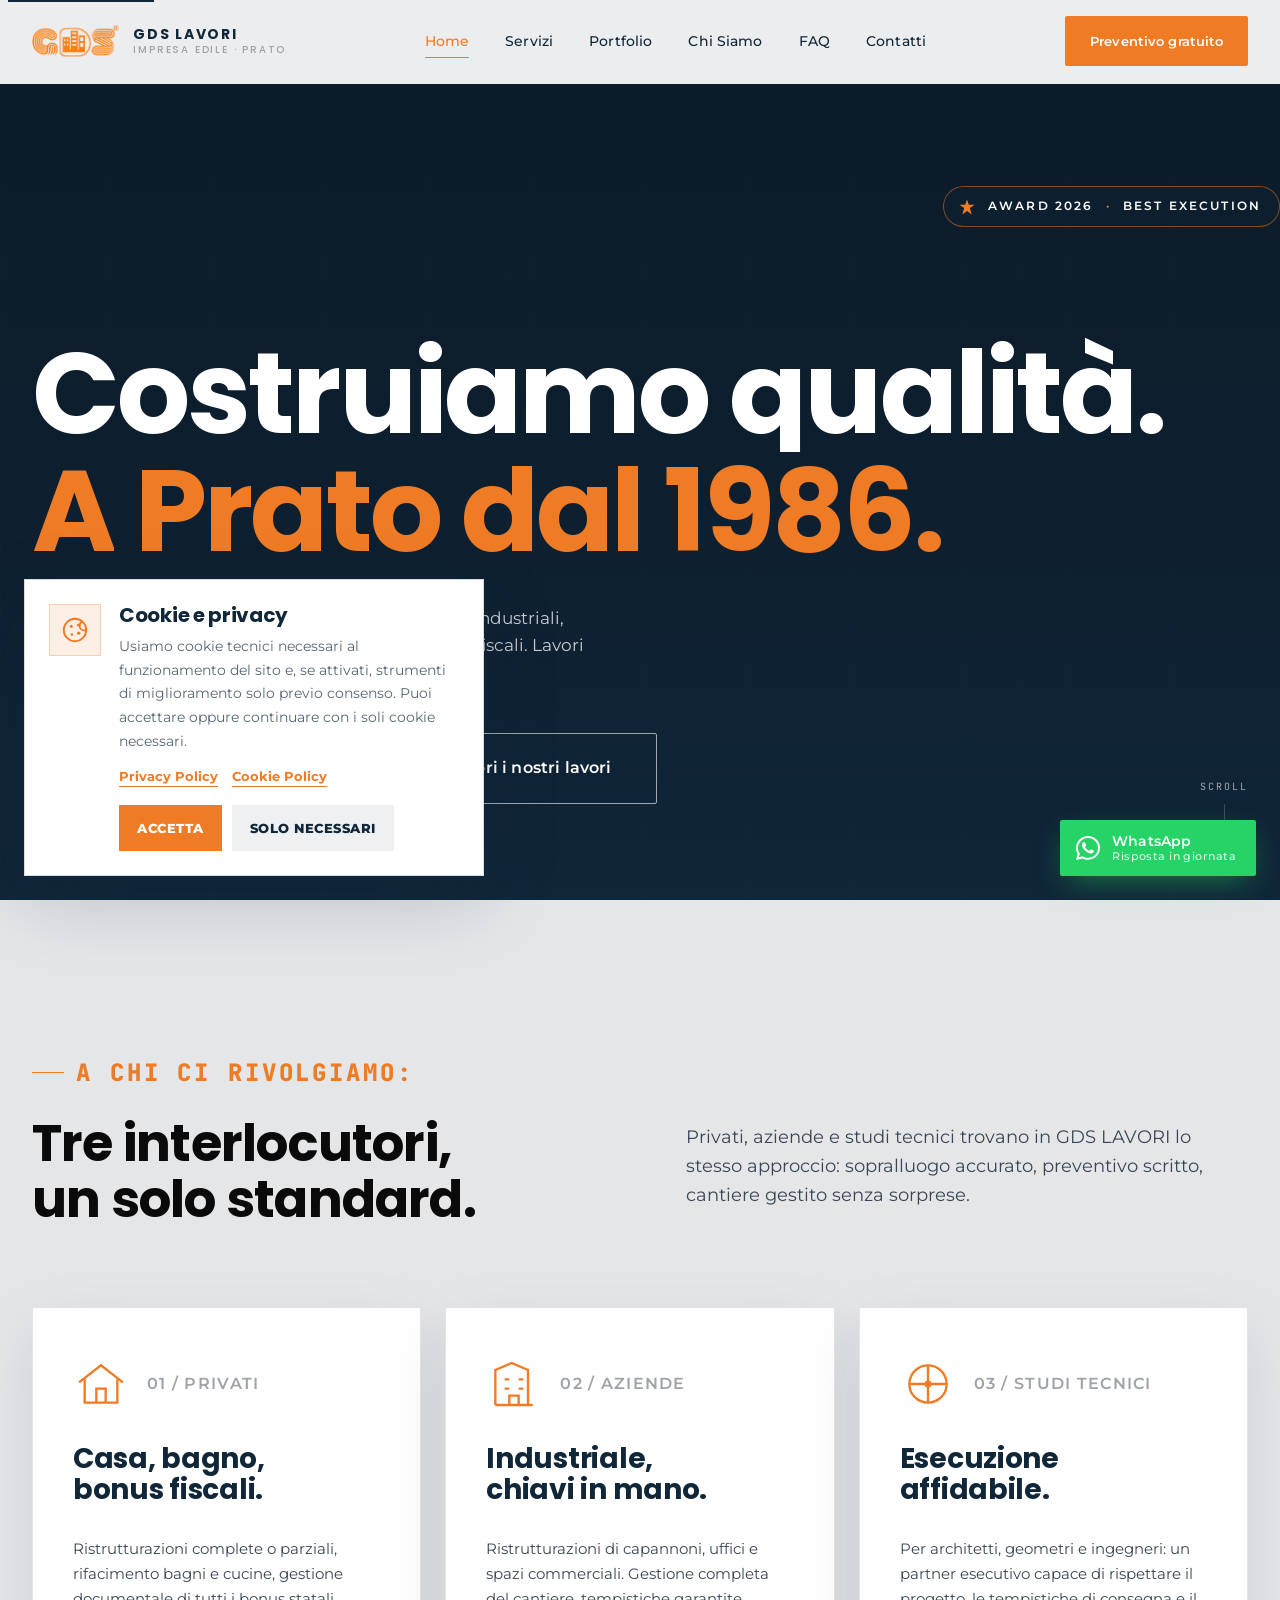
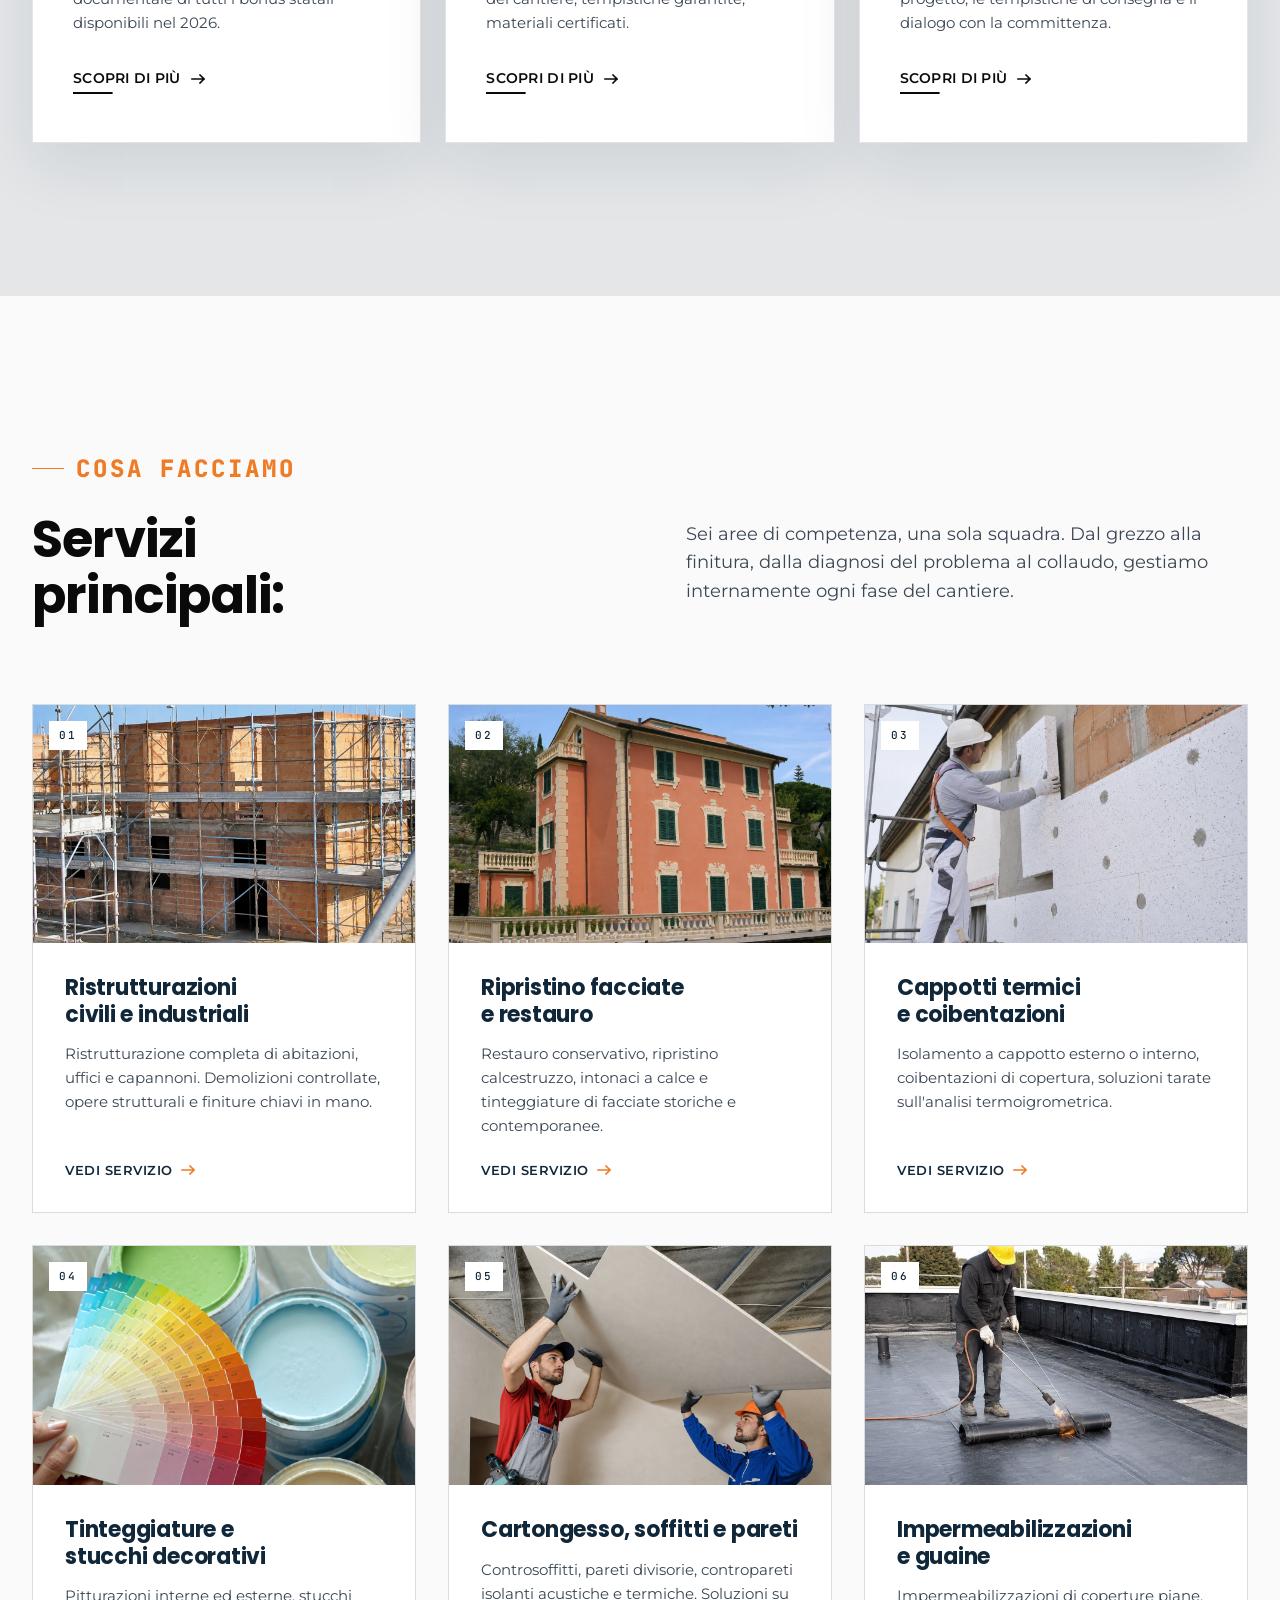
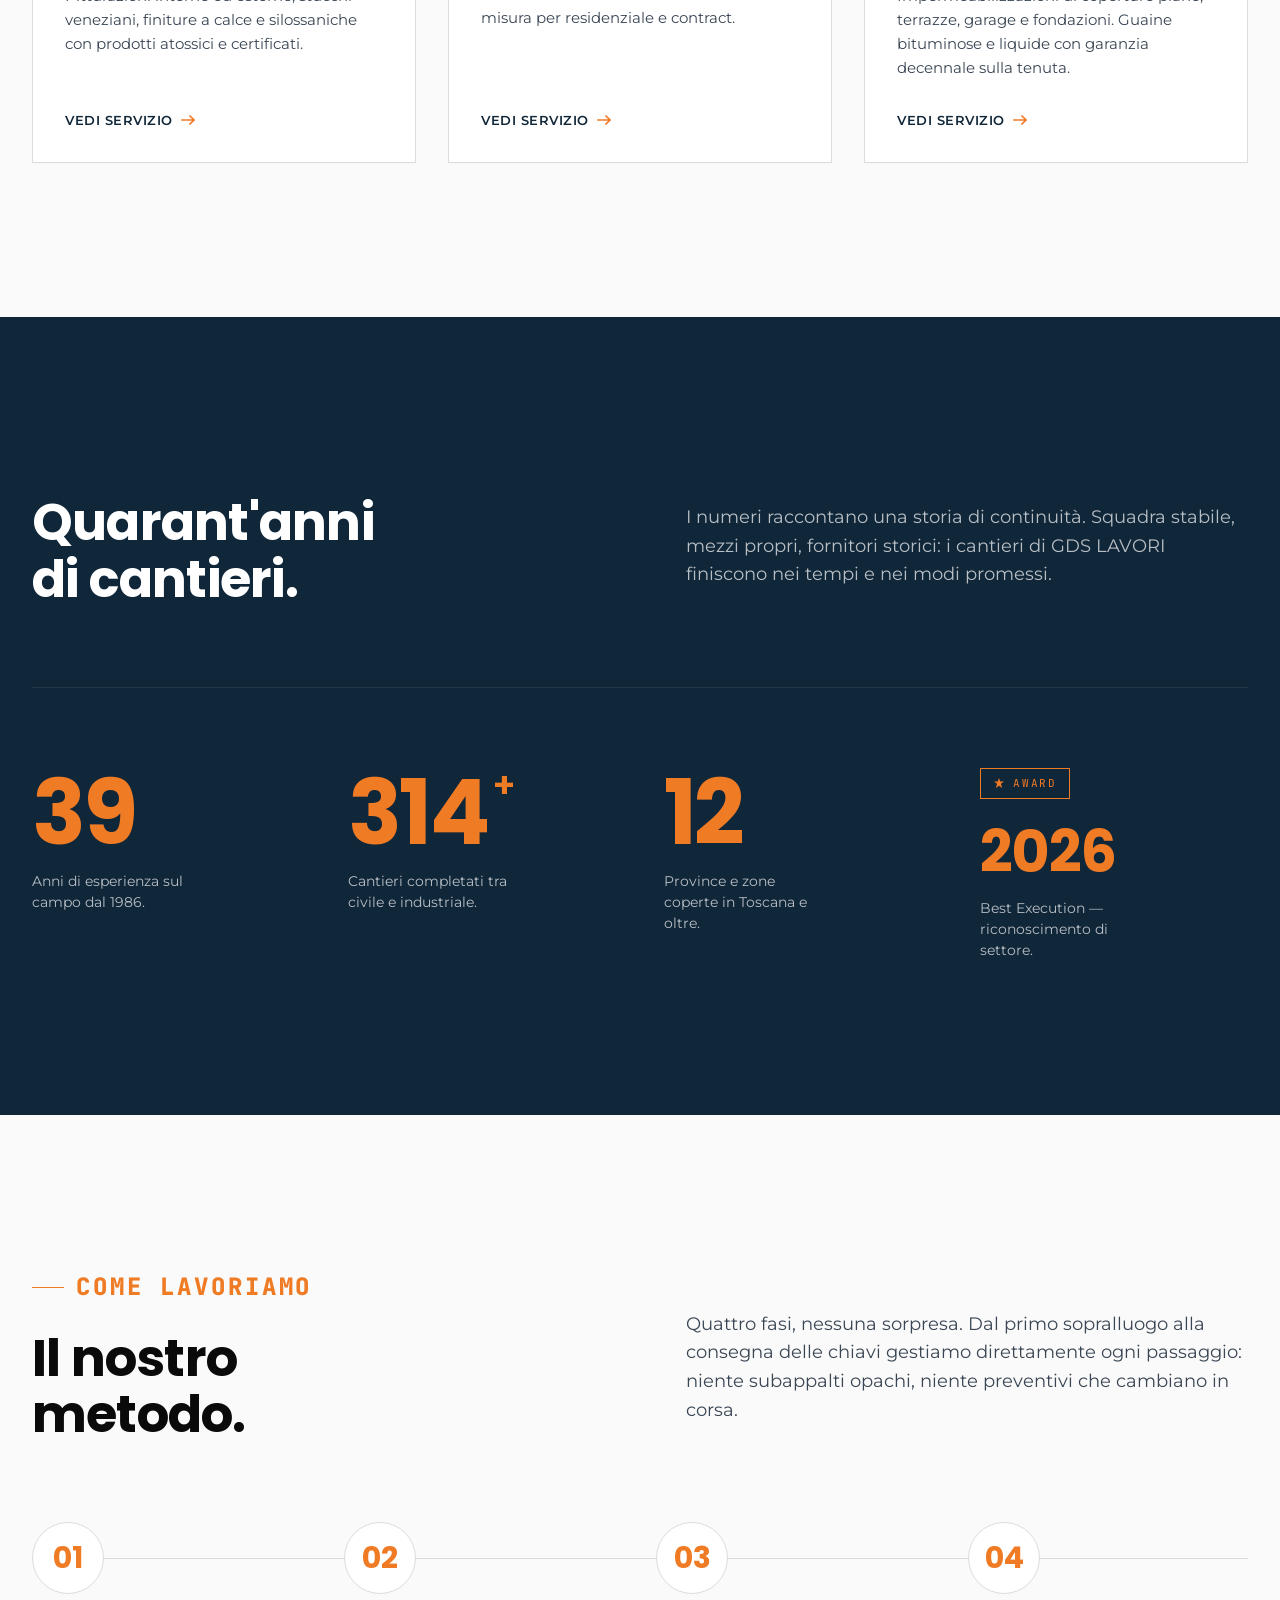
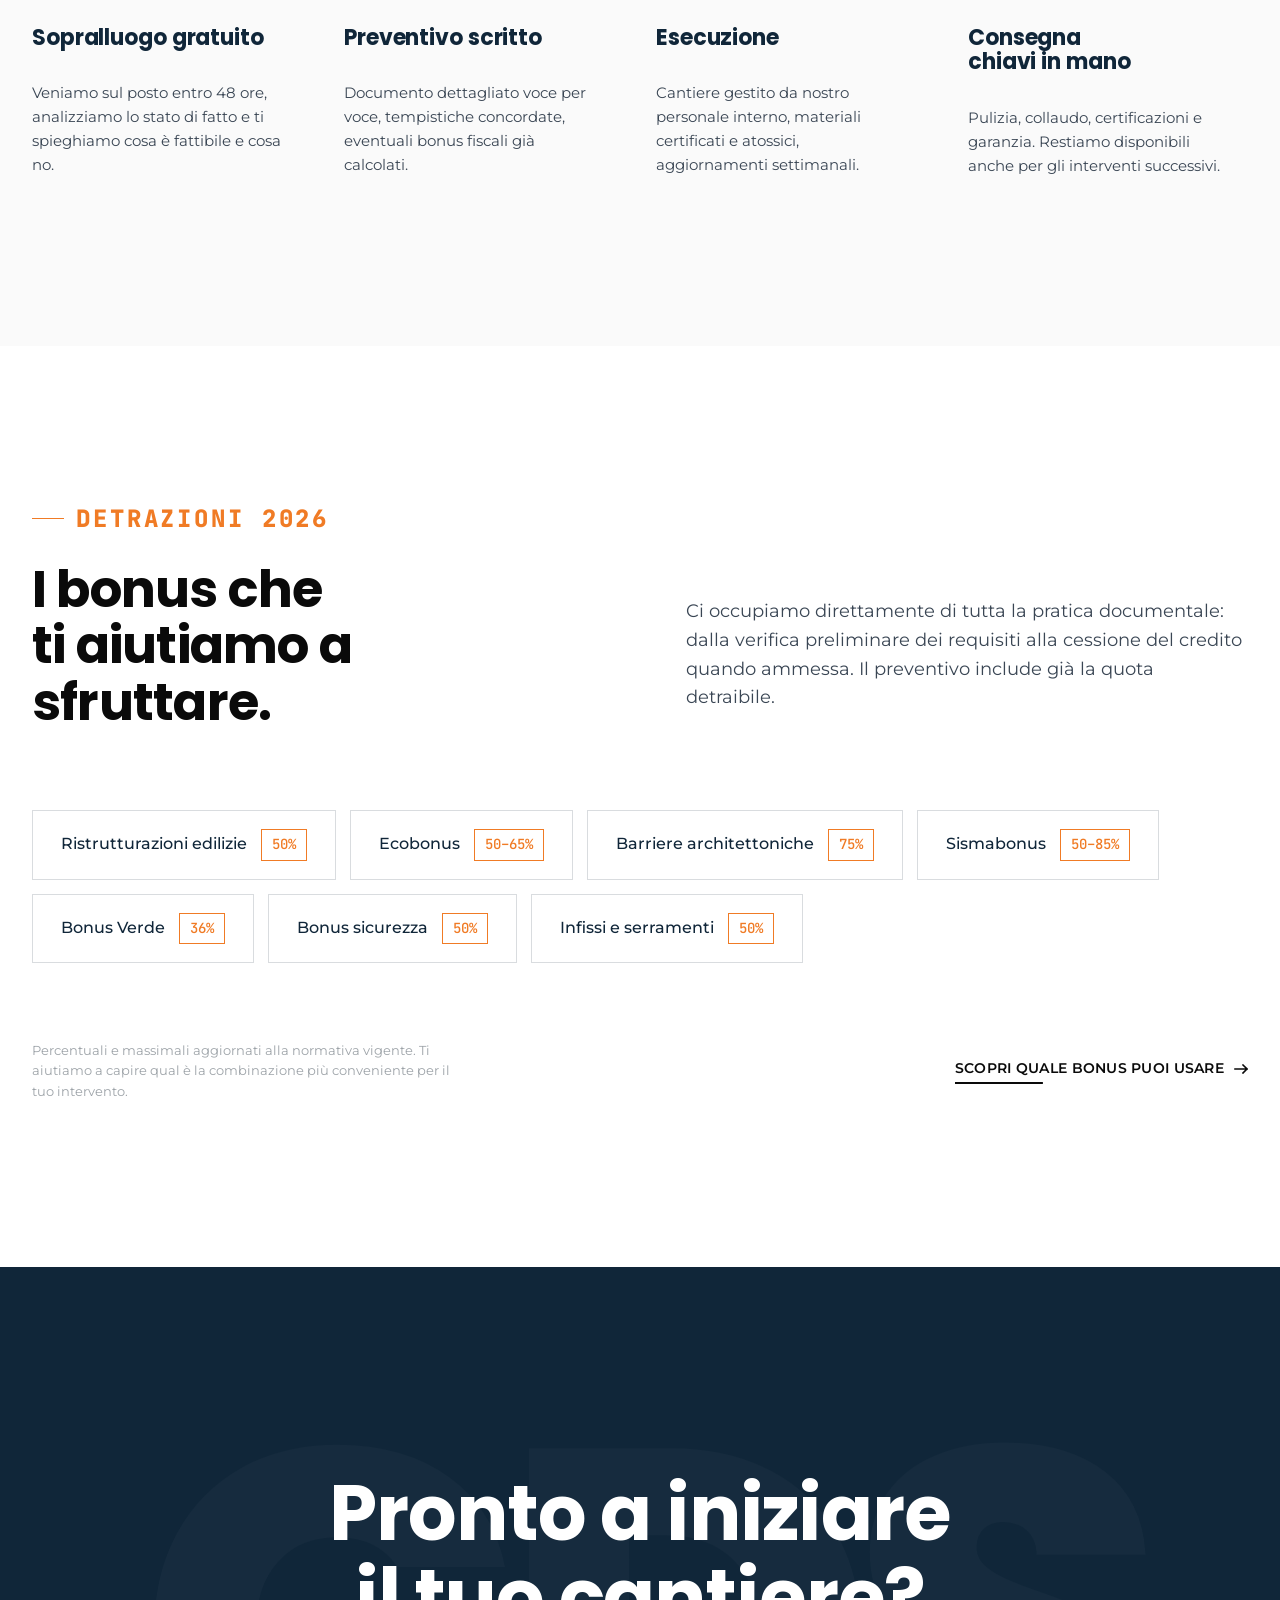
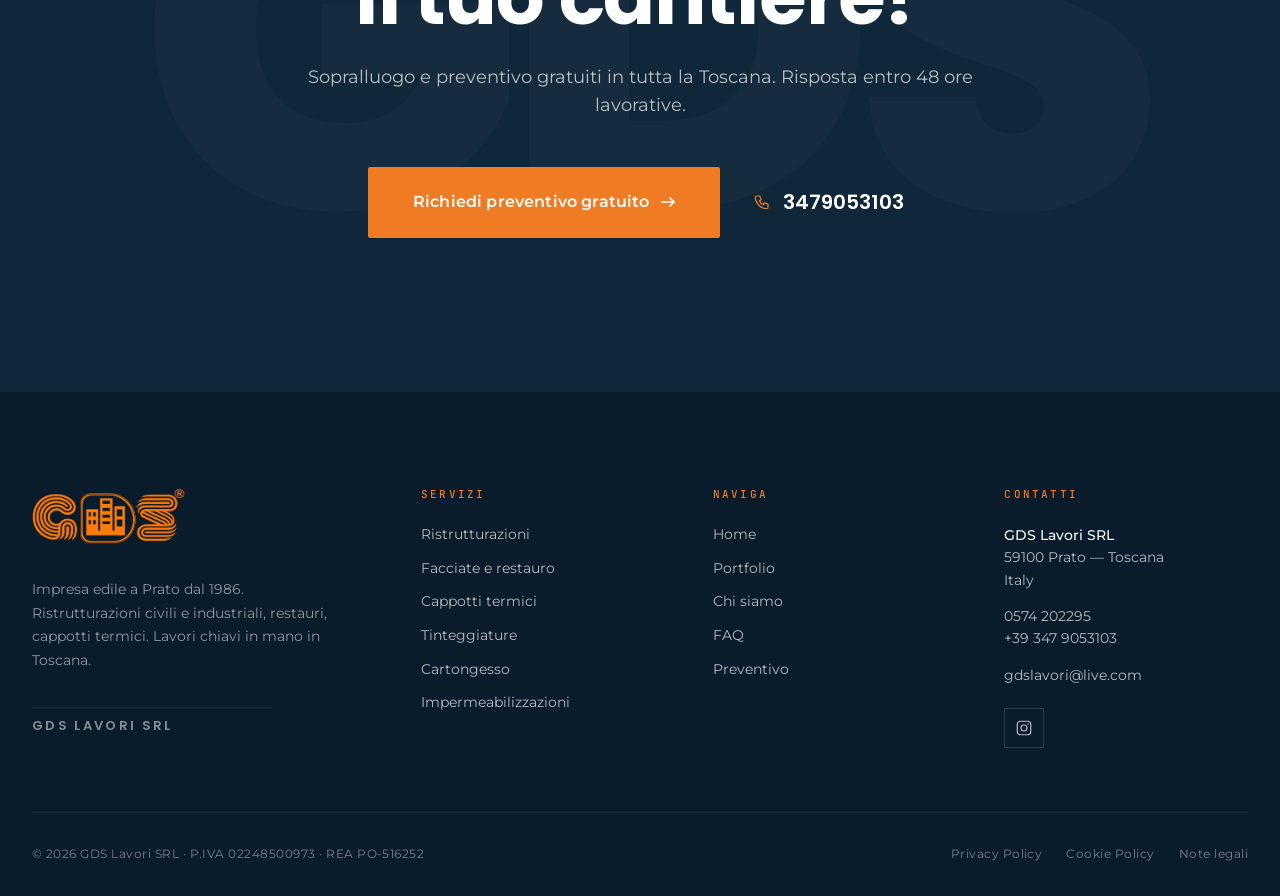
<file: index.html>
<!doctype html>
<html lang="it">
<head>
<meta charset="utf-8" />
<meta name="viewport" content="width=device-width, initial-scale=1, viewport-fit=cover" />
<title>GDS Lavori — Impresa Edile a Prato | Ristrutturazioni in Toscana</title>
<meta name="description" content="GDS Lavori SRL: impresa edile a Prato specializzata in ristrutturazioni civili e industriali, restauro facciate, cappotti termici e bonus fiscali. Lavori chiavi in mano in tutta la Toscana." />
<meta name="theme-color" content="#102639" /> 
<link rel="canonical" href="https://www.gdslavori.it/" />
<!-- Google Analytics 4 -->
<script async src="https://www.googletagmanager.com/gtag/js?id=G-F5SQ826FX3"></script>
<script>
  window.dataLayer = window.dataLayer || [];
  function gtag(){dataLayer.push(arguments);}
  gtag('js', new Date());
  gtag('config', 'G-F5SQ826FX3');
  gtag('config', 'G-JE0NJFJWFS');
</script>

<!-- Open Graph -->
<meta property="og:type" content="website" />
<meta property="og:url" content="https://www.gdslavori.it/" />
<meta property="og:site_name" content="GDS Lavori" />
<meta property="og:title" content="GDS Lavori — Impresa Edile a Prato dal 1986" />
<meta property="og:description" content="Ristrutturazioni civili e industriali, restauri, cappotti termici, gestione bonus fiscali. Lavori chiavi in mano in tutta la Toscana." />
<meta property="og:locale" content="it_IT" />
<meta property="og:image" content="https://www.gdslavori.it/assets/og-image.jpg" />
<meta property="og:image:width" content="1200" />
<meta property="og:image:height" content="630" />
<meta property="og:image:alt" content="GDS Lavori — Impresa Edile a Prato dal 1986" />

<!-- Twitter Card -->
<meta name="twitter:card" content="summary_large_image" />
<meta name="twitter:title" content="GDS Lavori — Impresa Edile a Prato dal 1986" />
<meta name="twitter:description" content="Ristrutturazioni, restauri, cappotti termici. Lavori chiavi in mano in Toscana." />
<meta name="twitter:image" content="https://www.gdslavori.it/assets/og-image.jpg" />

<!-- Fonts (sostituire con self-hosted al lancio per GDPR) -->
<link rel="preconnect" href="https://fonts.googleapis.com" />
<link rel="preconnect" href="https://fonts.gstatic.com" crossorigin />
<link rel="stylesheet" href="https://fonts.googleapis.com/css2?family=Poppins:wght@500;600;700;800&family=Montserrat:wght@400;500;600;700&family=JetBrains+Mono:wght@400;500&display=swap" />

<!-- JSON-LD LocalBusiness -->
<script type="application/ld+json">
{
  "@context": "https://schema.org",
  "@type": "GeneralContractor",
  "@id": "https://www.gdslavori.it/#organization",
  "name": "GDS Lavori SRL",
  "alternateName": "GDS Lavori",
  "image": "https://www.gdslavori.it/assets/logo-gds-trimmed.png",
  "logo": "https://www.gdslavori.it/assets/logo-gds-trimmed.png",
  "url": "https://www.gdslavori.it/",
  "telephone": "+390574202295",
  "email": "gdslavori@live.com",
  "priceRange": "€€",
  "foundingDate": "1986",
  "description": "Impresa edile a Prato dal 1986. Ristrutturazioni civili e industriali, restauro di facciate, cappotti termici, gestione bonus fiscali. Lavori chiavi in mano in tutta la Toscana.",
  "address": {
    "@type": "PostalAddress",
    "streetAddress": "Prato",
    "addressLocality": "Prato",
    "postalCode": "59100",
    "addressRegion": "PO",
    "addressCountry": "IT"
  },
  "geo": { "@type": "GeoCoordinates", "latitude": 43.8777, "longitude": 11.1023 },
  "areaServed": [
    { "@type": "City", "name": "Prato" },
    { "@type": "City", "name": "Montemurlo" },
    { "@type": "City", "name": "Carmignano" },
    { "@type": "City", "name": "Poggio a Caiano" },
    { "@type": "City", "name": "Vaiano" },
    { "@type": "City", "name": "Firenze" },
    { "@type": "City", "name": "Pistoia" },
    { "@type": "AdministrativeArea", "name": "Toscana" }
  ],
  "openingHoursSpecification": [{
    "@type": "OpeningHoursSpecification",
    "dayOfWeek": ["Monday","Tuesday","Wednesday","Thursday","Friday"],
    "opens": "08:00",
    "closes": "18:00"
  }],
  "sameAs": [
    "https://www.instagram.com/gdslavorisrl"
  ],
  "hasOfferCatalog": {
    "@type": "OfferCatalog",
    "name": "Servizi GDS Lavori",
    "itemListElement": [
      { "@type": "Offer", "itemOffered": { "@type": "Service", "name": "Ristrutturazioni civili e industriali a Prato" } },
      { "@type": "Offer", "itemOffered": { "@type": "Service", "name": "Ripristino facciate e restauro conservativo" } },
      { "@type": "Offer", "itemOffered": { "@type": "Service", "name": "Cappotti termici e coibentazioni" } },
      { "@type": "Offer", "itemOffered": { "@type": "Service", "name": "Tinteggiature e stucchi decorativi" } },
      { "@type": "Offer", "itemOffered": { "@type": "Service", "name": "Cartongesso, soffitti e pareti" } },
      { "@type": "Offer", "itemOffered": { "@type": "Service", "name": "Impermeabilizzazioni e guaine" } }
    ]
  }
}
</script>
<!-- JSON-LD WebSite -->
<script type="application/ld+json">
{
  "@context": "https://schema.org",
  "@type": "WebSite",
  "@id": "https://www.gdslavori.it/#website",
  "url": "https://www.gdslavori.it/",
  "name": "GDS Lavori",
  "description": "Impresa edile a Prato dal 1986",
  "inLanguage": "it-IT",
  "publisher": { "@id": "https://www.gdslavori.it/#organization" }
}
</script>

<link rel="stylesheet" href="styles.css" />
</head>
<body data-screen-label="Home">

<a class="skip-link" href="#main">Vai al contenuto</a>

<!-- ============ HEADER ============ -->
<header class="header" id="site-header">
  <div class="container header__inner">
    <a href="index.html" class="brand" aria-label="GDS Lavori — home">
      <img class="brand__logo" src="assets/logo-gds-trimmed.png" alt="GDS Lavori — Impresa Edile a Prato" width="160" height="48" fetchpriority="high" decoding="async" />
      <span class="brand__name">GDS Lavori<small>Impresa Edile · Prato</small></span>
    </a>

   <nav class="nav" id="primary-nav" aria-label="Navigazione principale">
  <a href="index.html">Home</a>
  <a href="servizi.html">Servizi</a>
  <a href="portfolio.html">Portfolio</a>
  <a href="chi-siamo.html">Chi Siamo</a>
  <a href="faq.html">FAQ</a>
  <a href="contatti.html">Contatti</a>
</nav>

    <a href="preventivo.html" class="btn btn--primary header__cta">Preventivo gratuito</a>

    <button class="nav-toggle" aria-label="Apri menu" aria-expanded="false" aria-controls="primary-nav">
      <span></span>
    </button>
  </div>
</header>

<main id="main">

<!-- ============ HERO ============ -->
<section class="hero" aria-labelledby="hero-title">
  <div class="hero__bg" id="hero-bg" aria-hidden="true"></div>
  <div class="hero__overlay" aria-hidden="true"></div>
  <div class="hero__grid" aria-hidden="true"></div>

  <div class="container hero__inner">

    <div class="hero__top">
      <span class="award-badge" role="img" aria-label="Award 2026 Best Execution">
        <svg class="award-badge__star" viewBox="0 0 24 24" fill="currentColor" aria-hidden="true"><path d="M12 2l2.39 6.96H22l-6.18 4.49L18.18 22 12 17.27 5.82 22l2.36-8.55L2 8.96h7.61z"/></svg>
        <span>Award 2026</span>
        <span class="award-badge__sep">·</span>
        <span>Best Execution</span>
      </span>
    </div>

    <h1 class="h-display hero__headline" id="hero-title">
      <span class="line"><span class="word"><span>Costruiamo</span></span> <span class="word"><span>qualità.</span></span></span><br/>
      <span class="line accent"><span class="word"><span>A</span></span> <span class="word"><span>Prato</span></span> <span class="word"><span>dal</span></span> <span class="word"><span>1986.</span></span></span>
    </h1>

    <p class="hero__sub">
      Impresa edile specializzata in ristrutturazioni civili e industriali, restauro facciate, cappotti termici e gestione bonus fiscali. Lavori chiavi in mano in tutta la Toscana.
    </p>

    <div class="hero__cta">
      <a href="#preventivo" class="btn btn--primary btn--lg">
        Richiedi preventivo gratuito
        <svg class="arrow" viewBox="0 0 14 10" fill="none" aria-hidden="true"><path d="M1 5h12m0 0L9 1m4 4L9 9" stroke="currentColor" stroke-width="1.6" stroke-linecap="square"/></svg>
      </a>
     <a href="portfolio.html" class="btn btn--outline-light btn--lg">Scopri i nostri lavori</a>
    </div>
  </div>

  <div class="hero__scroll" aria-hidden="true">
    <span>Scroll</span>
    <span class="hero__scroll-line"></span>
  </div>
</section>

<!-- ============ SECTION 2 — TARGET ============ -->
<section class="section section--urban-gray" id="target" aria-labelledby="target-title">
  <div class="container">
    <header class="section-head reveal">
      <div>
        <span class="eyebrow eyebrow-large">A chi ci rivolgiamo:</span>
        <h2 class="h-2 section-head__title" id="target-title" style="margin-top:24px">
          Tre interlocutori,<br/>un solo standard.
        </h2>
      </div>
      <p class="lead section-head__intro">
        Privati, aziende e studi tecnici trovano in GDS LAVORI lo stesso approccio:
        sopralluogo accurato, preventivo scritto, cantiere gestito senza sorprese.
      </p>
    </header>

    <div class="targets reveal-stagger">

      <article class="target-card">
        <div class="target-card__head">
        <svg class="target-card__icon" viewBox="0 0 48 48" fill="none" aria-hidden="true">
          <path d="M6 22L24 8l18 14" stroke="currentColor" stroke-width="2" stroke-linecap="square"/>
          <path d="M10 20v20h28V20" stroke="currentColor" stroke-width="2"/>
          <path d="M20 40V28h8v12" stroke="currentColor" stroke-width="2"/>
        </svg>
        <span class="target-card__num">01 / Privati</span>
          </div>
        <h3 class="target-card__title">Casa, bagno,<br/>bonus fiscali.</h3>
        <p class="target-card__desc">Ristrutturazioni complete o parziali, rifacimento bagni e cucine, gestione documentale di tutti i bonus statali disponibili nel 2026.</p>
        <a href="#servizi" class="arrow-link target-card__cta">
          Scopri di più
          <svg class="arrow" viewBox="0 0 14 10" fill="none" aria-hidden="true"><path d="M1 5h12m0 0L9 1m4 4L9 9" stroke="currentColor" stroke-width="1.6" stroke-linecap="square"/></svg>
        </a>
      </article>

      <article class="target-card">
        <div class="target-card__head">
        <svg class="target-card__icon" viewBox="0 0 48 48" fill="none" aria-hidden="true">
          <path d="M8 42V12l14-6 14 6v30" stroke="currentColor" stroke-width="2"/>
          <path d="M8 42h32" stroke="currentColor" stroke-width="2"/>
          <path d="M16 20h4M16 28h4M28 20h4M28 28h4M20 42v-8h8v8" stroke="currentColor" stroke-width="2"/>
        </svg>
        <span class="target-card__num">02 / Aziende</span>
            </div>
        <h3 class="target-card__title">Industriale,<br/>chiavi in mano.</h3>
        <p class="target-card__desc">Ristrutturazioni di capannoni, uffici e spazi commerciali. Gestione completa del cantiere, tempistiche garantite, materiali certificati.</p>
        <a href="#servizi" class="arrow-link target-card__cta">
          Scopri di più
          <svg class="arrow" viewBox="0 0 14 10" fill="none" aria-hidden="true"><path d="M1 5h12m0 0L9 1m4 4L9 9" stroke="currentColor" stroke-width="1.6" stroke-linecap="square"/></svg>
        </a>
      </article>

      <article class="target-card">
        <div class="target-card__head">
        <svg class="target-card__icon" viewBox="0 0 48 48" fill="none" aria-hidden="true">
          <circle cx="24" cy="24" r="16" stroke="currentColor" stroke-width="2"/>
          <path d="M24 8v32M8 24h32" stroke="currentColor" stroke-width="2"/>
          <circle cx="24" cy="24" r="3" fill="currentColor"/>
        </svg>
        <span class="target-card__num">03 / Studi tecnici</span>
          </div>
        <h3 class="target-card__title">Esecuzione<br/>affidabile.</h3>
        <p class="target-card__desc">Per architetti, geometri e ingegneri: un partner esecutivo capace di rispettare il progetto, le tempistiche di consegna e il dialogo con la committenza.</p>
        <a href="#servizi" class="arrow-link target-card__cta">
          Scopri di più
          <svg class="arrow" viewBox="0 0 14 10" fill="none" aria-hidden="true"><path d="M1 5h12m0 0L9 1m4 4L9 9" stroke="currentColor" stroke-width="1.6" stroke-linecap="square"/></svg>
        </a>
      </article>

    </div>
  </div>
</section>

<!-- ============ SECTION 3 — SERVICES PREVIEW ============ -->
<section class="section section--off" id="servizi" aria-labelledby="services-title">
  <div class="container">
    <header class="section-head reveal">
      <div>
        <span class="eyebrow eyebrow-large">Cosa facciamo</span>
        <h2 class="h-2 section-head__title" id="services-title" style="margin-top:24px">
          Servizi<br/>principali:
        </h2>
      </div>
      <p class="lead section-head__intro">
        Sei aree di competenza, una sola squadra. Dal grezzo alla finitura, dalla diagnosi del problema al collaudo, gestiamo internamente ogni fase del cantiere.
      </p>
    </header>

    <div class="services reveal-stagger">

      <a href="servizi.html" class="service">
        <div class="service__img">
          <img src="assets/img/servizi-01.jpg" alt="Cantiere di ristrutturazione interna" loading="lazy" />
          <span class="service__num">01</span>
        </div>
        <div class="service__body">
          <h3 class="service__title">Ristrutturazioni civili e industriali</h3>
          <p class="service__desc">Ristrutturazione completa di abitazioni, uffici e capannoni. Demolizioni controllate, opere strutturali e finiture chiavi in mano.</p>
          <span class="service__cta">
            Vedi servizio
            <svg class="arrow" viewBox="0 0 14 10" fill="none" aria-hidden="true"><path d="M1 5h12m0 0L9 1m4 4L9 9" stroke="currentColor" stroke-width="1.6" stroke-linecap="square"/></svg>
          </span>
        </div>
      </a>

      <a href="servizi.html" class="service">
        <div class="service__img">
          <img src="assets/img/servizi-02.jpg" alt="Ripristino di una facciata storica" loading="lazy" />
          <span class="service__num">02</span>
        </div>
        <div class="service__body">
          <h3 class="service__title">Ripristino facciate e restauro</h3>
          <p class="service__desc">Restauro conservativo, ripristino calcestruzzo, intonaci a calce e tinteggiature di facciate storiche e contemporanee.</p>
          <span class="service__cta">
            Vedi servizio
            <svg class="arrow" viewBox="0 0 14 10" fill="none" aria-hidden="true"><path d="M1 5h12m0 0L9 1m4 4L9 9" stroke="currentColor" stroke-width="1.6" stroke-linecap="square"/></svg>
          </span>
        </div>
      </a>

      <a href="servizi.html" class="service">
        <div class="service__img">
          <img src="assets/img/servizi-03.jpg" alt="Posa di cappotto termico in cantiere" loading="lazy" />
          <span class="service__num">03</span>
        </div>
        <div class="service__body">
          <h3 class="service__title">Cappotti termici e coibentazioni</h3>
          <p class="service__desc">Isolamento a cappotto esterno o interno, coibentazioni di copertura, soluzioni tarate sull'analisi termoigrometrica.</p>
          <span class="service__cta">
            Vedi servizio
            <svg class="arrow" viewBox="0 0 14 10" fill="none" aria-hidden="true"><path d="M1 5h12m0 0L9 1m4 4L9 9" stroke="currentColor" stroke-width="1.6" stroke-linecap="square"/></svg>
          </span>
        </div>
      </a>

      <a href="servizi.html" class="service">
        <div class="service__img">
          <img src="assets/img/servizi-04.jpg" alt="Tinteggiatura interna con rullo" loading="lazy" />
          <span class="service__num">04</span>
        </div>
        <div class="service__body">
          <h3 class="service__title">Tinteggiature e stucchi decorativi</h3>
          <p class="service__desc">Pitturazioni interne ed esterne, stucchi veneziani, finiture a calce e silossaniche con prodotti atossici e certificati.</p>
          <span class="service__cta">
            Vedi servizio
            <svg class="arrow" viewBox="0 0 14 10" fill="none" aria-hidden="true"><path d="M1 5h12m0 0L9 1m4 4L9 9" stroke="currentColor" stroke-width="1.6" stroke-linecap="square"/></svg>
          </span>
        </div>
      </a>

      <a href="servizi.html" class="service">
        <div class="service__img">
          <img src="assets/img/servizi-05.jpg" alt="Struttura in cartongesso a soffitto" loading="lazy" />
          <span class="service__num">05</span>
        </div>
        <div class="service__body">
          <h3 class="service__title">Cartongesso, soffitti e pareti</h3>
          <p class="service__desc">Controsoffitti, pareti divisorie, contropareti isolanti acustiche e termiche. Soluzioni su misura per residenziale e contract.</p>
          <span class="service__cta">
            Vedi servizio
            <svg class="arrow" viewBox="0 0 14 10" fill="none" aria-hidden="true"><path d="M1 5h12m0 0L9 1m4 4L9 9" stroke="currentColor" stroke-width="1.6" stroke-linecap="square"/></svg>
          </span>
        </div>
      </a>

      <a href="servizi.html" class="service">
        <div class="service__inner">
          <div class="service__img">
            <img src="assets/img/servizi-06.jpg" alt="Posa di guaina impermeabilizzante su copertura" loading="lazy" />
            <span class="service__num">06</span>
          </div>
          <div class="service__body">
            <span class="eyebrow" style="margin-bottom:12px">Specializzazione</span>
            <h3 class="service__title">Impermeabilizzazioni e guaine</h3>
            <p class="service__desc">Impermeabilizzazioni di coperture piane, terrazze, garage e fondazioni. Guaine bituminose e liquide con garanzia decennale sulla tenuta.</p>
            <span class="service__cta" style="margin-top:16px">
              Vedi servizio
              <svg class="arrow" viewBox="0 0 14 10" fill="none" aria-hidden="true"><path d="M1 5h12m0 0L9 1m4 4L9 9" stroke="currentColor" stroke-width="1.6" stroke-linecap="square"/></svg>
            </span>
          </div>
        </div>
      </a>

    </div>
  </div>
</section>

<!-- ============ SECTION 4 — NUMBERS ============ -->
<section class="section section--dark" id="numeri" aria-labelledby="numbers-title">
  <div class="container">
    <header class="section-head reveal">
      <div>
        <h2 class="h-2 section-head__title" id="numbers-title" style="margin-top:24px">
          Quarant'anni<br/>di cantieri.
        </h2>
      </div>
      <p class="lead section-head__intro">
        I numeri raccontano una storia di continuità. Squadra stabile, mezzi propri, fornitori storici: i cantieri di GDS LAVORI finiscono nei tempi e nei modi promessi.
      </p>
    </header>

    <div class="numbers reveal-stagger">
      <div class="stat">
        <div class="stat__num" data-count="40">0</div>
        <div class="stat__label">Anni di esperienza sul campo dal 1986.</div>
      </div>
      <div class="stat">
        <div class="stat__num"><span data-count="320">0</span><small>+</small></div>
        <div class="stat__label">Cantieri completati tra civile e industriale.</div>
      </div>
      <div class="stat">
        <div class="stat__num" data-count="12">0</div>
        <div class="stat__label">Province e zone coperte in Toscana e oltre.</div>
      </div>
      <div class="stat stat--award">
        <span class="stat__badge">
          <svg viewBox="0 0 24 24" fill="currentColor" width="12" height="12" aria-hidden="true"><path d="M12 2l2.39 6.96H22l-6.18 4.49L18.18 22 12 17.27 5.82 22l2.36-8.55L2 8.96h7.61z"/></svg>
          Award
        </span>
        <div class="stat__num">2026</div>
        <div class="stat__label">Best Execution — riconoscimento di settore.</div>
      </div>
    </div>
  </div>
</section>

<!-- ============ SECTION 6 — PROCESS ============ -->
<section class="section section--off" id="metodo" aria-labelledby="process-title">
  <div class="container">
    <header class="section-head reveal">
      <div>
        <span class="eyebrow eyebrow-large">Come lavoriamo</span>
        <h2 class="h-2 section-head__title" id="process-title" style="margin-top:24px">
          Il nostro<br/>metodo.
        </h2>
      </div>
      <p class="lead section-head__intro">
        Quattro fasi, nessuna sorpresa. Dal primo sopralluogo alla consegna delle chiavi gestiamo direttamente ogni passaggio: niente subappalti opachi, niente preventivi che cambiano in corsa.
      </p>
    </header>

    <ol class="process reveal-stagger" style="list-style:none;padding:0;margin:0">
      <li class="step">
        <span class="step__num">01</span>
        <h3 class="step__title">Sopralluogo gratuito</h3>
        <p class="step__desc">Veniamo sul posto entro 48 ore, analizziamo lo stato di fatto e ti spieghiamo cosa è fattibile e cosa no.</p>
      </li>
      <li class="step">
        <span class="step__num">02</span>
        <h3 class="step__title">Preventivo scritto</h3>
        <p class="step__desc">Documento dettagliato voce per voce, tempistiche concordate, eventuali bonus fiscali già calcolati.</p>
      </li>
      <li class="step">
        <span class="step__num">03</span>
        <h3 class="step__title">Esecuzione</h3>
        <p class="step__desc">Cantiere gestito da nostro personale interno, materiali certificati e atossici, aggiornamenti settimanali.</p>
      </li>
      <li class="step">
        <span class="step__num">04</span>
        <h3 class="step__title">Consegna chiavi in mano</h3>
        <p class="step__desc">Pulizia, collaudo, certificazioni e garanzia. Restiamo disponibili anche per gli interventi successivi.</p>
      </li>
    </ol>
  </div>
</section>

<!-- ============ SECTION 7 — BONUS 2026 ============ -->
<section class="section" id="bonus" aria-labelledby="bonus-title">
  <div class="container">
    <header class="section-head reveal">
      <div>
        <span class="eyebrow eyebrow-large">Detrazioni 2026</span>
        <h2 class="h-2 section-head__title" id="bonus-title" style="margin-top:24px">
          I bonus che<br/>ti aiutiamo a sfruttare.
        </h2>
      </div>
      <p class="lead section-head__intro">
        Ci occupiamo direttamente di tutta la pratica documentale: dalla verifica preliminare dei requisiti alla cessione del credito quando ammessa. Il preventivo include già la quota detraibile.
      </p>
    </header>

    <div class="bonuses reveal-stagger">
      <span class="bonus"><span>Ristrutturazioni edilizie</span><span class="bonus__pct">50%</span></span>
      <span class="bonus"><span>Ecobonus</span><span class="bonus__pct">50–65%</span></span>
      <span class="bonus"><span>Barriere architettoniche</span><span class="bonus__pct">75%</span></span>
      <span class="bonus"><span>Sismabonus</span><span class="bonus__pct">50–85%</span></span>
      <span class="bonus"><span>Bonus Verde</span><span class="bonus__pct">36%</span></span>
      <span class="bonus"><span>Bonus sicurezza</span><span class="bonus__pct">50%</span></span>
      <span class="bonus"><span>Infissi e serramenti</span><span class="bonus__pct">50%</span></span>
    </div>

    <div class="bonus-foot reveal">
      <p class="bonus-note">Percentuali e massimali aggiornati alla normativa vigente. Ti aiutiamo a capire qual è la combinazione più conveniente per il tuo intervento.</p>
      <a href="#preventivo" class="arrow-link">
        Scopri quale bonus puoi usare
        <svg class="arrow" viewBox="0 0 14 10" fill="none" aria-hidden="true"><path d="M1 5h12m0 0L9 1m4 4L9 9" stroke="currentColor" stroke-width="1.6" stroke-linecap="square"/></svg>
      </a>
    </div>
  </div>
</section>

<!-- ============ SECTION 8 — FINAL CTA ============ -->
<section class="section section--dark final-cta" id="preventivo" aria-labelledby="final-title">
  <div class="container final-cta__inner">
    <span class="eyebrow eyebrow--on-dark reveal" style="margin-bottom:24px">Iniziamo</span>
    <h2 class="reveal" id="final-title">
      Pronto a iniziare<br/>il tuo cantiere?
    </h2>
    <p class="reveal">Sopralluogo e preventivo gratuiti in tutta la Toscana. Risposta entro 48 ore lavorative.</p>
    <div class="final-cta__actions reveal">
      <a href="preventivo.html" class="btn btn--primary btn--lg">
        Richiedi preventivo gratuito
        <svg class="arrow" viewBox="0 0 14 10" fill="none" aria-hidden="true"><path d="M1 5h12m0 0L9 1m4 4L9 9" stroke="currentColor" stroke-width="1.6" stroke-linecap="square"/></svg>
      </a>
      <a href="tel:+393479053103" class="phone-link">
        <svg viewBox="0 0 24 24" fill="none" aria-hidden="true"><path d="M5 4h4l2 5-2.5 1.5a11 11 0 005 5L15 13l5 2v4a2 2 0 01-2 2A16 16 0 013 6a2 2 0 012-2z" stroke="currentColor" stroke-width="1.6"/></svg>
        3479053103
      </a>
    </div>
  </div>
</section>

</main>

<!-- ============ FOOTER ============ -->
<footer class="footer" id="contatti">
  <div class="container">

    <div class="footer__top">

      <div class="footer__brand">
        <img class="footer__logo" src="assets/logo-gds-trimmed.png" alt="GDS Lavori" />
        <p class="footer__about">Impresa edile a Prato dal 1986. Ristrutturazioni civili e industriali, restauri, cappotti termici. Lavori chiavi in mano in Toscana.</p>
        <div class="footer__wordmark">GDS Lavori SRL</div>
      </div>

      <div class="footer__col">
        <h4>Servizi</h4>
        <ul class="footer__list">
          <li><a href="servizi.html#ristrutturazioni">Ristrutturazioni</a></li>
          <li><a href="servizi.html#facciate">Facciate e restauro</a></li>
          <li><a href="servizi.html#cappotti">Cappotti termici</a></li>
          <li><a href="servizi.html#tinteggiature">Tinteggiature</a></li>
          <li><a href="servizi.html#cartongesso">Cartongesso</a></li>
          <li><a href="servizi.html#impermeabilizzazioni">Impermeabilizzazioni</a></li>
        </ul>
      </div>

      <div class="footer__col">
        <h4>Naviga</h4>
        <ul class="footer__list">
          <li><a href="index.html">Home</a></li>
          <li><a href="portfolio.html">Portfolio</a></li>
          <li><a href="chi-siamo.html">Chi siamo</a></li>
          <li><a href="faq.html">FAQ</a></li>
          <li><a href="preventivo.html">Preventivo</a></li>
        </ul>
      </div>

      <div class="footer__col">
        <h4>Contatti</h4>
        <div class="footer__contact">
          <div>
            <strong>GDS Lavori SRL</strong><br/>
            59100 Prato — Toscana<br/>
            Italy
          </div>
          <div>
            <a href="tel:+390574202295">0574 202295</a><br/>
            <a href="tel:+393479053103">+39 347 9053103</a>
          </div>
          <a href="mailto:gdslavori@live.com">gdslavori@live.com</a>
          <div class="footer__socials">
            <a class="footer__social" href="https://instagram.com/gdslavorisrl" aria-label="Instagram" target="_blank" rel="noopener">
              <svg viewBox="0 0 24 24" fill="none" aria-hidden="true">
                <rect x="3" y="3" width="18" height="18" rx="4" stroke="currentColor" stroke-width="1.6"/>
                <circle cx="12" cy="12" r="4" stroke="currentColor" stroke-width="1.6"/>
                <circle cx="17.5" cy="6.5" r="1" fill="currentColor"/>
              </svg>
            </a>
          </div>
        </div>
      </div>

    </div>

    <div class="footer__bottom">
      <div>© <span id="year">2026</span> GDS Lavori SRL · P.IVA 02248500973 · REA PO-516252</div>
      <div class="footer__legal">
        <a href="privacy-policy.html">Privacy Policy</a>
        <a href="cookie-policy.html">Cookie Policy</a>
        <a href="chi-siamo.html">Note legali</a>
      </div>
    </div>

  </div>
</footer>

<a class="wa-fab" href="https://wa.me/393479053103?text=Ciao%20GDS%2C%20vorrei%20informazioni%20per%20un%20preventivo." target="_blank" rel="noopener" aria-label="Scrivici su WhatsApp">
  <span class="wa-fab__icon" aria-hidden="true">
    <svg viewBox="0 0 24 24" fill="currentColor" width="24" height="24"><path d="M17.5 14.4c-.3-.1-1.7-.9-2-1s-.5-.1-.7.1c-.2.3-.7 1-.9 1.2-.2.2-.3.2-.6.1-.3-.1-1.3-.5-2.4-1.5-.9-.8-1.5-1.8-1.7-2.1-.2-.3 0-.5.1-.6.1-.1.3-.4.5-.6.1-.2.2-.3.3-.5.1-.2 0-.4-.1-.5-.1-.1-.7-1.7-1-2.3-.2-.6-.5-.5-.7-.5h-.6c-.2 0-.5.1-.8.4s-1 1-1 2.5 1 2.9 1.2 3.1c.1.2 2.1 3.2 5 4.5.7.3 1.3.5 1.7.6.7.2 1.4.2 1.9.1.6-.1 1.7-.7 2-1.4.2-.7.2-1.3.2-1.4-.1-.1-.3-.2-.6-.3z"/><path d="M20.5 3.5C18.3 1.2 15.3 0 12 0 5.4 0 0 5.4 0 12c0 2.1.5 4.1 1.6 5.9L0 24l6.3-1.6c1.7.9 3.7 1.4 5.7 1.4 6.6 0 12-5.4 12-12 0-3.3-1.2-6.3-3.5-8.3zM12 21.8c-1.8 0-3.6-.5-5.1-1.4l-.4-.2-3.7 1 1-3.6-.2-.4C2.5 15.6 2 13.8 2 12 2 6.5 6.5 2 12 2c2.7 0 5.2 1 7.1 2.9C20.9 6.8 22 9.3 22 12c0 5.5-4.5 9.8-10 9.8z"/></svg>
  </span>
  <span class="wa-fab__label">WhatsApp<small>Risposta in giornata</small></span>
</a>

<script src="script.js" defer></script>

</body>
</html>
</file>
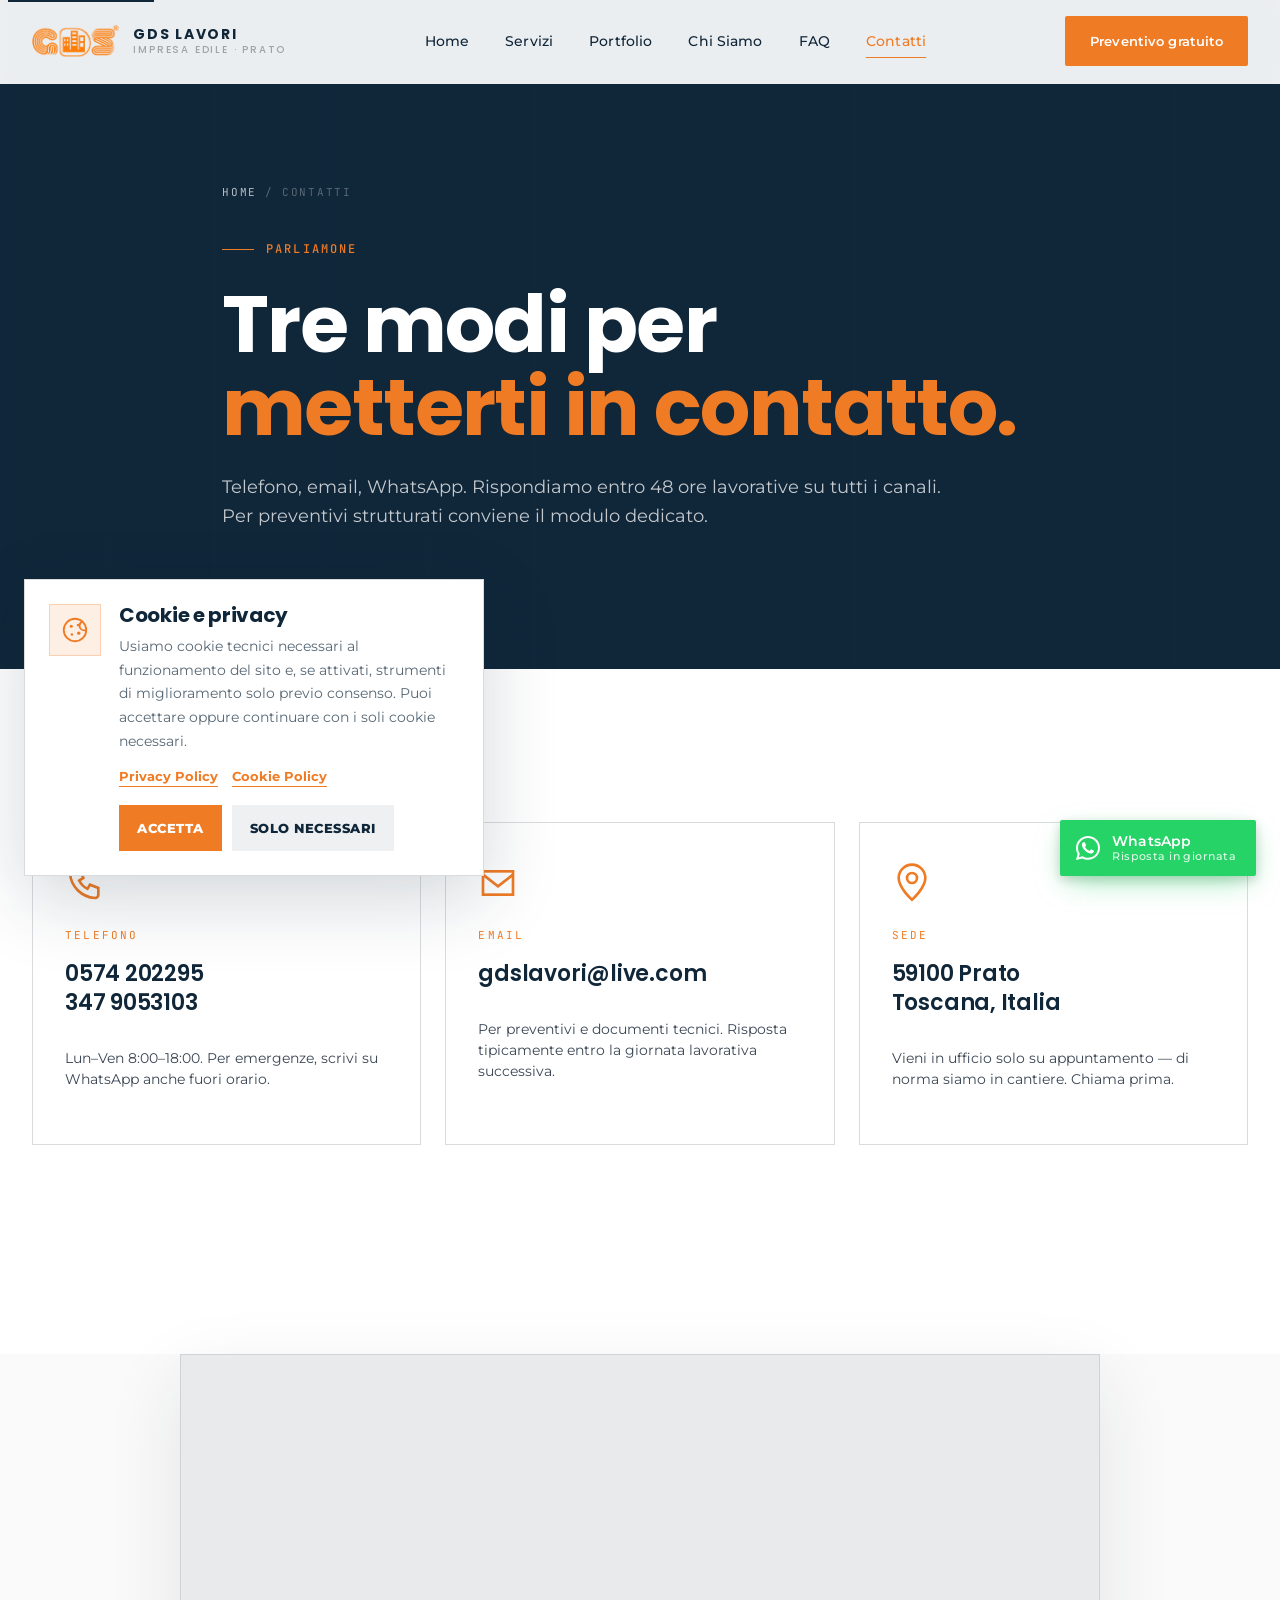
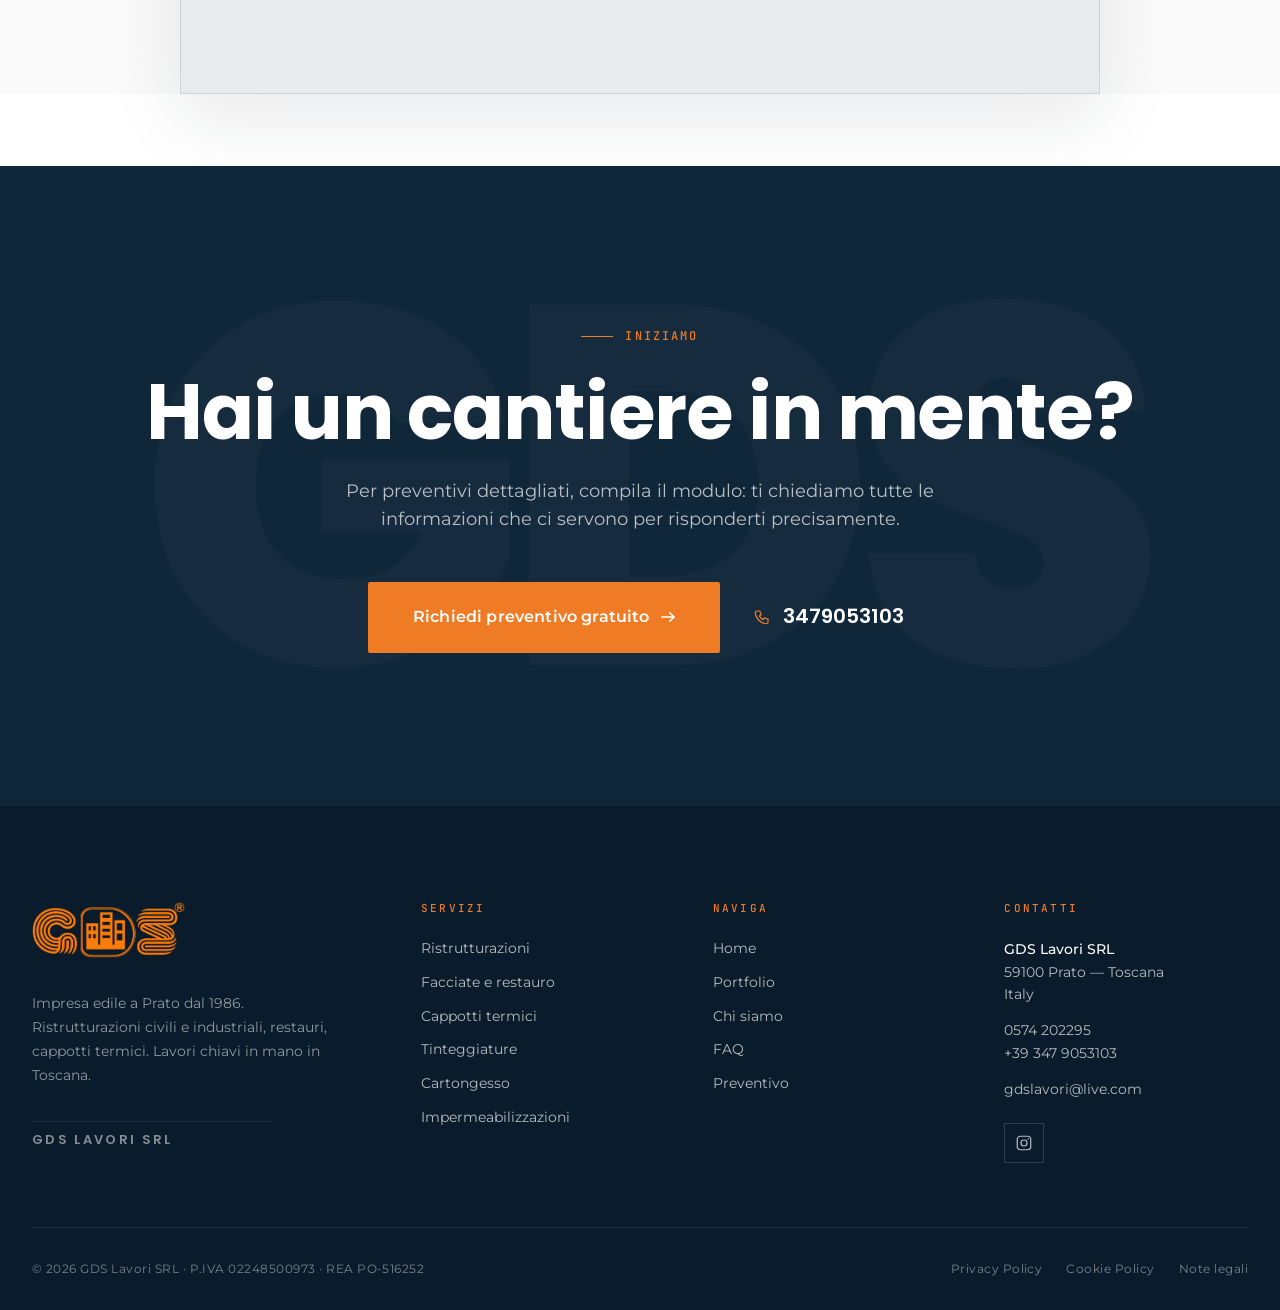
<file: contatti.html>
<!doctype html>
<html lang="it">
<head>
<meta charset="utf-8" />
<meta name="viewport" content="width=device-width, initial-scale=1, viewport-fit=cover" />
<title>Contatti — GDS Lavori SRL, impresa edile a Prato</title>
<meta name="description" content="Telefono, email, WhatsApp e indirizzo di GDS Lavori SRL. Sede a Prato, in Toscana. Risposta entro 48 ore lavorative." />
<meta name="theme-color" content="#102639" />
<!-- Google Analytics 4 -->
<script async src="https://www.googletagmanager.com/gtag/js?id=G-F5SQ826FX3"></script>
<script>
  window.dataLayer = window.dataLayer || [];
  function gtag(){dataLayer.push(arguments);}
  gtag('js', new Date());
  gtag('config', 'G-F5SQ826FX3');
  gtag('config', 'G-JE0NJFJWFS');
</script>
<link rel="canonical" href="https://www.gdslavori.it/contatti.html" />
<!-- Open Graph -->
<meta property="og:type" content="website" />
<meta property="og:url" content="https://www.gdslavori.it/contatti.html" />
<meta property="og:site_name" content="GDS Lavori" />
<meta property="og:title" content="Contatti — GDS Lavori, Impresa Edile a Prato | Telefono, Email, WhatsApp" />
<meta property="og:description" content="Contatti di GDS Lavori SRL, impresa edile a Prato: 0574 202295, WhatsApp 347 9053103, gdslavori@live.com. Risposta entro 48 ore lavorative." />
<meta property="og:locale" content="it_IT" />
<meta property="og:image" content="https://www.gdslavori.it/assets/og-image.jpg" />
<meta property="og:image:width" content="1200" />
<meta property="og:image:height" content="630" />
<meta property="og:image:alt" content="GDS Lavori — Contatti Impresa Edile Prato" />

<!-- Twitter Card -->
<meta name="twitter:card" content="summary_large_image" />
<meta name="twitter:title" content="Contatti — GDS Lavori Impresa Edile Prato" />
<meta name="twitter:description" content="Telefono, email, WhatsApp, indirizzo. Risposta entro 48 ore lavorative." />
<meta name="twitter:image" content="https://www.gdslavori.it/assets/og-image.jpg" />
<link rel="preconnect" href="https://fonts.googleapis.com" />
<link rel="preconnect" href="https://fonts.gstatic.com" crossorigin />
<link rel="stylesheet" href="https://fonts.googleapis.com/css2?family=Poppins:wght@500;600;700;800&family=Montserrat:wght@400;500;600;700&family=JetBrains+Mono:wght@400;500&display=swap" />
  <!-- JSON-LD BreadcrumbList -->
<script type="application/ld+json">
{
  "@context": "https://schema.org",
  "@type": "BreadcrumbList",
  "itemListElement": [
    { "@type": "ListItem", "position": 1, "name": "Home", "item": "https://www.gdslavori.it/" },
    { "@type": "ListItem", "position": 2, "name": "Contatti", "item": "https://www.gdslavori.it/contatti.html" }
  ]
}
</script>

<!-- JSON-LD ContactPage -->
<script type="application/ld+json">
{
  "@context": "https://schema.org",
  "@type": "ContactPage",
  "@id": "https://www.gdslavori.it/contatti.html",
  "url": "https://www.gdslavori.it/contatti.html",
  "name": "Contatti — GDS Lavori, Impresa Edile a Prato",
  "description": "Telefono, email, WhatsApp e indirizzo di GDS Lavori SRL a Prato. Risposta entro 48 ore lavorative.",
  "isPartOf": { "@id": "https://www.gdslavori.it/#website" },
  "about": { "@id": "https://www.gdslavori.it/#organization" },
  "mainEntity": { "@id": "https://www.gdslavori.it/#organization" },
  "inLanguage": "it-IT"
}
</script>

<!-- JSON-LD LocalBusiness (con dati di contatto strutturati) -->
<script type="application/ld+json">
{
  "@context": "https://schema.org",
  "@type": "GeneralContractor",
  "@id": "https://www.gdslavori.it/contatti.html#localbusiness",
  "name": "GDS Lavori SRL",
  "image": "https://www.gdslavori.it/assets/logo-gds-trimmed.png",
  "url": "https://www.gdslavori.it/",
  "telephone": "+390574202295",
  "email": "gdslavori@live.com",
  "priceRange": "€€",
  "address": {
    "@type": "PostalAddress",
    "streetAddress": "Prato",
    "addressLocality": "Prato",
    "postalCode": "59100",
    "addressRegion": "PO",
    "addressCountry": "IT"
  },
  "geo": {
    "@type": "GeoCoordinates",
    "latitude": 43.8777,
    "longitude": 11.1023
  },
  "openingHoursSpecification": [{
    "@type": "OpeningHoursSpecification",
    "dayOfWeek": ["Monday","Tuesday","Wednesday","Thursday","Friday"],
    "opens": "08:00",
    "closes": "18:00"
  }],
  "contactPoint": [
    {
      "@type": "ContactPoint",
      "telephone": "+390574202295",
      "contactType": "customer service",
      "areaServed": "IT",
      "availableLanguage": ["Italian"]
    },
    {
      "@type": "ContactPoint",
      "telephone": "+393479053103",
      "contactType": "sales",
      "areaServed": "IT",
      "availableLanguage": ["Italian"]
    }
  ],
  "sameAs": ["https://www.instagram.com/gdslavorisrl"]
}
</script>
<link rel="stylesheet" href="styles.css" />

</head>
<body data-screen-label="Contatti">

<a class="skip-link" href="#main">Vai al contenuto</a>
<header class="header" id="site-header">
  <div class="container header__inner">
    <a href="index.html" class="brand" aria-label="GDS Lavori — home">
      <img class="brand__logo" src="assets/logo-gds-trimmed.png" alt="GDS Lavori — Impresa Edile a Prato" width="160" height="48" fetchpriority="high" decoding="async" />
      <span class="brand__name">GDS Lavori<small>Impresa Edile · Prato</small></span>
    </a>
    <nav class="nav" id="primary-nav" aria-label="Navigazione principale">
       <a href="index.html">Home</a>
      <a href="servizi.html">Servizi</a>
      <a href="portfolio.html">Portfolio</a>
      <a href="chi-siamo.html">Chi Siamo</a>
      <a href="faq.html">FAQ</a>
      <a href="contatti.html">Contatti</a>
    </nav>
    <a href="preventivo.html" class="btn btn--primary header__cta">Preventivo gratuito</a>
    <button class="nav-toggle" aria-label="Apri menu" aria-expanded="false" aria-controls="primary-nav"><span></span></button>
  </div>
</header>

<main id="main">

<section class="page-hero">
  <div class="container page-hero__inner">
    <div class="page-hero__crumbs"><a href="index.html">Home</a><span>/</span><span>Contatti</span></div>
    <span class="eyebrow">Parliamone</span>
    <h1 class="page-hero__title">
      Tre modi per<br/><span class="accent">metterti in contatto.</span>
    </h1>
    <p class="page-hero__sub">
      Telefono, email, WhatsApp. Rispondiamo entro 48 ore lavorative su tutti i canali. Per preventivi strutturati conviene il modulo dedicato.
    </p>
  </div>
</section>

<section class="section">
  <div class="container">
    <div class="contact-grid reveal-stagger">
      <article class="contact-card">
        <svg class="contact-card__icon" viewBox="0 0 24 24" fill="none" aria-hidden="true"><path d="M5 4h4l2 5-2.5 1.5a11 11 0 005 5L15 13l5 2v4a2 2 0 01-2 2A16 16 0 013 6a2 2 0 012-2z" stroke="currentColor" stroke-width="1.6"/></svg>
        <span class="contact-card__label">Telefono</span>
        <div class="contact-card__value"><a href="tel:+390574202295">0574 202295</a><br/><a href="tel:+393479053103">347 9053103</a></div>
        <p class="contact-card__note">Lun–Ven 8:00–18:00. Per emergenze, scrivi su WhatsApp anche fuori orario.</p>
      </article>

      <article class="contact-card">
        <svg class="contact-card__icon" viewBox="0 0 24 24" fill="none" aria-hidden="true"><rect x="3" y="5" width="18" height="14" stroke="currentColor" stroke-width="1.6"/><path d="M3 7l9 7 9-7" stroke="currentColor" stroke-width="1.6"/></svg>
        <span class="contact-card__label">Email</span>
        <div class="contact-card__value"><a href="mailto:gdslavori@live.com">gdslavori@live.com</a></div>
        <p class="contact-card__note">Per preventivi e documenti tecnici. Risposta tipicamente entro la giornata lavorativa successiva.</p>
      </article>

      <article class="contact-card">
        <svg class="contact-card__icon" viewBox="0 0 24 24" fill="none" aria-hidden="true"><path d="M12 22s8-7 8-13a8 8 0 10-16 0c0 6 8 13 8 13z" stroke="currentColor" stroke-width="1.6"/><circle cx="12" cy="9" r="3" stroke="currentColor" stroke-width="1.6"/></svg>
        <span class="contact-card__label">Sede</span>
        <div class="contact-card__value">59100 Prato<br/>Toscana, Italia</div>
        <p class="contact-card__note">Vieni in ufficio solo su appuntamento — di norma siamo in cantiere. Chiama prima.</p>
      </article>
    </div>
  </div>
</section>

<section class="section section--off" style="padding-block:0;">
  <iframe class="map" src="https://www.openstreetmap.org/export/embed.html?bbox=11.05,43.85,11.16,43.91&amp;layer=mapnik&amp;marker=43.8777,11.1023" title="Mappa di Prato — GDS Lavori"></iframe>
</section>


<section class="section section--dark final-cta">
  <div class="container final-cta__inner">
    <span class="eyebrow eyebrow--on-dark reveal" style="margin-bottom:24px">Iniziamo</span>
    <h2 class="reveal">Hai un cantiere in mente?</h2>
    <p class="reveal">Per preventivi dettagliati, compila il modulo: ti chiediamo tutte le informazioni che ci servono per risponderti precisamente.</p>
    <div class="final-cta__actions reveal">
      <a href="preventivo.html" class="btn btn--primary btn--lg">Richiedi preventivo gratuito <svg class="arrow" viewBox="0 0 14 10" fill="none" aria-hidden="true"><path d="M1 5h12m0 0L9 1m4 4L9 9" stroke="currentColor" stroke-width="1.6" stroke-linecap="square"/></svg></a>
      <a href="tel:+393479053103" class="phone-link">
        <svg viewBox="0 0 24 24" fill="none" aria-hidden="true"><path d="M5 4h4l2 5-2.5 1.5a11 11 0 005 5L15 13l5 2v4a2 2 0 01-2 2A16 16 0 013 6a2 2 0 012-2z" stroke="currentColor" stroke-width="1.6"/></svg>
        3479053103
      </a>
    </div>
  </div>
</section>

</main>

<footer class="footer" id="contatti-footer">
  <div class="container">
    <div class="footer__top">
      <div class="footer__brand">
        <img class="footer__logo" src="assets/logo-gds-trimmed.png" alt="GDS Lavori" />
        <p class="footer__about">Impresa edile a Prato dal 1986. Ristrutturazioni civili e industriali, restauri, cappotti termici. Lavori chiavi in mano in Toscana.</p>
        <div class="footer__wordmark">GDS Lavori SRL</div>
      </div>
      <div class="footer__col">
        <h4>Servizi</h4>
        <ul class="footer__list">
          <li><a href="servizi.html#ristrutturazioni">Ristrutturazioni</a></li>
          <li><a href="servizi.html#facciate">Facciate e restauro</a></li>
          <li><a href="servizi.html#cappotti">Cappotti termici</a></li>
          <li><a href="servizi.html#tinteggiature">Tinteggiature</a></li>
          <li><a href="servizi.html#cartongesso">Cartongesso</a></li>
          <li><a href="servizi.html#impermeabilizzazioni">Impermeabilizzazioni</a></li>
        </ul>
      </div>
      <div class="footer__col">
        <h4>Naviga</h4>
        <ul class="footer__list">
          <li><a href="index.html">Home</a></li>
          <li><a href="portfolio.html">Portfolio</a></li>
          <li><a href="chi-siamo.html">Chi siamo</a></li>
          <li><a href="faq.html">FAQ</a></li>
          <li><a href="preventivo.html">Preventivo</a></li>
        </ul>
      </div>
      <div class="footer__col">
        <h4>Contatti</h4>
        <div class="footer__contact">
          <div><strong>GDS Lavori SRL</strong><br/>59100 Prato — Toscana<br/>Italy</div>
          <div><a href="tel:+390574202295">0574 202295</a><br/><a href="tel:+393479053103">+39 347 9053103</a></div>
         <a href="mailto:gdslavori@live.com">gdslavori@live.com</a>
          <div class="footer__socials">
            <a class="footer__social" href="https://instagram.com/gdslavorisrl" aria-label="Instagram" target="_blank" rel="noopener">
              <svg viewBox="0 0 24 24" fill="none" aria-hidden="true"><rect x="3" y="3" width="18" height="18" rx="4" stroke="currentColor" stroke-width="1.6"/><circle cx="12" cy="12" r="4" stroke="currentColor" stroke-width="1.6"/><circle cx="17.5" cy="6.5" r="1" fill="currentColor"/></svg>
            </a>
          </div>
        </div>
      </div>
    </div>
    <div class="footer__bottom">
      <div>© <span id="year">2026</span> GDS Lavori SRL · P.IVA 02248500973 · REA PO-516252</div>
      <div class="footer__legal">
        <a href="privacy-policy.html">Privacy Policy</a>
        <a href="cookie-policy.html">Cookie Policy</a>
        <a href="chi-siamo.html">Note legali</a>
      </div>
    </div>
  </div>
</footer>

<a class="wa-fab" href="https://wa.me/393479053103?text=Ciao%20GDS%2C%20vorrei%20informazioni%20per%20un%20preventivo." target="_blank" rel="noopener" aria-label="Scrivici su WhatsApp">
  <span class="wa-fab__icon" aria-hidden="true">
    <svg viewBox="0 0 24 24" fill="currentColor" width="24" height="24"><path d="M17.5 14.4c-.3-.1-1.7-.9-2-1s-.5-.1-.7.1c-.2.3-.7 1-.9 1.2-.2.2-.3.2-.6.1-.3-.1-1.3-.5-2.4-1.5-.9-.8-1.5-1.8-1.7-2.1-.2-.3 0-.5.1-.6.1-.1.3-.4.5-.6.1-.2.2-.3.3-.5.1-.2 0-.4-.1-.5-.1-.1-.7-1.7-1-2.3-.2-.6-.5-.5-.7-.5h-.6c-.2 0-.5.1-.8.4s-1 1-1 2.5 1 2.9 1.2 3.1c.1.2 2.1 3.2 5 4.5.7.3 1.3.5 1.7.6.7.2 1.4.2 1.9.1.6-.1 1.7-.7 2-1.4.2-.7.2-1.3.2-1.4-.1-.1-.3-.2-.6-.3z"/><path d="M20.5 3.5C18.3 1.2 15.3 0 12 0 5.4 0 0 5.4 0 12c0 2.1.5 4.1 1.6 5.9L0 24l6.3-1.6c1.7.9 3.7 1.4 5.7 1.4 6.6 0 12-5.4 12-12 0-3.3-1.2-6.3-3.5-8.3zM12 21.8c-1.8 0-3.6-.5-5.1-1.4l-.4-.2-3.7 1 1-3.6-.2-.4C2.5 15.6 2 13.8 2 12 2 6.5 6.5 2 12 2c2.7 0 5.2 1 7.1 2.9C20.9 6.8 22 9.3 22 12c0 5.5-4.5 9.8-10 9.8z"/></svg>
  </span>
  <span class="wa-fab__label">WhatsApp<small>Risposta in giornata</small></span>
</a>

<script src="script.js" defer></script>
</body>
</html>
</file>
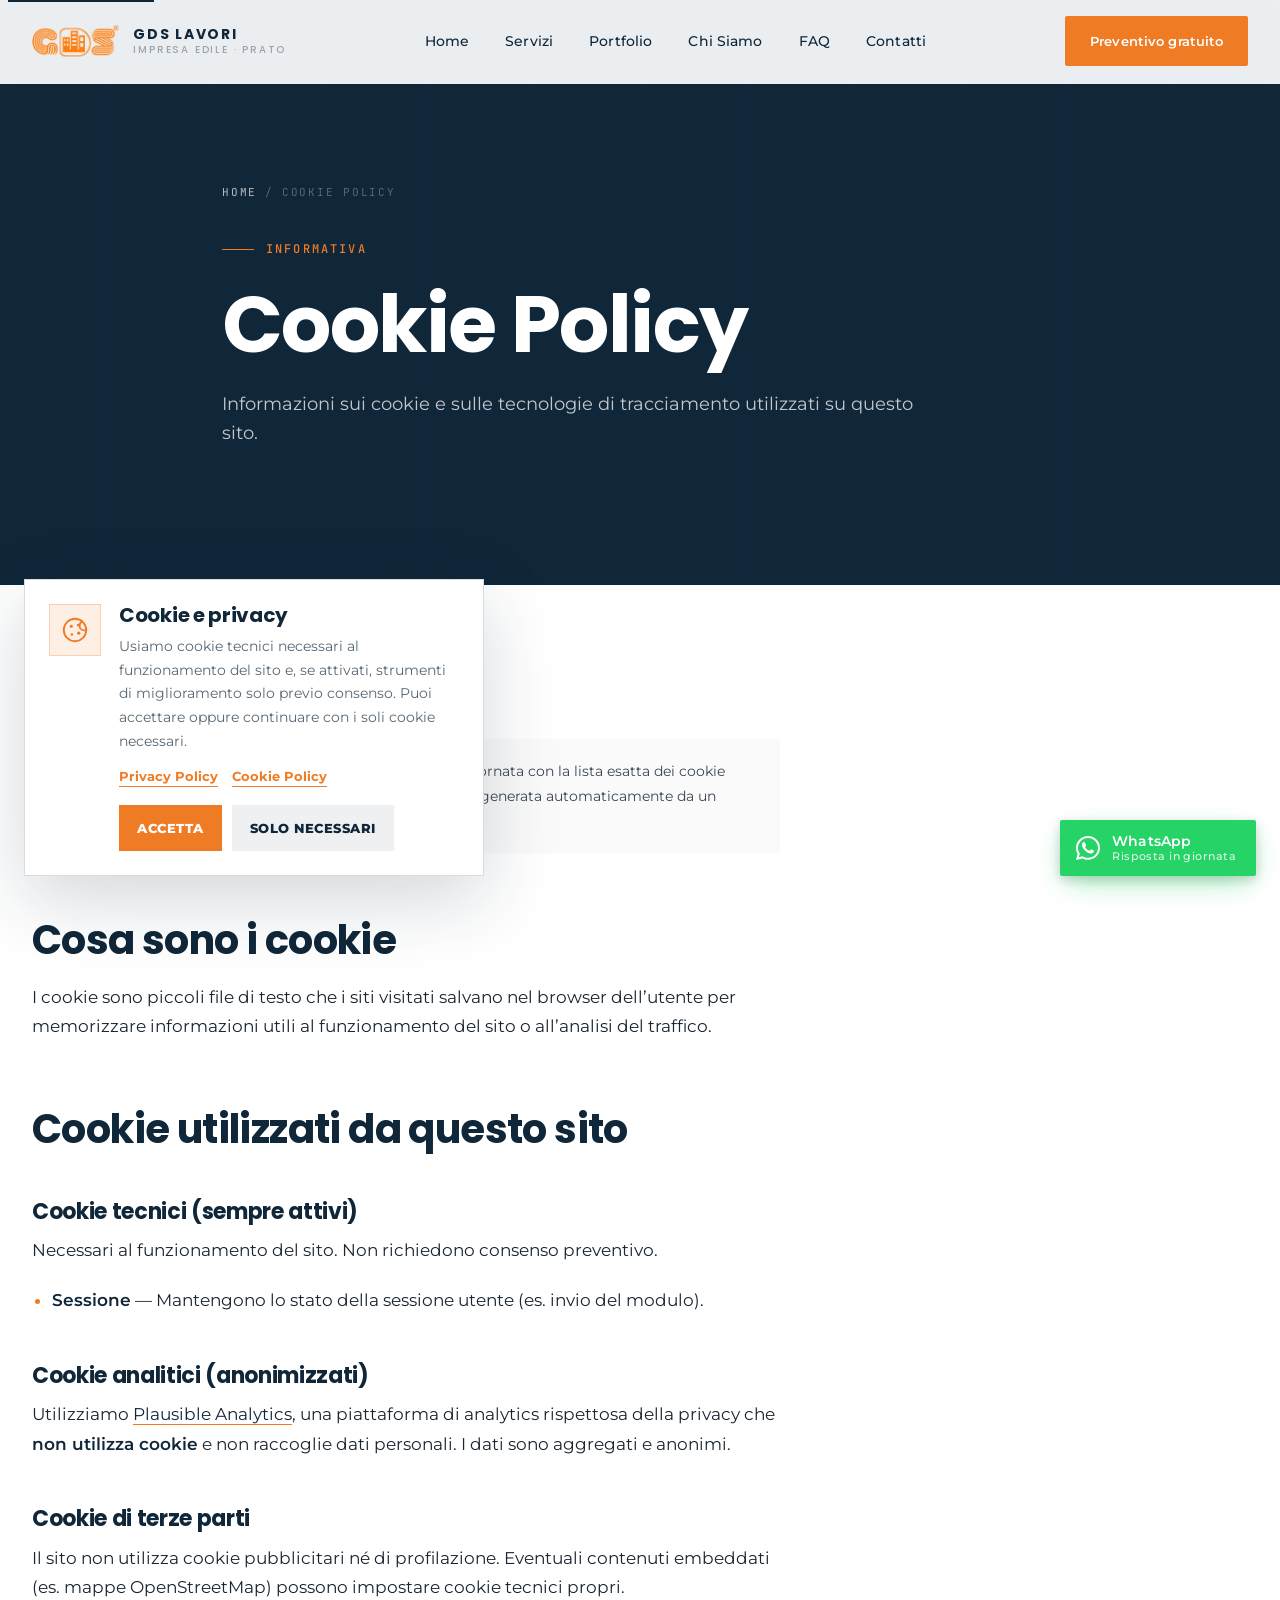
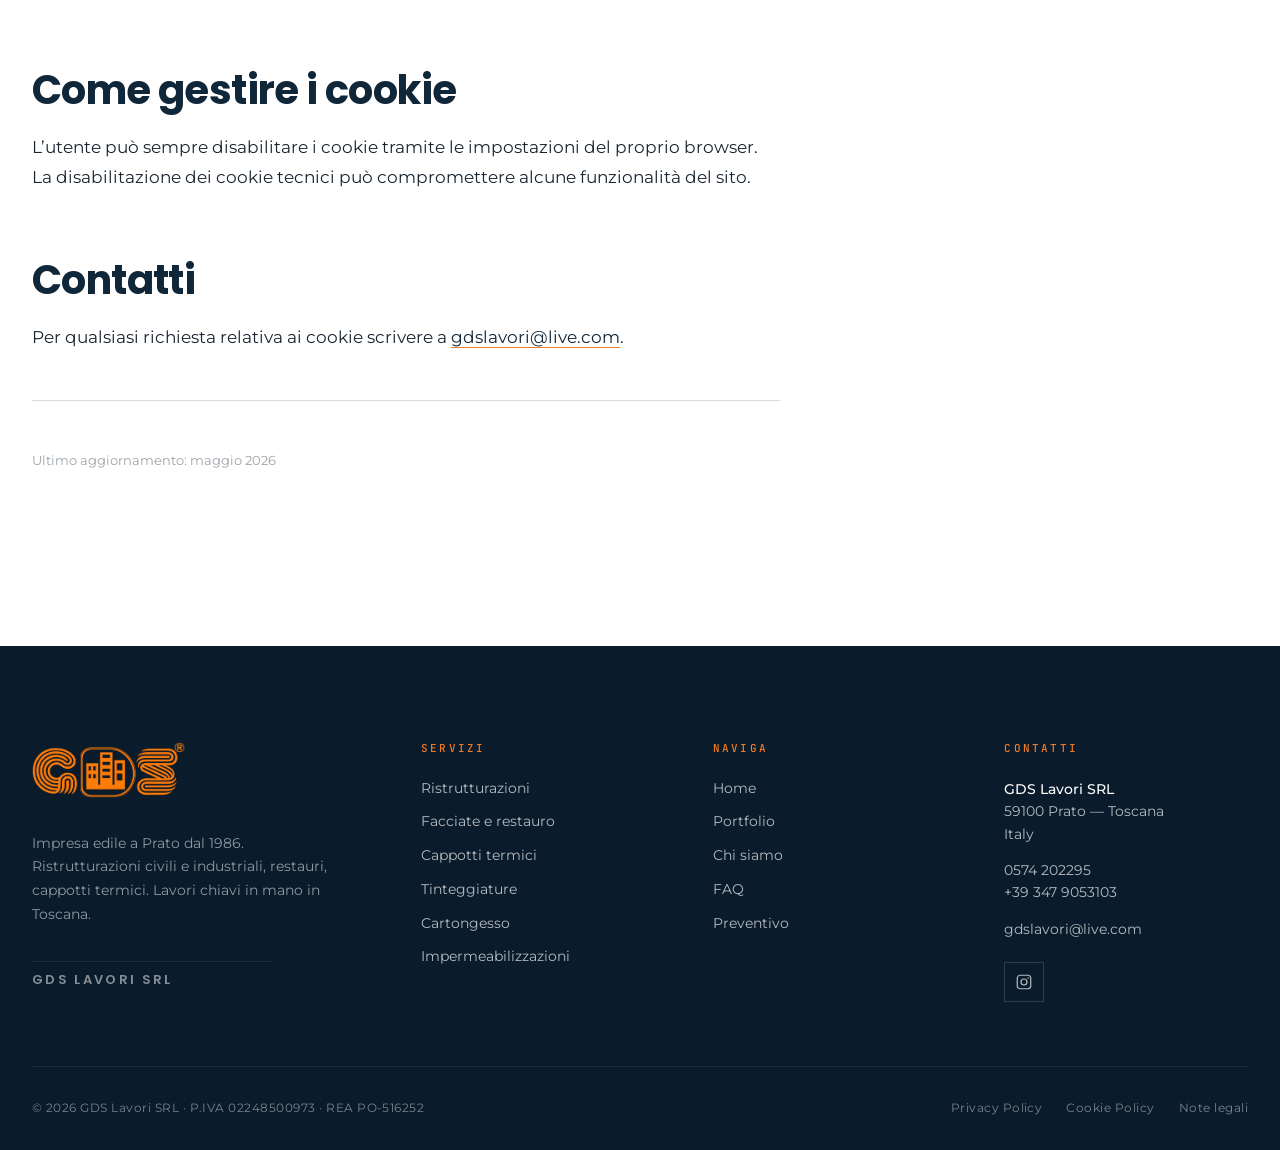
<file: cookie-policy.html>
<!doctype html>
<html lang="it">
<head>
<meta charset="utf-8" />
<meta name="viewport" content="width=device-width, initial-scale=1, viewport-fit=cover" />
<title>Cookie Policy — GDS Lavori</title>
<meta name="description" content="Informazioni sui cookie e sulle tecnologie di tracciamento utilizzati sul sito di GDS Lavori SRL." />
<meta name="theme-color" content="#102639" />
<meta property="og:type" content="website" />
<meta property="og:title" content="Cookie Policy — GDS Lavori" />
<meta property="og:description" content="Informazioni sui cookie e sulle tecnologie di tracciamento utilizzati sul sito di GDS Lavori SRL." />
<meta property="og:locale" content="it_IT" />
<meta name="twitter:card" content="summary_large_image" />
<link rel="preconnect" href="https://fonts.googleapis.com" />
<link rel="preconnect" href="https://fonts.gstatic.com" crossorigin />
<link rel="stylesheet" href="https://fonts.googleapis.com/css2?family=Poppins:wght@500;600;700;800&family=Montserrat:wght@400;500;600;700&family=JetBrains+Mono:wght@400;500&display=swap" />
<link rel="stylesheet" href="styles.css" />

</head>
<body data-screen-label="Cookie">

<a class="skip-link" href="#main">Vai al contenuto</a>
<header class="header" id="site-header">
  <div class="container header__inner">
    <a href="index.html" class="brand" aria-label="GDS Lavori — home">
      <img class="brand__logo" src="assets/logo-gds-trimmed.png" alt="GDS Lavori" />
      <span class="brand__name">GDS Lavori<small>Impresa Edile · Prato</small></span>
    </a>
    <nav class="nav" id="primary-nav" aria-label="Navigazione principale">
       <a href="index.html">Home</a>
      <a href="servizi.html">Servizi</a>
      <a href="portfolio.html">Portfolio</a>
      <a href="chi-siamo.html">Chi Siamo</a>
      <a href="faq.html">FAQ</a>
      <a href="contatti.html">Contatti</a>
    </nav>
    <a href="preventivo.html" class="btn btn--primary header__cta">Preventivo gratuito</a>
    <button class="nav-toggle" aria-label="Apri menu" aria-expanded="false" aria-controls="primary-nav"><span></span></button>
  </div>
</header>

<main id="main">

<section class="page-hero">
  <div class="container page-hero__inner">
    <div class="page-hero__crumbs"><a href="index.html">Home</a><span>/</span><span>Cookie Policy</span></div>
    <span class="eyebrow">Informativa</span>
    <h1 class="page-hero__title">Cookie Policy</h1>
    <p class="page-hero__sub">Informazioni sui cookie e sulle tecnologie di tracciamento utilizzati su questo sito.</p>
  </div>
</section>

<section class="section">
  <div class="container">
    <div class="prose reveal">
      <p style="padding:20px 24px;background:var(--off);border-left:3px solid var(--orange);font-size:14px;color:#3a4654;"><strong>Nota per il deploy:</strong> al lancio questa pagina deve essere aggiornata con la lista esatta dei cookie effettivamente impostati dal sito in produzione, idealmente generata automaticamente da un consent manager (Cookiebot, iubenda, Klaro).</p>

      <h2>Cosa sono i cookie</h2>
      <p>I cookie sono piccoli file di testo che i siti visitati salvano nel browser dell’utente per memorizzare informazioni utili al funzionamento del sito o all’analisi del traffico.</p>

      <h2>Cookie utilizzati da questo sito</h2>

      <h3>Cookie tecnici (sempre attivi)</h3>
      <p>Necessari al funzionamento del sito. Non richiedono consenso preventivo.</p>
      <ul>
        <li><strong>Sessione</strong> — Mantengono lo stato della sessione utente (es. invio del modulo).</li>
      </ul>

      <h3>Cookie analitici (anonimizzati)</h3>
      <p>Utilizziamo <a href="https://plausible.io" target="_blank" rel="noopener">Plausible Analytics</a>, una piattaforma di analytics rispettosa della privacy che <strong>non utilizza cookie</strong> e non raccoglie dati personali. I dati sono aggregati e anonimi.</p>

      <h3>Cookie di terze parti</h3>
      <p>Il sito non utilizza cookie pubblicitari né di profilazione. Eventuali contenuti embeddati (es. mappe OpenStreetMap) possono impostare cookie tecnici propri.</p>

      <h2>Come gestire i cookie</h2>
      <p>L’utente può sempre disabilitare i cookie tramite le impostazioni del proprio browser. La disabilitazione dei cookie tecnici può compromettere alcune funzionalità del sito.</p>

      <h2>Contatti</h2>
      <p>Per qualsiasi richiesta relativa ai cookie scrivere a <a href="mailto:gdslavori@live.com">gdslavori@live.com</a>.</p>

      <hr/>
      <p style="font-size:13px;color:var(--gray);">Ultimo aggiornamento: maggio 2026</p>
    </div>
  </div>
</section>

</main>

<footer class="footer" id="contatti-footer">
  <div class="container">
    <div class="footer__top">
      <div class="footer__brand">
        <img class="footer__logo" src="assets/logo-gds-trimmed.png" alt="GDS Lavori" />
        <p class="footer__about">Impresa edile a Prato dal 1986. Ristrutturazioni civili e industriali, restauri, cappotti termici. Lavori chiavi in mano in Toscana.</p>
        <div class="footer__wordmark">GDS Lavori SRL</div>
      </div>
      <div class="footer__col">
        <h4>Servizi</h4>
        <ul class="footer__list">
          <li><a href="servizi.html#ristrutturazioni">Ristrutturazioni</a></li>
          <li><a href="servizi.html#facciate">Facciate e restauro</a></li>
          <li><a href="servizi.html#cappotti">Cappotti termici</a></li>
          <li><a href="servizi.html#tinteggiature">Tinteggiature</a></li>
          <li><a href="servizi.html#cartongesso">Cartongesso</a></li>
          <li><a href="servizi.html#impermeabilizzazioni">Impermeabilizzazioni</a></li>
        </ul>
      </div>
      <div class="footer__col">
        <h4>Naviga</h4>
        <ul class="footer__list">
          <li><a href="index.html">Home</a></li>
          <li><a href="portfolio.html">Portfolio</a></li>
          <li><a href="chi-siamo.html">Chi siamo</a></li>
          <li><a href="faq.html">FAQ</a></li>
          <li><a href="preventivo.html">Preventivo</a></li>
        </ul>
      </div>
      <div class="footer__col">
        <h4>Contatti</h4>
        <div class="footer__contact">
          <div><strong>GDS Lavori SRL</strong><br/>59100 Prato — Toscana<br/>Italy</div>
          <div><a href="tel:+390574202295">0574 202295</a><br/><a href="tel:+393479053103">+39 347 9053103</a></div>
         <a href="mailto:gdslavori@live.com">gdslavori@live.com</a>
          <div class="footer__socials">
            <a class="footer__social" href="https://instagram.com/gdslavorisrl" aria-label="Instagram" target="_blank" rel="noopener">
              <svg viewBox="0 0 24 24" fill="none" aria-hidden="true"><rect x="3" y="3" width="18" height="18" rx="4" stroke="currentColor" stroke-width="1.6"/><circle cx="12" cy="12" r="4" stroke="currentColor" stroke-width="1.6"/><circle cx="17.5" cy="6.5" r="1" fill="currentColor"/></svg>
            </a>
          </div>
        </div>
      </div>
    </div>
    <div class="footer__bottom">
      <div>© <span id="year">2026</span> GDS Lavori SRL · P.IVA 02248500973 · REA PO-516252</div>
      <div class="footer__legal">
        <a href="privacy-policy.html">Privacy Policy</a>
        <a href="cookie-policy.html">Cookie Policy</a>
        <a href="chi-siamo.html">Note legali</a>
      </div>
    </div>
  </div>
</footer>

<a class="wa-fab" href="https://wa.me/393479053103?text=Ciao%20GDS%2C%20vorrei%20informazioni%20per%20un%20preventivo." target="_blank" rel="noopener" aria-label="Scrivici su WhatsApp">
  <span class="wa-fab__icon" aria-hidden="true">
    <svg viewBox="0 0 24 24" fill="currentColor" width="24" height="24"><path d="M17.5 14.4c-.3-.1-1.7-.9-2-1s-.5-.1-.7.1c-.2.3-.7 1-.9 1.2-.2.2-.3.2-.6.1-.3-.1-1.3-.5-2.4-1.5-.9-.8-1.5-1.8-1.7-2.1-.2-.3 0-.5.1-.6.1-.1.3-.4.5-.6.1-.2.2-.3.3-.5.1-.2 0-.4-.1-.5-.1-.1-.7-1.7-1-2.3-.2-.6-.5-.5-.7-.5h-.6c-.2 0-.5.1-.8.4s-1 1-1 2.5 1 2.9 1.2 3.1c.1.2 2.1 3.2 5 4.5.7.3 1.3.5 1.7.6.7.2 1.4.2 1.9.1.6-.1 1.7-.7 2-1.4.2-.7.2-1.3.2-1.4-.1-.1-.3-.2-.6-.3z"/><path d="M20.5 3.5C18.3 1.2 15.3 0 12 0 5.4 0 0 5.4 0 12c0 2.1.5 4.1 1.6 5.9L0 24l6.3-1.6c1.7.9 3.7 1.4 5.7 1.4 6.6 0 12-5.4 12-12 0-3.3-1.2-6.3-3.5-8.3zM12 21.8c-1.8 0-3.6-.5-5.1-1.4l-.4-.2-3.7 1 1-3.6-.2-.4C2.5 15.6 2 13.8 2 12 2 6.5 6.5 2 12 2c2.7 0 5.2 1 7.1 2.9C20.9 6.8 22 9.3 22 12c0 5.5-4.5 9.8-10 9.8z"/></svg>
  </span>
  <span class="wa-fab__label">WhatsApp<small>Risposta in giornata</small></span>
</a>

<script src="script.js" defer></script>
</body>
</html>
</file>
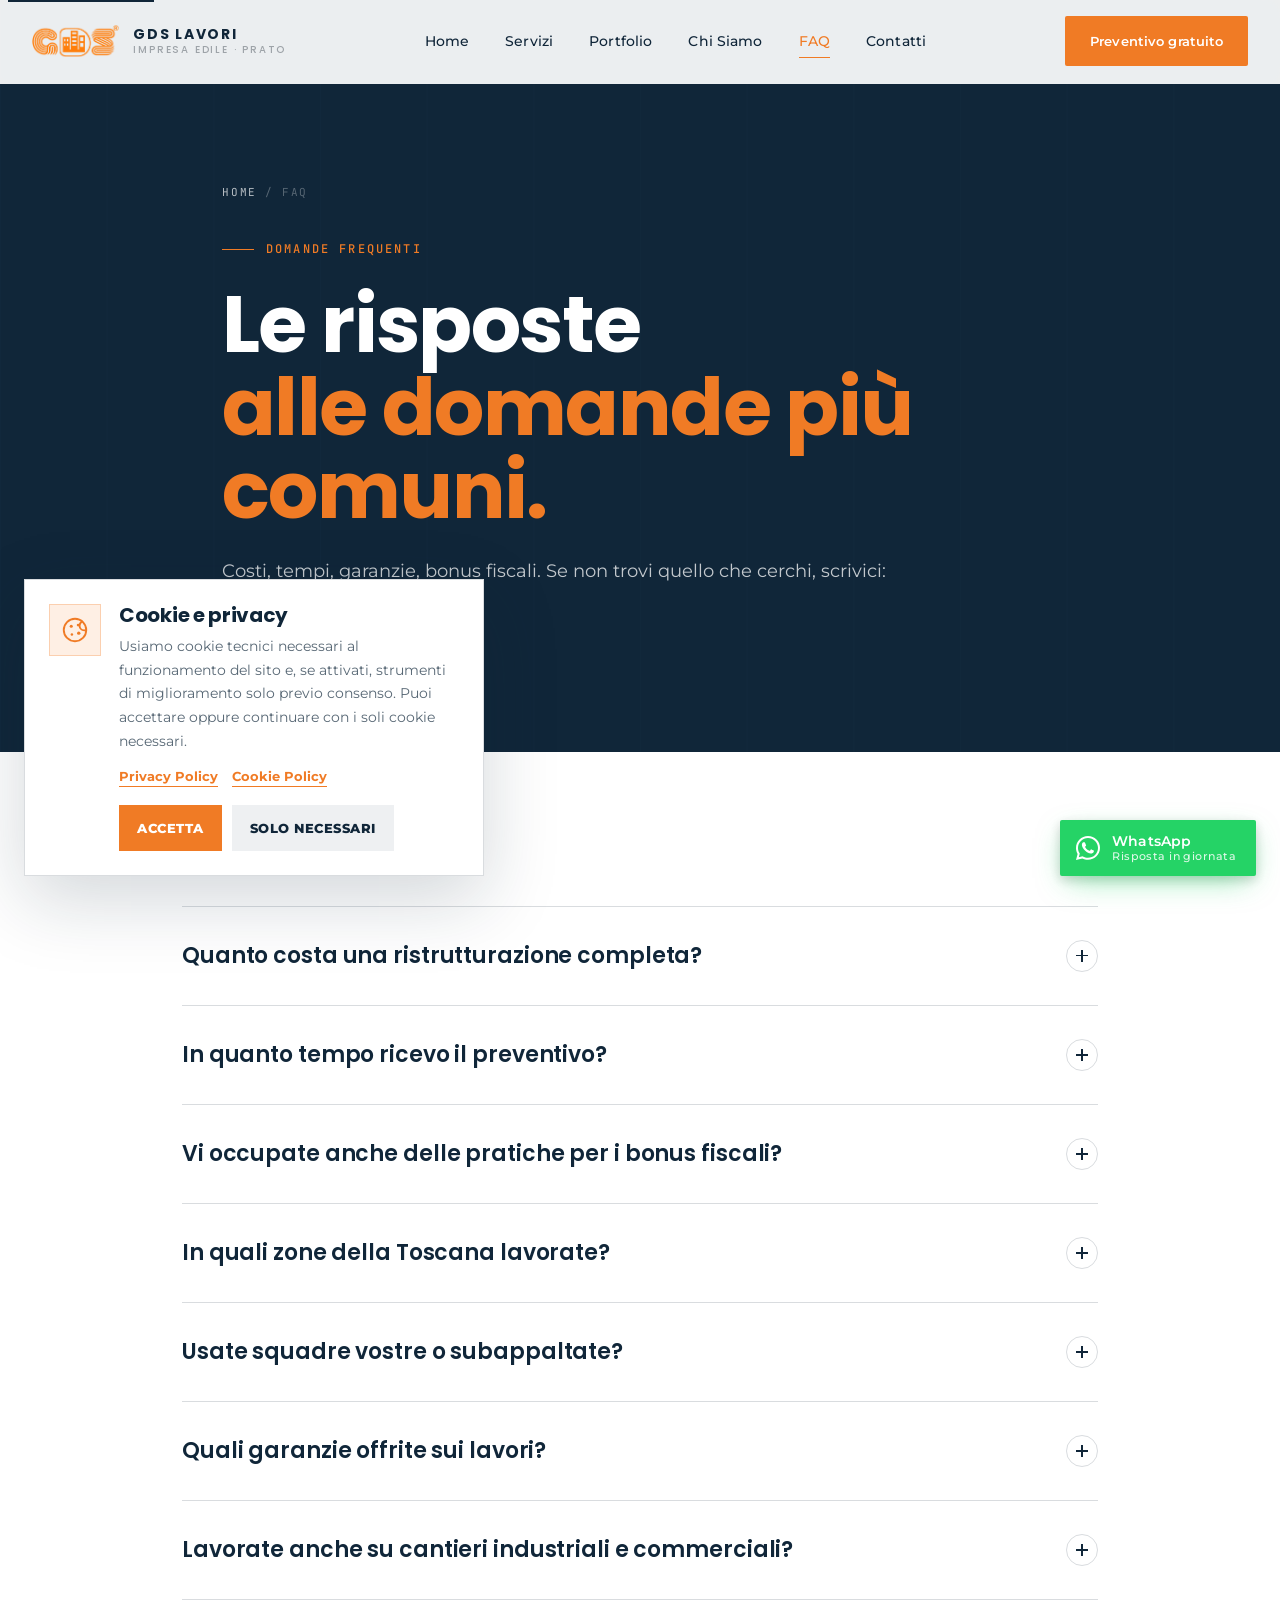
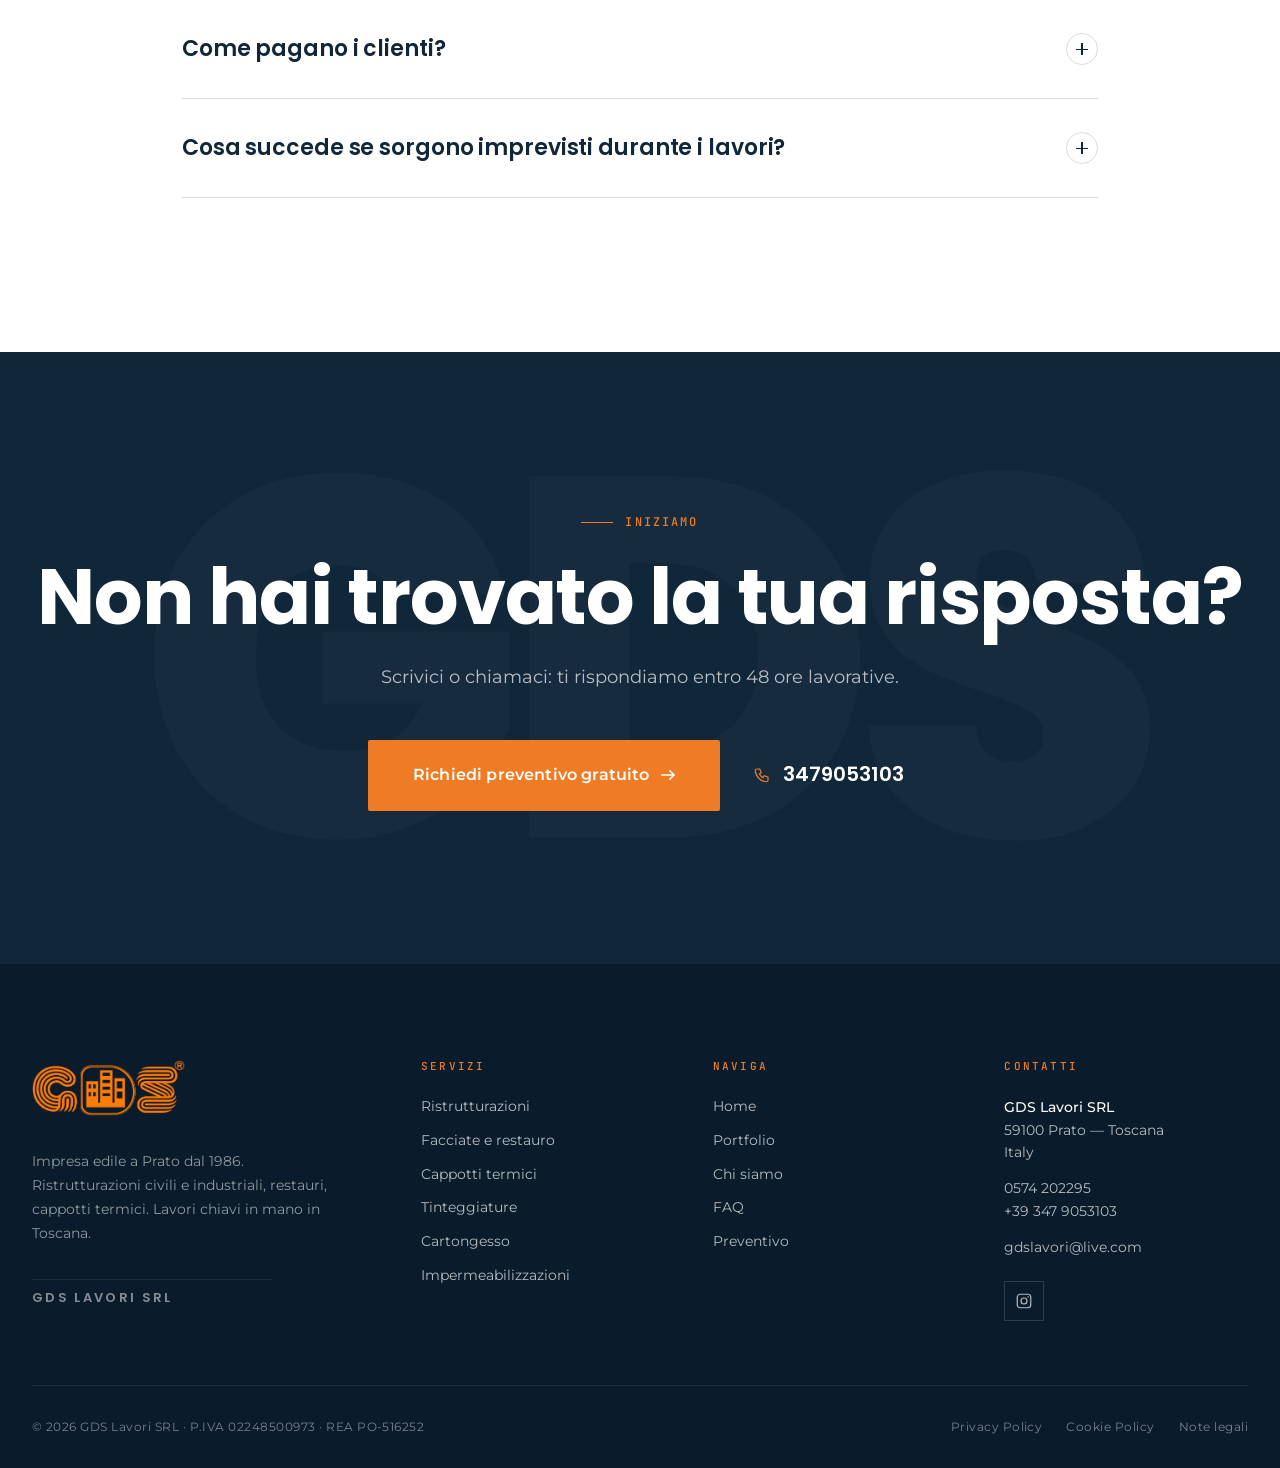
<file: faq.html>
<!doctype html>
<html lang="it">
<head>
<meta charset="utf-8" />
<meta name="viewport" content="width=device-width, initial-scale=1, viewport-fit=cover" />
<title>FAQ — Domande frequenti su ristrutturazioni, bonus e cantieri | GDS Lavori</title>
<meta name="description" content="Risposte alle domande più comuni su ristrutturazioni, preventivi, bonus fiscali, garanzie e tempi di cantiere. GDS Lavori, impresa edile a Prato." />
<meta name="theme-color" content="#102639" />
<!-- Google Analytics 4 -->
<script async src="https://www.googletagmanager.com/gtag/js?id=G-F5SQ826FX3"></script>
<script>
  window.dataLayer = window.dataLayer || [];
  function gtag(){dataLayer.push(arguments);}
  gtag('js', new Date());
  gtag('config', 'G-F5SQ826FX3');
  gtag('config', 'G-JE0NJFJWFS');
</script>
<link rel="canonical" href="https://www.gdslavori.it/faq.html" />
<!-- Open Graph -->
<meta property="og:type" content="website" />
<meta property="og:url" content="https://www.gdslavori.it/faq.html" />
<meta property="og:site_name" content="GDS Lavori" />
<meta property="og:title" content="FAQ — Domande Frequenti su Ristrutturazioni e Bonus | GDS Lavori Prato" />
<meta property="og:description" content="Risposte alle domande più comuni: costi ristrutturazione a Prato, bonus fiscali, tempistiche di cantiere, garanzie, zone servite. GDS Lavori, impresa edile dal 1986." />
<meta property="og:locale" content="it_IT" />
<meta property="og:image" content="https://www.gdslavori.it/assets/og-image.jpg" />
<meta property="og:image:width" content="1200" />
<meta property="og:image:height" content="630" />
<meta property="og:image:alt" content="GDS Lavori — FAQ Impresa Edile Prato" />

<!-- Twitter Card -->
<meta name="twitter:card" content="summary_large_image" />
<meta name="twitter:title" content="FAQ — GDS Lavori Impresa Edile Prato" />
<meta name="twitter:description" content="Costi, tempi, garanzie, bonus fiscali. Le risposte alle domande più frequenti su ristrutturazioni a Prato." />
<meta name="twitter:image" content="https://www.gdslavori.it/assets/og-image.jpg" />
<link rel="preconnect" href="https://fonts.googleapis.com" />
<link rel="preconnect" href="https://fonts.gstatic.com" crossorigin />
<link rel="stylesheet" href="https://fonts.googleapis.com/css2?family=Poppins:wght@500;600;700;800&family=Montserrat:wght@400;500;600;700&family=JetBrains+Mono:wght@400;500&display=swap" />
<link rel="stylesheet" href="styles.css" />
<script type="application/ld+json">
{
  "@context": "https://schema.org",
  "@type": "FAQPage",
  "mainEntity": [
    {
      "@type": "Question",
      "name": "Quanto costa una ristrutturazione completa?",
      "acceptedAnswer": {
        "@type": "Answer",
        "text": "Dipende dalla superficie, dalle finiture scelte e dal grado di intervento sugli impianti. Indicativamente, una ristrutturazione media di un appartamento a Prato parte da circa 650–900 €/m² IVA esclusa. Il preventivo scritto è sempre gratuito."
      }
    },
    {
      "@type": "Question",
      "name": "In quanto tempo ricevo il preventivo?",
      "acceptedAnswer": {
        "@type": "Answer",
        "text": "Effettuiamo il sopralluogo entro 48 ore lavorative dalla richiesta. Il preventivo dettagliato viene consegnato entro 5–7 giorni dal sopralluogo, salvo lavori complessi che richiedano rilievi tecnici aggiuntivi."
      }
    },
    {
      "@type": "Question",
      "name": "Vi occupate anche delle pratiche per i bonus fiscali?",
      "acceptedAnswer": {
        "@type": "Answer",
        "text": "Sì. Gestiamo internamente tutta la documentazione: pratiche ENEA, asseverazioni dei tecnici, comunicazioni e — quando ammessa — la cessione del credito. La quota detraibile è già evidenziata in preventivo."
      }
    },
    {
      "@type": "Question",
      "name": "In quali zone della Toscana lavorate?",
      "acceptedAnswer": {
        "@type": "Answer",
        "text": "La sede è a Prato. Lavoriamo abitualmente su Prato, Pistoia, Firenze e relative province. Su progetti più strutturati seguiamo cantieri in tutta la Toscana e — per clienti storici — occasionalmente fuori regione."
      }
    },
    {
      "@type": "Question",
      "name": "Usate squadre vostre o subappaltate?",
      "acceptedAnswer": {
        "@type": "Answer",
        "text": "Il grosso del lavoro è svolto da personale interno assunto a tempo indeterminato. Per impianti elettrici, idraulici e altre lavorazioni specialistiche ci affidiamo a partner certificati con cui collaboriamo da anni, sempre sotto il nostro coordinamento."
      }
    },
    {
      "@type": "Question",
      "name": "Quali garanzie offrite sui lavori?",
      "acceptedAnswer": {
        "@type": "Answer",
        "text": "Tutti i lavori hanno la garanzia decennale di legge (art. 1669 c.c.) sulle opere strutturali. Per cappotti termici, impermeabilizzazioni e tinteggiature esterne offriamo una garanzia commerciale aggiuntiva sui materiali e sulla posa."
      }
    },
    {
      "@type": "Question",
      "name": "Lavorate anche su cantieri industriali e commerciali?",
      "acceptedAnswer": {
        "@type": "Answer",
        "text": "Sì, è una parte significativa del nostro lavoro. Ristrutturiamo capannoni, uffici, showroom e spazi commerciali, gestendo il cantiere senza interrompere — quando possibile — l’operatività del committente."
      }
    },
    {
      "@type": "Question",
      "name": "Come pagano i clienti?",
      "acceptedAnswer": {
        "@type": "Answer",
        "text": "Pagamenti scaglionati per stato di avanzamento lavori (SAL) concordati in fase contrattuale, mai un’unica soluzione anticipata. Accettiamo bonifico e POS. La fatturazione è sempre tracciabile e idonea per la detrazione fiscale."
      }
    },
    
    {
      "@type": "Question",
      "name": "Cosa succede se sorgono imprevisti durante i lavori?",
      "acceptedAnswer": {
        "@type": "Answer",
        "text": "Gli imprevisti — più frequenti su ristrutturazioni di edifici storici — vengono valutati immediatamente e formalizzati con una variante scritta condivisa prima di essere eseguiti. Niente costi aggiuntivi senza la tua firma preventiva."
      }
    }
  ]
}
</script>
<!-- JSON-LD BreadcrumbList -->
<script type="application/ld+json">
{
  "@context": "https://schema.org",
  "@type": "BreadcrumbList",
  "itemListElement": [
    { "@type": "ListItem", "position": 1, "name": "Home", "item": "https://www.gdslavori.it/" },
    { "@type": "ListItem", "position": 2, "name": "FAQ", "item": "https://www.gdslavori.it/faq.html" }
  ]
}
</script>

<!-- JSON-LD WebPage -->
<script type="application/ld+json">
{
  "@context": "https://schema.org",
  "@type": "WebPage",
  "@id": "https://www.gdslavori.it/faq.html",
  "url": "https://www.gdslavori.it/faq.html",
  "name": "FAQ — Domande frequenti su ristrutturazioni e bonus fiscali",
  "description": "Risposte alle domande più comuni su ristrutturazioni, preventivi, bonus fiscali, garanzie e tempi di cantiere. GDS Lavori, impresa edile a Prato.",
  "isPartOf": { "@id": "https://www.gdslavori.it/#website" },
  "about": { "@id": "https://www.gdslavori.it/#organization" },
  "inLanguage": "it-IT"
}
</script>
</head>
<body data-screen-label="FAQ">

<a class="skip-link" href="#main">Vai al contenuto</a>
<header class="header" id="site-header">
  <div class="container header__inner">
    <a href="index.html" class="brand" aria-label="GDS Lavori — home">
      <img class="brand__logo" src="assets/logo-gds-trimmed.png" alt="GDS Lavori — Impresa Edile a Prato" width="160" height="48" fetchpriority="high" decoding="async" />
      <span class="brand__name">GDS Lavori<small>Impresa Edile · Prato</small></span>
    </a>
    <nav class="nav" id="primary-nav" aria-label="Navigazione principale">
       <a href="index.html">Home</a>
      <a href="servizi.html">Servizi</a>
      <a href="portfolio.html">Portfolio</a>
      <a href="chi-siamo.html">Chi Siamo</a>
      <a href="faq.html">FAQ</a>
      <a href="contatti.html">Contatti</a>
    </nav>
    <a href="preventivo.html" class="btn btn--primary header__cta">Preventivo gratuito</a>
    <button class="nav-toggle" aria-label="Apri menu" aria-expanded="false" aria-controls="primary-nav"><span></span></button>
  </div>
</header>

<main id="main">

<section class="page-hero">
  <div class="container page-hero__inner">
    <div class="page-hero__crumbs"><a href="index.html">Home</a><span>/</span><span>FAQ</span></div>
    <span class="eyebrow">Domande frequenti</span>
    <h1 class="page-hero__title">
      Le risposte<br/><span class="accent">alle domande più comuni.</span>
    </h1>
    <p class="page-hero__sub">
      Costi, tempi, garanzie, bonus fiscali. Se non trovi quello che cerchi, scrivici: rispondiamo entro 48 ore.
    </p>
  </div>
</section>

<section class="section">
  <div class="container" style="max-width:980px;">
    <div class="faq reveal">

      <div class="faq__item">
        <button class="faq__q" aria-expanded="false">
          <span>Quanto costa una ristrutturazione completa?</span>
          <span class="faq__icon" aria-hidden="true"></span>
        </button>
        <div class="faq__body">
          <div class="faq__body-inner">Dipende dalla superficie, dalle finiture scelte e dal grado di intervento sugli impianti. Indicativamente, una ristrutturazione media di un appartamento a Prato parte da circa 650–900 €/m² IVA esclusa. Il preventivo scritto è sempre gratuito.</div>
        </div>
      </div>

      <div class="faq__item">
        <button class="faq__q" aria-expanded="false">
          <span>In quanto tempo ricevo il preventivo?</span>
          <span class="faq__icon" aria-hidden="true"></span>
        </button>
        <div class="faq__body">
          <div class="faq__body-inner">Effettuiamo il sopralluogo entro 48 ore lavorative dalla richiesta. Il preventivo dettagliato viene consegnato entro 5–7 giorni dal sopralluogo, salvo lavori complessi che richiedano rilievi tecnici aggiuntivi.</div>
        </div>
      </div>

      <div class="faq__item">
        <button class="faq__q" aria-expanded="false">
          <span>Vi occupate anche delle pratiche per i bonus fiscali?</span>
          <span class="faq__icon" aria-hidden="true"></span>
        </button>
        <div class="faq__body">
          <div class="faq__body-inner">Sì. Gestiamo internamente tutta la documentazione: pratiche ENEA, asseverazioni dei tecnici, comunicazioni e — quando ammessa — la cessione del credito. La quota detraibile è già evidenziata in preventivo.</div>
        </div>
      </div>

      <div class="faq__item">
        <button class="faq__q" aria-expanded="false">
          <span>In quali zone della Toscana lavorate?</span>
          <span class="faq__icon" aria-hidden="true"></span>
        </button>
        <div class="faq__body">
          <div class="faq__body-inner">La sede è a Prato. Lavoriamo abitualmente su Prato, Pistoia, Firenze e relative province. Su progetti più strutturati seguiamo cantieri in tutta la Toscana e — per clienti storici — occasionalmente fuori regione.</div>
        </div>
      </div>

      <div class="faq__item">
        <button class="faq__q" aria-expanded="false">
          <span>Usate squadre vostre o subappaltate?</span>
          <span class="faq__icon" aria-hidden="true"></span>
        </button>
        <div class="faq__body">
          <div class="faq__body-inner">Il grosso del lavoro è svolto da personale interno assunto a tempo indeterminato. Per impianti elettrici, idraulici e altre lavorazioni specialistiche ci affidiamo a partner certificati con cui collaboriamo da anni, sempre sotto il nostro coordinamento.</div>
        </div>
      </div>

      <div class="faq__item">
        <button class="faq__q" aria-expanded="false">
          <span>Quali garanzie offrite sui lavori?</span>
          <span class="faq__icon" aria-hidden="true"></span>
        </button>
        <div class="faq__body">
          <div class="faq__body-inner">Tutti i lavori hanno la garanzia decennale di legge (art. 1669 c.c.) sulle opere strutturali. Per cappotti termici, impermeabilizzazioni e tinteggiature esterne offriamo una garanzia commerciale aggiuntiva sui materiali e sulla posa.</div>
        </div>
      </div>

      <div class="faq__item">
        <button class="faq__q" aria-expanded="false">
          <span>Lavorate anche su cantieri industriali e commerciali?</span>
          <span class="faq__icon" aria-hidden="true"></span>
        </button>
        <div class="faq__body">
          <div class="faq__body-inner">Sì, è una parte significativa del nostro lavoro. Ristrutturiamo capannoni, uffici, showroom e spazi commerciali, gestendo il cantiere senza interrompere — quando possibile — l’operatività del committente.</div>
        </div>
      </div>

      <div class="faq__item">
        <button class="faq__q" aria-expanded="false">
          <span>Come pagano i clienti?</span>
          <span class="faq__icon" aria-hidden="true"></span>
        </button>
        <div class="faq__body">
          <div class="faq__body-inner">Pagamenti scaglionati per stato di avanzamento lavori (SAL) concordati in fase contrattuale, mai un’unica soluzione anticipata. Accettiamo bonifico e POS. La fatturazione è sempre tracciabile e idonea per la detrazione fiscale.</div>
        </div>
      </div>

      <div class="faq__item">
        <button class="faq__q" aria-expanded="false">
          <span>Cosa succede se sorgono imprevisti durante i lavori?</span>
          <span class="faq__icon" aria-hidden="true"></span>
        </button>
        <div class="faq__body">
          <div class="faq__body-inner">Gli imprevisti — più frequenti su ristrutturazioni di edifici storici — vengono valutati immediatamente e formalizzati con una variante scritta condivisa prima di essere eseguiti. Niente costi aggiuntivi senza la tua firma preventiva.</div>
        </div>
      </div>

    </div>
  </div>
</section>


<section class="section section--dark final-cta">
  <div class="container final-cta__inner">
    <span class="eyebrow eyebrow--on-dark reveal" style="margin-bottom:24px">Iniziamo</span>
    <h2 class="reveal">Non hai trovato la tua risposta?</h2>
    <p class="reveal">Scrivici o chiamaci: ti rispondiamo entro 48 ore lavorative.</p>
    <div class="final-cta__actions reveal">
      <a href="preventivo.html" class="btn btn--primary btn--lg">Richiedi preventivo gratuito <svg class="arrow" viewBox="0 0 14 10" fill="none" aria-hidden="true"><path d="M1 5h12m0 0L9 1m4 4L9 9" stroke="currentColor" stroke-width="1.6" stroke-linecap="square"/></svg></a>
      <a href="tel:+393479053103" class="phone-link">
        <svg viewBox="0 0 24 24" fill="none" aria-hidden="true"><path d="M5 4h4l2 5-2.5 1.5a11 11 0 005 5L15 13l5 2v4a2 2 0 01-2 2A16 16 0 013 6a2 2 0 012-2z" stroke="currentColor" stroke-width="1.6"/></svg>
        3479053103
      </a>
    </div>
  </div>
</section>

</main>

<footer class="footer" id="contatti-footer">
  <div class="container">
    <div class="footer__top">
      <div class="footer__brand">
        <img class="footer__logo" src="assets/logo-gds-trimmed.png" alt="GDS Lavori" />
        <p class="footer__about">Impresa edile a Prato dal 1986. Ristrutturazioni civili e industriali, restauri, cappotti termici. Lavori chiavi in mano in Toscana.</p>
        <div class="footer__wordmark">GDS Lavori SRL</div>
      </div>
      <div class="footer__col">
        <h4>Servizi</h4>
        <ul class="footer__list">
          <li><a href="servizi.html#ristrutturazioni">Ristrutturazioni</a></li>
          <li><a href="servizi.html#facciate">Facciate e restauro</a></li>
          <li><a href="servizi.html#cappotti">Cappotti termici</a></li>
          <li><a href="servizi.html#tinteggiature">Tinteggiature</a></li>
          <li><a href="servizi.html#cartongesso">Cartongesso</a></li>
          <li><a href="servizi.html#impermeabilizzazioni">Impermeabilizzazioni</a></li>
        </ul>
      </div>
      <div class="footer__col">
        <h4>Naviga</h4>
        <ul class="footer__list">
          <li><a href="index.html">Home</a></li>
          <li><a href="portfolio.html">Portfolio</a></li>
          <li><a href="chi-siamo.html">Chi siamo</a></li>
          <li><a href="faq.html">FAQ</a></li>
          <li><a href="preventivo.html">Preventivo</a></li>
        </ul>
      </div>
      <div class="footer__col">
        <h4>Contatti</h4>
        <div class="footer__contact">
          <div><strong>GDS Lavori SRL</strong><br/>59100 Prato — Toscana<br/>Italy</div>
          <div><a href="tel:+390574202295">0574 202295</a><br/><a href="tel:+393479053103">+39 347 9053103</a></div>
          <a href="mailto:gdslavori@live.com">gdslavori@live.com</a>
          <div class="footer__socials">
            <a class="footer__social" href="https://instagram.com/gdslavorisrl" aria-label="Instagram" target="_blank" rel="noopener">
              <svg viewBox="0 0 24 24" fill="none" aria-hidden="true"><rect x="3" y="3" width="18" height="18" rx="4" stroke="currentColor" stroke-width="1.6"/><circle cx="12" cy="12" r="4" stroke="currentColor" stroke-width="1.6"/><circle cx="17.5" cy="6.5" r="1" fill="currentColor"/></svg>
            </a>
          </div>
        </div>
      </div>
    </div>
    <div class="footer__bottom">
      <div>© <span id="year">2026</span> GDS Lavori SRL · P.IVA 02248500973 · REA PO-516252</div>
      <div class="footer__legal">
        <a href="privacy-policy.html">Privacy Policy</a>
        <a href="cookie-policy.html">Cookie Policy</a>
        <a href="chi-siamo.html">Note legali</a>
      </div>
    </div>
  </div>
</footer>

<a class="wa-fab" href="https://wa.me/393479053103?text=Ciao%20GDS%2C%20vorrei%20informazioni%20per%20un%20preventivo." target="_blank" rel="noopener" aria-label="Scrivici su WhatsApp">
  <span class="wa-fab__icon" aria-hidden="true">
    <svg viewBox="0 0 24 24" fill="currentColor" width="24" height="24"><path d="M17.5 14.4c-.3-.1-1.7-.9-2-1s-.5-.1-.7.1c-.2.3-.7 1-.9 1.2-.2.2-.3.2-.6.1-.3-.1-1.3-.5-2.4-1.5-.9-.8-1.5-1.8-1.7-2.1-.2-.3 0-.5.1-.6.1-.1.3-.4.5-.6.1-.2.2-.3.3-.5.1-.2 0-.4-.1-.5-.1-.1-.7-1.7-1-2.3-.2-.6-.5-.5-.7-.5h-.6c-.2 0-.5.1-.8.4s-1 1-1 2.5 1 2.9 1.2 3.1c.1.2 2.1 3.2 5 4.5.7.3 1.3.5 1.7.6.7.2 1.4.2 1.9.1.6-.1 1.7-.7 2-1.4.2-.7.2-1.3.2-1.4-.1-.1-.3-.2-.6-.3z"/><path d="M20.5 3.5C18.3 1.2 15.3 0 12 0 5.4 0 0 5.4 0 12c0 2.1.5 4.1 1.6 5.9L0 24l6.3-1.6c1.7.9 3.7 1.4 5.7 1.4 6.6 0 12-5.4 12-12 0-3.3-1.2-6.3-3.5-8.3zM12 21.8c-1.8 0-3.6-.5-5.1-1.4l-.4-.2-3.7 1 1-3.6-.2-.4C2.5 15.6 2 13.8 2 12 2 6.5 6.5 2 12 2c2.7 0 5.2 1 7.1 2.9C20.9 6.8 22 9.3 22 12c0 5.5-4.5 9.8-10 9.8z"/></svg>
  </span>
  <span class="wa-fab__label">WhatsApp<small>Risposta in giornata</small></span>
</a>

<script src="script.js" defer></script>
</body>
</html>
</file>
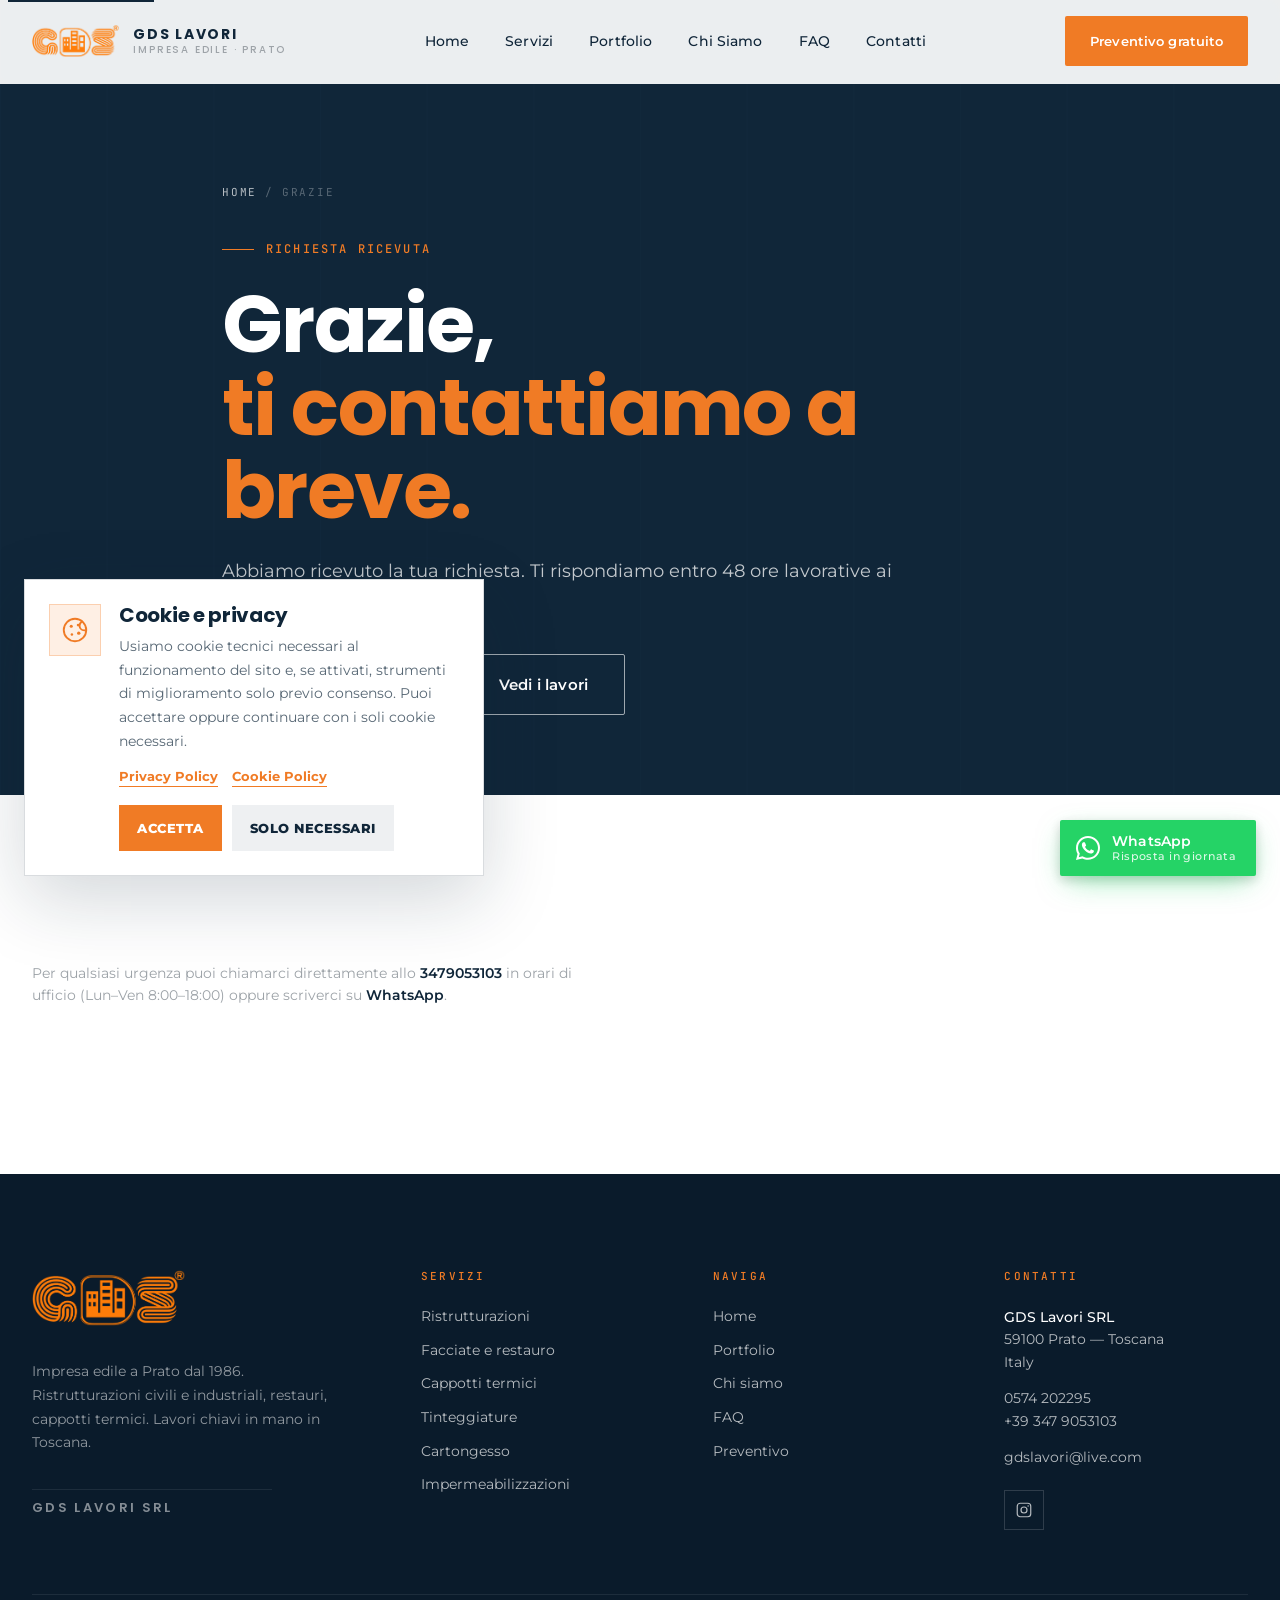
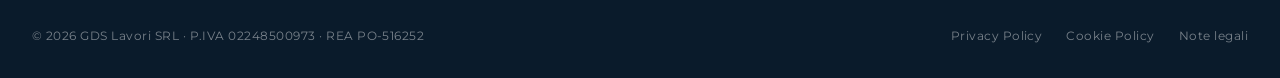
<file: grazie.html>
<!doctype html>
<html lang="it">
<head>
<meta charset="utf-8" />
<meta name="viewport" content="width=device-width, initial-scale=1, viewport-fit=cover" />
<title>Grazie — Richiesta ricevuta | GDS Lavori</title>
<meta name="description" content="Abbiamo ricevuto la tua richiesta di preventivo. Ti contattiamo entro 48 ore lavorative." />
<meta name="theme-color" content="#102639" />
<!-- Google Analytics 4 + Google Ads Conversion Tracking -->
<script async src="https://www.googletagmanager.com/gtag/js?id=G-F5SQ826FX3"></script>
<script>
  window.dataLayer = window.dataLayer || [];
  function gtag(){dataLayer.push(arguments);}
  gtag('js', new Date());
  gtag('config', 'G-F5SQ826FX3');
  gtag('config', 'G-JE0NJFJWFS');
  gtag('config', 'AW-18318987691');

  // GA4: lead acquisito tramite form preventivo
  gtag('event', 'generate_lead', {
    'event_category': 'preventivo',
    'event_label': 'form_preventivo_submit',
    'value': 1
  });

  // Google Ads: conversione "Invio modulo per i lead"
  gtag('event', 'conversion', {
    'send_to': 'AW-18318987691/ILVcCI256uscEKujlp9E'
  });
</script>
<meta name="robots" content="noindex, follow" />
<link rel="canonical" href="https://gdslavori.it/grazie.html" />
<link rel="preconnect" href="https://fonts.googleapis.com" />
<link rel="preconnect" href="https://fonts.gstatic.com" crossorigin />
<link rel="stylesheet" href="https://fonts.googleapis.com/css2?family=Poppins:wght@500;600;700;800&family=Montserrat:wght@400;500;600;700&family=JetBrains+Mono:wght@400;500&display=swap" />
<link rel="stylesheet" href="styles.css" />

</head>
<body data-screen-label="Grazie">

<a class="skip-link" href="#main">Vai al contenuto</a>
<header class="header" id="site-header">
  <div class="container header__inner">
    <a href="index.html" class="brand" aria-label="GDS Lavori — home">
      <img class="brand__logo" src="assets/logo-gds-trimmed.png" alt="GDS Lavori — Impresa Edile a Prato" width="160" height="48" fetchpriority="high" decoding="async" />
      <span class="brand__name">GDS Lavori<small>Impresa Edile · Prato</small></span>
    </a>
    <nav class="nav" id="primary-nav" aria-label="Navigazione principale">
       <a href="index.html">Home</a>
      <a href="servizi.html">Servizi</a>
      <a href="portfolio.html">Portfolio</a>
      <a href="chi-siamo.html">Chi Siamo</a>
      <a href="faq.html">FAQ</a>
      <a href="contatti.html">Contatti</a>
    </nav>
    <a href="preventivo.html" class="btn btn--primary header__cta">Preventivo gratuito</a>
    <button class="nav-toggle" aria-label="Apri menu" aria-expanded="false" aria-controls="primary-nav"><span></span></button>
  </div>
</header>

<main id="main">

<section class="page-hero" style="padding-bottom:80px;">
  <div class="container page-hero__inner">
    <div class="page-hero__crumbs"><a href="index.html">Home</a><span>/</span><span>Grazie</span></div>
    <span class="eyebrow">Richiesta ricevuta</span>
    <h1 class="page-hero__title">Grazie,<br/><span class="accent">ti contattiamo a breve.</span></h1>
    <p class="page-hero__sub">Abbiamo ricevuto la tua richiesta. Ti rispondiamo entro 48 ore lavorative ai recapiti che ci hai indicato.</p>
    <div style="display:flex;gap:16px;margin-top:40px;flex-wrap:wrap;">
      <a href="index.html" class="btn btn--primary">Torna alla home <svg class="arrow" viewBox="0 0 14 10" fill="none" aria-hidden="true"><path d="M1 5h12m0 0L9 1m4 4L9 9" stroke="currentColor" stroke-width="1.6" stroke-linecap="square"/></svg></a>
      <a href="portfolio.html" class="btn btn--outline-light">Vedi i lavori</a>
    </div>
  </div>
</section>

<section class="section">
  <div class="container">
    <p style="font-size:14px;color:var(--gray);max-width:60ch;">Per qualsiasi urgenza puoi chiamarci direttamente allo <a href="tel:+393479053103" style="color:var(--navy);font-weight:600;">3479053103</a> in orari di ufficio (Lun–Ven 8:00–18:00) oppure scriverci su <a href="https://wa.me/393479053103" style="color:var(--navy);font-weight:600;">WhatsApp</a>.</p>
  </div>
</section>

</main>

<footer class="footer" id="contatti-footer">
  <div class="container">
    <div class="footer__top">
      <div class="footer__brand">
        <img class="footer__logo" src="assets/logo-gds-trimmed.png" alt="GDS Lavori" />
        <p class="footer__about">Impresa edile a Prato dal 1986. Ristrutturazioni civili e industriali, restauri, cappotti termici. Lavori chiavi in mano in Toscana.</p>
        <div class="footer__wordmark">GDS Lavori SRL</div>
      </div>
      <div class="footer__col">
        <h4>Servizi</h4>
        <ul class="footer__list">
          <li><a href="servizi.html#ristrutturazioni">Ristrutturazioni</a></li>
          <li><a href="servizi.html#facciate">Facciate e restauro</a></li>
          <li><a href="servizi.html#cappotti">Cappotti termici</a></li>
          <li><a href="servizi.html#tinteggiature">Tinteggiature</a></li>
          <li><a href="servizi.html#cartongesso">Cartongesso</a></li>
          <li><a href="servizi.html#impermeabilizzazioni">Impermeabilizzazioni</a></li>
        </ul>
      </div>
      <div class="footer__col">
        <h4>Naviga</h4>
        <ul class="footer__list">
          <li><a href="index.html">Home</a></li>
          <li><a href="portfolio.html">Portfolio</a></li>
          <li><a href="chi-siamo.html">Chi siamo</a></li>
          <li><a href="faq.html">FAQ</a></li>
          <li><a href="preventivo.html">Preventivo</a></li>
        </ul>
      </div>
      <div class="footer__col">
        <h4>Contatti</h4>
        <div class="footer__contact">
          <div><strong>GDS Lavori SRL</strong><br/>59100 Prato — Toscana<br/>Italy</div>
          <div><a href="tel:+390574202295">0574 202295</a><br/><a href="tel:+393479053103">+39 347 9053103</a></div>
          <a href="mailto:gdslavori@live.com">gdslavori@live.com</a>
          <div class="footer__socials">
            <a class="footer__social" href="https://instagram.com/gdslavorisrl" aria-label="Instagram" target="_blank" rel="noopener">
              <svg viewBox="0 0 24 24" fill="none" aria-hidden="true"><rect x="3" y="3" width="18" height="18" rx="4" stroke="currentColor" stroke-width="1.6"/><circle cx="12" cy="12" r="4" stroke="currentColor" stroke-width="1.6"/><circle cx="17.5" cy="6.5" r="1" fill="currentColor"/></svg>
            </a>
          </div>
        </div>
      </div>
    </div>
    <div class="footer__bottom">
      <div>© <span id="year">2026</span> GDS Lavori SRL · P.IVA 02248500973 · REA PO-516252</div>
      <div class="footer__legal">
        <a href="privacy-policy.html">Privacy Policy</a>
        <a href="cookie-policy.html">Cookie Policy</a>
        <a href="chi-siamo.html">Note legali</a>
      </div>
    </div>
  </div>
</footer>

<a class="wa-fab" href="https://wa.me/393479053103?text=Ciao%20GDS%2C%20vorrei%20informazioni%20per%20un%20preventivo." target="_blank" rel="noopener" aria-label="Scrivici su WhatsApp">
  <span class="wa-fab__icon" aria-hidden="true">
    <svg viewBox="0 0 24 24" fill="currentColor" width="24" height="24"><path d="M17.5 14.4c-.3-.1-1.7-.9-2-1s-.5-.1-.7.1c-.2.3-.7 1-.9 1.2-.2.2-.3.2-.6.1-.3-.1-1.3-.5-2.4-1.5-.9-.8-1.5-1.8-1.7-2.1-.2-.3 0-.5.1-.6.1-.1.3-.4.5-.6.1-.2.2-.3.3-.5.1-.2 0-.4-.1-.5-.1-.1-.7-1.7-1-2.3-.2-.6-.5-.5-.7-.5h-.6c-.2 0-.5.1-.8.4s-1 1-1 2.5 1 2.9 1.2 3.1c.1.2 2.1 3.2 5 4.5.7.3 1.3.5 1.7.6.7.2 1.4.2 1.9.1.6-.1 1.7-.7 2-1.4.2-.7.2-1.3.2-1.4-.1-.1-.3-.2-.6-.3z"/><path d="M20.5 3.5C18.3 1.2 15.3 0 12 0 5.4 0 0 5.4 0 12c0 2.1.5 4.1 1.6 5.9L0 24l6.3-1.6c1.7.9 3.7 1.4 5.7 1.4 6.6 0 12-5.4 12-12 0-3.3-1.2-6.3-3.5-8.3zM12 21.8c-1.8 0-3.6-.5-5.1-1.4l-.4-.2-3.7 1 1-3.6-.2-.4C2.5 15.6 2 13.8 2 12 2 6.5 6.5 2 12 2c2.7 0 5.2 1 7.1 2.9C20.9 6.8 22 9.3 22 12c0 5.5-4.5 9.8-10 9.8z"/></svg>
  </span>
  <span class="wa-fab__label">WhatsApp<small>Risposta in giornata</small></span>
</a>

<script src="script.js" defer></script>
</body>
</html>
</file>
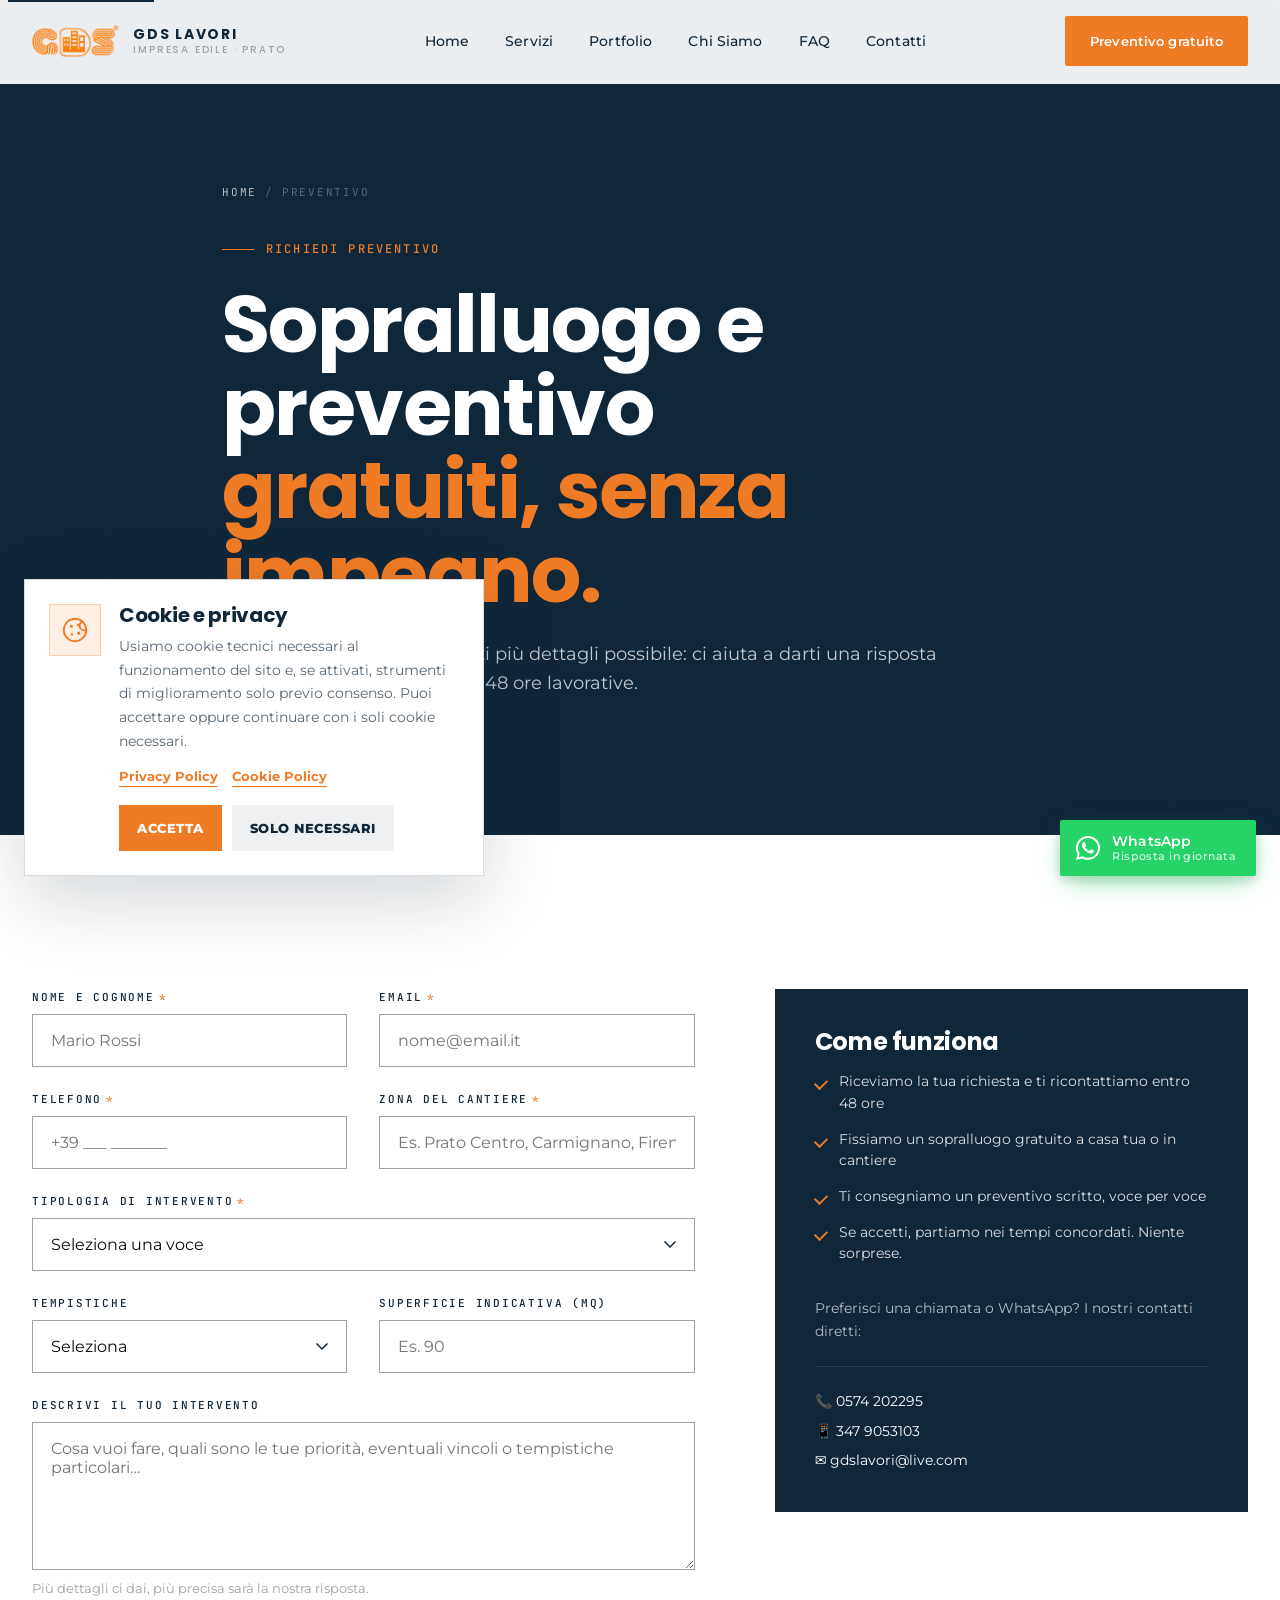
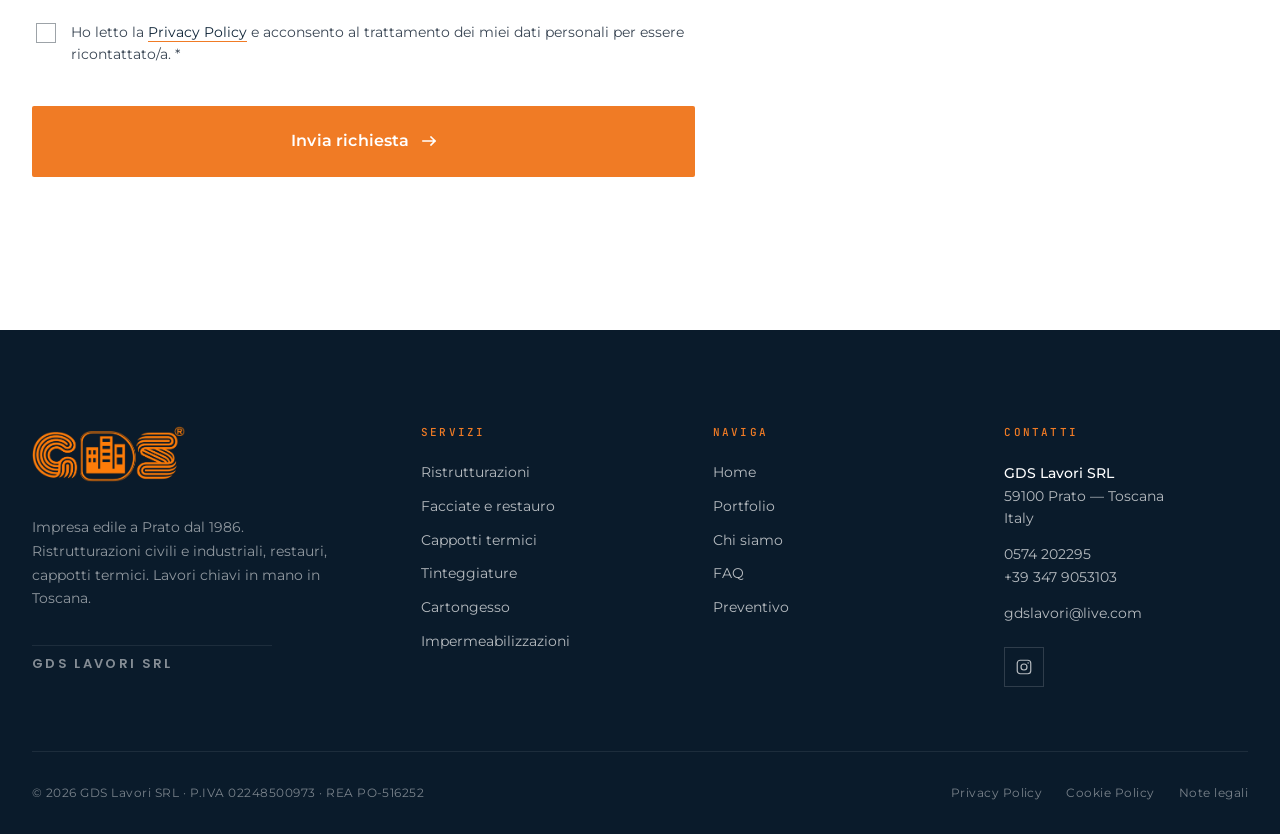
<file: preventivo.html>
<!doctype html>
<html lang="it">
<head>
<meta charset="utf-8" />
<meta name="viewport" content="width=device-width, initial-scale=1, viewport-fit=cover" />
<title>Richiedi preventivo gratuito — GDS Lavori Prato</title>
<meta name="description" content="Compila il modulo per ricevere un preventivo gratuito per ristrutturazioni, cappotti termici, restauri o impermeabilizzazioni. Risposta entro 48 ore." />
<meta name="theme-color" content="#102639" />
<!-- Google Analytics 4 -->
<script async src="https://www.googletagmanager.com/gtag/js?id=G-F5SQ826FX3"></script>
<script>
  window.dataLayer = window.dataLayer || [];
  function gtag(){dataLayer.push(arguments);}
  gtag('js', new Date());
  gtag('config', 'G-F5SQ826FX3');
  gtag('config', 'G-JE0NJFJWFS');
</script>
<meta name="robots" content="noindex, follow" />
<link rel="canonical" href="https://gdslavori.it/preventivo.html" />
<meta property="og:type" content="website" />
<meta property="og:title" content="Richiedi preventivo gratuito — GDS Lavori Prato" />
<meta property="og:description" content="Compila il modulo per ricevere un preventivo gratuito per ristrutturazioni, cappotti termici, restauri o impermeabilizzazioni. Risposta entro 48 ore." />
<meta property="og:locale" content="it_IT" />
<meta name="twitter:card" content="summary_large_image" />
<link rel="preconnect" href="https://fonts.googleapis.com" />
<link rel="preconnect" href="https://fonts.gstatic.com" crossorigin />
<link rel="stylesheet" href="https://fonts.googleapis.com/css2?family=Poppins:wght@500;600;700;800&family=Montserrat:wght@400;500;600;700&family=JetBrains+Mono:wght@400;500&display=swap" />
<link rel="stylesheet" href="styles.css" />

</head>
<body data-screen-label="Preventivo">

<a class="skip-link" href="#main">Vai al contenuto</a>
<header class="header" id="site-header">
  <div class="container header__inner">
    <a href="index.html" class="brand" aria-label="GDS Lavori — home">
      <img class="brand__logo" src="assets/logo-gds-trimmed.png" alt="GDS Lavori — Impresa Edile a Prato" width="160" height="48" fetchpriority="high" decoding="async" />
      <span class="brand__name">GDS Lavori<small>Impresa Edile · Prato</small></span>
    </a>
    <nav class="nav" id="primary-nav" aria-label="Navigazione principale">
       <a href="index.html">Home</a>
      <a href="servizi.html">Servizi</a>
      <a href="portfolio.html">Portfolio</a>
      <a href="chi-siamo.html">Chi Siamo</a>
      <a href="faq.html">FAQ</a>
      <a href="contatti.html">Contatti</a>
    </nav>
    <a href="preventivo.html" class="btn btn--primary header__cta">Preventivo gratuito</a>
    <button class="nav-toggle" aria-label="Apri menu" aria-expanded="false" aria-controls="primary-nav"><span></span></button>
  </div>
</header>

<main id="main">

<section class="page-hero">
  <div class="container page-hero__inner">
    <div class="page-hero__crumbs"><a href="index.html">Home</a><span>/</span><span>Preventivo</span></div>
    <span class="eyebrow">Richiedi preventivo</span>
    <h1 class="page-hero__title">
      Sopralluogo e preventivo<br/><span class="accent">gratuiti, senza impegno.</span>
    </h1>
    <p class="page-hero__sub">
      Compila il modulo con quanti più dettagli possibile: ci aiuta a darti una risposta precisa. Ti contattiamo entro 48 ore lavorative.
    </p>
  </div>
</section>

<section class="section">
  <div class="container">
    <div class="form-layout">

      <div class="reveal">
            <form action="https://formspree.io/f/mjgzbnzv" method="POST" 
      class="form" data-form="quote" id="quoteForm">
          <input type="hidden" name="form-name" value="preventivo" />
          <input type="hidden" name="_next" value="https://www.gdslavori.it/grazie.html" />
          <input type="hidden" name="_subject" value="Nuova richiesta preventivo — sito GDS Lavori" />
          <p style="display:none"><label>Non compilare: <input name="bot-field" /></label></p>

          <div class="form__field">
            <label class="form__label" for="nome">Nome e cognome<span class="req">*</span></label>
            <input class="form__input" type="text" id="nome" name="nome" required autocomplete="name" placeholder="Mario Rossi" />
          </div>

          <div class="form__field">
            <label class="form__label" for="email">Email<span class="req">*</span></label>
            <input class="form__input" type="email" id="email" name="email" required autocomplete="email" placeholder="nome@email.it" />
          </div>

          <div class="form__field">
            <label class="form__label" for="telefono">Telefono<span class="req">*</span></label>
            <input class="form__input" type="tel" id="telefono" name="telefono" required autocomplete="tel" placeholder="+39 ___ _______" />
          </div>

          <div class="form__field">
            <label class="form__label" for="zona">Zona del cantiere<span class="req">*</span></label>
            <input class="form__input" type="text" id="zona" name="zona" required placeholder="Es. Prato Centro, Carmignano, Firenze Nord" />
          </div>

          <div class="form__field form__field--full">
            <label class="form__label" for="tipologia">Tipologia di intervento<span class="req">*</span></label>
            <select class="form__select" id="tipologia" name="tipologia" required>
              <option value="">Seleziona una voce</option>
              <option>Ristrutturazione casa</option>
              <option>Ristrutturazione bagno</option>
              <option>Cappotto termico</option>
              <option>Facciata / restauro</option>
              <option>Tinteggiature</option>
              <option>Cartongesso</option>
              <option>Impermeabilizzazione</option>
              <option>Cantiere industriale o commerciale</option>
              <option>Altro / non sono sicuro</option>
            </select>
          </div>

          <div class="form__field">
            <label class="form__label" for="tempistiche">Tempistiche</label>
            <select class="form__select" id="tempistiche" name="tempistiche">
              <option value="">Seleziona</option>
              <option>Subito</option>
              <option>Entro 3 mesi</option>
              <option>Entro 6 mesi</option>
              <option>Solo informazioni</option>
            </select>
          </div>

          <div class="form__field">
            <label class="form__label" for="superficie">Superficie indicativa (mq)</label>
            <input class="form__input" type="text" id="superficie" name="superficie" placeholder="Es. 90" />
          </div>

          <div class="form__field form__field--full">
            <label class="form__label" for="messaggio">Descrivi il tuo intervento</label>
            <textarea class="form__textarea" id="messaggio" name="messaggio" rows="6" placeholder="Cosa vuoi fare, quali sono le tue priorità, eventuali vincoli o tempistiche particolari…"></textarea>
            <span class="form__hint">Più dettagli ci dai, più precisa sarà la nostra risposta.</span>
          </div>

          <div class="form__field form__field--full">
            <label class="form__check">
              <input type="checkbox" name="privacy" required />
              <span>Ho letto la <a href="privacy-policy.html">Privacy Policy</a> e acconsento al trattamento dei miei dati personali per essere ricontattato/a. <span class="req">*</span></span>
            </label>
          </div>

          <div class="form__field form__field--full">
            <button type="submit" class="btn btn--primary btn--lg form__submit">
              Invia richiesta
              <svg class="arrow" viewBox="0 0 14 10" fill="none" aria-hidden="true"><path d="M1 5h12m0 0L9 1m4 4L9 9" stroke="currentColor" stroke-width="1.6" stroke-linecap="square"/></svg>
            </button>
          </div>
        </form>

        <div class="form__success" role="status" aria-live="polite">
          <h3>Richiesta inviata, grazie.</h3>
          <p>Ti contattiamo entro 48 ore lavorative ai recapiti che ci hai indicato. Per urgenze chiamaci allo <a href="tel:+393479053103" style="color:var(--orange);font-weight:600;">0574 202295</a> o scrivici su WhatsApp.</p>
        </div>
      </div>

      <aside class="form-layout__side reveal">
        <h3>Come funziona</h3>
        <ul>
          <li>Riceviamo la tua richiesta e ti ricontattiamo entro 48 ore</li>
          <li>Fissiamo un sopralluogo gratuito a casa tua o in cantiere</li>
          <li>Ti consegniamo un preventivo scritto, voce per voce</li>
          <li>Se accetti, partiamo nei tempi concordati. Niente sorprese.</li>
        </ul>
        <p>Preferisci una chiamata o WhatsApp? I nostri contatti diretti:</p>
        <div class="form-layout__contact">
          <a href="tel:+390574202295">📞 0574 202295</a>
          <a href="tel:+393479053103">📱 347 9053103</a>
          <a href="mailto:gdslavori@live.com">✉ gdslavori@live.com</a>
        </div>
      </aside>

    </div>
  </div>
</section>

</main>

<footer class="footer" id="contatti-footer">
  <div class="container">
    <div class="footer__top">
      <div class="footer__brand">
        <img class="footer__logo" src="assets/logo-gds-trimmed.png" alt="GDS Lavori" />
        <p class="footer__about">Impresa edile a Prato dal 1986. Ristrutturazioni civili e industriali, restauri, cappotti termici. Lavori chiavi in mano in Toscana.</p>
        <div class="footer__wordmark">GDS Lavori SRL</div>
      </div>
      <div class="footer__col">
        <h4>Servizi</h4>
        <ul class="footer__list">
          <li><a href="servizi.html#ristrutturazioni">Ristrutturazioni</a></li>
          <li><a href="servizi.html#facciate">Facciate e restauro</a></li>
          <li><a href="servizi.html#cappotti">Cappotti termici</a></li>
          <li><a href="servizi.html#tinteggiature">Tinteggiature</a></li>
          <li><a href="servizi.html#cartongesso">Cartongesso</a></li>
          <li><a href="servizi.html#impermeabilizzazioni">Impermeabilizzazioni</a></li>
        </ul>
      </div>
      <div class="footer__col">
        <h4>Naviga</h4>
        <ul class="footer__list">
          <li><a href="index.html">Home</a></li>
          <li><a href="portfolio.html">Portfolio</a></li>
          <li><a href="chi-siamo.html">Chi siamo</a></li>
          <li><a href="faq.html">FAQ</a></li>
          <li><a href="preventivo.html">Preventivo</a></li>
        </ul>
      </div>
      <div class="footer__col">
        <h4>Contatti</h4>
        <div class="footer__contact">
          <div><strong>GDS Lavori SRL</strong><br/>59100 Prato — Toscana<br/>Italy</div>
          <div><a href="tel:+390574202295">0574 202295</a><br/><a href="tel:+393479053103">+39 347 9053103</a></div>
         <a href="mailto:gdslavori@live.com">gdslavori@live.com</a>
          <div class="footer__socials">
            <a class="footer__social" href="https://instagram.com/gdslavorisrl" aria-label="Instagram" target="_blank" rel="noopener">
              <svg viewBox="0 0 24 24" fill="none" aria-hidden="true"><rect x="3" y="3" width="18" height="18" rx="4" stroke="currentColor" stroke-width="1.6"/><circle cx="12" cy="12" r="4" stroke="currentColor" stroke-width="1.6"/><circle cx="17.5" cy="6.5" r="1" fill="currentColor"/></svg>
            </a>
          </div>
        </div>
      </div>
    </div>
    <div class="footer__bottom">
      <div>© <span id="year">2026</span> GDS Lavori SRL · P.IVA 02248500973 · REA PO-516252</div>
      <div class="footer__legal">
        <a href="privacy-policy.html">Privacy Policy</a>
        <a href="cookie-policy.html">Cookie Policy</a>
        <a href="chi-siamo.html">Note legali</a>
      </div>
    </div>
  </div>
</footer>

<a class="wa-fab" href="https://wa.me/393479053103?text=Ciao%20GDS%2C%20vorrei%20informazioni%20per%20un%20preventivo." target="_blank" rel="noopener" aria-label="Scrivici su WhatsApp">
  <span class="wa-fab__icon" aria-hidden="true">
    <svg viewBox="0 0 24 24" fill="currentColor" width="24" height="24"><path d="M17.5 14.4c-.3-.1-1.7-.9-2-1s-.5-.1-.7.1c-.2.3-.7 1-.9 1.2-.2.2-.3.2-.6.1-.3-.1-1.3-.5-2.4-1.5-.9-.8-1.5-1.8-1.7-2.1-.2-.3 0-.5.1-.6.1-.1.3-.4.5-.6.1-.2.2-.3.3-.5.1-.2 0-.4-.1-.5-.1-.1-.7-1.7-1-2.3-.2-.6-.5-.5-.7-.5h-.6c-.2 0-.5.1-.8.4s-1 1-1 2.5 1 2.9 1.2 3.1c.1.2 2.1 3.2 5 4.5.7.3 1.3.5 1.7.6.7.2 1.4.2 1.9.1.6-.1 1.7-.7 2-1.4.2-.7.2-1.3.2-1.4-.1-.1-.3-.2-.6-.3z"/><path d="M20.5 3.5C18.3 1.2 15.3 0 12 0 5.4 0 0 5.4 0 12c0 2.1.5 4.1 1.6 5.9L0 24l6.3-1.6c1.7.9 3.7 1.4 5.7 1.4 6.6 0 12-5.4 12-12 0-3.3-1.2-6.3-3.5-8.3zM12 21.8c-1.8 0-3.6-.5-5.1-1.4l-.4-.2-3.7 1 1-3.6-.2-.4C2.5 15.6 2 13.8 2 12 2 6.5 6.5 2 12 2c2.7 0 5.2 1 7.1 2.9C20.9 6.8 22 9.3 22 12c0 5.5-4.5 9.8-10 9.8z"/></svg>
  </span>
  <span class="wa-fab__label">WhatsApp<small>Risposta in giornata</small></span>
</a>

<script>
(function(){
  var form = document.getElementById('quoteForm');
  if(!form) return;
  form.addEventListener('submit', function(e){
    e.preventDefault();
    var btn = form.querySelector('button[type="submit"]');
    var oldHtml = btn ? btn.innerHTML : '';
    if(btn){ btn.disabled = true; btn.style.opacity = '.7'; btn.textContent = 'Invio in corso…'; }
    fetch(form.action, {
      method: 'POST',
      body: new FormData(form),
      headers: { 'Accept': 'application/json' }
    })
    .then(function(res){
      if(res.ok){
        window.location.href = 'grazie.html';
      } else {
        throw new Error('invio non riuscito');
      }
    })
    .catch(function(){
      if(btn){ btn.disabled = false; btn.style.opacity = '1'; btn.innerHTML = oldHtml; }
      alert('Invio non riuscito. Riprova, oppure chiamaci allo 347 9053103.');
    });
  });
})();
</script>
<script src="script.js" defer></script>
</body>
</html>
</file>
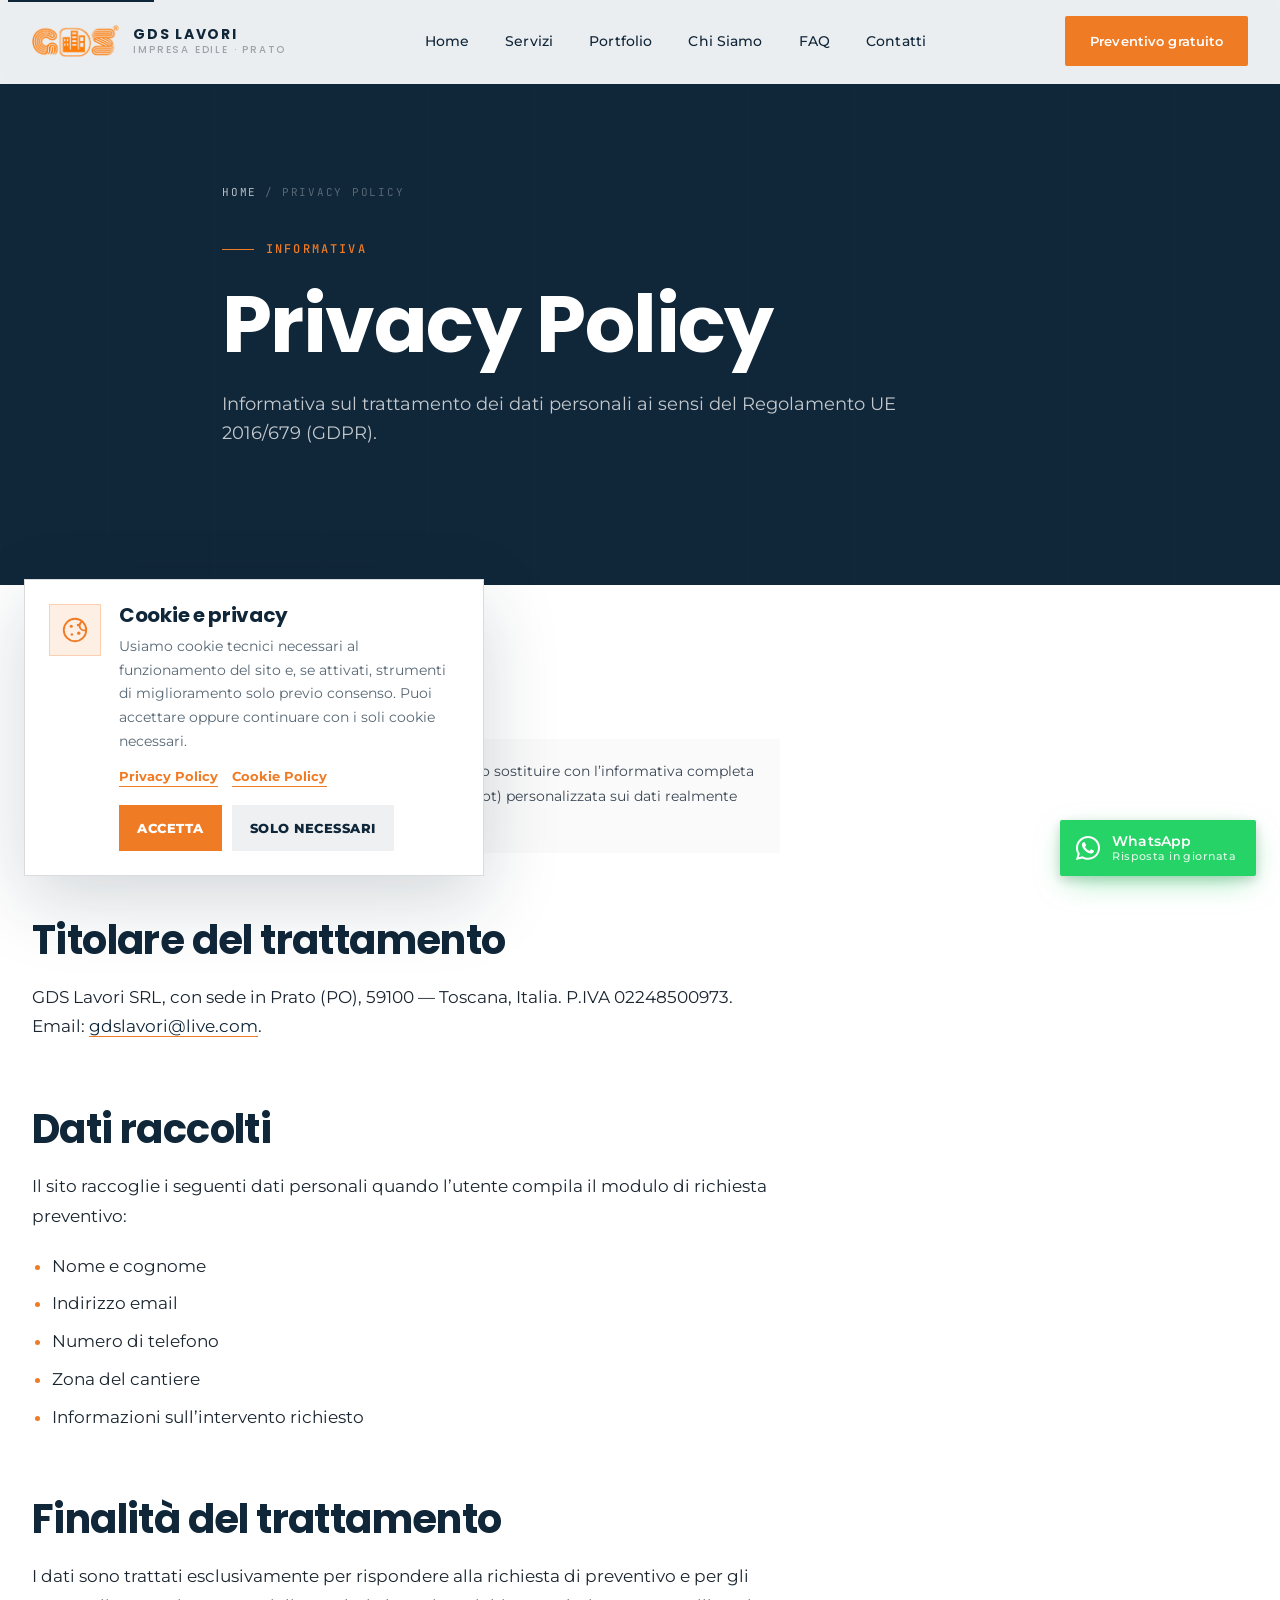
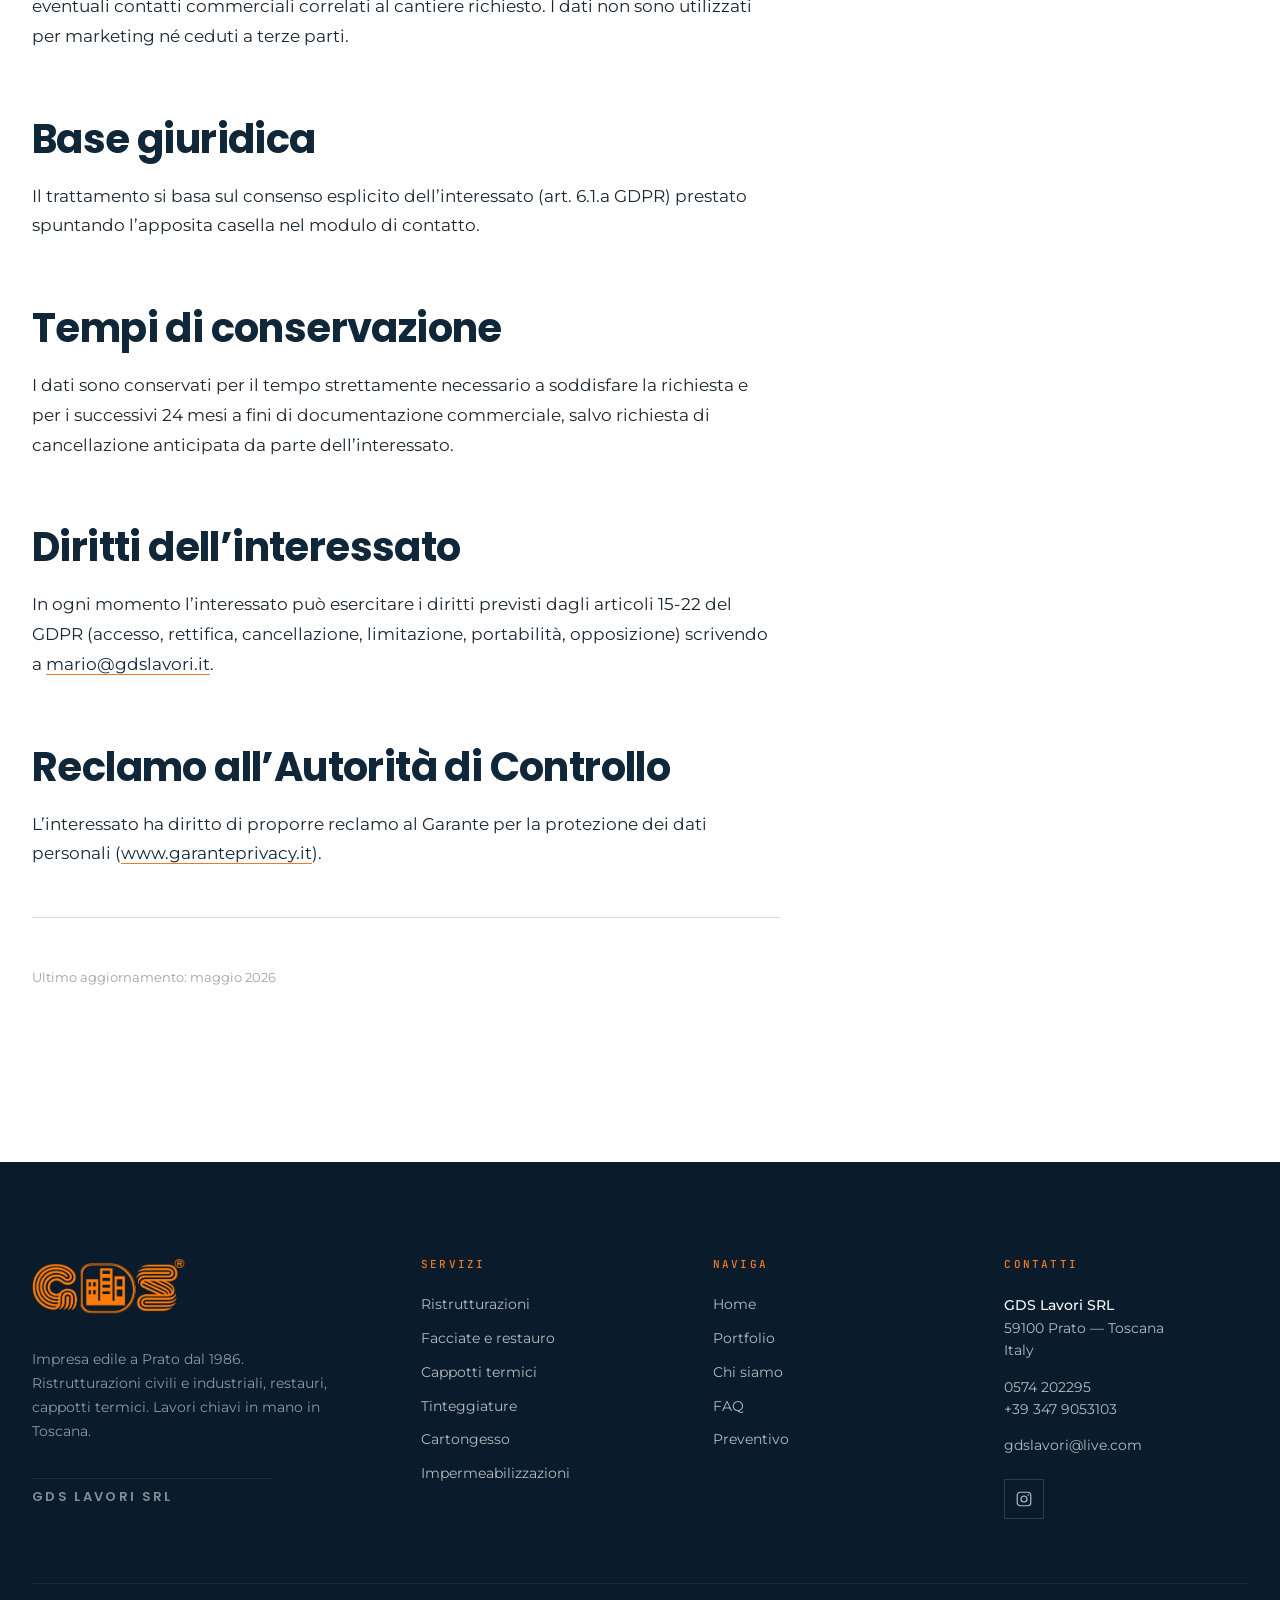
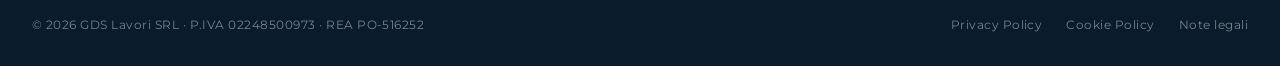
<file: privacy-policy.html>
<!doctype html>
<html lang="it">
<head>
<meta charset="utf-8" />
<meta name="viewport" content="width=device-width, initial-scale=1, viewport-fit=cover" />
<title>Privacy Policy — GDS Lavori</title>
<meta name="description" content="Informativa sul trattamento dei dati personali secondo il Regolamento UE 2016/679 (GDPR)." />
<meta name="theme-color" content="#102639" />
<meta property="og:type" content="website" />
<meta property="og:title" content="Privacy Policy — GDS Lavori" />
<meta property="og:description" content="Informativa sul trattamento dei dati personali secondo il Regolamento UE 2016/679 (GDPR)." />
<meta property="og:locale" content="it_IT" />
<meta name="twitter:card" content="summary_large_image" />
<link rel="preconnect" href="https://fonts.googleapis.com" />
<link rel="preconnect" href="https://fonts.gstatic.com" crossorigin />
<link rel="stylesheet" href="https://fonts.googleapis.com/css2?family=Poppins:wght@500;600;700;800&family=Montserrat:wght@400;500;600;700&family=JetBrains+Mono:wght@400;500&display=swap" />
<link rel="stylesheet" href="styles.css" />

</head>
<body data-screen-label="Privacy">

<a class="skip-link" href="#main">Vai al contenuto</a>
<header class="header" id="site-header">
  <div class="container header__inner">
    <a href="index.html" class="brand" aria-label="GDS Lavori — home">
      <img class="brand__logo" src="assets/logo-gds-trimmed.png" alt="GDS Lavori" />
      <span class="brand__name">GDS Lavori<small>Impresa Edile · Prato</small></span>
    </a>
    <nav class="nav" id="primary-nav" aria-label="Navigazione principale">
       <a href="index.html">Home</a>
      <a href="servizi.html">Servizi</a>
      <a href="portfolio.html">Portfolio</a>
      <a href="chi-siamo.html">Chi Siamo</a>
      <a href="faq.html">FAQ</a>
      <a href="contatti.html">Contatti</a>
    </nav>
    <a href="preventivo.html" class="btn btn--primary header__cta">Preventivo gratuito</a>
    <button class="nav-toggle" aria-label="Apri menu" aria-expanded="false" aria-controls="primary-nav"><span></span></button>
  </div>
</header>

<main id="main">

<section class="page-hero">
  <div class="container page-hero__inner">
    <div class="page-hero__crumbs"><a href="index.html">Home</a><span>/</span><span>Privacy Policy</span></div>
    <span class="eyebrow">Informativa</span>
    <h1 class="page-hero__title">Privacy Policy</h1>
    <p class="page-hero__sub">Informativa sul trattamento dei dati personali ai sensi del Regolamento UE 2016/679 (GDPR).</p>
  </div>
</section>

<section class="section">
  <div class="container">
    <div class="prose reveal">
      <p style="padding:20px 24px;background:var(--off);border-left:3px solid var(--orange);font-size:14px;color:#3a4654;"><strong>Nota per il deploy:</strong> questa è una pagina segnaposto. Al lancio sostituire con l’informativa completa generata da un servizio dedicato (es. iubenda.com o Cookiebot) personalizzata sui dati realmente raccolti dal sito.</p>

      <h2>Titolare del trattamento</h2>
      <p>GDS Lavori SRL, con sede in Prato (PO), 59100 — Toscana, Italia. P.IVA 02248500973. Email: <a href="mailto:gdslavori@live.com">gdslavori@live.com</a>.</p>

      <h2>Dati raccolti</h2>
      <p>Il sito raccoglie i seguenti dati personali quando l’utente compila il modulo di richiesta preventivo:</p>
      <ul>
        <li>Nome e cognome</li>
        <li>Indirizzo email</li>
        <li>Numero di telefono</li>
        <li>Zona del cantiere</li>
        <li>Informazioni sull’intervento richiesto</li>
      </ul>

      <h2>Finalità del trattamento</h2>
      <p>I dati sono trattati esclusivamente per rispondere alla richiesta di preventivo e per gli eventuali contatti commerciali correlati al cantiere richiesto. I dati non sono utilizzati per marketing né ceduti a terze parti.</p>

      <h2>Base giuridica</h2>
      <p>Il trattamento si basa sul consenso esplicito dell’interessato (art. 6.1.a GDPR) prestato spuntando l’apposita casella nel modulo di contatto.</p>

      <h2>Tempi di conservazione</h2>
      <p>I dati sono conservati per il tempo strettamente necessario a soddisfare la richiesta e per i successivi 24 mesi a fini di documentazione commerciale, salvo richiesta di cancellazione anticipata da parte dell’interessato.</p>

      <h2>Diritti dell’interessato</h2>
      <p>In ogni momento l’interessato può esercitare i diritti previsti dagli articoli 15-22 del GDPR (accesso, rettifica, cancellazione, limitazione, portabilità, opposizione) scrivendo a <a href="mailto:mario@gdslavori.it">mario@gdslavori.it</a>.</p>

      <h2>Reclamo all’Autorità di Controllo</h2>
      <p>L’interessato ha diritto di proporre reclamo al Garante per la protezione dei dati personali (<a href="https://www.garanteprivacy.it" target="_blank" rel="noopener">www.garanteprivacy.it</a>).</p>

      <hr/>
      <p style="font-size:13px;color:var(--gray);">Ultimo aggiornamento: maggio 2026</p>
    </div>
  </div>
</section>

</main>

<footer class="footer" id="contatti-footer">
  <div class="container">
    <div class="footer__top">
      <div class="footer__brand">
        <img class="footer__logo" src="assets/logo-gds-trimmed.png" alt="GDS Lavori" />
        <p class="footer__about">Impresa edile a Prato dal 1986. Ristrutturazioni civili e industriali, restauri, cappotti termici. Lavori chiavi in mano in Toscana.</p>
        <div class="footer__wordmark">GDS Lavori SRL</div>
      </div>
      <div class="footer__col">
        <h4>Servizi</h4>
        <ul class="footer__list">
          <li><a href="servizi.html#ristrutturazioni">Ristrutturazioni</a></li>
          <li><a href="servizi.html#facciate">Facciate e restauro</a></li>
          <li><a href="servizi.html#cappotti">Cappotti termici</a></li>
          <li><a href="servizi.html#tinteggiature">Tinteggiature</a></li>
          <li><a href="servizi.html#cartongesso">Cartongesso</a></li>
          <li><a href="servizi.html#impermeabilizzazioni">Impermeabilizzazioni</a></li>
        </ul>
      </div>
      <div class="footer__col">
        <h4>Naviga</h4>
        <ul class="footer__list">
          <li><a href="index.html">Home</a></li>
          <li><a href="portfolio.html">Portfolio</a></li>
          <li><a href="chi-siamo.html">Chi siamo</a></li>
          <li><a href="faq.html">FAQ</a></li>
          <li><a href="preventivo.html">Preventivo</a></li>
        </ul>
      </div>
      <div class="footer__col">
        <h4>Contatti</h4>
        <div class="footer__contact">
          <div><strong>GDS Lavori SRL</strong><br/>59100 Prato — Toscana<br/>Italy</div>
          <div><a href="tel:+390574202295">0574 202295</a><br/><a href="tel:+393479053103">+39 347 9053103</a></div>
          <a href="mailto:gdslavori@live.com">gdslavori@live.com</a>
          <div class="footer__socials">
            <a class="footer__social" href="https://instagram.com/gdslavorisrl" aria-label="Instagram" target="_blank" rel="noopener">
              <svg viewBox="0 0 24 24" fill="none" aria-hidden="true"><rect x="3" y="3" width="18" height="18" rx="4" stroke="currentColor" stroke-width="1.6"/><circle cx="12" cy="12" r="4" stroke="currentColor" stroke-width="1.6"/><circle cx="17.5" cy="6.5" r="1" fill="currentColor"/></svg>
            </a>
          </div>
        </div>
      </div>
    </div>
    <div class="footer__bottom">
      <div>© <span id="year">2026</span> GDS Lavori SRL · P.IVA 02248500973 · REA PO-516252</div>
      <div class="footer__legal">
        <a href="privacy-policy.html">Privacy Policy</a>
        <a href="cookie-policy.html">Cookie Policy</a>
        <a href="chi-siamo.html">Note legali</a>
      </div>
    </div>
  </div>
</footer>

<a class="wa-fab" href="https://wa.me/393479053103?text=Ciao%20GDS%2C%20vorrei%20informazioni%20per%20un%20preventivo." target="_blank" rel="noopener" aria-label="Scrivici su WhatsApp">
  <span class="wa-fab__icon" aria-hidden="true">
    <svg viewBox="0 0 24 24" fill="currentColor" width="24" height="24"><path d="M17.5 14.4c-.3-.1-1.7-.9-2-1s-.5-.1-.7.1c-.2.3-.7 1-.9 1.2-.2.2-.3.2-.6.1-.3-.1-1.3-.5-2.4-1.5-.9-.8-1.5-1.8-1.7-2.1-.2-.3 0-.5.1-.6.1-.1.3-.4.5-.6.1-.2.2-.3.3-.5.1-.2 0-.4-.1-.5-.1-.1-.7-1.7-1-2.3-.2-.6-.5-.5-.7-.5h-.6c-.2 0-.5.1-.8.4s-1 1-1 2.5 1 2.9 1.2 3.1c.1.2 2.1 3.2 5 4.5.7.3 1.3.5 1.7.6.7.2 1.4.2 1.9.1.6-.1 1.7-.7 2-1.4.2-.7.2-1.3.2-1.4-.1-.1-.3-.2-.6-.3z"/><path d="M20.5 3.5C18.3 1.2 15.3 0 12 0 5.4 0 0 5.4 0 12c0 2.1.5 4.1 1.6 5.9L0 24l6.3-1.6c1.7.9 3.7 1.4 5.7 1.4 6.6 0 12-5.4 12-12 0-3.3-1.2-6.3-3.5-8.3zM12 21.8c-1.8 0-3.6-.5-5.1-1.4l-.4-.2-3.7 1 1-3.6-.2-.4C2.5 15.6 2 13.8 2 12 2 6.5 6.5 2 12 2c2.7 0 5.2 1 7.1 2.9C20.9 6.8 22 9.3 22 12c0 5.5-4.5 9.8-10 9.8z"/></svg>
  </span>
  <span class="wa-fab__label">WhatsApp<small>Risposta in giornata</small></span>
</a>

<script src="script.js" defer></script>
</body>
</html>
</file>
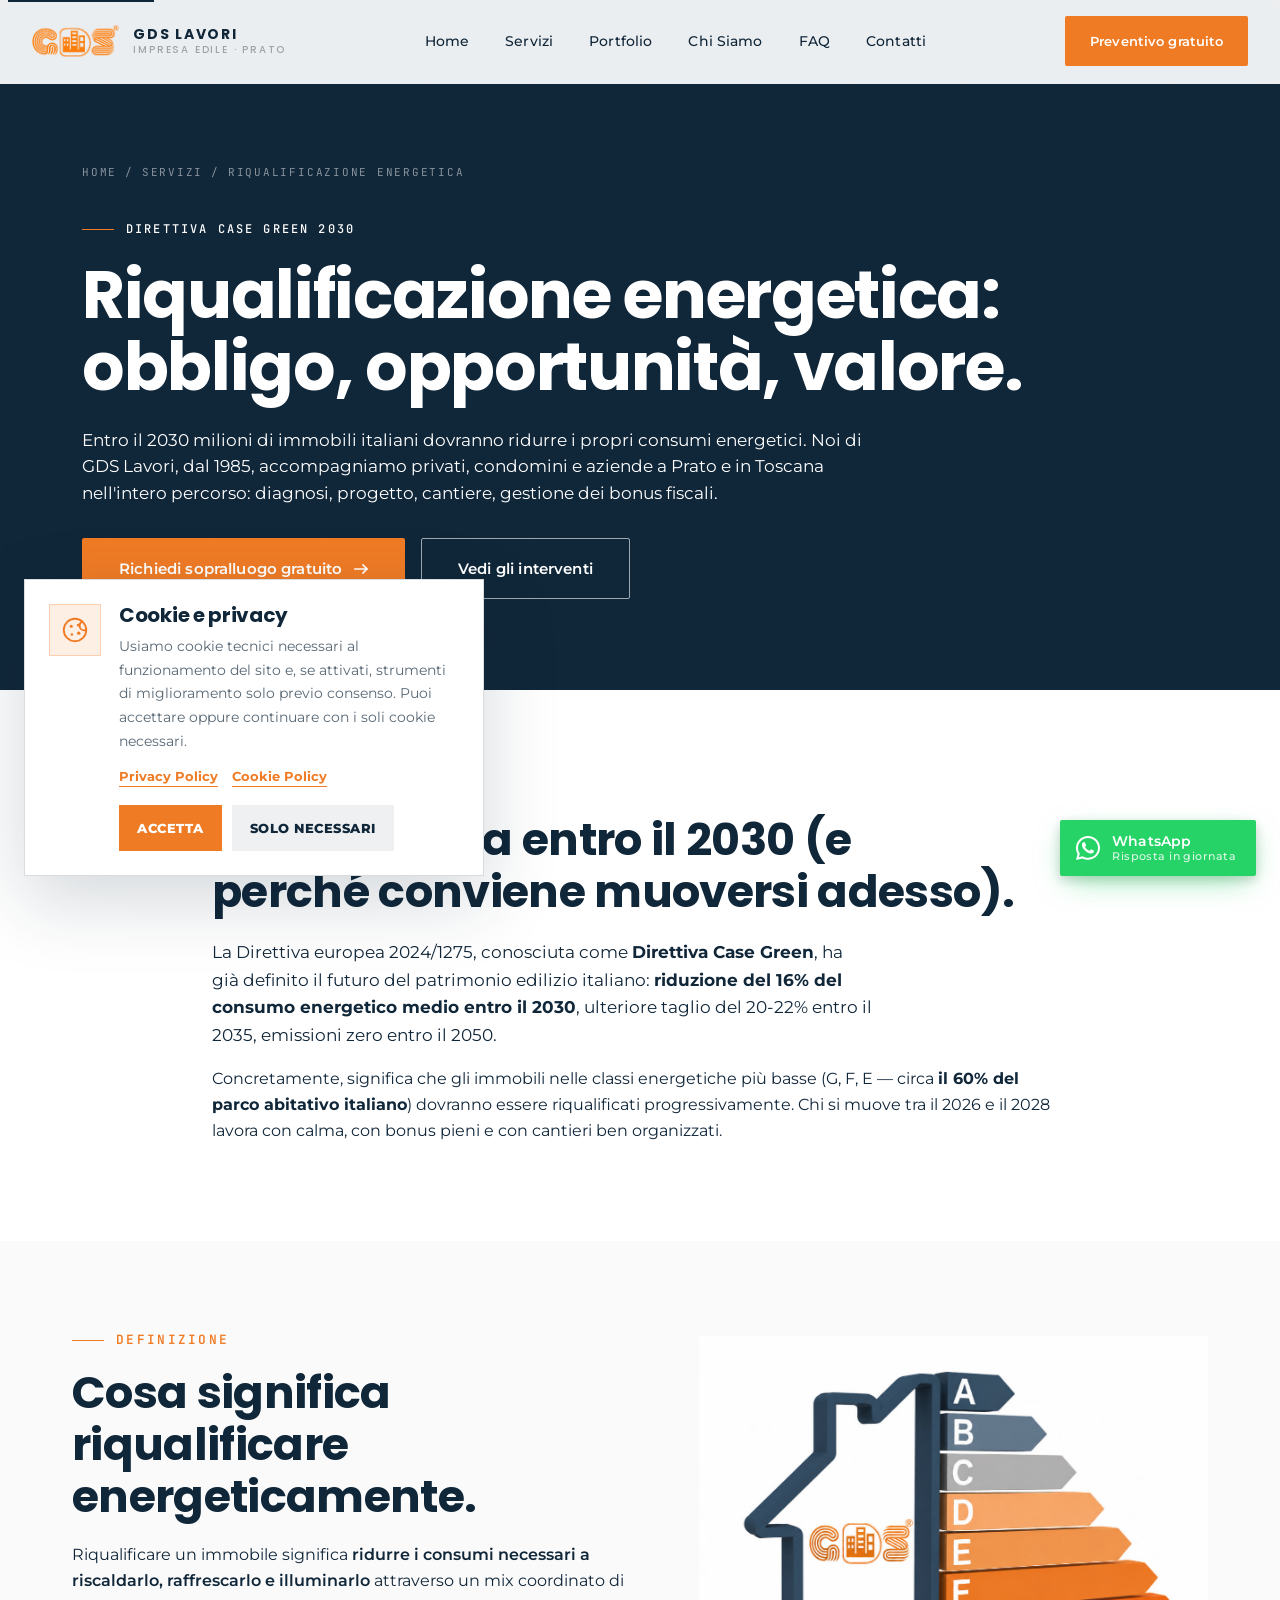
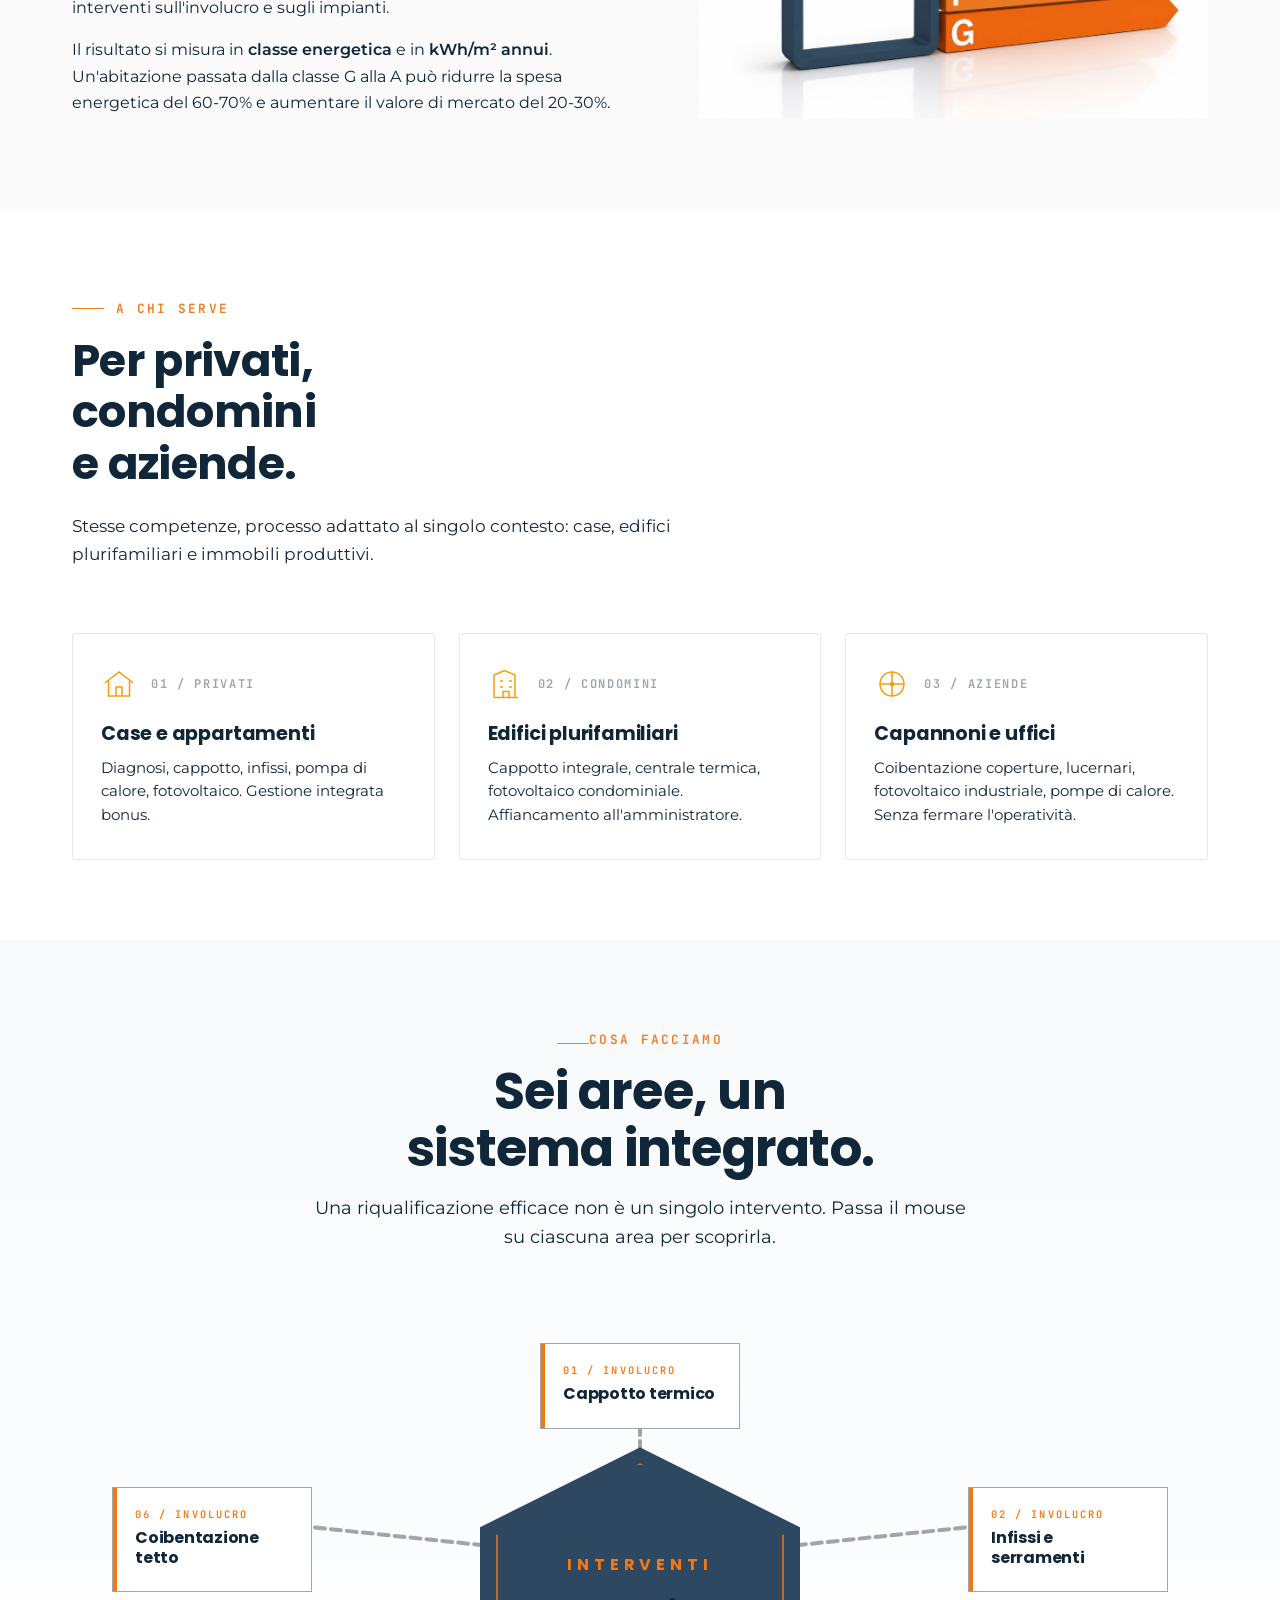
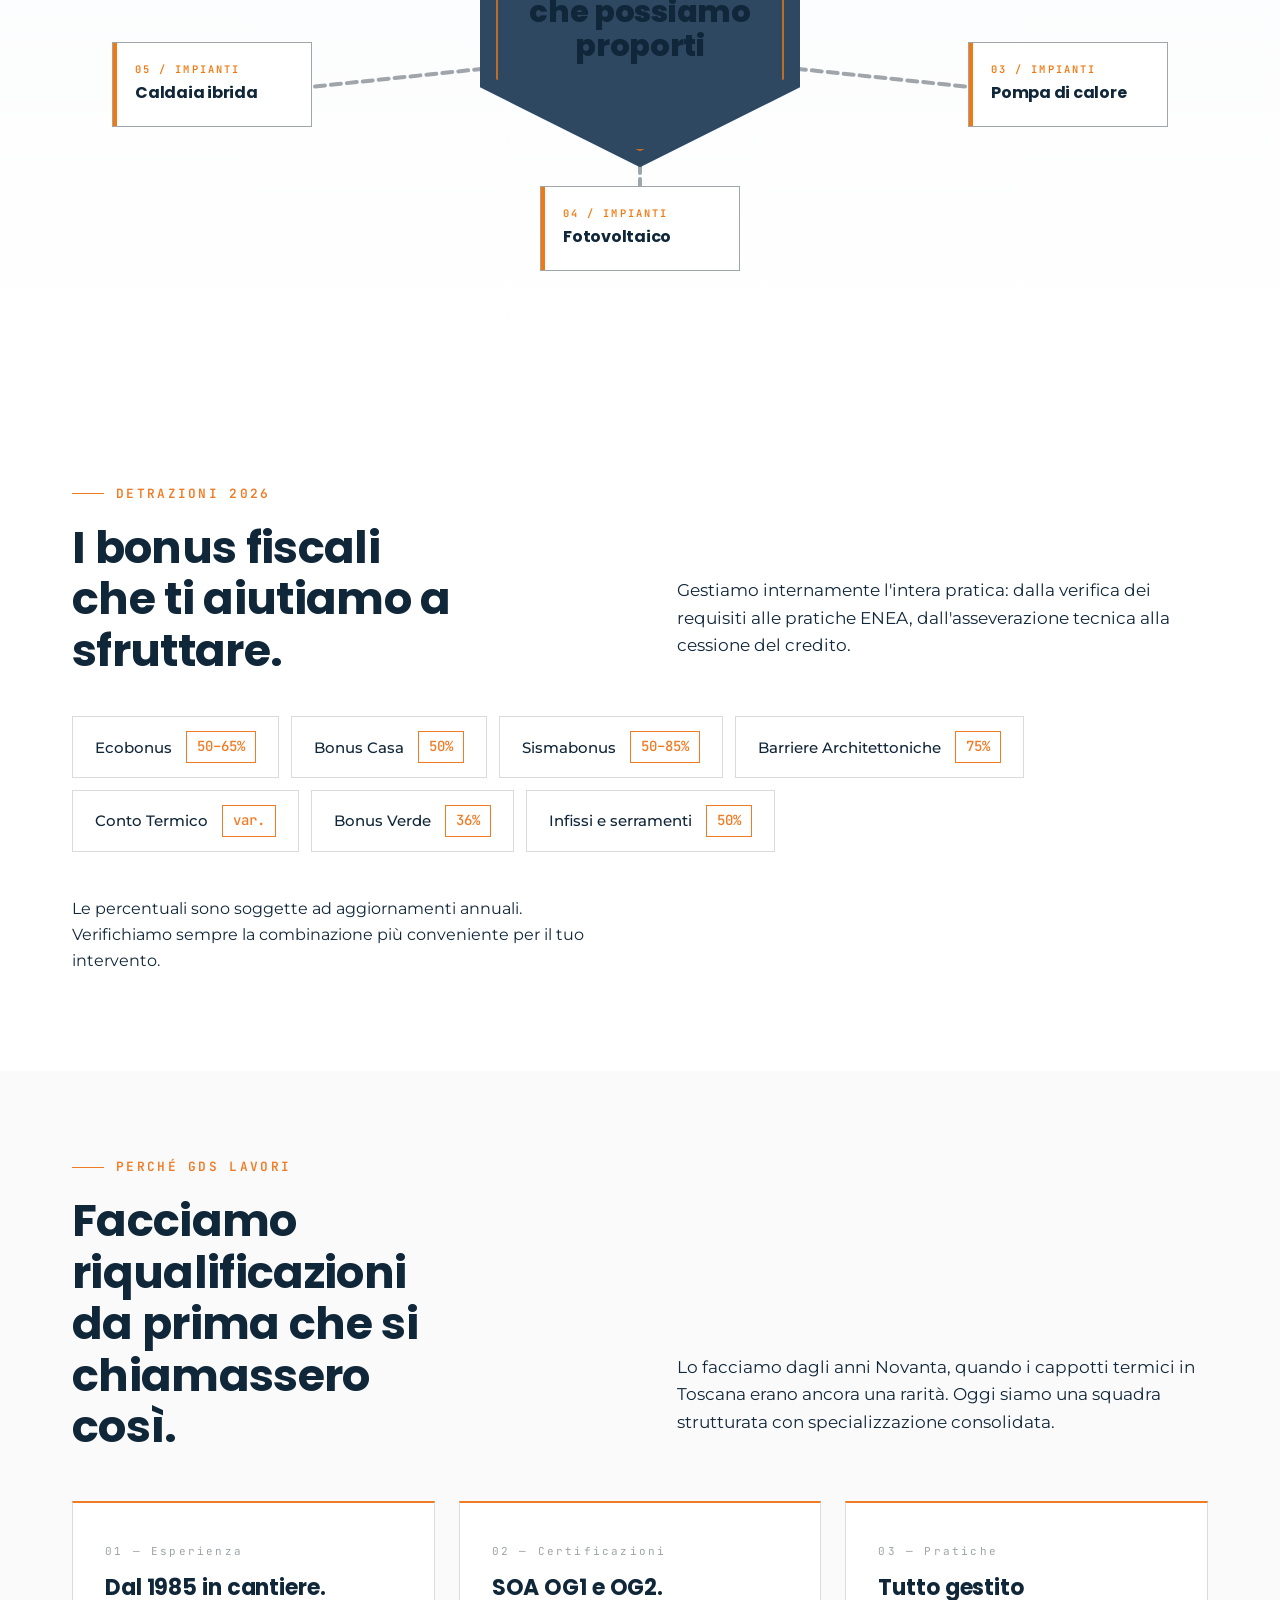
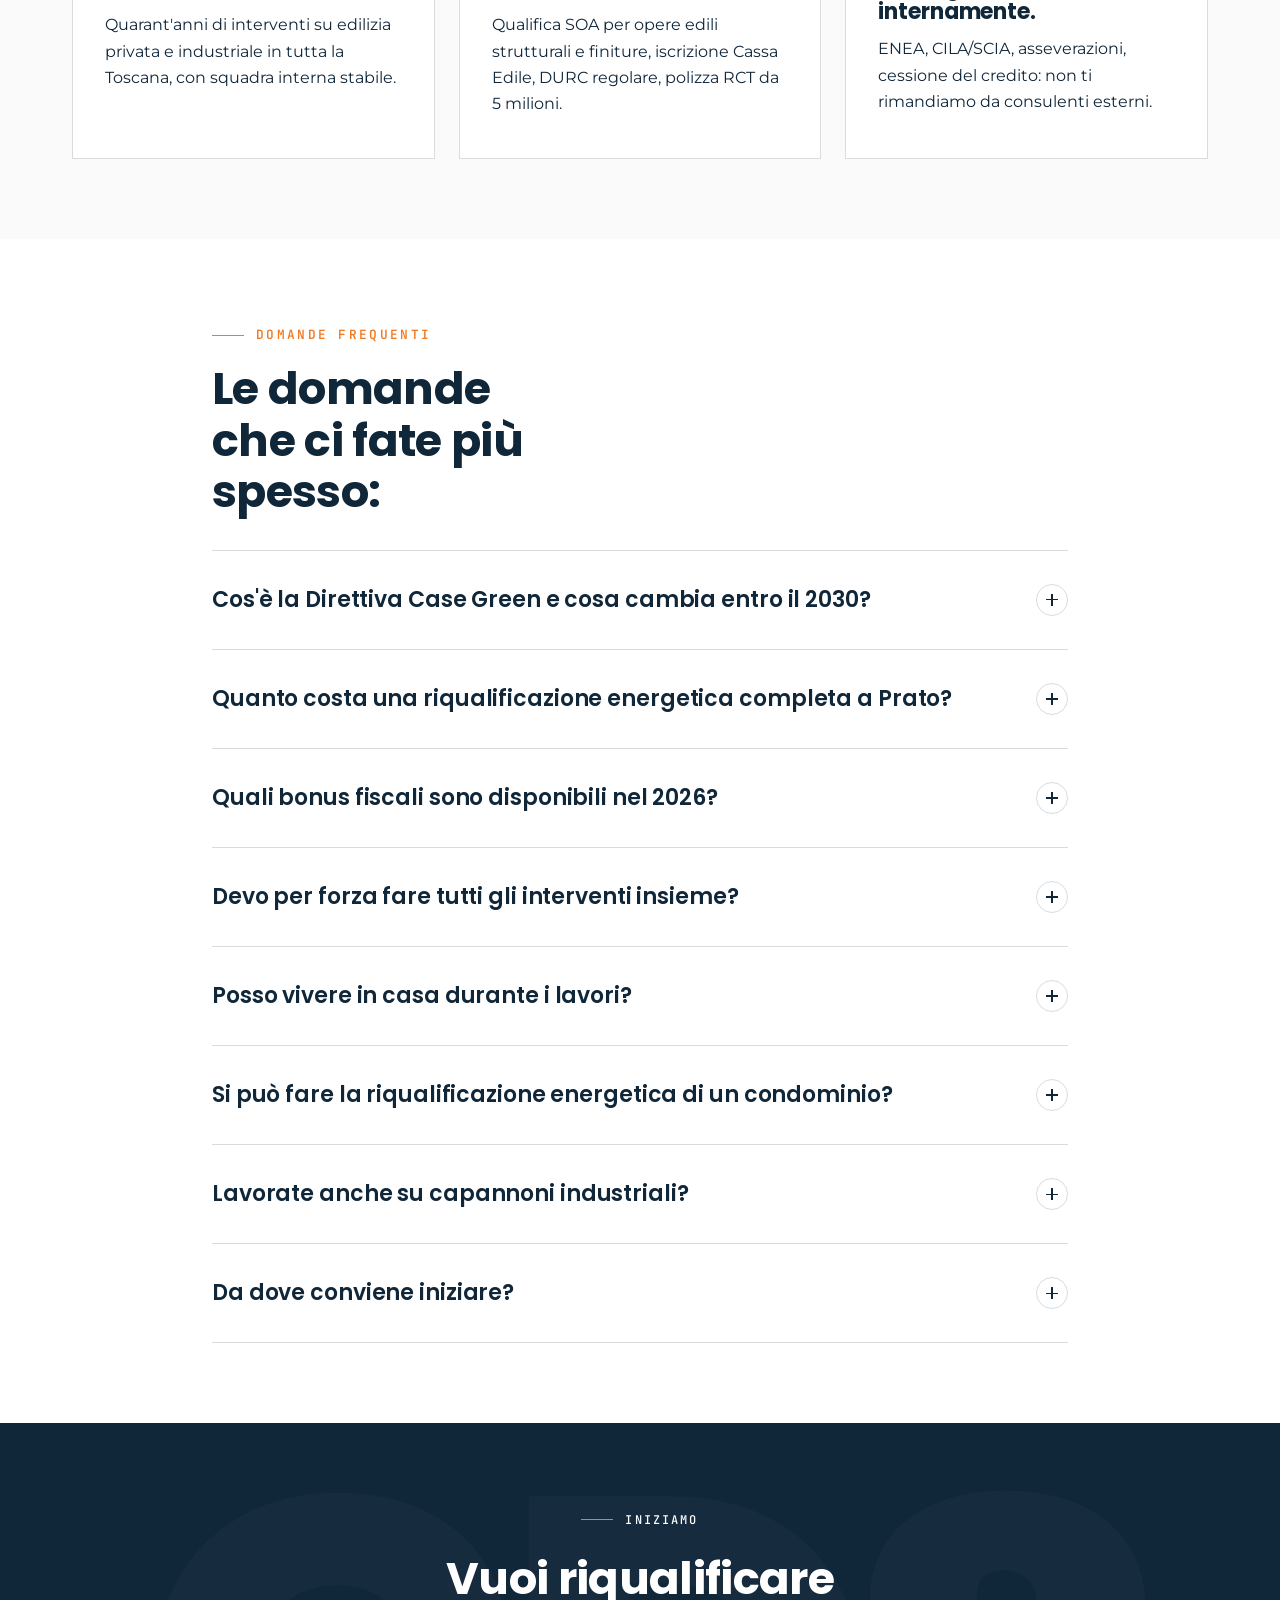
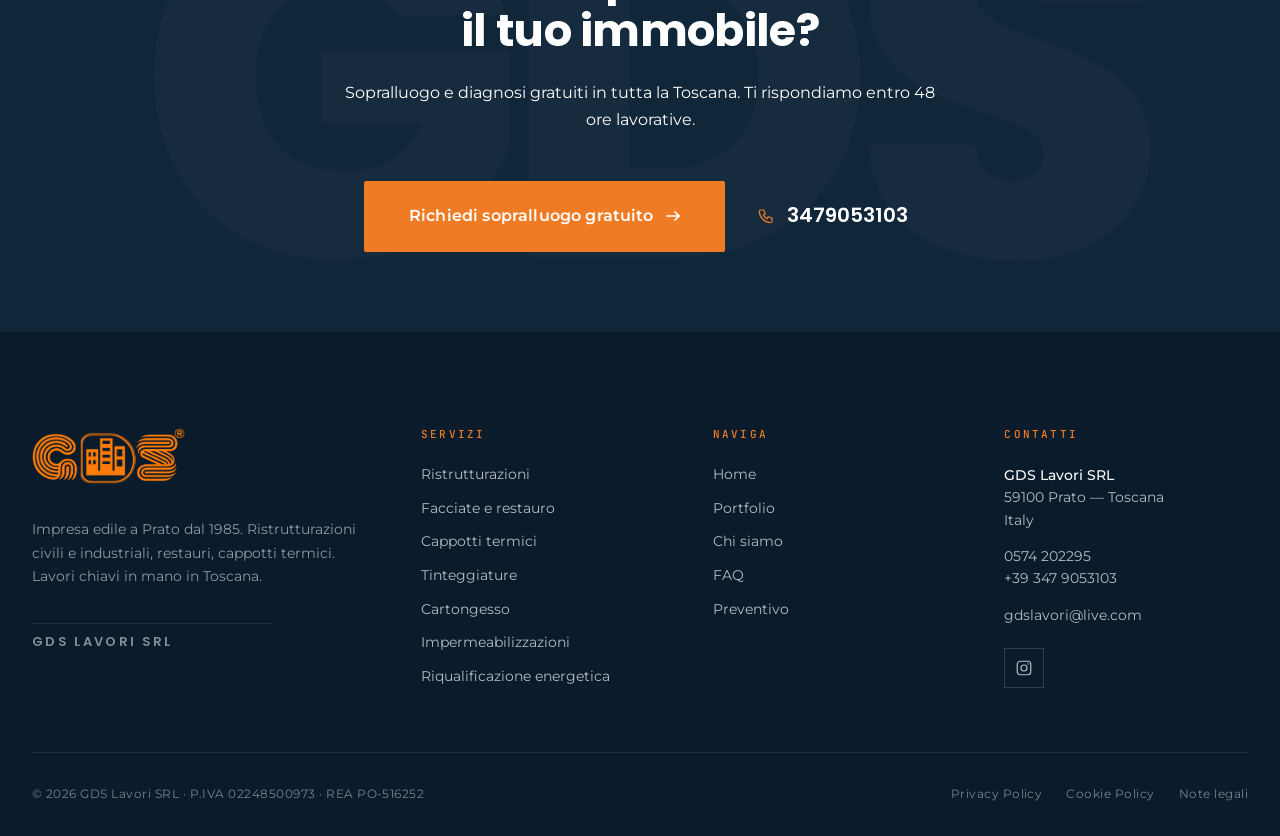
<file: riqualificazione-energetica.html>
<!doctype html>
<html lang="it">
<head>
<meta charset="utf-8" />
<meta name="viewport" content="width=device-width, initial-scale=1, viewport-fit=cover" />
<title>Riqualificazione Energetica a Prato — Direttiva Case Green 2030 | GDS Lavori</title>
<meta name="description" content="Riqualificazione energetica a Prato e Toscana: cappotti, infissi, pompe di calore, fotovoltaico. Gestione bonus 50-65% e Direttiva Case Green 2030. Preventivo gratuito." />
<meta name="theme-color" content="#102639" />
<link rel="canonical" href="https://www.gdslavori.it/riqualificazione-energetica.html" />

<!-- Google Analytics 4 -->
<script async src="https://www.googletagmanager.com/gtag/js?id=G-F5SQ826FX3"></script>
<script>
  window.dataLayer = window.dataLayer || [];
  function gtag(){dataLayer.push(arguments);}
  gtag('js', new Date());
  gtag('config', 'G-F5SQ826FX3');
  gtag('config', 'G-JE0NJFJWFS');
</script>

<!-- Open Graph -->
<meta property="og:type" content="website" />
<meta property="og:url" content="https://www.gdslavori.it/riqualificazione-energetica.html" />
<meta property="og:site_name" content="GDS Lavori" />
<meta property="og:title" content="Riqualificazione Energetica a Prato — Direttiva Case Green 2030 | GDS Lavori" />
<meta property="og:description" content="Riqualificazione energetica chiavi in mano a Prato: cappotti, infissi, pompe di calore. Gestione bonus fiscali. Adeguamento Direttiva Case Green 2030." />
<meta property="og:locale" content="it_IT" />
<meta property="og:image" content="https://www.gdslavori.it/assets/og-image.jpg" />
<meta property="og:image:width" content="1200" />
<meta property="og:image:height" content="630" />
<meta property="og:image:alt" content="GDS Lavori — Riqualificazione Energetica a Prato" />

<!-- Twitter Card -->
<meta name="twitter:card" content="summary_large_image" />
<meta name="twitter:title" content="Riqualificazione Energetica a Prato — GDS Lavori" />
<meta name="twitter:description" content="Riqualificazione energetica per case, condomini e aziende. Adeguamento Direttiva Case Green 2030. Bonus fiscali gestiti da noi." />
<meta name="twitter:image" content="https://www.gdslavori.it/assets/og-image.jpg" />

<link rel="preconnect" href="https://fonts.googleapis.com" />
<link rel="preconnect" href="https://fonts.gstatic.com" crossorigin />
<link rel="stylesheet" href="https://fonts.googleapis.com/css2?family=Poppins:wght@500;600;700;800&family=Montserrat:wght@400;500;600;700&family=JetBrains+Mono:wght@400;500&display=swap" />

<!-- JSON-LD BreadcrumbList -->
<script type="application/ld+json">
{
  "@context": "https://schema.org",
  "@type": "BreadcrumbList",
  "itemListElement": [
    { "@type": "ListItem", "position": 1, "name": "Home", "item": "https://www.gdslavori.it/" },
    { "@type": "ListItem", "position": 2, "name": "Servizi", "item": "https://www.gdslavori.it/servizi.html" },
    { "@type": "ListItem", "position": 3, "name": "Riqualificazione Energetica", "item": "https://www.gdslavori.it/riqualificazione-energetica.html" }
  ]
}
</script>

<!-- JSON-LD Service -->
<script type="application/ld+json">
{
  "@context": "https://schema.org",
  "@type": "Service",
  "@id": "https://www.gdslavori.it/riqualificazione-energetica.html#service",
  "serviceType": "Riqualificazione energetica",
  "name": "Riqualificazione Energetica a Prato — GDS Lavori",
  "description": "Servizio completo di riqualificazione energetica chiavi in mano per abitazioni, condomini e immobili commerciali a Prato e in Toscana.",
  "provider": { "@id": "https://www.gdslavori.it/#organization" },
  "areaServed": [
    { "@type": "City", "name": "Prato" },
    { "@type": "City", "name": "Firenze" },
    { "@type": "City", "name": "Pistoia" },
    { "@type": "AdministrativeArea", "name": "Toscana" }
  ],
  "category": "Edilizia · Efficienza energetica",
  "offers": {
    "@type": "Offer",
    "priceCurrency": "EUR",
    "priceSpecification": {
      "@type": "PriceSpecification",
      "description": "Preventivo gratuito personalizzato"
    },
    "availability": "https://schema.org/InStock"
  }
}
</script>

<!-- JSON-LD FAQPage -->
<script type="application/ld+json">
{
  "@context": "https://schema.org",
  "@type": "FAQPage",
  "mainEntity": [
    {
      "@type": "Question",
      "name": "Cos'è la Direttiva Case Green e cosa cambia entro il 2030?",
      "acceptedAnswer": {
        "@type": "Answer",
        "text": "La Direttiva UE 2024/1275 (EPBD IV) impone agli edifici residenziali di ridurre i consumi energetici medi del 16% entro il 2030 e del 20-22% entro il 2035. Entro il 2050 tutto il patrimonio edilizio europeo dovrà essere a emissioni zero."
      }
    },
    {
      "@type": "Question",
      "name": "Quanto costa una riqualificazione energetica completa a Prato?",
      "acceptedAnswer": {
        "@type": "Answer",
        "text": "Per un appartamento di 100 m² con intervento completo (cappotto + infissi + pompa di calore) il range è 35.000-55.000 €, di cui una quota significativa recuperabile tramite Ecobonus e Bonus Casa."
      }
    },
    {
      "@type": "Question",
      "name": "Quali bonus fiscali sono disponibili nel 2026?",
      "acceptedAnswer": {
        "@type": "Answer",
        "text": "Ecobonus 50-65%, Bonus Casa 50%, Sismabonus 50-85%, Bonus Barriere Architettoniche 75%, Conto Termico per pompe di calore e solare termico."
      }
    },
    {
      "@type": "Question",
      "name": "Devo per forza fare tutti gli interventi insieme?",
      "acceptedAnswer": {
        "@type": "Answer",
        "text": "No. La riqualificazione può essere progettata in fasi successive. Spesso conviene iniziare con l'intervento ad alto impatto energetico e procedere negli anni successivi."
      }
    },
    {
      "@type": "Question",
      "name": "Posso vivere in casa durante i lavori di riqualificazione?",
      "acceptedAnswer": {
        "@type": "Answer",
        "text": "Nella maggior parte dei casi sì. La posa del cappotto termico è esterna e non interferisce con la vita interna. La sostituzione di infissi richiede 1-2 giorni per stanza."
      }
    },
    {
      "@type": "Question",
      "name": "Si può fare la riqualificazione energetica anche di un condominio?",
      "acceptedAnswer": {
        "@type": "Answer",
        "text": "Sì. GDS Lavori affianca l'amministratore in tutto il processo: dalla diagnosi energetica iniziale alle pratiche, dalla presentazione tecnica in assemblea al cantiere fino alla consegna."
      }
    },
    {
      "@type": "Question",
      "name": "Lavorate anche su immobili commerciali e capannoni industriali?",
      "acceptedAnswer": {
        "@type": "Answer",
        "text": "Sì. Gli interventi tipici includono coibentazione di copertura, sostituzione lucernari, fotovoltaici industriali, pompe di calore per grandi volumi."
      }
    },
    {
      "@type": "Question",
      "name": "Da dove conviene iniziare con una riqualificazione?",
      "acceptedAnswer": {
        "@type": "Answer",
        "text": "Il primo passo è sempre una diagnosi energetica. Per la maggior parte delle abitazioni a Prato l'intervento più impattante è il cappotto termico esterno, seguito dalla sostituzione degli infissi."
      }
    }
  ]
}
</script>

<!-- JSON-LD WebPage -->
<script type="application/ld+json">
{
  "@context": "https://schema.org",
  "@type": "WebPage",
  "@id": "https://www.gdslavori.it/riqualificazione-energetica.html",
  "url": "https://www.gdslavori.it/riqualificazione-energetica.html",
  "name": "Riqualificazione Energetica a Prato — GDS Lavori",
  "isPartOf": { "@id": "https://www.gdslavori.it/#website" },
  "about": { "@id": "https://www.gdslavori.it/#organization" },
  "inLanguage": "it-IT"
}
</script>

<link rel="stylesheet" href="styles.css" />

<style>
  /* =============================================================
     PAGINA RIQUALIFICAZIONE ENERGETICA — CSS dedicato
     Tutte le regole sono scoped al body[data-screen-label="..."]
     per non interferire con le altre pagine.
     ============================================================= */

  body[data-screen-label="Riqualificazione Energetica"] {
    --rqe-navy: #102639;
    --rqe-navy-soft: #1a3550;
    --rqe-accent: #f59e0b;
    --rqe-accent-soft: #fcd34d;
  }

  /* Colori testo coerenti */
  body[data-screen-label="Riqualificazione Energetica"] main h1,
  body[data-screen-label="Riqualificazione Energetica"] main h2,
  body[data-screen-label="Riqualificazione Energetica"] main h3,
  body[data-screen-label="Riqualificazione Energetica"] main h4,
  body[data-screen-label="Riqualificazione Energetica"] main p,
  body[data-screen-label="Riqualificazione Energetica"] main li,
  body[data-screen-label="Riqualificazione Energetica"] main .h-2,
  body[data-screen-label="Riqualificazione Energetica"] main .lead,
  body[data-screen-label="Riqualificazione Energetica"] main .prose,
  body[data-screen-label="Riqualificazione Energetica"] main .step__title,
  body[data-screen-label="Riqualificazione Energetica"] main .step__desc,
  body[data-screen-label="Riqualificazione Energetica"] main .fact h3,
  body[data-screen-label="Riqualificazione Energetica"] main .fact p,
  body[data-screen-label="Riqualificazione Energetica"] main .target-card__title,
  body[data-screen-label="Riqualificazione Energetica"] main .target-card__desc,
  body[data-screen-label="Riqualificazione Energetica"] main .faq__q span:first-child,
  body[data-screen-label="Riqualificazione Energetica"] main .faq__body-inner,
  body[data-screen-label="Riqualificazione Energetica"] main strong {
    color: var(--rqe-navy);
  }

  body[data-screen-label="Riqualificazione Energetica"] .page-hero h1,
  body[data-screen-label="Riqualificazione Energetica"] .page-hero p,
  body[data-screen-label="Riqualificazione Energetica"] .page-hero a,
  body[data-screen-label="Riqualificazione Energetica"] .page-hero span,
  body[data-screen-label="Riqualificazione Energetica"] .section--dark h2,
  body[data-screen-label="Riqualificazione Energetica"] .section--dark p,
  body[data-screen-label="Riqualificazione Energetica"] .section--dark span {
    color: inherit;
  }

  /* ---------- PAGE HERO ---------- */
  body[data-screen-label="Riqualificazione Energetica"] .page-hero {
    padding-top: calc(var(--header-h) + 80px);
    padding-bottom: 90px;
  }
  body[data-screen-label="Riqualificazione Energetica"] .page-hero__inner {
    max-width: 1180px;
    margin: 0 auto;
  }
  body[data-screen-label="Riqualificazione Energetica"] .page-hero__title {
    font-size: clamp(2.2rem, 5.2vw, 4.2rem);
    line-height: 1.08;
    margin-top: 20px;
  }
  body[data-screen-label="Riqualificazione Energetica"] .page-hero__sub {
    margin-top: 24px;
    font-size: clamp(1rem, 1.3vw, 1.1rem);
    line-height: 1.6;
    max-width: 820px;
  }

  /* ---------- SEZIONI BASE ---------- */
  body[data-screen-label="Riqualificazione Energetica"] .section {
    padding-top: 80px;
    padding-bottom: 80px;
  }
  body[data-screen-label="Riqualificazione Energetica"] .section .container {
    max-width: 1200px;
  }
  body[data-screen-label="Riqualificazione Energetica"] .section h2,
  body[data-screen-label="Riqualificazione Energetica"] .section .h-2 {
    font-size: clamp(1.7rem, 3.6vw, 2.8rem);
    line-height: 1.15;
  }
  body[data-screen-label="Riqualificazione Energetica"] .section .lead {
    font-size: clamp(1rem, 1.3vw, 1.1rem);
    line-height: 1.65;
  }
  body[data-screen-label="Riqualificazione Energetica"] .section p {
    font-size: 1rem;
    line-height: 1.65;
  }

  /* Eyebrow large addomesticato (era 1.5rem fisso = troppo su mobile) */
  body[data-screen-label="Riqualificazione Energetica"] .eyebrow.eyebrow-large {
    font-size: clamp(0.78rem, 1vw, 0.95rem) !important;
    letter-spacing: 0.18em !important;
    font-weight: 600 !important;
  }

  /* ---------- SEZIONE "COSA SIGNIFICA" ---------- */
  body[data-screen-label="Riqualificazione Energetica"] #cosa-significa .container {
    display: grid;
    grid-template-columns: 1.05fr 0.95fr;
    gap: 64px;
    align-items: center;
  }
  body[data-screen-label="Riqualificazione Energetica"] #cosa-significa .prose h2 {
    margin: 16px 0 20px;
  }
  body[data-screen-label="Riqualificazione Energetica"] #cosa-significa .prose p {
    margin-bottom: 16px;
  }

  /* ---------- SEZIONE "PER CHI SERVE" ---------- */
  body[data-screen-label="Riqualificazione Energetica"] #per-chi .section-head {
    grid-template-columns: 1fr;
    gap: 16px;
    margin-bottom: 48px;
  }
  body[data-screen-label="Riqualificazione Energetica"] #per-chi .section-head__intro {
    max-width: 60ch;
    margin-top: 8px;
  }
  body[data-screen-label="Riqualificazione Energetica"] #per-chi .targets {
    display: grid;
    grid-template-columns: repeat(3, 1fr);
    gap: 24px;
  }
  body[data-screen-label="Riqualificazione Energetica"] .target-card {
    padding: 32px 28px;
    background: #fff;
    border: 1.5px solid rgba(16, 38, 57, 0.10);
    border-radius: 4px;
    min-height: auto;
    transition: border-color .25s ease, transform .25s ease, box-shadow .25s ease;
  }
  body[data-screen-label="Riqualificazione Energetica"] .target-card:hover {
    border-color: var(--rqe-navy);
    transform: translateY(-4px);
    box-shadow: 0 18px 40px -20px rgba(16, 38, 57, 0.20);
  }
  body[data-screen-label="Riqualificazione Energetica"] .target-card__head {
    display: flex;
    align-items: center;
    gap: 14px;
    margin-bottom: 20px;
  }
  body[data-screen-label="Riqualificazione Energetica"] .target-card__icon {
    width: 36px;
    height: 36px;
    color: var(--rqe-accent);
    flex: 0 0 auto;
  }
  body[data-screen-label="Riqualificazione Energetica"] .target-card__num {
    font-family: var(--ff-mono);
    font-size: 12px;
    letter-spacing: 0.14em;
    font-weight: 600;
    color: var(--gray);
    text-transform: uppercase;
  }
  body[data-screen-label="Riqualificazione Energetica"] .target-card__title {
    font-size: 1.2rem !important;
    margin: 0 0 10px;
    line-height: 1.25;
  }
  body[data-screen-label="Riqualificazione Energetica"] .target-card__desc {
    font-size: 0.95rem !important;
    line-height: 1.55 !important;
    margin: 0;
  }

  /* ---------- ESAGONO — palette dedicata ---------- */
  .esag-section {
    --esag-petrol: #2f4862;
    --esag-orange: #f27911;
    --esag-gray: #9fa5ab;
    --esag-gray-soft: #d4d8db;
    padding: 90px 0;
    background: linear-gradient(180deg, #f7f9fb 0%, #ffffff 100%);
    overflow: hidden;
  }
  .esag-header {
    text-align: center;
    max-width: 720px;
    margin: 0 auto 56px;
  }
  .esag-header .h-2 {
    margin: 14px 0 0;
  }
  .esag-header .lead {
    margin: 18px auto 0;
    max-width: 56ch;
  }

  /* DESKTOP — layout absolute con SVG */
  .esag-wrap {
    position: relative;
    width: 100%;
    max-width: 1100px;
    margin: 0 auto;
    aspect-ratio: 1100 / 600;
  }
  .esag-svg {
    position: absolute;
    top: 0;
    left: 0;
    width: 100%;
    height: 100%;
    pointer-events: none;
    z-index: 1;
  }
  .esag-svg .esag-line {
    stroke: var(--esag-gray);
    stroke-width: 4;
    stroke-dasharray: 10 6;
    stroke-linecap: round;
    fill: none;
    transition: stroke .35s ease, stroke-width .35s ease;
  }

  .esag-center {
    position: absolute;
    top: 50%;
    left: 50%;
    width: 320px;
    height: 320px;
    transform: translate(-50%, -50%);
    z-index: 2;
    display: flex;
    align-items: center;
    justify-content: center;
    text-align: center;
    color: #fff;
    padding: 40px;
  }
  .esag-center::before {
    content: '';
    position: absolute;
    inset: 0;
    background: var(--esag-petrol);
    clip-path: polygon(50% 0%, 100% 25%, 100% 75%, 50% 100%, 0% 75%, 0% 25%);
    z-index: -2;
  }
  .esag-center::after {
    content: '';
    position: absolute;
    inset: 16px;
    border: 2px solid var(--esag-orange);
    opacity: 0.75;
    clip-path: polygon(50% 0%, 100% 25%, 100% 75%, 50% 100%, 0% 75%, 0% 25%);
    z-index: -1;
  }
  .esag-center__inner {
    position: relative;
    z-index: 1;
  }
  .esag-center__eyebrow {
    display: block;
    font-family: 'Poppins', sans-serif;
    color: var(--esag-orange);
    font-size: 1rem;
    font-weight: 700;
    letter-spacing: 0.3em;
    text-transform: uppercase;
    margin-bottom: 18px;
  }
  .esag-center__title {
    font-family: 'Poppins', sans-serif;
    font-weight: 800;
    font-size: 1.9rem;
    line-height: 1.1;
    color: #ffffff;
    margin: 0;
    letter-spacing: -0.01em;
  }

  .esag-card {
    position: absolute;
    width: 200px;
    background: #fff;
    border: 1.5px solid var(--esag-gray);
    padding: 18px 18px 18px 22px;
    z-index: 3;
    cursor: pointer;
    transition: all .35s cubic-bezier(.2, .8, .2, 1);
    opacity: 0;
    animation: esag-enter .7s cubic-bezier(.2, .8, .2, 1) forwards;
  }
  .esag-card::before {
    content: '';
    position: absolute;
    top: 0;
    left: 0;
    width: 4px;
    height: 100%;
    background: var(--esag-orange);
    transition: width .35s cubic-bezier(.2, .8, .2, 1);
  }
  .esag-card__num {
    font-family: 'JetBrains Mono', monospace;
    font-size: 0.65rem;
    font-weight: 600;
    color: var(--esag-orange);
    letter-spacing: 0.2em;
    margin-bottom: 6px;
    display: block;
    transition: color .3s ease;
  }
  .esag-card__title {
    font-family: 'Poppins', sans-serif;
    font-weight: 700;
    font-size: 1rem;
    color: var(--esag-petrol);
    line-height: 1.2;
    margin: 0 0 4px;
    transition: color .3s ease;
  }
  .esag-card__desc {
    font-family: 'Montserrat', sans-serif;
    font-size: 0.78rem;
    color: rgba(47, 72, 98, 0.7);
    line-height: 1.45;
    margin: 6px 0 0;
    max-height: 0;
    opacity: 0;
    overflow: hidden;
    transition: max-height .4s ease, opacity .3s ease, color .3s ease, margin .3s ease;
  }

  .esag-card:hover {
    background: var(--esag-petrol);
    border-color: var(--esag-petrol);
    transform: translateY(-4px);
    box-shadow: 0 16px 40px rgba(47, 72, 98, 0.25);
  }
  .esag-card:hover::before {
    width: 6px;
    background: var(--esag-orange);
  }
  .esag-card:hover .esag-card__num {
    color: var(--esag-orange);
  }
  .esag-card:hover .esag-card__title {
    color: #fff;
  }
  .esag-card:hover .esag-card__desc {
    max-height: 80px;
    opacity: 1;
    color: rgba(255, 255, 255, 0.88);
  }

  /* Posizionamento card desktop */
  .esag-card[data-pos="1"] { top: 6%; left: 50%; transform: translateX(-50%); }
  .esag-card[data-pos="1"]:hover { transform: translateX(-50%) translateY(-4px); }
  .esag-card[data-pos="2"] { top: 30%; right: 2%; }
  .esag-card[data-pos="3"] { bottom: 30%; right: 2%; }
  .esag-card[data-pos="4"] { bottom: 6%; left: 50%; transform: translateX(-50%); }
  .esag-card[data-pos="4"]:hover { transform: translateX(-50%) translateY(-4px); }
  .esag-card[data-pos="5"] { bottom: 30%; left: 2%; }
  .esag-card[data-pos="6"] { top: 30%; left: 2%; }

  .esag-card[data-pos="1"] { animation-delay: 0.15s; }
  .esag-card[data-pos="2"] { animation-delay: 0.25s; }
  .esag-card[data-pos="3"] { animation-delay: 0.35s; }
  .esag-card[data-pos="4"] { animation-delay: 0.45s; }
  .esag-card[data-pos="5"] { animation-delay: 0.55s; }
  .esag-card[data-pos="6"] { animation-delay: 0.65s; }

  @keyframes esag-enter {
    from { opacity: 0; transform: scale(0.85); }
    to { opacity: 1; transform: scale(1); }
  }
  @keyframes esag-enter-center {
    from { opacity: 0; transform: translateX(-50%) scale(0.85); }
    to { opacity: 1; transform: translateX(-50%) scale(1); }
  }
  .esag-card[data-pos="1"],
  .esag-card[data-pos="4"] {
    animation-name: esag-enter-center;
  }

  /* Tablet/Desktop piccolo */
  @media (max-width: 1100px) {
    .esag-wrap {
      max-width: 900px;
      aspect-ratio: 900 / 580;
    }
    .esag-card { width: 180px; }
    .esag-center { width: 270px; height: 270px; }
    .esag-center__title { font-size: 1.5rem; }
    .esag-center__eyebrow { font-size: 0.85rem; }
  }

  /* ============= MOBILE ESAGONO ============= */
  @media (max-width: 900px) {
    .esag-section {
      padding: 56px 0;
    }
    .esag-header {
      margin-bottom: 36px;
    }
    .esag-wrap {
      aspect-ratio: auto;
      max-width: 100%;
    }
    .esag-svg { display: none; }

    /* Esagono centrale più compatto */
    .esag-center {
      position: relative;
      top: auto;
      left: auto;
      transform: none;
      width: 240px;
      height: 240px;
      margin: 0 auto 32px;
      padding: 24px;
    }
    .esag-center__title {
      font-size: 1.35rem;
    }
    .esag-center__eyebrow {
      font-size: 0.78rem;
      letter-spacing: 0.24em;
      margin-bottom: 12px;
    }

    /* Card in lista verticale piena larghezza */
    .esag-cards-grid {
      display: flex;
      flex-direction: column;
      gap: 12px;
    }
    .esag-card {
      position: relative;
      top: auto !important;
      bottom: auto !important;
      left: auto !important;
      right: auto !important;
      transform: none !important;
      width: 100%;
      opacity: 1;
      animation: none;
      padding: 16px 16px 16px 22px;
    }
    .esag-card[data-pos="1"]:hover,
    .esag-card[data-pos="4"]:hover,
    .esag-card:hover {
      transform: translateY(-2px) !important;
    }
    /* Su mobile la descrizione è sempre visibile (no hover su touch) */
    .esag-card__desc {
      max-height: 100px;
      opacity: 0.85;
      margin-top: 6px;
    }
    .esag-card__title {
      font-size: 1.05rem;
    }
    .esag-card__num {
      font-size: 0.7rem;
    }
  }

  /* Smartphone piccoli */
  @media (max-width: 520px) {
    .esag-center {
      width: 210px;
      height: 210px;
      margin-bottom: 28px;
    }
    .esag-center__title {
      font-size: 1.15rem;
    }
    .esag-center__eyebrow {
      font-size: 0.7rem;
      letter-spacing: 0.22em;
    }
    .esag-card {
      padding: 14px 14px 14px 20px;
    }
    .esag-card__title {
      font-size: 1rem;
    }
    .esag-card__desc {
      font-size: 0.8rem;
    }
  }

  /* ---------- FAQ ---------- */
  body[data-screen-label="Riqualificazione Energetica"] #faq .container {
    max-width: 920px !important;
  }
  body[data-screen-label="Riqualificazione Energetica"] #faq .section-head {
    grid-template-columns: 1fr;
    gap: 16px;
    margin-bottom: 32px;
  }

  /* ---------- "PERCHE" facts ---------- */
  body[data-screen-label="Riqualificazione Energetica"] #perche .section-head {
    grid-template-columns: 1.05fr 1fr;
    gap: 48px;
    align-items: end;
    margin-bottom: 48px;
  }
  body[data-screen-label="Riqualificazione Energetica"] #perche .facts {
    gap: 24px;
  }

  /* ---------- BONUS ---------- */
  body[data-screen-label="Riqualificazione Energetica"] #bonus .section-head {
    grid-template-columns: 1.05fr 1fr;
    gap: 48px;
    align-items: end;
    margin-bottom: 0;
  }
  body[data-screen-label="Riqualificazione Energetica"] #bonus .bonuses {
    gap: 12px;
  }
  body[data-screen-label="Riqualificazione Energetica"] #bonus .bonus {
    padding: 14px 22px;
    font-size: 15px;
  }

  /* ---------- DIRETTIVA ---------- */
  body[data-screen-label="Riqualificazione Energetica"] #direttiva .h-2 {
    margin-top: 18px;
  }
  body[data-screen-label="Riqualificazione Energetica"] #direttiva .lead {
    margin-top: 22px;
  }

  /* =============================================================
     MOBILE — fix layout globale
     ============================================================= */
  @media (max-width: 820px) {
    /* Page hero più compatto */
    body[data-screen-label="Riqualificazione Energetica"] .page-hero {
      padding-top: calc(var(--header-h) + 40px);
      padding-bottom: 56px;
    }
    body[data-screen-label="Riqualificazione Energetica"] .page-hero__title {
      font-size: clamp(1.9rem, 7vw, 2.4rem);
      margin-top: 16px;
    }
    body[data-screen-label="Riqualificazione Energetica"] .page-hero__sub {
      margin-top: 18px;
      font-size: 1rem;
    }
    body[data-screen-label="Riqualificazione Energetica"] .page-hero__crumbs {
      margin-bottom: 20px;
    }

    /* Sezioni più strette in alto/basso */
    body[data-screen-label="Riqualificazione Energetica"] .section {
      padding-top: 56px;
      padding-bottom: 56px;
    }
    body[data-screen-label="Riqualificazione Energetica"] .section h2,
    body[data-screen-label="Riqualificazione Energetica"] .section .h-2 {
      font-size: clamp(1.55rem, 5.5vw, 2rem);
    }

    /* "Cosa significa" — stack verticale, immagine sotto */
    body[data-screen-label="Riqualificazione Energetica"] #cosa-significa .container {
      grid-template-columns: 1fr !important;
      gap: 32px !important;
    }
    body[data-screen-label="Riqualificazione Energetica"] #cosa-significa .reveal:last-child {
      aspect-ratio: 16/10 !important;
      order: 2;
    }

    /* "Per chi" — colonna unica */
    body[data-screen-label="Riqualificazione Energetica"] #per-chi .targets {
      grid-template-columns: 1fr;
      gap: 16px;
    }
    body[data-screen-label="Riqualificazione Energetica"] .target-card {
      padding: 24px 22px;
    }
    body[data-screen-label="Riqualificazione Energetica"] .target-card__head {
      gap: 12px;
      margin-bottom: 14px;
    }
    body[data-screen-label="Riqualificazione Energetica"] .target-card__icon {
      width: 32px;
      height: 32px;
    }

    /* Bonus chip — pulsanti più compatti */
    body[data-screen-label="Riqualificazione Energetica"] #bonus .section-head,
    body[data-screen-label="Riqualificazione Energetica"] #perche .section-head {
      grid-template-columns: 1fr;
      gap: 14px;
      margin-bottom: 32px;
    }
    body[data-screen-label="Riqualificazione Energetica"] #bonus .bonus {
      padding: 12px 16px;
      font-size: 14px;
      gap: 10px;
    }
    body[data-screen-label="Riqualificazione Energetica"] #bonus .bonus__pct {
      font-size: 12px;
      padding: 3px 8px;
    }
    body[data-screen-label="Riqualificazione Energetica"] .bonus-foot {
      margin-top: 24px;
    }

    /* Facts (Perché GDS) — colonna unica con spaziatura ridotta */
    body[data-screen-label="Riqualificazione Energetica"] #perche .facts {
      gap: 14px;
    }
    body[data-screen-label="Riqualificazione Energetica"] .fact {
      padding: 28px 24px;
    }

    /* FAQ — padding ridotto */
    body[data-screen-label="Riqualificazione Energetica"] .faq__q {
      padding: 24px 0;
      gap: 16px;
    }
    body[data-screen-label="Riqualificazione Energetica"] .faq__body-inner {
      padding-bottom: 24px;
      font-size: 15px;
    }

    /* CTA finale — testo e spaziatura più contenuti */
    body[data-screen-label="Riqualificazione Energetica"] .final-cta {
      padding: 64px 0;
    }
    body[data-screen-label="Riqualificazione Energetica"] .final-cta h2 {
      font-size: clamp(1.9rem, 7vw, 2.6rem);
      margin-bottom: 18px;
    }
    body[data-screen-label="Riqualificazione Energetica"] .final-cta p {
      font-size: 16px;
      margin-bottom: 32px;
    }
    body[data-screen-label="Riqualificazione Energetica"] .final-cta__actions {
      flex-direction: column;
      gap: 18px;
    }
    body[data-screen-label="Riqualificazione Energetica"] .final-cta .btn {
      width: 100%;
      max-width: 320px;
    }
  }

  /* Smartphone piccoli — ulteriori limature */
  @media (max-width: 480px) {
    body[data-screen-label="Riqualificazione Energetica"] .page-hero__title {
      font-size: clamp(1.7rem, 8vw, 2.1rem);
    }
    body[data-screen-label="Riqualificazione Energetica"] .page-hero .btn,
    body[data-screen-label="Riqualificazione Energetica"] .page-hero a.btn {
      width: 100%;
      max-width: 320px;
      justify-content: center;
    }
    body[data-screen-label="Riqualificazione Energetica"] .page-hero > .container > div[style*="display:flex"],
    body[data-screen-label="Riqualificazione Energetica"] .page-hero__inner > div:last-child {
      flex-direction: column !important;
      gap: 12px !important;
    }
  }
</style>
</head>
<body data-screen-label="Riqualificazione Energetica">

<a class="skip-link" href="#main">Vai al contenuto</a>

<header class="header" id="site-header">
  <div class="container header__inner">
    <a href="index.html" class="brand" aria-label="GDS Lavori — home">
      <img class="brand__logo" src="assets/logo-gds-trimmed.png" alt="GDS Lavori — Impresa Edile a Prato" width="160" height="48" fetchpriority="high" decoding="async" />
      <span class="brand__name">GDS Lavori<small>Impresa Edile · Prato</small></span>
    </a>
    <nav class="nav" id="primary-nav" aria-label="Navigazione principale">
      <a href="index.html">Home</a>
      <a href="servizi.html">Servizi</a>
      <a href="portfolio.html">Portfolio</a>
      <a href="chi-siamo.html">Chi Siamo</a>
      <a href="faq.html">FAQ</a>
      <a href="contatti.html">Contatti</a>
    </nav>
    <a href="preventivo.html" class="btn btn--primary header__cta">Preventivo gratuito</a>
    <button class="nav-toggle" aria-label="Apri menu" aria-expanded="false" aria-controls="primary-nav"><span></span></button>
  </div>
</header>

<main id="main">

<section class="page-hero" aria-labelledby="page-title">
  <div class="container page-hero__inner">
    <div class="page-hero__crumbs">
      <a href="index.html">Home</a><span>/</span><a href="servizi.html">Servizi</a><span>/</span><span>Riqualificazione Energetica</span>
    </div>
    <span class="eyebrow">Direttiva Case Green 2030</span>
    <h1 class="page-hero__title" id="page-title">
      Riqualificazione energetica:<br/><span class="accent">obbligo, opportunità, valore.</span>
    </h1>
    <p class="page-hero__sub">
      Entro il 2030 milioni di immobili italiani dovranno ridurre i propri consumi energetici. Noi di GDS Lavori, dal 1985, accompagniamo privati, condomini e aziende a Prato e in Toscana nell'intero percorso: diagnosi, progetto, cantiere, gestione dei bonus fiscali.
    </p>
    <div style="display:flex;gap:16px;margin-top:32px;flex-wrap:wrap;">
      <a href="preventivo.html" class="btn btn--primary">Richiedi sopralluogo gratuito <svg class="arrow" viewBox="0 0 14 10" fill="none" aria-hidden="true"><path d="M1 5h12m0 0L9 1m4 4L9 9" stroke="currentColor" stroke-width="1.6" stroke-linecap="square"/></svg></a>
      <a href="#interventi" class="btn btn--outline-light">Vedi gli interventi</a>
    </div>
  </div>
</section>

<section class="section" id="direttiva">
  <div class="container" style="max-width:920px;">
    <span class="eyebrow eyebrow-large">Il contesto normativo</span>
    <h2 class="h-2">Cosa cambia entro il 2030 (e perché conviene muoversi adesso).</h2>
    <p class="lead">
      La Direttiva europea 2024/1275, conosciuta come <strong>Direttiva Case Green</strong>, ha già definito il futuro del patrimonio edilizio italiano: <strong>riduzione del 16% del consumo energetico medio entro il 2030</strong>, ulteriore taglio del 20-22% entro il 2035, emissioni zero entro il 2050.
    </p>
    <p style="margin-top:16px;">
      Concretamente, significa che gli immobili nelle classi energetiche più basse (G, F, E — circa <strong>il 60% del parco abitativo italiano</strong>) dovranno essere riqualificati progressivamente. Chi si muove tra il 2026 e il 2028 lavora con calma, con bonus pieni e con cantieri ben organizzati.
    </p>
  </div>
</section>

<section class="section section--off" id="cosa-significa">
  <div class="container">
    <div class="prose reveal">
      <span class="eyebrow eyebrow-large">Definizione</span>
      <h2>Cosa significa<br/>riqualificare energeticamente.</h2>
      <p>Riqualificare un immobile significa <strong>ridurre i consumi necessari a riscaldarlo, raffrescarlo e illuminarlo</strong> attraverso un mix coordinato di interventi sull'involucro e sugli impianti.</p>
      <p>Il risultato si misura in <strong>classe energetica</strong> e in <strong>kWh/m² annui</strong>. Un'abitazione passata dalla classe G alla A può ridurre la spesa energetica del 60-70% e aumentare il valore di mercato del 20-30%.</p>
    </div>
    <div class="reveal" style="position:relative;aspect-ratio:4/3;overflow:hidden;background:var(--gray-bg);">
      <img src="assets/img/riqualificazione-energetica.jpg" alt="Operai installano un cappotto termico — riqualificazione energetica" loading="lazy" style="width:100%;height:100%;object-fit:cover;filter:saturate(.9);" />
    </div>
  </div>
</section>

<section class="section" id="per-chi">
  <div class="container">
    <header class="section-head reveal">
      <div>
        <span class="eyebrow eyebrow-large">A chi serve</span>
        <h2 class="h-2 section-head__title" style="margin-top:16px;">Per privati, condomini e aziende.</h2>
      </div>
      <p class="lead section-head__intro">
        Stesse competenze, processo adattato al singolo contesto: case, edifici plurifamiliari e immobili produttivi.
      </p>
    </header>

    <div class="targets reveal-stagger">
      <article class="target-card">
        <div class="target-card__head">
          <svg class="target-card__icon" viewBox="0 0 48 48" fill="none" aria-hidden="true">
            <path d="M6 22L24 8l18 14" stroke="currentColor" stroke-width="2" stroke-linecap="square"/>
            <path d="M10 20v20h28V20" stroke="currentColor" stroke-width="2"/>
            <path d="M20 40V28h8v12" stroke="currentColor" stroke-width="2"/>
          </svg>
          <span class="target-card__num">01 / Privati</span>
        </div>
        <h3 class="target-card__title">Case e appartamenti</h3>
        <p class="target-card__desc">Diagnosi, cappotto, infissi, pompa di calore, fotovoltaico. Gestione integrata bonus.</p>
      </article>

      <article class="target-card">
        <div class="target-card__head">
          <svg class="target-card__icon" viewBox="0 0 48 48" fill="none" aria-hidden="true">
            <path d="M8 42V12l14-6 14 6v30" stroke="currentColor" stroke-width="2"/>
            <path d="M8 42h32" stroke="currentColor" stroke-width="2"/>
            <path d="M16 20h4M16 28h4M28 20h4M28 28h4M20 42v-8h8v8" stroke="currentColor" stroke-width="2"/>
          </svg>
          <span class="target-card__num">02 / Condomini</span>
        </div>
        <h3 class="target-card__title">Edifici plurifamiliari</h3>
        <p class="target-card__desc">Cappotto integrale, centrale termica, fotovoltaico condominiale. Affiancamento all'amministratore.</p>
      </article>

      <article class="target-card">
        <div class="target-card__head">
          <svg class="target-card__icon" viewBox="0 0 48 48" fill="none" aria-hidden="true">
            <circle cx="24" cy="24" r="16" stroke="currentColor" stroke-width="2"/>
            <path d="M24 8v32M8 24h32" stroke="currentColor" stroke-width="2"/>
            <circle cx="24" cy="24" r="3" fill="currentColor"/>
          </svg>
          <span class="target-card__num">03 / Aziende</span>
        </div>
        <h3 class="target-card__title">Capannoni e uffici</h3>
        <p class="target-card__desc">Coibentazione coperture, lucernari, fotovoltaico industriale, pompe di calore. Senza fermare l'operatività.</p>
      </article>
    </div>
  </div>
</section>

<section class="esag-section" id="interventi">
  <div class="container">
    <div class="esag-header reveal">
      <span class="eyebrow eyebrow-large" style="display:block;margin-bottom:14px;">Cosa facciamo</span>
      <h2 class="h-2">Sei aree, un sistema integrato.</h2>
      <p class="lead">Una riqualificazione efficace non è un singolo intervento. Passa il mouse su ciascuna area per scoprirla.</p>
    </div>

    <div class="esag-wrap" role="group" aria-label="Diagramma interattivo degli interventi">

    <svg class="esag-svg" viewBox="0 0 1100 600" preserveAspectRatio="xMidYMid meet" aria-hidden="true">
      <line class="esag-line" x1="550" y1="160" x2="550" y2="80"/>
      <line class="esag-line" x1="690" y1="240" x2="880" y2="220"/>
      <line class="esag-line" x1="690" y1="360" x2="880" y2="380"/>
      <line class="esag-line" x1="550" y1="440" x2="550" y2="520"/>
      <line class="esag-line" x1="410" y1="360" x2="220" y2="380"/>
      <line class="esag-line" x1="410" y1="240" x2="220" y2="220"/>
    </svg>

      <div class="esag-center">
        <div class="esag-center__inner">
          <span class="esag-center__eyebrow">Interventi</span>
          <h3 class="esag-center__title">che possiamo<br/>proporti</h3>
        </div>
      </div>

      <article class="esag-card" data-pos="1" tabindex="0">
        <span class="esag-card__num">01 / INVOLUCRO</span>
        <h3 class="esag-card__title">Cappotto termico</h3>
        <p class="esag-card__desc">Isolamento esterno o interno con EPS, lana o sughero. Riduce le dispersioni fino al 70%.</p>
      </article>

      <article class="esag-card" data-pos="2" tabindex="0">
        <span class="esag-card__num">02 / INVOLUCRO</span>
        <h3 class="esag-card__title">Infissi e serramenti</h3>
        <p class="esag-card__desc">Vetro basso-emissivo, telai PVC o legno-alluminio. Stop a spifferi e condense.</p>
      </article>

      <article class="esag-card" data-pos="3" tabindex="0">
        <span class="esag-card__num">03 / IMPIANTI</span>
        <h3 class="esag-card__title">Pompa di calore</h3>
        <p class="esag-card__desc">Aria-acqua, sostituisce caldaia e climatizzatori. Ideale abbinata a fotovoltaico.</p>
      </article>

      <article class="esag-card" data-pos="4" tabindex="0">
        <span class="esag-card__num">04 / IMPIANTI</span>
        <h3 class="esag-card__title">Fotovoltaico</h3>
        <p class="esag-card__desc">Energia per autoconsumo con accumulo. Rende quasi gratis i carichi elettrici.</p>
      </article>

      <article class="esag-card" data-pos="5" tabindex="0">
        <span class="esag-card__num">05 / IMPIANTI</span>
        <h3 class="esag-card__title">Caldaia ibrida</h3>
        <p class="esag-card__desc">Condensazione + pompa di calore. Sceglie automaticamente la fonte più economica.</p>
      </article>

      <article class="esag-card" data-pos="6" tabindex="0">
        <span class="esag-card__num">06 / INVOLUCRO</span>
        <h3 class="esag-card__title">Coibentazione tetto</h3>
        <p class="esag-card__desc">Pannelli isolanti in copertura o sottotetto. Migliora il comfort estivo e invernale.</p>
      </article>

    </div>
  </div>
</section>

<section class="section" id="bonus">
  <div class="container">
    <header class="section-head reveal">
      <div>
        <span class="eyebrow eyebrow-large">Detrazioni 2026</span>
        <h2 class="h-2 section-head__title" style="margin-top:18px">
          I bonus fiscali<br/>che ti aiutiamo a sfruttare.
        </h2>
      </div>
      <p class="lead section-head__intro">
        Gestiamo internamente l'intera pratica: dalla verifica dei requisiti alle pratiche ENEA, dall'asseverazione tecnica alla cessione del credito.
      </p>
    </header>

    <div class="bonuses reveal-stagger" style="margin-top:40px;">
      <span class="bonus"><span>Ecobonus</span><span class="bonus__pct">50–65%</span></span>
      <span class="bonus"><span>Bonus Casa</span><span class="bonus__pct">50%</span></span>
      <span class="bonus"><span>Sismabonus</span><span class="bonus__pct">50–85%</span></span>
      <span class="bonus"><span>Barriere Architettoniche</span><span class="bonus__pct">75%</span></span>
      <span class="bonus"><span>Conto Termico</span><span class="bonus__pct">var.</span></span>
      <span class="bonus"><span>Bonus Verde</span><span class="bonus__pct">36%</span></span>
      <span class="bonus"><span>Infissi e serramenti</span><span class="bonus__pct">50%</span></span>
    </div>

    <div class="bonus-foot reveal" style="margin-top:28px;">
      <p class="bonus-note">Le percentuali sono soggette ad aggiornamenti annuali. Verifichiamo sempre la combinazione più conveniente per il tuo intervento.</p>
    </div>
  </div>
</section>

<section class="section section--off" id="perche">
  <div class="container">
    <header class="section-head reveal">
      <div>
        <span class="eyebrow eyebrow-large">Perché GDS Lavori</span>
        <h2 class="h-2 section-head__title" style="margin-top:18px">
          Facciamo riqualificazioni<br/>da prima che si chiamassero così.
        </h2>
      </div>
      <p class="lead section-head__intro">
        Lo facciamo dagli anni Novanta, quando i cappotti termici in Toscana erano ancora una rarità. Oggi siamo una squadra strutturata con specializzazione consolidata.
      </p>
    </header>

    <div class="facts reveal-stagger" style="margin-top:40px;">
      <article class="fact">
        <span class="fact__num">01 — Esperienza</span>
        <h3>Dal 1985 in cantiere.</h3>
        <p>Quarant'anni di interventi su edilizia privata e industriale in tutta la Toscana, con squadra interna stabile.</p>
      </article>
      <article class="fact">
        <span class="fact__num">02 — Certificazioni</span>
        <h3>SOA OG1 e OG2.</h3>
        <p>Qualifica SOA per opere edili strutturali e finiture, iscrizione Cassa Edile, DURC regolare, polizza RCT da 5 milioni.</p>
      </article>
      <article class="fact">
        <span class="fact__num">03 — Pratiche</span>
        <h3>Tutto gestito internamente.</h3>
        <p>ENEA, CILA/SCIA, asseverazioni, cessione del credito: non ti rimandiamo da consulenti esterni.</p>
      </article>
    </div>
  </div>
</section>

<section class="section" id="faq">
  <div class="container">
    <header class="section-head reveal">
      <div>
        <span class="eyebrow eyebrow-large">Domande frequenti</span>
        <h2 class="h-2 section-head__title" style="margin-top:18px">
          Le domande<br/>che ci fate più spesso:
        </h2>
      </div>
    </header>

    <div class="faq reveal" style="margin-top:32px;">

      <div class="faq__item">
        <button class="faq__q" aria-expanded="false">
          <span>Cos'è la Direttiva Case Green e cosa cambia entro il 2030?</span>
          <span class="faq__icon" aria-hidden="true"></span>
        </button>
        <div class="faq__body">
          <div class="faq__body-inner">La Direttiva UE 2024/1275 (EPBD IV) impone agli edifici residenziali di ridurre i consumi energetici medi del 16% entro il 2030 e del 20-22% entro il 2035. Entro il 2050 tutto il patrimonio edilizio europeo dovrà essere a emissioni zero.</div>
        </div>
      </div>

      <div class="faq__item">
        <button class="faq__q" aria-expanded="false">
          <span>Quanto costa una riqualificazione energetica completa a Prato?</span>
          <span class="faq__icon" aria-hidden="true"></span>
        </button>
        <div class="faq__body">
          <div class="faq__body-inner">Per un appartamento di 100 m² con intervento completo (cappotto + infissi + pompa di calore) il range è 35.000-55.000 €, di cui una quota significativa recuperabile tramite Ecobonus e Bonus Casa.</div>
        </div>
      </div>

      <div class="faq__item">
        <button class="faq__q" aria-expanded="false">
          <span>Quali bonus fiscali sono disponibili nel 2026?</span>
          <span class="faq__icon" aria-hidden="true"></span>
        </button>
        <div class="faq__body">
          <div class="faq__body-inner">Ecobonus 50-65%, Bonus Casa 50%, Sismabonus 50-85%, Bonus Barriere Architettoniche 75%, Conto Termico per pompe di calore e solare termico. Verifichiamo sempre la combinazione più conveniente.</div>
        </div>
      </div>

      <div class="faq__item">
        <button class="faq__q" aria-expanded="false">
          <span>Devo per forza fare tutti gli interventi insieme?</span>
          <span class="faq__icon" aria-hidden="true"></span>
        </button>
        <div class="faq__body">
          <div class="faq__body-inner">No. La riqualificazione può essere progettata in fasi successive. Spesso conviene iniziare con l'intervento a maggior impatto energetico (cappotto o caldaia) e procedere negli anni successivi.</div>
        </div>
      </div>

      <div class="faq__item">
        <button class="faq__q" aria-expanded="false">
          <span>Posso vivere in casa durante i lavori?</span>
          <span class="faq__icon" aria-hidden="true"></span>
        </button>
        <div class="faq__body">
          <div class="faq__body-inner">Nella maggior parte dei casi sì. Il cappotto termico è esterno e non interferisce con la vita interna. Per la sostituzione di infissi servono 1-2 giorni per stanza. Pianifichiamo le fasi per ridurre i disagi.</div>
        </div>
      </div>

      <div class="faq__item">
        <button class="faq__q" aria-expanded="false">
          <span>Si può fare la riqualificazione energetica di un condominio?</span>
          <span class="faq__icon" aria-hidden="true"></span>
        </button>
        <div class="faq__body">
          <div class="faq__body-inner">Sì, è uno dei nostri ambiti più frequenti. Affianchiamo l'amministratore in tutto il processo: diagnosi, presentazione in assemblea, gestione delibera, pratiche, cantiere e bonus per ciascun condomino in proporzione ai millesimi.</div>
        </div>
      </div>

      <div class="faq__item">
        <button class="faq__q" aria-expanded="false">
          <span>Lavorate anche su capannoni industriali?</span>
          <span class="faq__icon" aria-hidden="true"></span>
        </button>
        <div class="faq__body">
          <div class="faq__body-inner">Sì. È una nostra specializzazione storica. Coibentazione di copertura, sostituzione lucernari, fotovoltaico industriale, pompe di calore per grandi volumi. Operiamo senza interrompere l'attività del committente.</div>
        </div>
      </div>

      <div class="faq__item">
        <button class="faq__q" aria-expanded="false">
          <span>Da dove conviene iniziare?</span>
          <span class="faq__icon" aria-hidden="true"></span>
        </button>
        <div class="faq__body">
          <div class="faq__body-inner">Il primo passo è sempre una diagnosi energetica. Per la maggior parte delle abitazioni a Prato l'intervento più impattante è il cappotto termico, seguito dalla sostituzione degli infissi.</div>
        </div>
      </div>

    </div>
  </div>
</section>

<section class="section section--dark final-cta" id="cta">
  <div class="container final-cta__inner">
    <span class="eyebrow eyebrow--on-dark reveal" style="margin-bottom:24px">Iniziamo</span>
    <h2 class="reveal">
      Vuoi riqualificare<br/>il tuo immobile?
    </h2>
    <p class="reveal">Sopralluogo e diagnosi gratuiti in tutta la Toscana. Ti rispondiamo entro 48 ore lavorative.</p>
    <div class="final-cta__actions reveal">
      <a href="preventivo.html" class="btn btn--primary btn--lg">
        Richiedi sopralluogo gratuito
        <svg class="arrow" viewBox="0 0 14 10" fill="none" aria-hidden="true"><path d="M1 5h12m0 0L9 1m4 4L9 9" stroke="currentColor" stroke-width="1.6" stroke-linecap="square"/></svg>
      </a>
      <a href="tel:+393479053103" class="phone-link">
        <svg viewBox="0 0 24 24" fill="none" aria-hidden="true"><path d="M5 4h4l2 5-2.5 1.5a11 11 0 005 5L15 13l5 2v4a2 2 0 01-2 2A16 16 0 013 6a2 2 0 012-2z" stroke="currentColor" stroke-width="1.6"/></svg>
        3479053103
      </a>
    </div>
  </div>
</section>

</main>

<footer class="footer" id="contatti-footer">
  <div class="container">
    <div class="footer__top">
      <div class="footer__brand">
        <img class="footer__logo" src="assets/logo-gds-trimmed.png" alt="GDS Lavori" />
        <p class="footer__about">Impresa edile a Prato dal 1985. Ristrutturazioni civili e industriali, restauri, cappotti termici. Lavori chiavi in mano in Toscana.</p>
        <div class="footer__wordmark">GDS Lavori SRL</div>
      </div>
      <div class="footer__col">
        <h4>Servizi</h4>
        <ul class="footer__list">
          <li><a href="servizi.html#ristrutturazioni">Ristrutturazioni</a></li>
          <li><a href="servizi.html#facciate">Facciate e restauro</a></li>
          <li><a href="servizi.html#cappotti">Cappotti termici</a></li>
          <li><a href="servizi.html#tinteggiature">Tinteggiature</a></li>
          <li><a href="servizi.html#cartongesso">Cartongesso</a></li>
          <li><a href="servizi.html#impermeabilizzazioni">Impermeabilizzazioni</a></li>
          <li><a href="riqualificazione-energetica.html">Riqualificazione energetica</a></li>
        </ul>
      </div>
      <div class="footer__col">
        <h4>Naviga</h4>
        <ul class="footer__list">
          <li><a href="index.html">Home</a></li>
          <li><a href="portfolio.html">Portfolio</a></li>
          <li><a href="chi-siamo.html">Chi siamo</a></li>
          <li><a href="faq.html">FAQ</a></li>
          <li><a href="preventivo.html">Preventivo</a></li>
        </ul>
      </div>
      <div class="footer__col">
        <h4>Contatti</h4>
        <div class="footer__contact">
          <div><strong>GDS Lavori SRL</strong><br/>59100 Prato — Toscana<br/>Italy</div>
          <div><a href="tel:+390574202295">0574 202295</a><br/><a href="tel:+393479053103">+39 347 9053103</a></div>
          <a href="mailto:gdslavori@live.com">gdslavori@live.com</a>
          <div class="footer__socials">
            <a class="footer__social" href="https://instagram.com/gdslavorisrl" aria-label="Instagram" target="_blank" rel="noopener">
              <svg viewBox="0 0 24 24" fill="none" aria-hidden="true"><rect x="3" y="3" width="18" height="18" rx="4" stroke="currentColor" stroke-width="1.6"/><circle cx="12" cy="12" r="4" stroke="currentColor" stroke-width="1.6"/><circle cx="17.5" cy="6.5" r="1" fill="currentColor"/></svg>
            </a>
          </div>
        </div>
      </div>
    </div>
    <div class="footer__bottom">
   <div>© <span id="year">2026</span> GDS Lavori SRL · P.IVA 02248500973 · REA PO-516252</div>
      <div class="footer__legal">
        <a href="privacy-policy.html">Privacy Policy</a>
        <a href="cookie-policy.html">Cookie Policy</a>
        <a href="chi-siamo.html">Note legali</a>
      </div>
    </div>
  </div>
</footer>

<a class="wa-fab" href="https://wa.me/393479053103?text=Ciao%20GDS%2C%20vorrei%20informazioni%20sulla%20riqualificazione%20energetica." target="_blank" rel="noopener" aria-label="Scrivici su WhatsApp">
  <span class="wa-fab__icon" aria-hidden="true">
    <svg viewBox="0 0 24 24" fill="currentColor" width="24" height="24"><path d="M17.5 14.4c-.3-.1-1.7-.9-2-1s-.5-.1-.7.1c-.2.3-.7 1-.9 1.2-.2.2-.3.2-.6.1-.3-.1-1.3-.5-2.4-1.5-.9-.8-1.5-1.8-1.7-2.1-.2-.3 0-.5.1-.6.1-.1.3-.4.5-.6.1-.2.2-.3.3-.5.1-.2 0-.4-.1-.5-.1-.1-.7-1.7-1-2.3-.2-.6-.5-.5-.7-.5h-.6c-.2 0-.5.1-.8.4s-1 1-1 2.5 1 2.9 1.2 3.1c.1.2 2.1 3.2 5 4.5.7.3 1.3.5 1.7.6.7.2 1.4.2 1.9.1.6-.1 1.7-.7 2-1.4.2-.7.2-1.3.2-1.4-.1-.1-.3-.2-.6-.3z"/><path d="M20.5 3.5C18.3 1.2 15.3 0 12 0 5.4 0 0 5.4 0 12c0 2.1.5 4.1 1.6 5.9L0 24l6.3-1.6c1.7.9 3.7 1.4 5.7 1.4 6.6 0 12-5.4 12-12 0-3.3-1.2-6.3-3.5-8.3zM12 21.8c-1.8 0-3.6-.5-5.1-1.4l-.4-.2-3.7 1 1-3.6-.2-.4C2.5 15.6 2 13.8 2 12 2 6.5 6.5 2 12 2c2.7 0 5.2 1 7.1 2.9C20.9 6.8 22 9.3 22 12c0 5.5-4.5 9.8-10 9.8z"/></svg>
  </span>
  <span class="wa-fab__label">WhatsApp<small>Risposta in giornata</small></span>
</a>

<script>
  (function() {
    const wrap = document.querySelector('.esag-wrap');
    if (!wrap) return;
    function setupMobile() {
      const isMobile = window.innerWidth <= 900;
      const cards = wrap.querySelectorAll('.esag-card');
      let grid = wrap.querySelector('.esag-cards-grid');
      if (isMobile) {
        if (!grid) {
          grid = document.createElement('div');
          grid.className = 'esag-cards-grid';
          cards.forEach(card => grid.appendChild(card));
          wrap.appendChild(grid);
        }
      } else {
        if (grid) {
          cards.forEach(card => wrap.appendChild(card));
          grid.remove();
        }
      }
    }
    setupMobile();
    let resizeTimer;
    window.addEventListener('resize', () => {
      clearTimeout(resizeTimer);
      resizeTimer = setTimeout(setupMobile, 200);
    });
  })();
</script>

<script src="script.js" defer></script>
</body>
</html>
</file>
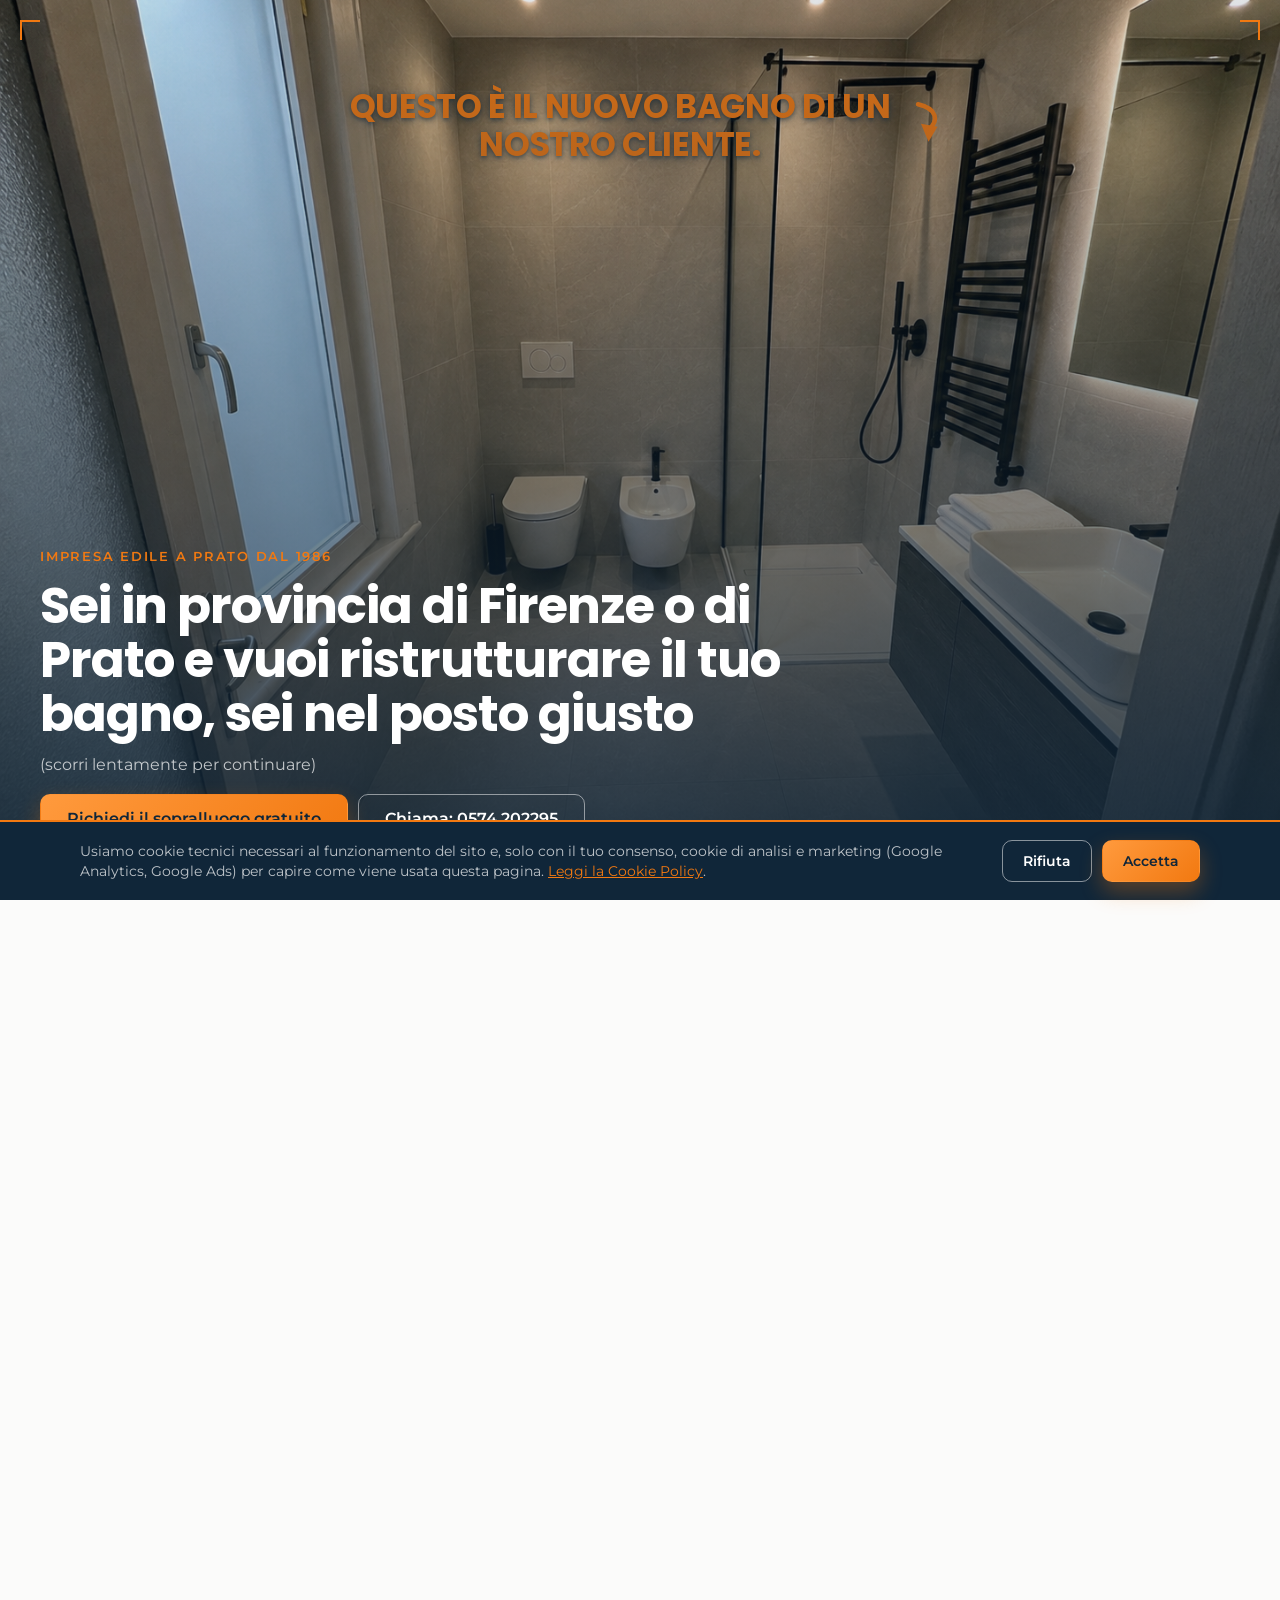
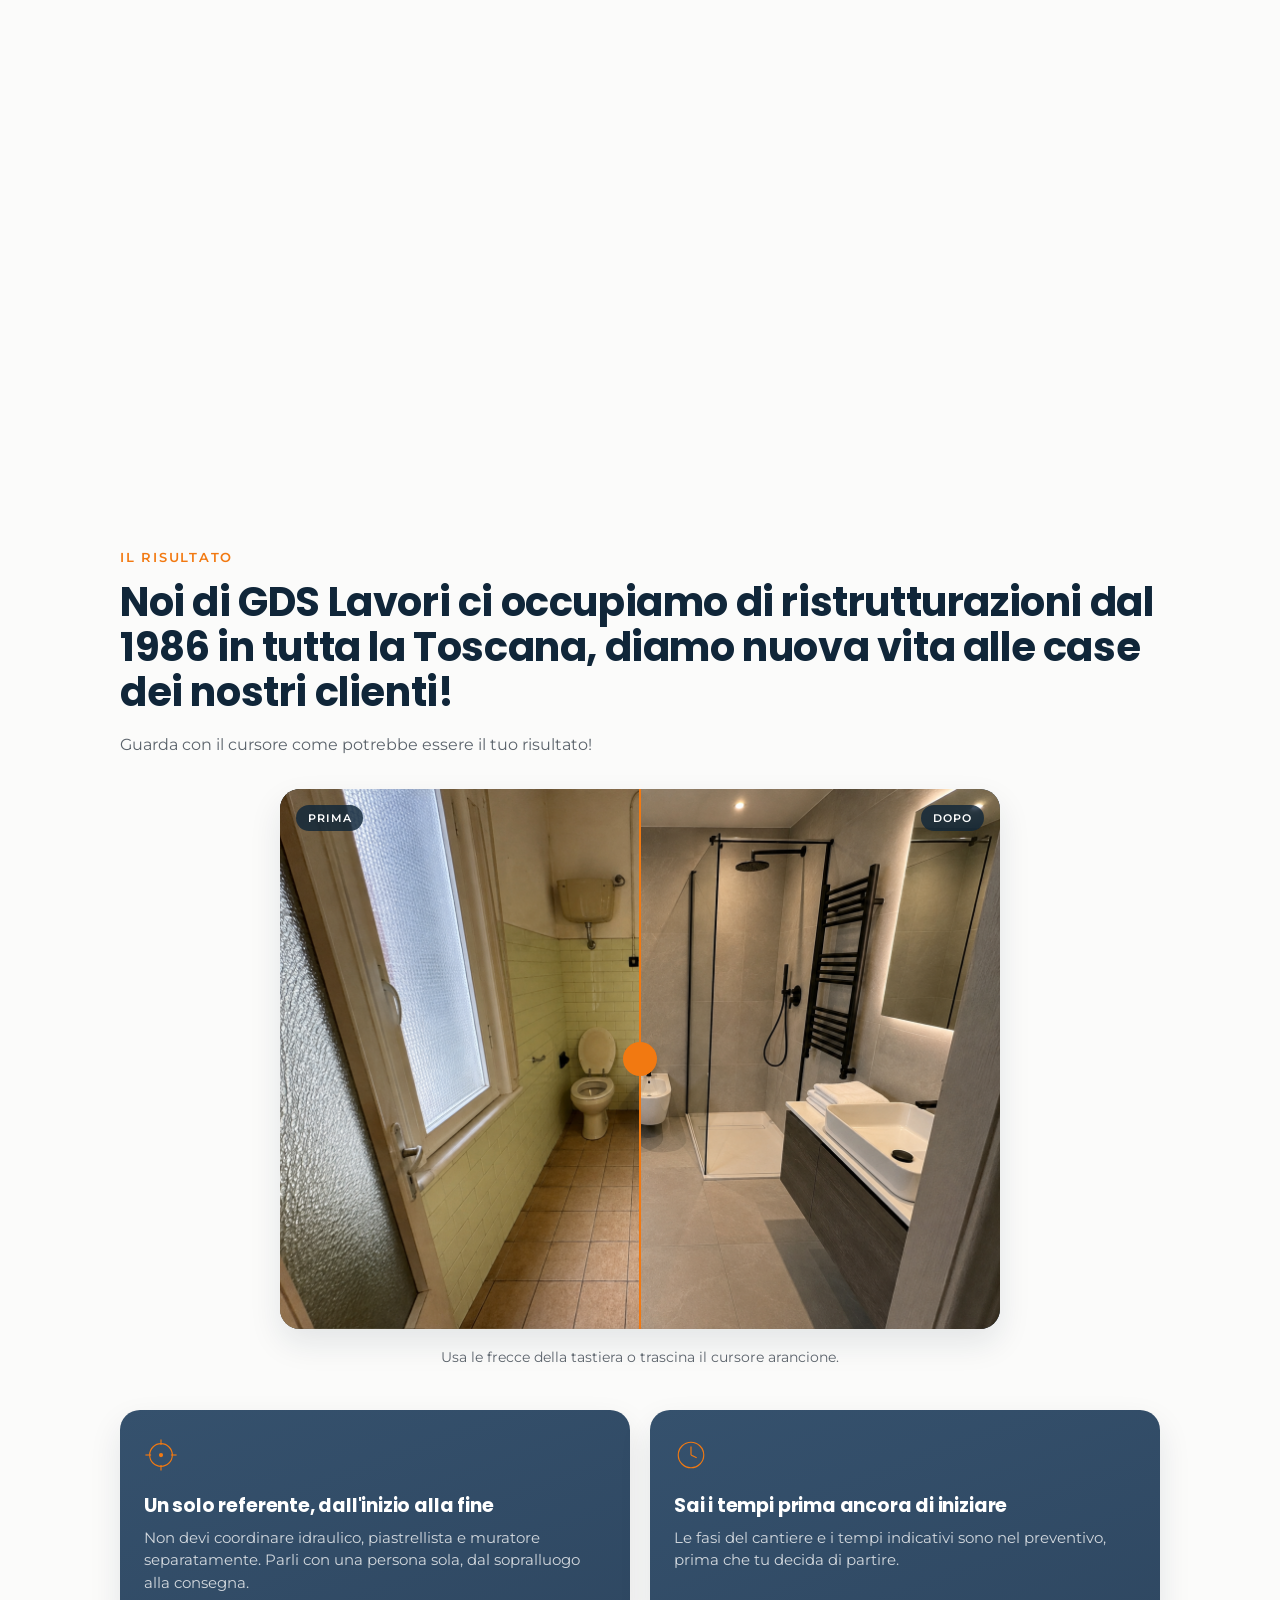
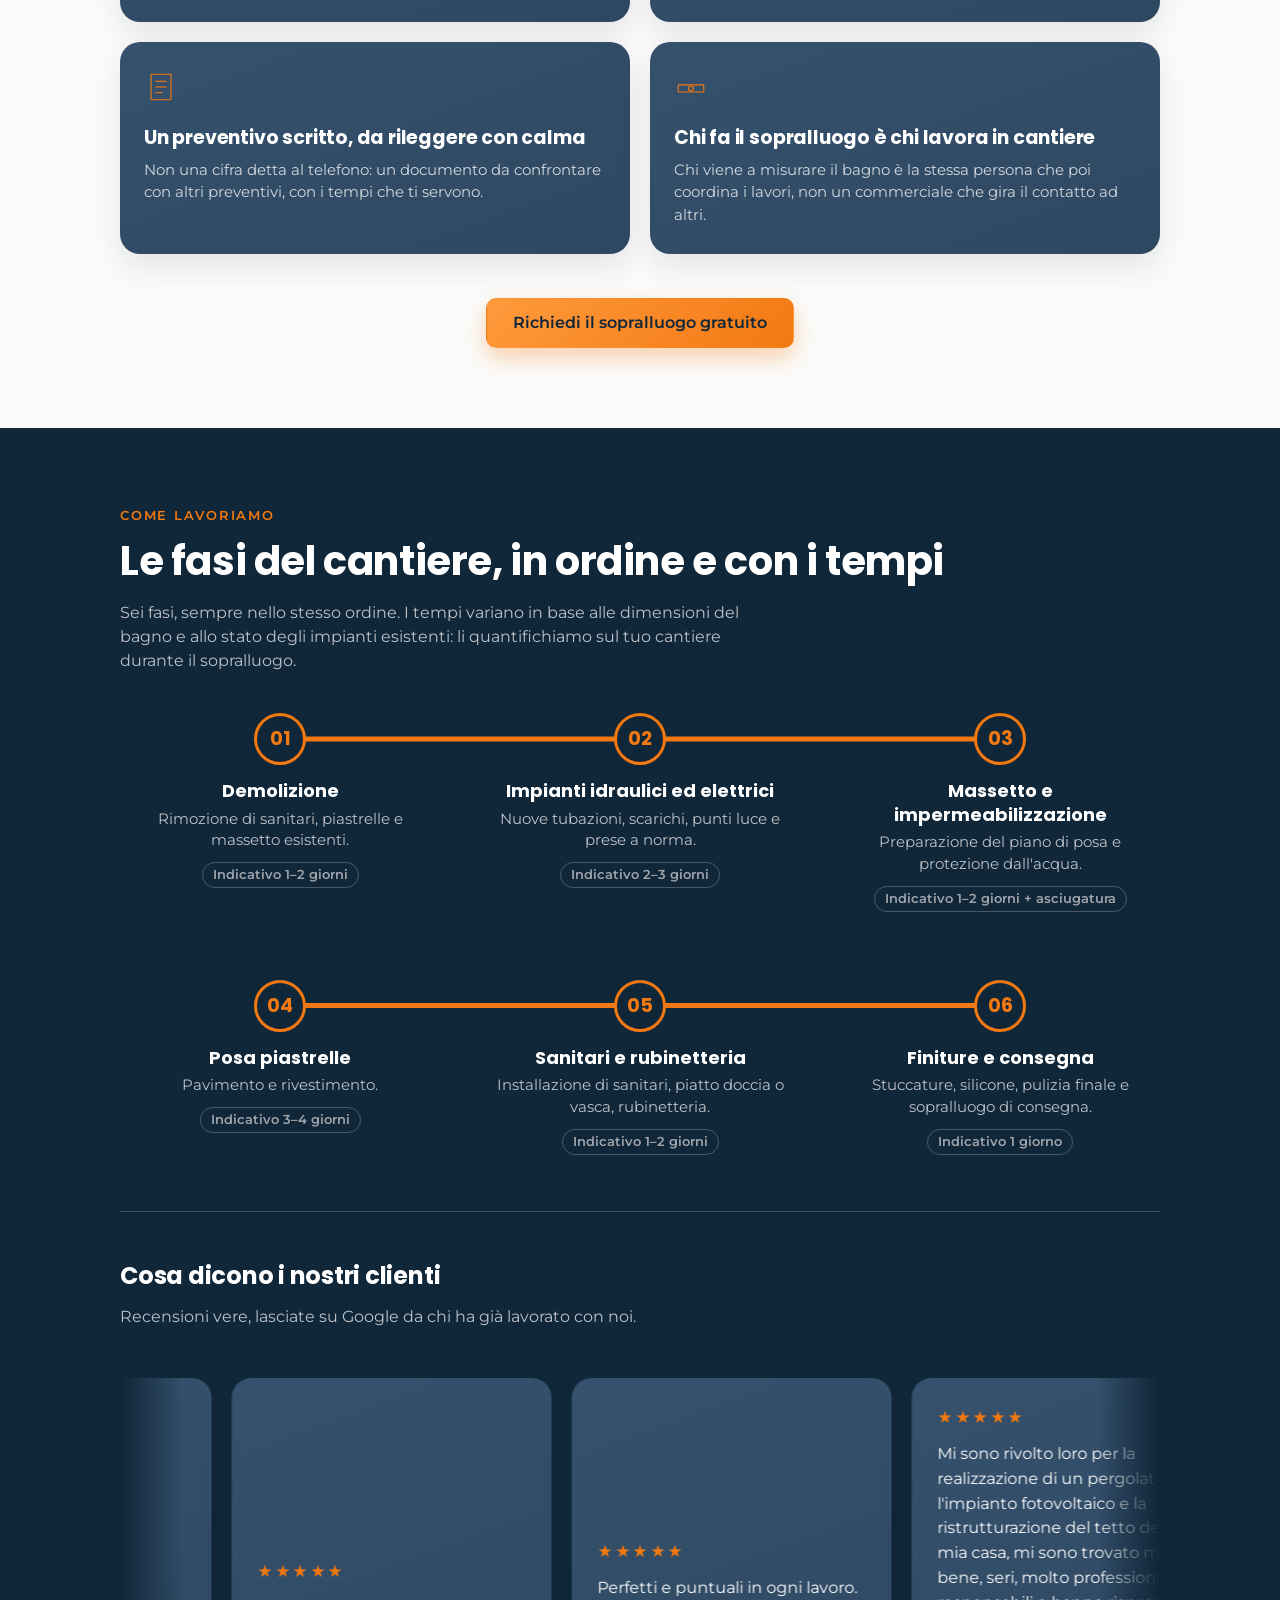
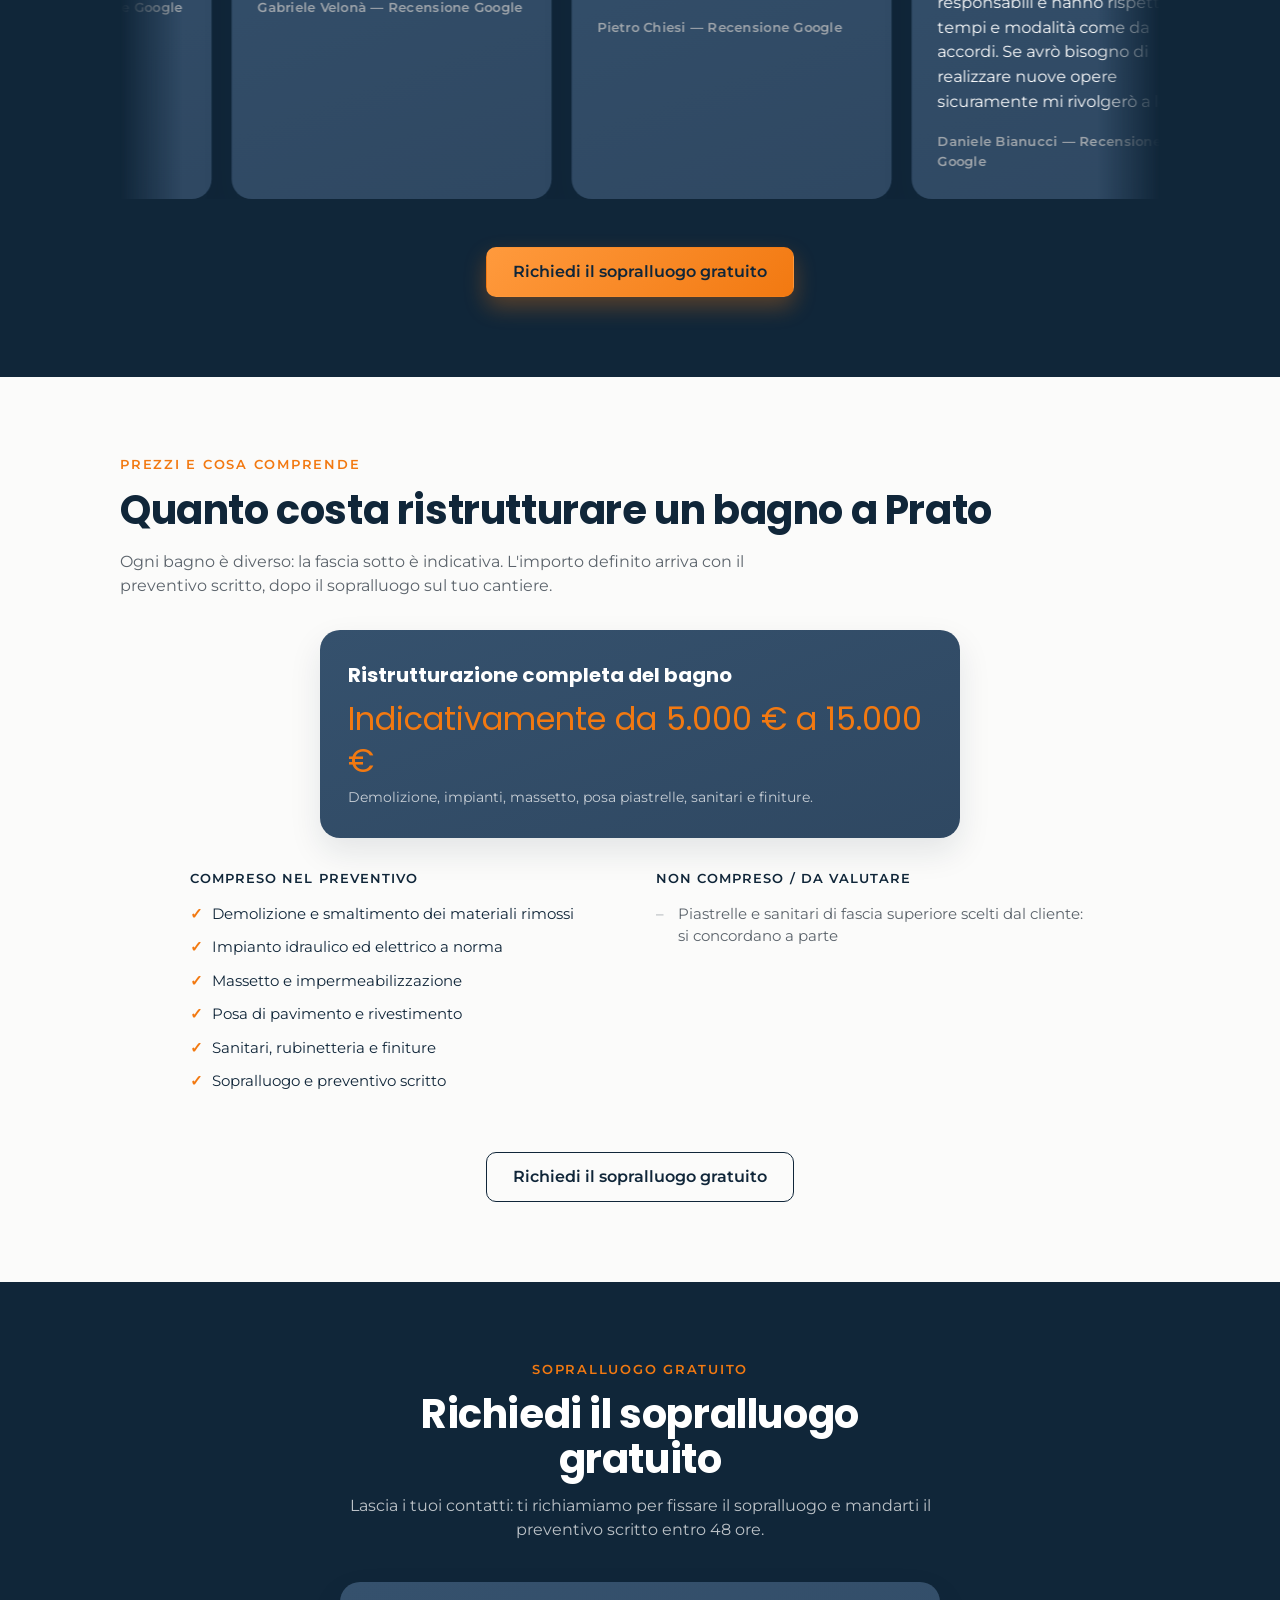
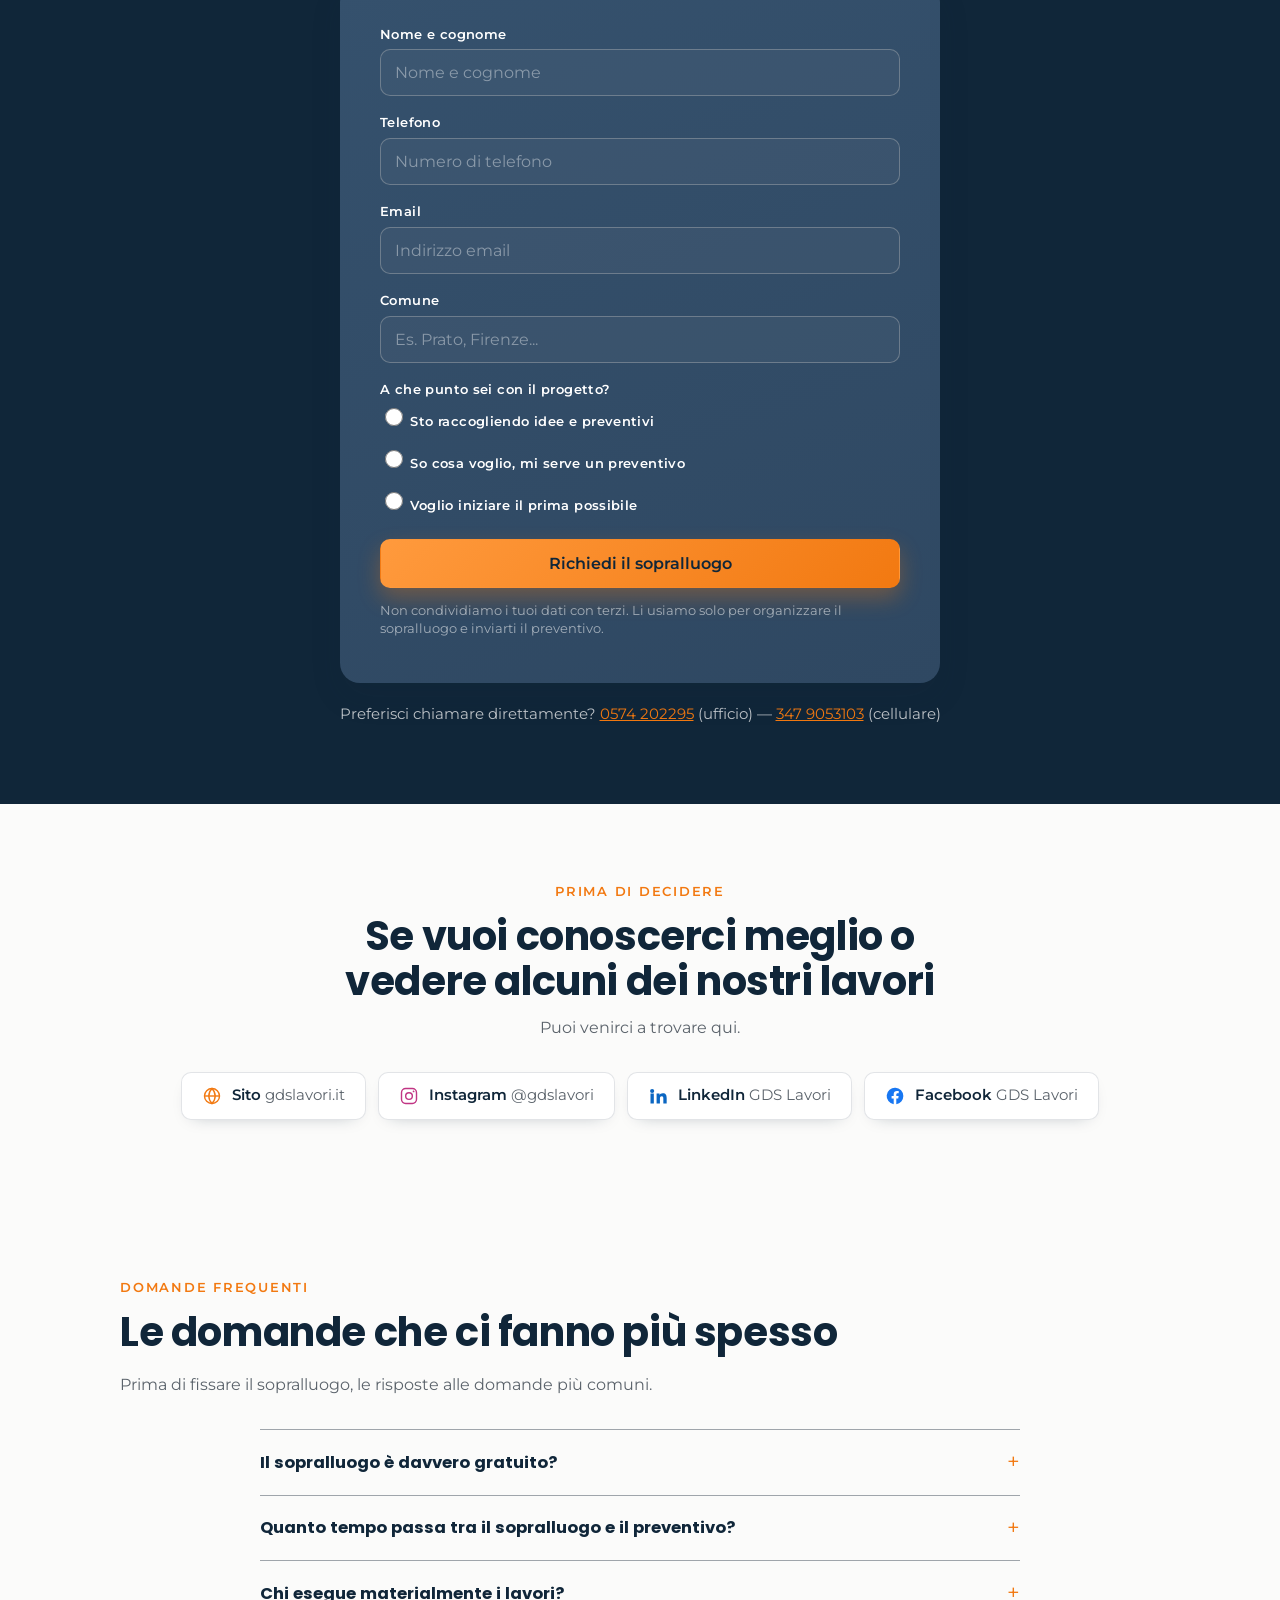
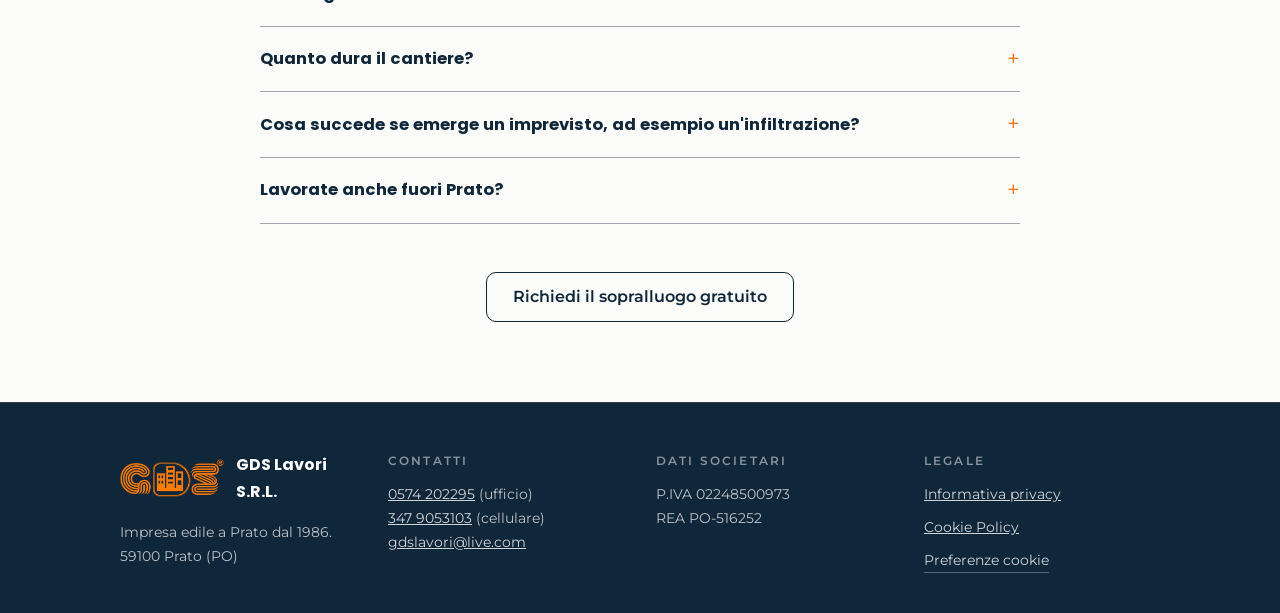
<file: ristrutturazione-bagno-prato.html>
<!DOCTYPE html>
<html lang="it">
<head>
<meta charset="UTF-8">
<meta name="viewport" content="width=device-width, initial-scale=1">
<title>Ristrutturazione Bagno a Prato | Sopralluogo Gratuito – GDS Lavori</title>
<meta name="description" content="Ristrutturazione bagno a Prato con GDS Lavori, impresa edile dal 1986. Sopralluogo gratuito e preventivo scritto entro 48 ore. Un solo referente dall'inizio alla fine.">
<link rel="canonical" href="https://www.gdslavori.it/ristrutturazione-bagno-prato.html">
<meta name="theme-color" content="#102639">
<meta property="og:title" content="Ristrutturazione Bagno a Prato | Sopralluogo Gratuito – GDS Lavori">
<meta property="og:description" content="Impresa edile a Prato dal 1986. Sopralluogo gratuito, preventivo scritto in 48 ore, un solo referente.">
<meta property="og:type" content="website">
<link rel="icon" href="data:image/svg+xml,%3Csvg xmlns='http://www.w3.org/2000/svg' viewBox='0 0 32 32'%3E%3Crect width='32' height='32' fill='%23102639'/%3E%3Cline x1='6' y1='16' x2='26' y2='16' stroke='%23F27911' stroke-width='2.5'/%3E%3Ccircle cx='16' cy='16' r='4' fill='none' stroke='%23F27911' stroke-width='2'/%3E%3C/svg%3E">

<link rel="preconnect" href="https://fonts.googleapis.com">
<link rel="preconnect" href="https://fonts.gstatic.com" crossorigin>
<link href="https://fonts.googleapis.com/css2?family=Poppins:wght@700&family=Montserrat:wght@400;600&family=Architects+Daughter&display=swap" rel="stylesheet">

<!-- Google Consent Mode — lo stato di default va impostato PRIMA che qualunque tag
     Google si attivi: senza consenso salvato, analytics e ads restano "denied" (nessun
     cookie di tracciamento), Google riceve solo dati aggregati/modellizzati. Se l'utente
     aveva già scelto in una visita precedente, si riparte da quella scelta. -->
<script>
  window.dataLayer = window.dataLayer || [];
  function gtag(){ dataLayer.push(arguments); }
  (function(){
    var stored;
    try { stored = localStorage.getItem('gds-cookie-consent'); } catch(e){ stored = null; }
    var granted = stored === 'granted';
    gtag('consent', 'default', {
      'ad_storage': granted ? 'granted' : 'denied',
      'ad_user_data': granted ? 'granted' : 'denied',
      'ad_personalization': granted ? 'granted' : 'denied',
      'analytics_storage': granted ? 'granted' : 'denied',
      'wait_for_update': 500
    });
  })();
</script>

<!-- Google tag (gtag.js) — GA4 + Google Ads, unico loader e unico blocco di config -->
<script async src="https://www.googletagmanager.com/gtag/js?id=G-F5SQ826FX3"></script>
<script>
  gtag('js', new Date());
  gtag('config', 'G-F5SQ826FX3');
  gtag('config', 'G-JE0NJFJWFS');
  gtag('config', 'AW-18318987691');
</script>

<!-- Schema.org LocalBusiness -->
<script type="application/ld+json">
{
  "@context": "https://schema.org",
  "@type": "GeneralContractor",
  "name": "GDS Lavori S.R.L.",
  "telephone": "+390574202295",
  "email": "gdslavori@live.com",
  "foundingDate": "1986",
  "founder": { "@type": "Person", "name": "Mario Del Sapio" },
 "address": {
    "@type": "PostalAddress",
    "addressLocality": "Prato",
    "addressRegion": "PO",
    "postalCode": "59100",
    "addressCountry": "IT"
  },
  "areaServed": [
    { "@type": "City", "name": "Prato" },
    { "@type": "City", "name": "Firenze" }
  ],
  "url": "https://www.gdslavori.it/ristrutturazione-bagno-prato.html",
  "priceRange": "€€"
}
</script>

<style>
  /* ============ TOKENS ============ */
  :root{
    --navy-site:#102639;
    --navy-brand:#2F4862;
    --orange:#F27911;
    --gray:#9FA5AB;
    --paper:#FBFBFA;
    --white:#FFFFFF;

    /* Contrasto AA: il grigio brand (#9FA5AB) su fondi chiari non passa 4.5:1 come testo.
       Resta invariato per bordi/decorazioni; per il testo secondario su chiaro si usa
       una variante scurita della stessa famiglia. */
    --text-secondary-on-light:#5B636B;
    --text-secondary-on-dark:rgba(255,255,255,.72);

    --font-display:'Poppins', Georgia, serif;
    --font-body:'Montserrat', -apple-system, Segoe UI, Roboto, sans-serif;

    --container:1120px;
    --radius:10px;        /* pulsanti ed elementi piccoli: arrotondati, non più squadrati */
    --radius-lg:20px;      /* card e blocchi grandi (immagini, form, prezzi) */
    --line:rgba(16,38,57,.12);
    --shadow-card:0 14px 32px rgba(16,38,57,.10);
    --shadow-cta:0 10px 22px rgba(242,121,17,.32);
    --ease:cubic-bezier(.22,.68,.36,1);
    --header-h:68px;
  }

  *,*::before,*::after{ box-sizing:border-box; }
  html{ scroll-behavior:smooth; overscroll-behavior-x:none; }
  @media (prefers-reduced-motion: reduce){ html{ scroll-behavior:auto; } }

  body{
    margin:0;
    background:var(--paper);
    color:var(--navy-site);
    font-family:var(--font-body);
    font-weight:400;
    line-height:1.3;
    -webkit-font-smoothing:antialiased;
    overflow-x:hidden;
    overscroll-behavior-x:none; /* niente "torna indietro" del browser su swipe/trackpad orizzontale */
  }

  img{ max-width:100%; display:block; }
  h1,h2,h3{ font-family:var(--font-display); font-weight:700; margin:0; }
  p{ margin:0; }
  ul{ margin:0; padding:0; list-style:none; }
  a{ color:inherit; }

  .container{ max-width:var(--container); margin:0 auto; padding:0 20px; }
  @media (min-width:768px){ .container{ padding:0 40px; } }

  section{ padding:56px 0; }
  @media (min-width:768px){ section{ padding:80px 0; } }

  .section--dark{ background:var(--navy-site); color:var(--white); }
  #form,#prezzi,#come-lavoriamo,#faq,#conoscerci,#risultato{ scroll-margin-top:var(--header-h); } /* la fascia fissa non deve coprire il titolo di sezione all'arrivo da un'ancora */
  .section--light{ background:var(--paper); color:var(--navy-site); }

  .eyebrow{
    font-family:var(--font-body);
    font-weight:600;
    font-size:12.5px;
    letter-spacing:.14em;
    text-transform:uppercase;
    color:var(--orange);
    margin:0 0 14px;
  }

  h2{
    font-size:clamp(26px,5vw,40px);
    letter-spacing:-.01em;
    line-height:1.12;
    margin-bottom:18px;
  }
  .section-intro{
    max-width:640px;
    color:var(--text-secondary-on-light);
    font-size:16px;
    line-height:1.5;
    margin-bottom:32px;
  }
  .section--dark .section-intro{ color:var(--text-secondary-on-dark); }

  /* ============ FOCUS ============ */
  a:focus-visible,
  button:focus-visible,
  input:focus-visible,
  summary:focus-visible,
  label:focus-within{
    outline:3px solid var(--orange);
    outline-offset:3px;
    border-radius:1px;
  }

  /* ============ BUTTONS ============ */
  .btn{
    display:inline-flex;
    align-items:center;
    justify-content:center;
    gap:8px;
    font-family:var(--font-body);
    font-weight:600;
    font-size:15.5px;
    padding:14px 26px;
    border-radius:var(--radius);
    text-decoration:none;
    border:1.5px solid transparent;
    cursor:pointer;
    transition:filter .18s var(--ease), transform .18s var(--ease), background-color .18s var(--ease), border-color .18s var(--ease);
    white-space:nowrap;
  }
  .btn--primary{
    background:linear-gradient(135deg, #ff9a3d, var(--orange));
    color:var(--navy-site); /* testo scuro su arancione: unica combinazione che passa AA */
    box-shadow:var(--shadow-cta);
  }
  .btn--primary:hover{ filter:brightness(1.05); }
  .btn--primary:active{ transform:scale(.98); }

  .btn--ghost{
    background:transparent;
    border-color:rgba(255,255,255,.5);
    color:var(--white);
  }
  .btn--ghost:hover{ border-color:var(--orange); color:var(--orange); }

  .btn--ghost-dark{
    background:transparent;
    border-color:var(--navy-site);
    color:var(--navy-site);
  }
  .btn--ghost-dark:hover{ border-color:var(--orange); color:var(--d96b0a, #b95d09); }

  .btn--block{ width:100%; }

  .cta-row{ display:flex; flex-wrap:wrap; gap:10px; }

  /* ============ REVEAL UTILITY ============ */
  .reveal{
    opacity:0;
    transform:translateY(28px);
    transition:opacity .7s var(--ease), transform .7s var(--ease);
  }
  .reveal.is-visible{ opacity:1; transform:translateY(0); }
  .reveal-delay-1{ transition-delay:.1s; }
  .reveal-delay-2{ transition-delay:.2s; }
  .reveal-delay-3{ transition-delay:.3s; }
  .reveal-delay-4{ transition-delay:.4s; }

  /* ============ FASCIA FISSA: logo + CTA, compare dopo l'hero ============ */
  /* Non è una barra di navigazione (nessun link ad altre pagine): solo il marchio e
     un'unica call to action, raggiungibile per il resto dello scroll. Resta fuori
     dalla prima schermata apposta, per lasciare la foto dell'hero intera a vista;
     compare insieme al FAB WhatsApp, stesso trigger. */
  .site-bar{
    position:fixed; top:0; left:0; right:0;
    z-index:60;
    height:var(--header-h);
    display:flex; align-items:center;
    background:rgba(251,251,250,.9);
    -webkit-backdrop-filter:blur(14px);
    backdrop-filter:blur(14px);
    border-bottom:1px solid var(--line);
    box-shadow:0 10px 26px -16px rgba(16,38,57,.25);
    opacity:0; transform:translateY(-100%);
    pointer-events:none;
    transition:transform .3s var(--ease), opacity .3s var(--ease);
  }
  .site-bar.is-visible{ opacity:1; transform:translateY(0); pointer-events:auto; }
  @media (prefers-reduced-motion: reduce){ .site-bar{ transition:opacity .2s linear; } }
  .site-bar__inner{
    width:100%; max-width:1440px; margin:0 auto; padding:0 20px;
    display:flex; align-items:center; justify-content:space-between; gap:16px;
  }
  @media (min-width:768px){ .site-bar__inner{ padding:0 48px; } }
  .site-bar__brand{ display:flex; align-items:center; gap:10px; min-width:0; }
  .site-bar__logo{ height:30px; width:auto; display:block; flex:none; }
  .site-bar__brandtext{
    display:flex; flex-direction:column; line-height:1.2;
    font-family:var(--font-body); font-weight:600; font-size:13px;
    color:var(--navy-site); letter-spacing:.01em; white-space:nowrap;
  }
  .site-bar__brandtext small{
    font-weight:400; font-size:10px; letter-spacing:.03em;
    color:var(--text-secondary-on-light);
  }
  @media (max-width:480px){ .site-bar__brandtext{ display:none; } }
  .site-bar .btn{ padding:11px 18px; font-size:14px; min-height:auto; flex:none; }
  @media (max-width:420px){ .site-bar .btn{ padding:10px 14px; font-size:13px; } }

  /* ============ HERO: SCENA FISSATA (pinned scroll scene, vanilla) ============ */
  /* .hero-scene fornisce la corsa di scroll; .hero resta agganciato (sticky) per
     tutta quella corsa mentre lo script aggiorna --zoom/--shutter/--lift in base al
     progresso. Nessuna libreria: solo position:sticky + un rAF-loop leggero. */
  .hero-scene{
    position:relative;
    height:230vh; /* più alta = più corsa di scroll = transizione più lenta e graduale al tocco del touchpad */
    padding:0; /* la regola globale "section{padding:64px 0}" non deve toccare la scena fissata */
  }

  .hero{
    position:sticky;
    top:0;
    height:100vh;
    min-height:560px;
    overflow:hidden;
    background:var(--navy-site);
    --zoom:1; --zoom2:1.04; --fade:0; --lift:0;
  }

  .hero-photo-wrap{
    position:absolute; inset:0;
    background:repeating-linear-gradient(135deg, var(--navy-brand) 0 12px, #263e54 12px 24px);
    clip-path:inset(23% 0 77% 0); /* sliver iniziale allineato alla linea di livella al 23% */
    animation:img-reveal .9s var(--ease) forwards;
    animation-delay:.4s;
  }
  @keyframes img-reveal{ to{ clip-path:inset(0 0 0 0); } }
  .hero-photo{
    position:absolute; inset:0;
    width:100%; height:100%;
    object-fit:cover;
    background:var(--navy-brand); /* colore di fondo finché il video non è pronto */
    transform:scale(var(--zoom,1));
  }

  .hero-scrim{
    position:absolute; inset:0;
    background:linear-gradient(180deg, rgba(16,38,57,.12) 0%, rgba(16,38,57,.5) 55%, rgba(16,38,57,.93) 100%);
  }

  /* Chiusura: dissolvenza incrociata verso la foto "prima" — non un taglio netto.
     Le due foto si muovono a velocità di zoom opposte (una entra, l'altra si posa)
     per dare profondità alla sfumata, invece di una semplice opacità piatta. */
  .hero-shutter{
    position:absolute; inset:0;
    z-index:5;
    opacity:var(--fade,0);
    pointer-events:none;
  }
  .hero-shutter-photo{
    position:absolute; inset:0;
    width:100%; height:100%;
    object-fit:cover;
    transform:scale(var(--zoom2,1.15));
  }

  /* Scritte "adesivo": stessa posizione, sopra la linea di livella. Sono staccate
     dal ritaglio della foto (altrimenti il bordo del ritaglio, passando proprio da
     lì vicino, taglierebbe la scritta a metà per un istante) — lo scroll le scambia
     con uno scatto netto, non una dissolvenza legata al ritaglio. */
  .hero-bubble{
    position:absolute;
    left:50%; top:14%;
    transform:translate(-50%,-50%);
    z-index:6; /* sopra sia la foto base sia l'otturatore (z-index:5): lo scambio è indipendente dalla dissolvenza */
    display:flex; flex-direction:row; align-items:flex-start; gap:2px;
    max-width:min(94vw,620px);
    padding:0 8px;
    font-family:var(--font-display);
    font-weight:700;
    text-transform:uppercase;
    letter-spacing:-.01em;
    font-size:clamp(16px,4.8vw,33px);
    line-height:1.15;
    text-align:center;
    color:var(--orange);
    text-shadow:0 2px 4px rgba(16,38,57,.55), 0 1px 12px rgba(16,38,57,.35);
    pointer-events:none;
    opacity:1;
    transition:opacity .2s ease;
  }
  /* Il testo può andare a capo se non entra in una riga: min-width:0 sblocca il
     restringimento dentro un contenitore flex (di default un elemento flex non
     scende mai sotto la sua larghezza naturale, quindi senza questo il testo lungo
     usciva dai bordi dello schermo invece di andare a capo). */
  .hero-bubble__text{ flex:1 1 auto; min-width:0; }
  .hero-bubble--reality{ opacity:0; }
  .hero.is-flipped .hero-bubble--dream{ opacity:0; }
  .hero.is-flipped .hero-bubble--reality{ opacity:1; }
  .hero-bubble__arrow{ width:30px; height:42px; flex:none; margin-top:14px; margin-left:8px; overflow:visible; transform:scaleX(-1); }
  .hero-bubble__arrow-tail{ fill:none; stroke:var(--orange); stroke-width:6; stroke-linecap:round; }
  .hero-bubble__arrow-head{ fill:var(--orange); }
  @media (prefers-reduced-motion: reduce){ .hero-bubble{ transition:none; } }

  .hero-tick{
    position:absolute;
    width:20px; height:20px;
    border-color:var(--orange);
    border-style:solid;
    opacity:0;
    z-index:2;
    animation:tick-in .5s var(--ease) forwards;
  }
  .hero-tick--tl{ top:20px; left:20px; border-width:2px 0 0 2px; animation-delay:.05s; }
  .hero-tick--tr{ top:20px; right:20px; border-width:2px 2px 0 0; animation-delay:.15s; }
  .hero-tick--bl{ bottom:20px; left:20px; border-width:0 0 2px 2px; animation-delay:.15s; }
  .hero-tick--br{ bottom:20px; right:20px; border-width:0 2px 2px 0; animation-delay:.25s; }
  @keyframes tick-in{ from{ opacity:0; } to{ opacity:1; } }


  .hero-copy{
    position:relative; z-index:3;
    height:100%;
    display:flex; flex-direction:column; justify-content:flex-end;
    padding:20px 20px 24px;
    max-width:640px;
    transform:translateY(calc(var(--lift,0) * 1px));
  }
  @media (min-width:768px){ .hero-copy{ padding:24px 40px 56px; max-width:840px; } }

  .hero-copy .eyebrow{
    opacity:0; transform:translateY(12px);
    animation:fade-up .6s var(--ease) forwards;
    animation-delay:.55s;
  }
  .hero h1{
    font-size:clamp(30px,5.4vw,50px);
    letter-spacing:-.02em;
    line-height:1.08;
    color:var(--white);
    opacity:0; transform:translateY(16px);
    animation:fade-up .7s var(--ease) forwards;
    animation-delay:.68s;
  }
  .hero-sub{
    margin-top:12px;
    font-size:16px;
    line-height:1.44;
    color:var(--text-secondary-on-dark);
    max-width:46ch;
    opacity:0; transform:translateY(16px);
    animation:fade-up .7s var(--ease) forwards;
    animation-delay:.85s;
  }
  .hero-cta{
    margin-top:18px;
    opacity:0; transform:translateY(16px);
    animation:fade-up .7s var(--ease) forwards;
    animation-delay:1.02s;
  }
  @keyframes fade-up{ to{ opacity:1; transform:translateY(0); } }

  /* Fallback riduzione movimento: niente pin, niente parallasse. La foto torna un
     blocco normale sopra il testo, tutto visibile subito, senza corsa di scroll vuota. */
  @media (prefers-reduced-motion: reduce){
    .hero-scene{ height:auto !important; }
    .hero{
      position:relative !important; top:auto !important;
      height:auto !important; min-height:0 !important;
      opacity:1 !important; transform:none !important;
    }
    /* Senza animazione non c'è scroll che riveli la trasformazione: niente "prima" a vista,
       si mostra subito e solo il risultato finito, come richiesto per l'hero. */
    .hero-photo-wrap{
      position:relative !important; height:46vh !important; min-height:260px !important;
      animation:none !important; clip-path:inset(0) !important;
    }
    .hero-scrim{ display:none !important; }
    .hero-shutter{ display:none !important; }
    .hero-bubble{ display:none !important; } /* la battuta funziona solo con lo scroll: senza, niente scritte */
    .hero-tick{ animation:none !important; opacity:1 !important; transform:none !important; }
    .hero-copy{ position:relative !important; height:auto !important; padding:28px 20px 0 !important; max-width:none !important; transform:none !important; }
    .hero-copy .eyebrow,.hero h1,.hero-sub,.hero-cta{ animation:none !important; opacity:1 !important; transform:none !important; }
  }

  /* ============ BEFORE/AFTER SLIDER ============ */
  .compare{
    position:relative;
    max-width:720px;
    margin:0 auto 44px;
    aspect-ratio:4/3;
    overflow:hidden;
    border-radius:var(--radius-lg);
    box-shadow:var(--shadow-card);
    background:repeating-linear-gradient(135deg, var(--navy-brand) 0 10px, #263e54 10px 20px);
  }
  .compare-img{ position:absolute; inset:0; width:100%; height:100%; object-fit:cover; color:transparent; font-size:0; }
  .compare-after{ clip-path:inset(0 calc(100% - var(--pos,50%)) 0 0); }
  .compare-label{
    position:absolute; top:16px;
    background:rgba(16,38,57,.82);
    color:var(--white);
    font-size:11px; font-weight:600; letter-spacing:.08em; text-transform:uppercase;
    padding:6px 12px;
    border-radius:100px;
  }
  .compare-label--before{ left:16px; }
  .compare-label--after{ right:16px; }
  .compare-handle{
    position:absolute; top:0; bottom:0;
    left:var(--pos,50%);
    width:2px;
    background:var(--orange);
    transform:translateX(-1px);
    pointer-events:none;
  }
  .compare-handle::after{
    content:'';
    position:absolute; top:50%; left:50%;
    width:34px; height:34px;
    background:var(--orange);
    border-radius:50%;
    transform:translate(-50%,-50%);
  }
  .compare-range{
    position:absolute; inset:0;
    width:100%; height:100%;
    margin:0;
    -webkit-appearance:none; appearance:none;
    background:transparent;
    cursor:ew-resize;
  }
  .compare-range::-webkit-slider-thumb{
    -webkit-appearance:none;
    width:34px; height:34px;
    background:transparent;
  }
  .compare-range::-moz-range-thumb{ width:34px; height:34px; background:transparent; border:none; }
  .compare-range::-moz-range-track{ background:transparent; }
  .compare-hint{
    text-align:center;
    font-size:13.5px;
    color:var(--text-secondary-on-light);
    margin-top:-24px;
    margin-bottom:44px;
  }

  /* ============ BENEFITS ============ */
  .benefit-grid{
    display:grid;
    gap:20px;
    grid-template-columns:1fr;
  }
  @media (min-width:640px){ .benefit-grid{ grid-template-columns:1fr 1fr; } }
  .benefit-card{
    background:linear-gradient(160deg, #35516d, var(--navy-brand));
    color:var(--white);
    padding:28px 24px;
    border-radius:var(--radius-lg);
    box-shadow:var(--shadow-card);
  }
  .benefit-icon{ color:var(--orange); margin-bottom:16px; }
  .benefit-card h3{
    font-size:19px;
    margin-bottom:8px;
    letter-spacing:-.01em;
  }
  .benefit-card p{
    font-size:15px;
    line-height:1.5;
    color:rgba(255,255,255,.78);
  }

  /* ============ PHASES / TIMELINE "A SERPENTINA" ============ */
  /* Sei tappe, sempre le stesse; un unico percorso SVG le collega in ordine
     seguendo la loro posizione reale sulla pagina — calcolata in JS, non scritta a
     mano. Su mobile le card restano impilate in un'unica colonna e il percorso
     diventa quindi una linea verticale dritta; da ~940px in su diventano una
     griglia 3+3 e lo stesso percorso serpeggia da destra a sinistra tra le due
     righe, senza bisogno di markup diverso tra le due versioni. Il tracciato è
     disegnato due volte: uno sottile e fisso sempre visibile (il "binario"), uno
     arancione più marcato che si disegna con un'animazione quando la sezione
     entra nello schermo (stroke-dashoffset, l'effetto "tratto a penna"). */
  .phases{ position:relative; }
  .phase-list{
    position:relative;
    display:flex;
    flex-direction:column;
    gap:44px;
    padding-top:8px;
  }
  .phase-path-svg{
    position:absolute; inset:0;
    width:100%; height:100%;
    z-index:1;
    overflow:visible;
    pointer-events:none;
  }
  .phase-path-track{
    fill:none;
    stroke:rgba(159,165,171,.25);
    stroke-width:2.5px;
    stroke-linecap:round;
    stroke-linejoin:round;
  }
  .phase-path-draw{
    fill:none;
    stroke:var(--orange);
    stroke-width:5px;
    stroke-linecap:round;
    stroke-linejoin:round;
    transition:stroke-dashoffset 1.6s var(--ease);
  }
  @media (prefers-reduced-motion: reduce){ .phase-path-draw{ transition:none; } }

  .phase{
    position:relative;
    z-index:2;
    /* Il pallino sta fuori dal flusso, ancorato in alto a sinistra della card: il
       testo (indentato di padding-left) non gli passa mai sopra, e la linea che
       attraversa la card orizzontalmente — passando per il centro del pallino,
       a x=26px — resta sempre in quella corsia libera, mai dentro alle righe di
       testo, qualunque sia la lunghezza del titolo o della descrizione. */
    padding-left:70px;
    min-height:52px;
    opacity:0;
    transform:translateY(18px);
    transition:opacity .55s var(--ease), transform .55s var(--ease);
  }
  .phase.is-visible{ opacity:1; transform:translateY(0); }
  .phase-badge{
    position:absolute;
    left:0; top:0;
    width:52px; height:52px;
    border-radius:50%;
    background:var(--navy-site); /* stesso colore dello sfondo: "spegne" il tratto della linea che ci passa dietro */
    border:3px solid var(--orange);
    color:var(--orange);
    font-family:var(--font-display);
    font-weight:700;
    font-size:19px;
    display:grid;
    place-items:center;
  }
  .phase h3{ font-size:18px; color:var(--white); margin-bottom:6px; padding-top:6px; }
  .phase p{ font-size:14.5px; color:var(--text-secondary-on-dark); line-height:1.5; max-width:34ch; }
  .phase-time{
    display:inline-block;
    margin-top:10px;
    font-size:12.5px;
    font-weight:600;
    color:var(--gray);
    border:1px solid rgba(159,165,171,.4);
    padding:4px 10px;
    border-radius:100px;
  }
  @media (min-width:940px){
    .phase-list{
      display:grid;
      grid-template-columns:repeat(3,1fr);
      column-gap:40px;
      row-gap:68px;
    }
    /* Da qui in su il pallino torna al centro, sopra al testo invece che a
       fianco: il percorso SVG (calcolato in JS) sa già che deve deviare fuori
       dalla griglia per scendere da una riga alla successiva, quindi il testo
       resta comunque libero anche in questa disposizione. */
    .phase{ padding-left:0; display:flex; flex-direction:column; align-items:center; text-align:center; }
    .phase-badge{ position:static; margin:0 auto 14px; }
    .phase h3{ padding-top:0; }
    .phase p{ max-width:30ch; }
  }

  .phase-note{
    margin-top:8px;
    font-size:13.5px;
    color:var(--text-secondary-on-dark);
    max-width:60ch;
  }

  .differentiator{
    margin-top:56px;
    padding-top:48px;
    border-top:1px solid rgba(159,165,171,.3);
  }
  .differentiator h3{
    font-size:24px;
    color:var(--white);
    margin-bottom:14px;
    letter-spacing:-.01em;
  }
  .differentiator p{
    font-size:16px;
    line-height:1.55;
    color:var(--text-secondary-on-dark);
    max-width:62ch;
  }

  /* ============ MARQUEE RECENSIONI ============ */
  /* Scorrimento continuo e infinito: il set di card è duplicato una volta nel markup,
     il JS trasla il binario con requestAnimationFrame e "avvolge" la posizione ogni
     volta che supera la larghezza di un set, così sembra non finire mai. In più si può
     trascinare col dito/mouse per scorrere manualmente: touch-action:pan-y impedisce al
     browser di leggere lo swipe orizzontale come gesto "torna indietro". */
  .reviews{ margin-top:48px; }
  .reviews__viewport{
    overflow:hidden;
    -webkit-mask-image:linear-gradient(90deg, transparent 0, #000 6%, #000 94%, transparent 100%);
    mask-image:linear-gradient(90deg, transparent 0, #000 6%, #000 94%, transparent 100%);
  }
  .reviews__track{
    display:flex;
    width:max-content;
    gap:20px;
    will-change:transform;
    touch-action:pan-y;
    cursor:grab;
    user-select:none;
  }
  .reviews__track:active{ cursor:grabbing; }
  .review-card{
    flex:0 0 auto;
    width:min(78vw,320px);
    background:linear-gradient(160deg, #35516d, var(--navy-brand));
    border-radius:var(--radius-lg);
    padding:28px 26px;
    display:flex;
    flex-direction:column;
    justify-content:center;
    min-height:180px;
    box-shadow:var(--shadow-card);
    transform:translate3d(0,0,0);
    transition:transform .3s var(--ease), box-shadow .3s var(--ease);
  }
  .review-card:hover{
    transform:translate3d(0,-6px,0);
    box-shadow:0 20px 40px rgba(16,38,57,.4);
  }
  .review-card__stars{ color:var(--orange); font-size:17px; letter-spacing:.15em; margin-bottom:14px; }
  .review-card p.review-card__text{ font-size:16px; line-height:1.55; color:var(--white); max-width:none; margin-bottom:16px; }
  .review-card p.review-card__author{ font-size:13px; font-weight:600; color:var(--gray); letter-spacing:.02em; }

  /* ============ PRICING ============ */
  .price-card{
    max-width:640px;
    margin:0 auto 32px;
    background:linear-gradient(160deg, #35516d, var(--navy-brand));
    color:var(--white);
    padding:32px 28px;
    border-radius:var(--radius-lg);
    box-shadow:var(--shadow-card);
  }
  .price-card h3{ font-size:20px; margin-bottom:6px; }
  .price-value{
    font-family:var(--font-display);
    font-size:clamp(24px,5vw,32px);
    color:var(--orange);
    margin:10px 0 6px;
  }
  .price-caption{ font-size:14px; color:var(--text-secondary-on-dark); }

  .included-cols{
    display:grid;
    gap:32px;
    grid-template-columns:1fr;
    max-width:900px;
    margin:0 auto;
  }
  @media (min-width:700px){ .included-cols{ grid-template-columns:1fr 1fr; } }
  .included-title{
    font-family:var(--font-body);
    font-weight:600;
    font-size:13px;
    letter-spacing:.08em;
    text-transform:uppercase;
    margin-bottom:16px;
    color:var(--navy-site);
  }
  .included-list li{
    font-size:15px;
    line-height:1.5;
    padding-left:22px;
    position:relative;
    margin-bottom:11px;
    color:var(--navy-site);
  }
  .included-list--yes li::before{ content:'✓'; position:absolute; left:0; color:var(--orange); font-weight:700; }
  .included-list--no li{ color:var(--text-secondary-on-light); }
  .included-list--no li::before{ content:'–'; position:absolute; left:0; color:var(--gray); }
  /* ============ CONOSCERCI MEGLIO / SOCIAL ============ */
  .social-row{
    display:flex; flex-wrap:wrap; gap:12px; justify-content:center;
    margin-top:8px;
  }
  .social-btn{
    display:inline-flex; align-items:center; gap:10px;
    padding:13px 20px;
    border:1.5px solid var(--line);
    border-radius:var(--radius);
    background:var(--white);
    font-family:var(--font-body); font-weight:600; font-size:14.5px;
    color:var(--navy-site); text-decoration:none;
    box-shadow:0 6px 18px -12px rgba(16,38,57,.4);
    transition:border-color .18s var(--ease), transform .18s var(--ease), box-shadow .18s var(--ease);
  }
  .social-btn:hover{
    border-color:var(--orange);
    transform:translateY(-2px);
    box-shadow:0 12px 26px -14px rgba(16,38,57,.5);
  }
  .social-btn svg{ width:20px; height:20px; flex:none; }
  .social-btn__handle{ font-weight:400; color:var(--text-secondary-on-light); }
  .social-btn--site svg{ color:var(--orange); }
  .social-btn--ig svg{ color:#C13584; }
  .social-btn--li svg{ color:#0A66C2; }
  .social-btn--fb svg{ color:#1877F2; }
  @media (max-width:420px){
    .social-row{ flex-direction:column; }
    .social-btn{ justify-content:flex-start; }
  }

  /* ============ FAQ ============ */
  .faq{ max-width:760px; margin:0 auto; }
  .faq details{
    border-bottom:1px solid var(--gray);
    padding:18px 0;
  }
  .faq details:first-child{ border-top:1px solid var(--gray); }
  .faq summary{
    cursor:pointer;
    list-style:none;
    font-family:var(--font-display);
    font-weight:700;
    font-size:16.5px;
    display:flex;
    justify-content:space-between;
    align-items:center;
    gap:16px;
  }
  .faq summary::-webkit-details-marker{ display:none; }
  .faq summary::after{
    content:'+';
    font-family:var(--font-body);
    font-weight:400;
    font-size:22px;
    color:var(--orange);
    flex-shrink:0;
    transition:transform .25s var(--ease);
  }
  .faq details[open] summary::after{ content:'–'; }
  .faq-answer{
    font-size:15px;
    line-height:1.55;
    color:var(--text-secondary-on-light);
    margin-top:12px;
    max-width:64ch;
  }

  /* ============ FORM ============ */
  .form-card{
    max-width:600px;
    margin:0 auto;
    background:linear-gradient(160deg, #35516d, var(--navy-brand));
    padding:32px 24px;
    border-radius:var(--radius-lg);
    box-shadow:var(--shadow-card);
  }
  @media (min-width:600px){ .form-card{ padding:44px 40px; } }
  .form-row{ margin-bottom:18px; }
  .form-row label{
    display:block;
    font-size:13px;
    font-weight:600;
    letter-spacing:.03em;
    margin-bottom:7px;
    color:var(--white);
  }
  .form-row input[type="text"],
  .form-row input[type="tel"],
  .form-row input[type="email"]{
    width:100%;
    font-family:var(--font-body);
    font-size:16px;
    padding:13px 14px;
    border:1.5px solid rgba(159,165,171,.5);
    background:rgba(255,255,255,.04);
    color:var(--white);
    border-radius:var(--radius);
  }
  .form-row input::placeholder{ color:rgba(255,255,255,.4); }
  .radio-group{ display:flex; flex-direction:column; gap:10px; }
  .radio-option{
    display:flex; align-items:center; gap:10px;
    font-size:14.5px;
    color:rgba(255,255,255,.85);
  }
  .radio-option input{ accent-color:var(--orange); width:18px; height:18px; flex-shrink:0; }
  .form-note{
    font-size:12.5px;
    color:rgba(255,255,255,.55);
    margin-top:14px;
    line-height:1.5;
  }
  .form-alt{
    text-align:center;
    margin-top:22px;
    font-size:14.5px;
    color:var(--text-secondary-on-dark);
  }
  .form-alt a{ color:var(--orange); text-decoration:underline; }
  .visually-hidden{
    position:absolute !important;
    width:1px; height:1px;
    padding:0; margin:-1px;
    overflow:hidden;
    clip:rect(0,0,0,0);
    white-space:nowrap; border:0;
  }

  /* ============ FOOTER ============ */
  footer{
    background:var(--navy-site);
    color:var(--text-secondary-on-dark);
    padding:48px 0 100px;
    font-size:14px;
    line-height:1.7;
    border-top:1px solid rgba(159,165,171,.2);
  }
  @media (min-width:768px){ footer{ padding-bottom:40px; } }
  footer a{ color:rgba(255,255,255,.8); text-decoration:underline; }
  .footer-grid{
    display:grid;
    grid-template-columns:repeat(auto-fit,minmax(220px,1fr));
    gap:32px;
  }
  .footer-brand{ display:flex; align-items:center; gap:12px; margin-bottom:16px; }
  .footer-logo{ height:38px; width:auto; display:block; }
  .footer-name{ font-family:var(--font-display); font-weight:700; font-size:16px; color:var(--white); }
  .footer-col-title{
    margin-bottom:12px;
    font-size:12px; font-weight:600; letter-spacing:.18em; text-transform:uppercase;
    color:rgba(255,255,255,.5);
  }
  .footer-links{ display:flex; flex-direction:column; gap:9px; }
  .footer-links button{
    align-self:flex-start; padding:0; background:transparent; border:0;
    border-bottom:1px solid rgba(255,255,255,.3);
    font:inherit; color:rgba(255,255,255,.8); cursor:pointer;
  }

  /* ============ STICKY MOBILE CTA ============ */
  .sticky-cta{
    position:fixed;
    left:0; right:0; bottom:0;
    z-index:40;
    display:flex;
    gap:10px;
    padding:10px 14px;
    background:var(--navy-site);
    border-top:1px solid rgba(159,165,171,.3);
    transform:translateY(100%);
    transition:transform .3s var(--ease);
  }
  .sticky-cta.is-visible{ transform:translateY(0); }
  .sticky-cta .btn{ flex:1; padding:12px 10px; font-size:14px; }
  @media (min-width:900px){ .sticky-cta{ display:none; } }
  @media (prefers-reduced-motion: reduce){ .sticky-cta{ transition:none; } }

  /* ============ WHATSAPP, SEMPRE PRESENTE ============ */
  /* Un canale di contatto diretto in più, non un link social: resta visibile per
     tutto lo scroll, come il "Chiama" già presente altrove nella pagina. */
  .wa-fab{
    position:fixed; right:18px; bottom:18px;
    z-index:55;
    display:inline-flex; align-items:center; gap:10px;
    padding:14px 20px 14px 15px;
    background:#25D366; color:#fff;
    font-family:var(--font-body); font-weight:600; font-size:14px;
    border-radius:100px;
    box-shadow:0 12px 28px -10px rgba(37,211,102,.55), 0 4px 12px rgba(0,0,0,.18);
    opacity:0; transform:translateY(12px); pointer-events:none;
    transition:transform .25s var(--ease), background-color .2s var(--ease), opacity .25s var(--ease);
  }
  /* Compare solo dopo l'hero: nella prima schermata i CTA dell'hero bastano già,
     un FAB in più lì sopra si sovrapporrebbe ai loro pulsanti. */
  .wa-fab.is-visible{ opacity:1; transform:translateY(0); pointer-events:auto; }
  @media (prefers-reduced-motion: reduce){ .wa-fab{ transition:opacity .2s linear; } }
  .wa-fab:hover{ transform:translateY(-2px); background:#1fb958; }
  .wa-fab__icon{ width:22px; height:22px; flex:none; position:relative; }
  .wa-fab__icon svg{ width:100%; height:100%; display:block; }
  .wa-fab__icon::before{
    content:''; position:absolute; inset:-6px; border-radius:50%;
    border:2px solid #25D366; opacity:0;
    animation:wa-pulse 2.4s ease-out infinite;
  }
  @keyframes wa-pulse{ 0%{ transform:scale(.8); opacity:.6; } 100%{ transform:scale(1.7); opacity:0; } }
  @media (prefers-reduced-motion: reduce){ .wa-fab__icon::before{ animation:none; } }
  @media (max-width:899px){
    .wa-fab{ padding:13px; right:14px; bottom:calc(64px + 14px); border-radius:50%; }
    .wa-fab__label{ display:none; }
  }

  /* ============ BANNER COOKIE / CONSENSO GDPR ============ */
  .cookie-banner{
    position:fixed; left:0; right:0; bottom:0;
    z-index:80; /* sopra fascia fissa, WhatsApp e barra sticky: è temporaneo e prioritario */
    background:var(--navy-site);
    border-top:2px solid var(--orange);
    padding:18px 20px;
    padding-bottom:calc(18px + env(safe-area-inset-bottom));
    transform:translateY(100%);
    transition:transform .3s var(--ease);
  }
  .cookie-banner.is-visible{ transform:translateY(0); }
  @media (prefers-reduced-motion: reduce){ .cookie-banner{ transition:none; } }
  .cookie-banner__inner{
    max-width:var(--container); margin:0 auto;
    display:flex; flex-wrap:wrap; align-items:center;
    gap:16px 24px; justify-content:space-between;
  }
  .cookie-banner__text{
    flex:1 1 320px;
    font-size:13.5px; line-height:1.5;
    color:var(--text-secondary-on-dark);
    margin:0;
  }
  .cookie-banner__text a{ color:var(--orange); text-decoration:underline; }
  .cookie-banner__actions{ display:flex; gap:10px; flex:0 0 auto; }
  .cookie-banner__actions .btn{ padding:11px 20px; font-size:14px; }

  .img-fallback-note{ display:none; }
</style>
</head>
<body>

<!-- ============ FASCIA FISSA: solo logo + CTA, nessun link ad altre pagine ============ -->
<div class="site-bar" id="siteBar">
  <div class="site-bar__inner">
    <div class="site-bar__brand">
      <img src="assets/logo-gds-trimmed.png" alt="GDS Lavori" class="site-bar__logo">
      <span class="site-bar__brandtext">GDS Lavori<small>Impresa edile dal 1986</small></span>
    </div>
    <a href="#form" class="btn btn--primary">Sopralluogo gratuito</a>
  </div>
</div>

<!-- ============ HERO: scena fissata (pinned) ============ -->
<!-- .hero-scene è la corsa di scroll (230vh); .hero resta agganciato in cima per
     tutta quella corsa: zoom lento sulla foto, poi negli ultimi passaggi un pannello
     si chiude dalla stessa linea di livella dell'apertura (eco dell'apertura, non una
     dissolvenza a bianco) e cede il posto al Gradimento, senza stacco netto. -->
<section class="hero-scene" id="heroScene">
  <div class="hero" id="hero">
    <div class="hero-photo-wrap">
      <!-- Immagine statica invece di un video: si carica subito, prima ancora che l'utente
           inizi a scorrere, senza pesare sul tempo di caricamento iniziale del sito. Il
           secondo bagno (quello vecchio) resta un video: si vede solo dopo lo scroll, quindi
           il browser ha già tutto il tempo per prepararlo mentre l'utente legge/scorre. -->
      <img class="hero-photo" src="assets/img/bagno-prato-dopo.jpg.png" width="1920" height="1080" alt="Bagno ristrutturato a Prato, finiture complete">
      <span class="hero-bubble hero-bubble--dream" aria-hidden="true">
        <span class="hero-bubble__text">questo è il nuovo bagno di un nostro cliente. </span>
        <svg class="hero-bubble__arrow" viewBox="0 0 40 54" aria-hidden="true">
          <path class="hero-bubble__arrow-tail" d="M32 2 C6 8, 4 24, 18 36"/>
          <path class="hero-bubble__arrow-head" d="M6 32 L28 28 L18 52 Z"/>
        </svg>
      </span>
    </div>
    <div class="hero-scrim" aria-hidden="true"></div>
    <div class="hero-shutter" aria-hidden="true">
      <video class="hero-shutter-photo" id="heroShutterVideo" width="1920" height="1080" poster="assets/img/bagno-prato-prima.jpg.png" muted loop playsinline preload="auto" aria-hidden="true">
        <source src="assets/bagno-vecchio-verticale.mp4.mp4" media="(max-width: 899px)" type="video/mp4">
        <source src="assets/bagno-vecchio.mp4.mp4" type="video/mp4">
      </video>
    </div>
    <span class="hero-bubble hero-bubble--reality" aria-hidden="true">
      <span class="hero-bubble__text">che prima di chiamarci era più o meno così</span>
    </span>
    <span class="hero-tick hero-tick--tl" aria-hidden="true"></span>
    <span class="hero-tick hero-tick--tr" aria-hidden="true"></span>
    <span class="hero-tick hero-tick--bl" aria-hidden="true"></span>
    <span class="hero-tick hero-tick--br" aria-hidden="true"></span>

    <div class="hero-copy">
      <p class="eyebrow">Impresa edile a Prato dal 1986</p>
      <h1>Sei in provincia di Firenze o di Prato e vuoi ristrutturare il tuo bagno, sei nel posto giusto </h1>
      <p class="hero-sub">(scorri lentamente per continuare)</p>
      <div class="hero-cta cta-row">
        <a href="#form" class="btn btn--primary">Richiedi il sopralluogo gratuito</a>
        <a href="tel:+390574202295" class="btn btn--ghost">Chiama: 0574 202295</a>
      </div>
    </div>
  </div>
</section>

<!-- ============ GRADIMENTO ============ -->
<section class="section--light" id="risultato">
  <div class="container">
    <p class="eyebrow">Il risultato</p>
    <h2>Noi di GDS Lavori ci occupiamo di ristrutturazioni dal 1986 in tutta la Toscana, diamo nuova vita alle case dei nostri clienti!</h2>
    <p class="section-intro">Guarda con il cursore come potrebbe essere il tuo risultato!</p>

    <div class="compare reveal">
      <img class="compare-img" src="assets/img/bagno-prato-dopo.jpg.png" width="1000" height="750" alt="Bagno dopo la ristrutturazione, piastrelle e sanitari nuovi">
      <img class="compare-img compare-after" id="compareAfter" src="assets/img/bagno-prato-prima.jpg.png" width="1000" height="750" alt="Bagno prima della ristrutturazione, pavimento e sanitari datati">
      <span class="compare-label compare-label--before">Prima</span>
      <span class="compare-label compare-label--after">Dopo</span>
      <span class="compare-handle" id="compareHandle" aria-hidden="true"></span>
      <input type="range" class="compare-range" id="compareRange" min="0" max="100" value="50" aria-label="Trascina per confrontare la foto prima e dopo la ristrutturazione">
    </div>
    <p class="compare-hint reveal">Usa le frecce della tastiera o trascina il cursore arancione.</p>

    <div class="benefit-grid">
      <div class="benefit-card reveal">
        <svg class="benefit-icon" width="34" height="34" viewBox="0 0 48 48" fill="none" stroke="currentColor" stroke-width="1.6" aria-hidden="true"><circle cx="24" cy="24" r="16"/><circle cx="24" cy="24" r="3" fill="currentColor" stroke="none"/><line x1="24" y1="2" x2="24" y2="10"/><line x1="24" y1="38" x2="24" y2="46"/><line x1="2" y1="24" x2="10" y2="24"/><line x1="38" y1="24" x2="46" y2="24"/></svg>
        <h3>Un solo referente, dall'inizio alla fine</h3>
        <p>Non devi coordinare idraulico, piastrellista e muratore separatamente. Parli con una persona sola, dal sopralluogo alla consegna.</p>
      </div>
      <div class="benefit-card reveal reveal-delay-1">
        <svg class="benefit-icon" width="34" height="34" viewBox="0 0 48 48" fill="none" stroke="currentColor" stroke-width="1.6" aria-hidden="true"><circle cx="24" cy="24" r="18"/><line x1="24" y1="24" x2="24" y2="12"/><line x1="24" y1="24" x2="32" y2="28"/></svg>
        <h3>Sai i tempi prima ancora di iniziare</h3>
        <p>Le fasi del cantiere e i tempi indicativi sono nel preventivo, prima che tu decida di partire.</p>
      </div>
      <div class="benefit-card reveal reveal-delay-2">
        <svg class="benefit-icon" width="34" height="34" viewBox="0 0 48 48" fill="none" stroke="currentColor" stroke-width="1.6" aria-hidden="true"><rect x="10" y="6" width="28" height="36" rx="1"/><line x1="16" y1="16" x2="32" y2="16"/><line x1="16" y1="24" x2="32" y2="24"/><line x1="16" y1="32" x2="26" y2="32"/></svg>
        <h3>Un preventivo scritto, da rileggere con calma</h3>
        <p>Non una cifra detta al telefono: un documento da confrontare con altri preventivi, con i tempi che ti servono.</p>
      </div>
      <div class="benefit-card reveal reveal-delay-3">
        <svg class="benefit-icon" width="34" height="34" viewBox="0 0 48 48" fill="none" stroke="currentColor" stroke-width="1.6" aria-hidden="true"><rect x="6" y="21" width="36" height="10" rx="1"/><circle cx="24" cy="26" r="3.4"/></svg>
        <h3>Chi fa il sopralluogo è chi lavora in cantiere</h3>
        <p>Chi viene a misurare il bagno è la stessa persona che poi coordina i lavori, non un commerciale che gira il contatto ad altri.</p>
      </div>
    </div>

    <div class="cta-row" style="justify-content:center; margin-top:44px;">
      <a href="#form" class="btn btn--primary">Richiedi il sopralluogo gratuito</a>
    </div>
  </div>
</section>

<!-- ============ PREFERENZA ============ -->
<section class="section--dark phases" id="come-lavoriamo">
  <div class="container">
    <p class="eyebrow">Come lavoriamo</p>
    <h2 style="color:var(--white);">Le fasi del cantiere, in ordine e con i tempi</h2>
    <p class="section-intro">Sei fasi, sempre nello stesso ordine. I tempi variano in base alle dimensioni del bagno e allo stato degli impianti esistenti: li quantifichiamo sul tuo cantiere durante il sopralluogo.</p>

    <div class="phase-list" id="phaseList">
      <svg class="phase-path-svg" id="phasePathSvg" aria-hidden="true">
        <path class="phase-path-track" id="phasePathTrack"></path>
        <path class="phase-path-draw" id="phasePathDraw"></path>
      </svg>
      <div class="phase">
        <span class="phase-badge" aria-hidden="true">01</span>
        <h3>Demolizione</h3>
        <p>Rimozione di sanitari, piastrelle e massetto esistenti.</p>
        <span class="phase-time">Indicativo 1–2 giorni</span>
      </div>
      <div class="phase">
        <span class="phase-badge" aria-hidden="true">02</span>
        <h3>Impianti idraulici ed elettrici</h3>
        <p>Nuove tubazioni, scarichi, punti luce e prese a norma.</p>
        <span class="phase-time">Indicativo 2–3 giorni</span>
      </div>
      <div class="phase">
        <span class="phase-badge" aria-hidden="true">03</span>
        <h3>Massetto e impermeabilizzazione</h3>
        <p>Preparazione del piano di posa e protezione dall'acqua.</p>
        <span class="phase-time">Indicativo 1–2 giorni + asciugatura</span>
      </div>
      <div class="phase">
        <span class="phase-badge" aria-hidden="true">04</span>
        <h3>Posa piastrelle</h3>
        <p>Pavimento e rivestimento.</p>
        <span class="phase-time">Indicativo 3–4 giorni</span>
      </div>
      <div class="phase">
        <span class="phase-badge" aria-hidden="true">05</span>
        <h3>Sanitari e rubinetteria</h3>
        <p>Installazione di sanitari, piatto doccia o vasca, rubinetteria.</p>
        <span class="phase-time">Indicativo 1–2 giorni</span>
      </div>
      <div class="phase">
        <span class="phase-badge" aria-hidden="true">06</span>
        <h3>Finiture e consegna</h3>
        <p>Stuccature, silicone, pulizia finale e sopralluogo di consegna.</p>
        <span class="phase-time">Indicativo 1 giorno</span>
      </div>
    </div>

    <div class="differentiator reveal">
      <h3>Cosa dicono i nostri clienti</h3>
      <p>Recensioni vere, lasciate su Google da chi ha già lavorato con noi.</p>

      <div class="reviews" aria-label="Recensioni Google">
        <div class="reviews__viewport">
          <div class="reviews__track" id="reviewsTrack">
            <!-- Set 1 — 10 recensioni reali dal pannello Google + 1 (Martina Cavallini) fornita a parte -->
            <article class="review-card">
              <div class="review-card__stars" aria-hidden="true">★★★★★</div>
              <p class="review-card__author">Pietro Gubitoso — Recensione Google</p>
            </article>
            <article class="review-card">
              <div class="review-card__stars" aria-hidden="true">★★★★★</div>
              <p class="review-card__author">Gabriele Velonà — Recensione Google</p>
            </article>
            <article class="review-card">
              <div class="review-card__stars" aria-hidden="true">★★★★★</div>
              <p class="review-card__text">Perfetti e puntuali in ogni lavoro.</p>
              <p class="review-card__author">Pietro Chiesi — Recensione Google</p>
            </article>
            <article class="review-card">
              <div class="review-card__stars" aria-hidden="true">★★★★★</div>
              <p class="review-card__text">Mi sono rivolto loro per la realizzazione di un pergolato per l'impianto fotovoltaico e la ristrutturazione del tetto della mia casa, mi sono trovato molto bene, seri, molto professionali e responsabili e hanno rispettato tempi e modalità come da accordi. Se avrò bisogno di realizzare nuove opere sicuramente mi rivolgerò a loro.</p>
              <p class="review-card__author">Daniele Bianucci — Recensione Google</p>
            </article>
            <article class="review-card">
              <div class="review-card__stars" aria-hidden="true">★★★★★</div>
              <p class="review-card__text">Impresa seria, professionale e affidabile. Un ringraziamento speciale a Mario, il titolare, sempre disponibile, competente e attento a ogni esigenza del cliente. Lavori eseguiti con grande cura e precisione, rispettando tempi e accordi. Risultato finale oltre le aspettative. Consigliatissima!</p>
              <p class="review-card__author">Martina Cosentino — Recensione Google</p>
            </article>
            <article class="review-card">
              <div class="review-card__stars" aria-hidden="true">★★★★★</div>
              <p class="review-card__text">Ho affidato alla ditta l'ammodernamento di alcune stanze della mia abitazione come il bagno e la cucina, la ditta ha lavorato con professionalità e discrezione rispettando tempi e costi. Vorrei infine dire che la cosa più importante è stata la pazienza del titolare e del suo team che ha trovato la giusta soluzione alle mie aspettative.</p>
              <p class="review-card__author">Margherita Martini — Recensione Google</p>
            </article>
            <article class="review-card">
              <div class="review-card__stars" aria-hidden="true">★★★★★</div>
              <p class="review-card__author">Jack G Jamba — Recensione Google</p>
            </article>
            <article class="review-card">
              <div class="review-card__stars" aria-hidden="true">★★★★★</div>
              <p class="review-card__text">Ho ristrutturato la cucina e il salotto per creare un open space, sono stati molto gentili ed efficienti, hanno lasciato tutto pulito, siamo molto soddisfatti! Grazie.</p>
              <p class="review-card__author">Elisa Badini — Recensione Google</p>
            </article>
            <article class="review-card">
              <div class="review-card__stars" aria-hidden="true">★★★★★</div>
              <p class="review-card__author">Gabriella Ciolini — Recensione Google</p>
            </article>
            <article class="review-card">
              <div class="review-card__stars" aria-hidden="true">★★★★★</div>
              <p class="review-card__text">Ci siamo affidati a loro per una ristrutturazione di un nostro locale nei pressi di Prato e abbiamo trovato un proprietario sempre disponibile, gentile e cortese. La squadra che ha fatto i lavori è stata veloce, efficiente ed ha lasciato tutto in ordine e pulito a fine lavori.</p>
              <p class="review-card__author">GS Event — Recensione Google</p>
            </article>
            <article class="review-card">
              <div class="review-card__stars" aria-hidden="true">★★★★★</div>
              <p class="review-card__text">I miei genitori si sono affidati a questa impresa per ristrutturare il bagno e siamo rimasti molto colpiti dalla loro cura nei dettagli, disponibilità e problem-solving. Super consigliati!</p>
              <p class="review-card__author">Martina Cavallini — Recensione Google</p>
            </article>
            <!-- Set 2 (duplicato, identico al Set 1: serve per il loop senza scatti) -->
            <article class="review-card" aria-hidden="true">
              <div class="review-card__stars" aria-hidden="true">★★★★★</div>
              <p class="review-card__author">Pietro Gubitoso — Recensione Google</p>
            </article>
            <article class="review-card" aria-hidden="true">
              <div class="review-card__stars" aria-hidden="true">★★★★★</div>
              <p class="review-card__author">Gabriele Velonà — Recensione Google</p>
            </article>
            <article class="review-card" aria-hidden="true">
              <div class="review-card__stars" aria-hidden="true">★★★★★</div>
              <p class="review-card__text">Perfetti e puntuali in ogni lavoro.</p>
              <p class="review-card__author">Pietro Chiesi — Recensione Google</p>
            </article>
            <article class="review-card" aria-hidden="true">
              <div class="review-card__stars" aria-hidden="true">★★★★★</div>
              <p class="review-card__text">Mi sono rivolto loro per la realizzazione di un pergolato per l'impianto fotovoltaico e la ristrutturazione del tetto della mia casa, mi sono trovato molto bene, seri, molto professionali e responsabili e hanno rispettato tempi e modalità come da accordi. Se avrò bisogno di realizzare nuove opere sicuramente mi rivolgerò a loro.</p>
              <p class="review-card__author">Daniele Bianucci — Recensione Google</p>
            </article>
            <article class="review-card" aria-hidden="true">
              <div class="review-card__stars" aria-hidden="true">★★★★★</div>
              <p class="review-card__text">Impresa seria, professionale e affidabile. Un ringraziamento speciale a Mario, il titolare, sempre disponibile, competente e attento a ogni esigenza del cliente. Lavori eseguiti con grande cura e precisione, rispettando tempi e accordi. Risultato finale oltre le aspettative. Consigliatissima!</p>
              <p class="review-card__author">Martina Cosentino — Recensione Google</p>
            </article>
            <article class="review-card" aria-hidden="true">
              <div class="review-card__stars" aria-hidden="true">★★★★★</div>
              <p class="review-card__text">Ho affidato alla ditta l'ammodernamento di alcune stanze della mia abitazione come il bagno e la cucina, la ditta ha lavorato con professionalità e discrezione rispettando tempi e costi. Vorrei infine dire che la cosa più importante è stata la pazienza del titolare e del suo team che ha trovato la giusta soluzione alle mie aspettative.</p>
              <p class="review-card__author">Margherita Martini — Recensione Google</p>
            </article>
            <article class="review-card" aria-hidden="true">
              <div class="review-card__stars" aria-hidden="true">★★★★★</div>
              <p class="review-card__author">Jack G Jamba — Recensione Google</p>
            </article>
            <article class="review-card" aria-hidden="true">
              <div class="review-card__stars" aria-hidden="true">★★★★★</div>
              <p class="review-card__text">Ho ristrutturato la cucina e il salotto per creare un open space, sono stati molto gentili ed efficienti, hanno lasciato tutto pulito, siamo molto soddisfatti! Grazie.</p>
              <p class="review-card__author">Elisa Badini — Recensione Google</p>
            </article>
            <article class="review-card" aria-hidden="true">
              <div class="review-card__stars" aria-hidden="true">★★★★★</div>
              <p class="review-card__author">Gabriella Ciolini — Recensione Google</p>
            </article>
            <article class="review-card" aria-hidden="true">
              <div class="review-card__stars" aria-hidden="true">★★★★★</div>
              <p class="review-card__text">Ci siamo affidati a loro per una ristrutturazione di un nostro locale nei pressi di Prato e abbiamo trovato un proprietario sempre disponibile, gentile e cortese. La squadra che ha fatto i lavori è stata veloce, efficiente ed ha lasciato tutto in ordine e pulito a fine lavori.</p>
              <p class="review-card__author">GS Event — Recensione Google</p>
            </article>
            <article class="review-card" aria-hidden="true">
              <div class="review-card__stars" aria-hidden="true">★★★★★</div>
              <p class="review-card__text">I miei genitori si sono affidati a questa impresa per ristrutturare il bagno e siamo rimasti molto colpiti dalla loro cura nei dettagli, disponibilità e problem-solving. Super consigliati!</p>
              <p class="review-card__author">Martina Cavallini — Recensione Google</p>
            </article>
          </div>
        </div>
      </div>
    </div>

    <div class="cta-row" style="justify-content:center; margin-top:48px;">
      <a href="#form" class="btn btn--primary">Richiedi il sopralluogo gratuito</a>
    </div>
  </div>
</section>

<!-- ============ CONVINZIONE ============ -->
<section class="section--light" id="prezzi">
  <div class="container">
    <p class="eyebrow">Prezzi e cosa comprende</p>
    <h2>Quanto costa ristrutturare un bagno a Prato</h2>
    <p class="section-intro">Ogni bagno è diverso: la fascia sotto è indicativa. L'importo definito arriva con il preventivo scritto, dopo il sopralluogo sul tuo cantiere.</p>

    <div class="price-card reveal">
      <h3>Ristrutturazione completa del bagno</h3>
      <p class="price-value">Indicativamente da 5.000 € a 15.000 €</p>
      <p class="price-caption">Demolizione, impianti, massetto, posa piastrelle, sanitari e finiture.</p>
    </div>

    <div class="included-cols">
      <div class="reveal">
        <p class="included-title">Compreso nel preventivo</p>
        <ul class="included-list included-list--yes">
          <li>Demolizione e smaltimento dei materiali rimossi</li>
          <li>Impianto idraulico ed elettrico a norma</li>
          <li>Massetto e impermeabilizzazione</li>
          <li>Posa di pavimento e rivestimento</li>
          <li>Sanitari, rubinetteria e finiture</li>
          <li>Sopralluogo e preventivo scritto</li>
        </ul>
      </div>
      <div class="reveal reveal-delay-1">
        <p class="included-title">Non compreso / da valutare</p>
               <ul class="included-list included-list--no">
          <li>Piastrelle e sanitari di fascia superiore scelti dal cliente: si concordano a parte</li>
        </ul>
      </div>
    </div>

    <div class="cta-row" style="justify-content:center; margin-top:48px;">
      <a href="#form" class="btn btn--ghost-dark">Richiedi il sopralluogo gratuito</a>
    </div>
  </div>
</section>

<!-- ============ FORM FINALE ============ -->
<section class="section--dark" id="form">
  <div class="container">
    <p class="eyebrow" style="text-align:center;">Sopralluogo gratuito</p>
    <h2 style="color:var(--white); text-align:center; max-width:520px; margin:0 auto 12px;">Richiedi il sopralluogo gratuito</h2>
    <p class="section-intro" style="text-align:center; margin:0 auto 40px;">Lascia i tuoi contatti: ti richiamiamo per fissare il sopralluogo e mandarti il preventivo scritto entro 48 ore.</p>

    <form class="form-card reveal" action="https://formspree.io/f/mjgzbnzv" method="POST" id="leadForm">
      <div class="form-row">
        <label for="nome">Nome e cognome</label>
        <input type="text" id="nome" name="nome" placeholder="Nome e cognome" autocomplete="name" required>
      </div>
      <div class="form-row">
        <label for="telefono">Telefono</label>
        <input type="tel" id="telefono" name="telefono" placeholder="Numero di telefono" autocomplete="tel" required>
      </div>
      <div class="form-row">
        <label for="email">Email</label>
        <input type="email" id="email" name="email" placeholder="Indirizzo email" autocomplete="email" required>
      </div>
      <div class="form-row">
        <label for="comune">Comune</label>
        <input type="text" id="comune" name="comune" placeholder="Es. Prato, Firenze..." autocomplete="address-level2" required>
      </div>
      <div class="form-row">
        <label id="progettoLabel">A che punto sei con il progetto?</label>
        <div class="radio-group" role="radiogroup" aria-labelledby="progettoLabel">
          <label class="radio-option"><input type="radio" name="stato_progetto" value="Sto raccogliendo idee e preventivi" required> Sto raccogliendo idee e preventivi</label>
          <label class="radio-option"><input type="radio" name="stato_progetto" value="So cosa voglio, mi serve un preventivo"> So cosa voglio, mi serve un preventivo</label>
          <label class="radio-option"><input type="radio" name="stato_progetto" value="Voglio iniziare il prima possibile"> Voglio iniziare il prima possibile</label>
        </div>
      </div>

      <!-- Formspree: redirect, oggetto, honeypot, GCLID -->
      <input type="hidden" name="_next" value="https://www.gdslavori.it/grazie.html">
      <input type="hidden" name="_subject" value="Nuova richiesta sopralluogo - Ristrutturazione bagno Prato">
      <input type="text" name="_gotcha" class="visually-hidden" tabindex="-1" autocomplete="off">
      <input type="hidden" name="gclid" id="gclidField" value="">

      <button type="submit" class="btn btn--primary btn--block">Richiedi il sopralluogo</button>
      <p class="form-note">Non condividiamo i tuoi dati con terzi. Li usiamo solo per organizzare il sopralluogo e inviarti il preventivo.</p>
    </form>

    <p class="form-alt">Preferisci chiamare direttamente? <a href="tel:+390574202295">0574 202295</a> (ufficio) — <a href="tel:+393479053103">347 9053103</a> (cellulare)</p>
  </div>
</section>
<!-- ============ CONOSCERCI MEGLIO ============ -->
<section class="section--light" id="conoscerci">
  <div class="container">
    <p class="eyebrow" style="text-align:center;">Prima di decidere</p>
    <h2 style="text-align:center; max-width:620px; margin:0 auto 12px;">Se vuoi conoscerci meglio o vedere alcuni dei nostri lavori</h2>
    <p class="section-intro" style="text-align:center; margin:0 auto 32px;">Puoi venirci a trovare qui.</p>

    <div class="social-row reveal">
      <a class="social-btn social-btn--site" href="https://www.gdslavori.it/" target="_blank" rel="noopener">
        <svg viewBox="0 0 24 24" fill="none" stroke="currentColor" stroke-width="1.7" aria-hidden="true"><circle cx="12" cy="12" r="9"/><path d="M3 12h18"/><path d="M12 3c2.5 2.6 3.8 5.6 3.8 9s-1.3 6.4-3.8 9c-2.5-2.6-3.8-5.6-3.8-9S9.5 5.6 12 3z"/></svg>
        <span>Sito <span class="social-btn__handle">gdslavori.it</span></span>
      </a>

      <a class="social-btn social-btn--ig" href="https://www.instagram.com/gdslavori" target="_blank" rel="noopener">
        <svg viewBox="0 0 24 24" fill="none" aria-hidden="true"><rect x="3" y="3" width="18" height="18" rx="5" stroke="currentColor" stroke-width="1.7"/><circle cx="12" cy="12" r="4" stroke="currentColor" stroke-width="1.7"/><circle cx="17.5" cy="6.5" r="1.1" fill="currentColor"/></svg>
        <span>Instagram <span class="social-btn__handle">@gdslavori</span></span>
      </a>

      <a class="social-btn social-btn--li" href="https://www.linkedin.com/company/gds-lavori/" target="_blank" rel="noopener">
        <svg viewBox="0 0 24 24" fill="currentColor" aria-hidden="true"><path d="M4.98 3.5a2.5 2.5 0 1 1 0 5 2.5 2.5 0 0 1 0-5zM3 9h4v12H3V9zm7 0h3.8v1.7h.05c.53-.95 1.83-1.95 3.77-1.95 4.03 0 4.78 2.5 4.78 5.76V21h-4v-5.6c0-1.34-.03-3.06-1.9-3.06-1.9 0-2.2 1.45-2.2 2.96V21h-4V9z"/></svg>
        <span>LinkedIn <span class="social-btn__handle">GDS Lavori</span></span>
      </a>

      <a class="social-btn social-btn--fb" href="https://www.facebook.com/profile.php?id=61593128673358" target="_blank" rel="noopener">
        <svg viewBox="0 0 24 24" fill="currentColor" aria-hidden="true"><path d="M22 12a10 10 0 1 0-11.56 9.88v-6.99H7.9V12h2.54V9.8c0-2.5 1.49-3.89 3.77-3.89 1.09 0 2.24.2 2.24.2v2.46h-1.26c-1.24 0-1.63.77-1.63 1.56V12h2.78l-.44 2.89h-2.34v6.99A10 10 0 0 0 22 12z"/></svg>
        <span>Facebook <span class="social-btn__handle">GDS Lavori</span></span>
      </a>
    </div>
  </div>
</section>
<!-- ============ FAQ ============ -->
<section class="section--light" id="faq">
  <div class="container">
    <p class="eyebrow">Domande frequenti</p>
    <h2>Le domande che ci fanno più spesso</h2>
    <p class="section-intro">Prima di fissare il sopralluogo, le risposte alle domande più comuni.</p>
    <div class="faq" style="max-width:760px; margin:0 auto;">
      <details>
        <summary>Il sopralluogo è davvero gratuito?</summary>
        <p class="faq-answer">Sì. Il sopralluogo e il preventivo scritto non hanno costi, anche se poi non decidi di procedere con noi.</p>
      </details>
      <details>
        <summary>Quanto tempo passa tra il sopralluogo e il preventivo?</summary>
        <p class="faq-answer">Il preventivo scritto arriva entro 48 ore dal sopralluogo.</p>
      </details>
      <details>
        <summary>Chi esegue materialmente i lavori?</summary>
                <p class="faq-answer">Le nostre squadre, insieme ai professionisti con cui lavoriamo da anni per gli impianti idraulici ed elettrici. Il cantiere è coordinato da noi: non lo passiamo a un'altra impresa.</p>
      </details>
      <details>
        <summary>Quanto dura il cantiere?</summary>
        <p class="faq-answer">Indicativamente 10-15 giorni lavorativi per una ristrutturazione completa. Il tempo esatto per il tuo bagno lo definiamo al sopralluogo.</p>
      </details>
      <details>
        <summary>Cosa succede se emerge un imprevisto, ad esempio un'infiltrazione?</summary>
        <p class="faq-answer">Il referente resta lo stesso: te lo segnaliamo, ti spieghiamo cosa serve e il preventivo si aggiorna prima di procedere, non dopo.</p>
      </details>
      <details>
        <summary>Lavorate anche fuori Prato?</summary>
        <p class="faq-answer">Sì, a Prato e provincia e nell'area di Firenze.</p>
      </details>
    </div>
    <div class="cta-row" style="justify-content:center; margin-top:48px;">
      <a href="#form" class="btn btn--ghost-dark">Richiedi il sopralluogo gratuito</a>
    </div>
  </div>
</section>

<!-- ============ FOOTER ============ -->
<footer>
  <div class="container">
    <div class="footer-grid">
      <div>
        <div class="footer-brand">
          <img src="assets/logo-gds-trimmed.png" alt="" aria-hidden="true" class="footer-logo">
          <span class="footer-name">GDS Lavori S.R.L.</span>
        </div>
        <p>Impresa edile a Prato dal 1986.<br>59100 Prato (PO)</p>
      </div>
      <div>
        <p class="footer-col-title">Contatti</p>
        <p><a href="tel:+390574202295">0574 202295</a> (ufficio)<br>
        <a href="tel:+393479053103">347 9053103</a> (cellulare)<br>
        <a href="mailto:gdslavori@live.com">gdslavori@live.com</a></p>
      </div>
      <div>
        <p class="footer-col-title">Dati societari</p>
        <p>P.IVA 02248500973<br>REA PO-516252</p>
      </div>
      <div>
        <p class="footer-col-title">Legale</p>
        <div class="footer-links">
          <a href="/privacy.html">Informativa privacy</a>
          <a href="/cookie-policy.html">Cookie Policy</a>
          <button type="button" id="cookieSettingsLink">Preferenze cookie</button>
        </div>
      </div>
    </div>
  </div>
</footer>

<!-- ============ STICKY MOBILE CTA ============ -->
<div class="sticky-cta" id="stickyCta" aria-hidden="true">
  <a href="tel:+390574202295" class="btn btn--ghost">Chiama</a>
  <a href="#form" class="btn btn--primary">Sopralluogo gratuito</a>
</div>

<!-- ============ WHATSAPP, SEMPRE PRESENTE ============ -->
<a class="wa-fab" href="https://wa.me/393479053103?text=Ciao%20GDS%2C%20vorrei%20informazioni%20sulla%20ristrutturazione%20del%20bagno." target="_blank" rel="noopener" aria-label="Scrivici su WhatsApp">
  <span class="wa-fab__icon" aria-hidden="true">
    <svg viewBox="0 0 24 24" fill="currentColor"><path d="M17.5 14.4c-.3-.1-1.7-.9-2-1s-.5-.1-.7.1c-.2.3-.7 1-.9 1.2-.2.2-.3.2-.6.1-.3-.1-1.3-.5-2.4-1.5-.9-.8-1.5-1.8-1.7-2.1-.2-.3 0-.5.1-.6.1-.1.3-.4.5-.6.1-.2.2-.3.3-.5.1-.2 0-.4-.1-.5-.1-.1-.7-1.7-1-2.3-.2-.6-.5-.5-.7-.5h-.6c-.2 0-.5.1-.8.4s-1 1-1 2.5 1 2.9 1.2 3.1c.1.2 2.1 3.2 5 4.5.7.3 1.3.5 1.7.6.7.2 1.4.2 1.9.1.6-.1 1.7-.7 2-1.4.2-.7.2-1.3.2-1.4-.1-.1-.3-.2-.6-.3z"/><path d="M20.5 3.5C18.3 1.2 15.3 0 12 0 5.4 0 0 5.4 0 12c0 2.1.5 4.1 1.6 5.9L0 24l6.3-1.6c1.7.9 3.7 1.4 5.7 1.4 6.6 0 12-5.4 12-12 0-3.3-1.2-6.3-3.5-8.3zM12 21.8c-1.8 0-3.6-.5-5.1-1.4l-.4-.2-3.7 1 1-3.6-.2-.4C2.5 15.6 2 13.8 2 12 2 6.5 6.5 2 12 2c2.7 0 5.2 1 7.1 2.9C20.9 6.8 22 9.3 22 12c0 5.5-4.5 9.8-10 9.8z"/></svg>
  </span>
  <span class="wa-fab__label">WhatsApp</span>
</a>

<!-- ============ BANNER COOKIE / CONSENSO GDPR ============ -->
<div class="cookie-banner" id="cookieBanner" role="dialog" aria-live="polite" aria-label="Preferenze cookie">
  <div class="cookie-banner__inner">
    <p class="cookie-banner__text">
      Usiamo cookie tecnici necessari al funzionamento del sito e, solo con il tuo consenso, cookie di analisi e marketing (Google Analytics, Google Ads) per capire come viene usata questa pagina. <a href="/cookie-policy.html">Leggi la Cookie Policy</a>.
    </p>
    <div class="cookie-banner__actions">
      <button type="button" class="btn btn--ghost" id="cookieReject">Rifiuta</button>
      <button type="button" class="btn btn--primary" id="cookieAccept">Accetta</button>
    </div>
  </div>
</div>

<script>
(function(){
  "use strict";

  /* ---- Banner cookie / consenso GDPR ---- */
  /* Aggiorna il Google Consent Mode impostato nel <head> (di default "denied" finché
     non si sceglie): Accetta abilita i cookie di Google Analytics/Ads, Rifiuta li
     tiene disattivati. La scelta resta salvata, il banner non si ripresenta più. */
  (function(){
    var banner = document.getElementById('cookieBanner');
    var acceptBtn = document.getElementById('cookieAccept');
    var rejectBtn = document.getElementById('cookieReject');
    var settingsLink = document.getElementById('cookieSettingsLink');
    var STORAGE_KEY = 'gds-cookie-consent';

    function getStored(){
      try { return localStorage.getItem(STORAGE_KEY); } catch(e){ return null; }
    }
    function setStored(value){
      try { localStorage.setItem(STORAGE_KEY, value); } catch(e){}
    }
    function updateConsent(granted){
      if (typeof gtag === 'function'){
        gtag('consent', 'update', {
          'ad_storage': granted ? 'granted' : 'denied',
          'ad_user_data': granted ? 'granted' : 'denied',
          'ad_personalization': granted ? 'granted' : 'denied',
          'analytics_storage': granted ? 'granted' : 'denied'
        });
      }
    }
    function showBanner(){ if (banner) banner.classList.add('is-visible'); }
    function hideBanner(){ if (banner) banner.classList.remove('is-visible'); }

    if (banner){
      if (!getStored()) showBanner();
      if (acceptBtn){
        acceptBtn.addEventListener('click', function(){
          setStored('granted');
          updateConsent(true);
          hideBanner();
        });
      }
      if (rejectBtn){
        rejectBtn.addEventListener('click', function(){
          setStored('denied');
          updateConsent(false);
          hideBanner();
        });
      }
    }
    if (settingsLink){
      settingsLink.addEventListener('click', function(e){
        e.preventDefault();
        showBanner();
      });
    }
  })();

  var siteBar = document.getElementById('siteBar');

  /* ---- GCLID: cattura il parametro dall'URL e lo salva nel campo nascosto ---- */
  try{
    var params = new URLSearchParams(window.location.search);
    var gclid = params.get('gclid');
    var field = document.getElementById('gclidField');
    if (gclid && field) field.value = gclid;
  }catch(e){ /* URLSearchParams non disponibile: il campo resta vuoto */ }

  /* ---- Rivelazioni allo scroll ---- */
  var revealEls = document.querySelectorAll('.reveal, .phase');
  if ('IntersectionObserver' in window){
    var io = new IntersectionObserver(function(entries){
      entries.forEach(function(entry){
        if (entry.isIntersecting){
          entry.target.classList.add('is-visible');
          io.unobserve(entry.target);
        }
      });
    }, { threshold: 0.15, rootMargin: '0px 0px -8% 0px' });
    revealEls.forEach(function(el){ io.observe(el); });
  } else {
    revealEls.forEach(function(el){ el.classList.add('is-visible'); });
  }

  /* ---- Fasi in sequenza: stagger via transition-delay in base all'ordine ---- */
  var phases = document.querySelectorAll('#phaseList .phase');
  phases.forEach(function(el, i){ el.style.transitionDelay = (i * 0.12) + 's'; });

  /* ---- Percorso tra le fasi del cantiere ----
     Su mobile i sei cerchietti sono impilati in un'unica colonna: una sola linea
     verticale li collega tutti, dal primo all'ultimo. Da ~940px in su diventano
     una griglia 3+3: qui si disegnano DUE linee separate e indipendenti, una sotto
     ogni riga (1-2-3 e 4-5-6) — non collegate tra loro, niente percorso che scende
     da una riga all'altra. Le righe si riconoscono dalla coordinata Y dei
     cerchietti (stessa altezza = stessa riga); se invece sono tutti alla stessa X
     (colonna unica, il caso mobile) si tratta come un'unica riga con tutti e sei. */
  var phaseList = document.getElementById('phaseList');
  var phasePathSvg = document.getElementById('phasePathSvg');
  var phasePathTrack = document.getElementById('phasePathTrack');
  var phasePathDraw = document.getElementById('phasePathDraw');
  if (phaseList && phasePathSvg && phasePathTrack && phasePathDraw){
    var phasePathReduceMotion = window.matchMedia && window.matchMedia('(prefers-reduced-motion: reduce)').matches;
    var phasePathDrawn = false;

    /* Curva morbida (Catmull-Rom → Bézier) attraverso una lista di punti: passa
       esattamente per ognuno, arrotondando solo l'ingresso e l'uscita. */
    function smoothPathFromPoints(pts){
      if (pts.length < 2) return '';
      var d = 'M' + pts[0].x + ',' + pts[0].y + ' ';
      for (var i = 0; i < pts.length - 1; i++){
        var p0 = pts[i - 1] || pts[i];
        var p1 = pts[i];
        var p2 = pts[i + 1];
        var p3 = pts[i + 2] || p2;
        var c1x = p1.x + (p2.x - p0.x) / 6;
        var c1y = p1.y + (p2.y - p0.y) / 6;
        var c2x = p2.x - (p3.x - p1.x) / 6;
        var c2y = p2.y - (p3.y - p1.y) / 6;
        d += 'C' + c1x + ',' + c1y + ' ' + c2x + ',' + c2y + ' ' + p2.x + ',' + p2.y + ' ';
      }
      return d;
    }

    /* Raggruppa i punti in righe (stessa Y = stessa riga). Se ogni punto finisce
       nella sua riga da solo (nessun punto condivide la Y di un altro) significa
       che sono impilati in un'unica colonna, come su mobile: in quel caso li si
       tratta come un'unica riga di sei, per avere la linea verticale continua
       richiesta. Altrimenti (griglia multi-colonna) ogni riga resta un segmento
       a sé, separato dalle altre. */
    function groupIntoRows(points){
      var rows = [];
      points.forEach(function(p){
        var currentRow = rows[rows.length - 1];
        if (currentRow && Math.abs(currentRow[0].y - p.y) < 4){
          currentRow.push(p);
        } else {
          rows.push([p]);
        }
      });
      if (rows.length === points.length){
        return [points];
      }
      return rows;
    }

    function buildPhasePath(){
      var badges = phaseList.querySelectorAll('.phase-badge');
      if (!badges.length) return;
      var listRect = phaseList.getBoundingClientRect();
      phasePathSvg.setAttribute('viewBox', '0 0 ' + listRect.width + ' ' + listRect.height);
      var points = [];
      badges.forEach(function(b){
        var r = b.getBoundingClientRect();
        points.push({
          x: r.left + r.width / 2 - listRect.left,
          y: r.top + r.height / 2 - listRect.top
        });
      });
      var d = groupIntoRows(points).map(function(row){ return smoothPathFromPoints(row); }).join(' ');
      phasePathTrack.setAttribute('d', d);
      phasePathDraw.setAttribute('d', d);
      var len = phasePathDraw.getTotalLength();
      phasePathDraw.style.strokeDasharray = len;
      /* Se il tratto è già stato "disegnato" (sezione già vista) non lo si nasconde
         di nuovo ad ogni ridimensionamento — resterebbe visibile, come deve. */
      phasePathDraw.style.strokeDashoffset = phasePathDrawn || phasePathReduceMotion ? 0 : len;
    }

    buildPhasePath();
    /* Il font Poppins in caricamento può cambiare di qualche pixel la dimensione
       dei cerchietti dopo la prima misurazione: si ricalcola una volta di sicurezza
       appena pronto, così il tracciato resta agganciato ai centri esatti. */
    if (document.fonts && document.fonts.ready){
      document.fonts.ready.then(buildPhasePath).catch(function(){});
    }
    var phasePathResizeTimer;
    window.addEventListener('resize', function(){
      clearTimeout(phasePathResizeTimer);
      phasePathResizeTimer = setTimeout(buildPhasePath, 150);
    });

    if ('IntersectionObserver' in window){
      var phasePathIo = new IntersectionObserver(function(entries){
        entries.forEach(function(entry){
          if (entry.isIntersecting && !phasePathDrawn){
            phasePathDrawn = true;
            phasePathDraw.style.strokeDashoffset = 0;
            phasePathIo.unobserve(entry.target);
          }
        });
      }, { threshold: 0.2 });
      phasePathIo.observe(phaseList);
    } else {
      phasePathDrawn = true;
      phasePathDraw.style.strokeDashoffset = 0;
    }
  }

  /* ---- Slider prima/dopo ---- */
  var range = document.getElementById('compareRange');
  var after = document.getElementById('compareAfter');
  var handle = document.getElementById('compareHandle');
  var compareWrap = range ? range.closest('.compare') : null;
  function setCompare(val){
    if (compareWrap) compareWrap.style.setProperty('--pos', val + '%');
  }
  if (range){
    setCompare(range.value);
    range.addEventListener('input', function(){ setCompare(range.value); });
  }

  /* ---- Recensioni: scorrimento automatico continuo, ma trascinabile a mano.
     "offset" è quanti px abbiamo scorso; ogni frame lo si "avvolge" dentro i limiti
     di un set di card (setWidth) cosicché il ciclo non finisca mai. Se l'utente sta
     trascinando o il mouse è sopra il carosello, l'avanzamento automatico si ferma;
     appena rilascia, riparte da dove aveva lasciato. ---- */
  var reviewsTrack = document.getElementById('reviewsTrack');
  var reviewsViewport = document.querySelector('.reviews__viewport');
  if (reviewsTrack && reviewsViewport){
    var reviewsReduceMotion = window.matchMedia && window.matchMedia('(prefers-reduced-motion: reduce)').matches;
    var reviewsCycleMs = 46000; /* stesso ritmo di prima: un giro completo in ~46s */
    var reviewsSetWidth = 0;
    var reviewsOffset = 0;
    var reviewsDragging = false;
    var reviewsHovering = false;
    var reviewsDragStartX = 0;
    var reviewsDragStartOffset = 0;
    var reviewsLastTs = null;

    function measureReviewsSet(){
      reviewsSetWidth = reviewsTrack.scrollWidth / 2;
    }
    function applyReviewsTransform(){
      if (!reviewsSetWidth) return;
      var norm = ((reviewsOffset % reviewsSetWidth) + reviewsSetWidth) % reviewsSetWidth;
      reviewsTrack.style.transform = 'translate3d(-' + norm + 'px,0,0)';
    }
    function reviewsTick(ts){
      if (reviewsLastTs === null) reviewsLastTs = ts;
      var dt = ts - reviewsLastTs;
      reviewsLastTs = ts;
      if (!reviewsDragging && !reviewsHovering && !reviewsReduceMotion && reviewsSetWidth){
        reviewsOffset += (reviewsSetWidth / reviewsCycleMs) * dt;
        applyReviewsTransform();
      }
      requestAnimationFrame(reviewsTick);
    }

    measureReviewsSet();
    window.addEventListener('resize', measureReviewsSet);
    requestAnimationFrame(reviewsTick);

    reviewsViewport.addEventListener('pointerenter', function(){ reviewsHovering = true; });
    reviewsViewport.addEventListener('pointerleave', function(){ reviewsHovering = false; });

    reviewsTrack.addEventListener('pointerdown', function(e){
      reviewsDragging = true;
      reviewsDragStartX = e.clientX;
      reviewsDragStartOffset = reviewsOffset;
      try { reviewsTrack.setPointerCapture(e.pointerId); } catch(err){}
    });
    reviewsTrack.addEventListener('pointermove', function(e){
      if (!reviewsDragging) return;
      reviewsOffset = reviewsDragStartOffset - (e.clientX - reviewsDragStartX);
      applyReviewsTransform();
    });
    function endReviewsDrag(){
      reviewsDragging = false;
    }
    reviewsTrack.addEventListener('pointerup', endReviewsDrag);
    reviewsTrack.addEventListener('pointercancel', endReviewsDrag);

    /* Trackpad/rotella orizzontale (desktop): senza questo, uno scroll laterale sopra
       il carosello non viene "consumato" da nulla e Chrome/Edge lo legge come gesto
       "torna indietro nella cronologia" — da qui il sito che si chiudeva da desktop.
       Se lo scroll è più verticale che orizzontale, lo lasciamo passare normalmente
       (l'utente sta solo scorrendo la pagina). */
    reviewsViewport.addEventListener('wheel', function(e){
      if (Math.abs(e.deltaX) <= Math.abs(e.deltaY)) return;
      e.preventDefault();
      reviewsOffset += e.deltaX;
      applyReviewsTransform();
    }, { passive: false });
  }

  /* ---- Hero: scena fissata, scroll-linked ----
     .hero-scene tiene la corsa di scroll (230vh); .hero (sticky) resta agganciato
     in cima per tutta quella corsa. Mentre si scorre: leggero zoom in avanti sulla
     foto moderna (--zoom), poi nell'ultima metà la foto vecchia si dissolve sopra
     (--fade) mentre si assesta da uno zoom più stretto al suo (--zoom2) — le due
     velocità di zoom opposte danno profondità alla dissolvenza, non è una semplice
     opacità piatta. Il testo intanto si solleva leggermente (--lift) e vi scompare
     sotto. Un solo rAF-loop, attivo solo mentre la scena è nel viewport: niente
     librerie. */
  var heroScene = document.getElementById('heroScene');
  var heroStage = document.getElementById('hero');
  var reduceMotion = window.matchMedia && window.matchMedia('(prefers-reduced-motion: reduce)').matches;

  /* I due video di sfondo dell'hero rispettano prefers-reduced-motion: se attivo,
     restano fermi sul poster (fotogramma statico) invece di girare in loop. */
  if (reduceMotion){
    document.querySelectorAll('.hero-photo, .hero-shutter-photo').forEach(function(v){
      if (v.tagName === 'VIDEO'){ v.removeAttribute('autoplay'); v.pause(); }
    });
  }

  function clamp(v, min, max){ return Math.min(max, Math.max(min, v)); }

  if (heroScene && heroStage && !reduceMotion){
    var heroTicking = false;
    var heroFlipped = false;
    var heroShutterVideo = document.getElementById('heroShutterVideo');

    /* Il secondo video compare nell'istante esatto in cui lo scroll raggiunge il
       punto di passaggio: se in quel momento il browser deve ancora scaricare e
       decodificare il primo fotogramma, lo scroll sembra "scattare" proprio lì.
       Lo si scalda già al caricamento della pagina — lo si avvia un istante e lo
       si rimette subito in pausa — così i fotogrammi sono già pronti quando serve. */
    if (heroShutterVideo){
      var primeShutterVideo = function(){
        var playPromise = heroShutterVideo.play();
        if (playPromise && playPromise.then){
          playPromise.then(function(){
            heroShutterVideo.pause();
            heroShutterVideo.currentTime = 0;
          }).catch(function(){});
        }
      };
      if (heroShutterVideo.readyState >= 2){ primeShutterVideo(); }
      else { heroShutterVideo.addEventListener('loadeddata', primeShutterVideo, { once: true }); }
    }
    function updateHeroScene(){
      heroTicking = false;
      var total = heroScene.offsetHeight - window.innerHeight;
      if (total <= 0){ return; }
      var scrolled = -heroScene.getBoundingClientRect().top;
      var p = clamp(scrolled / total, 0, 1);
      var zoom = 1 + p * 0.08;
      var exit = clamp((p - 0.5) / 0.5, 0, 1);
      var exitEase = exit * exit * (3 - 2 * exit); /* smoothstep: dissolvenza morbida, non lineare */
      var zoom2 = 1.04 - exitEase * 0.04; /* la foto vecchia entra leggermente più stretta e si assesta al suo posto */
      heroStage.style.setProperty('--zoom', zoom.toFixed(4));
      heroStage.style.setProperty('--zoom2', zoom2.toFixed(4));
      heroStage.style.setProperty('--fade', exitEase.toFixed(4));
      heroStage.style.setProperty('--lift', (exitEase * -40).toFixed(2));

      /* Scambio netto delle due scritte, indipendente dalla dissolvenza della foto —
         scrive in DOM solo quando lo stato cambia davvero, non ad ogni frame. Il
         video "vecchio" parte esattamente in questo istante, non da subito: prima
         di questo punto resta fermo sul poster. */
      var shouldFlip = exitEase >= 0.5;
      if (shouldFlip !== heroFlipped){
        heroFlipped = shouldFlip;
        heroStage.classList.toggle('is-flipped', heroFlipped);
        if (heroShutterVideo){
          if (heroFlipped){ heroShutterVideo.currentTime = 0; heroShutterVideo.play().catch(function(){}); }
          else { heroShutterVideo.pause(); }
        }
      }
    }
    function onHeroScroll(){
      if (!heroTicking){ heroTicking = true; requestAnimationFrame(updateHeroScene); }
    }
    window.addEventListener('scroll', onHeroScroll, { passive: true });
    window.addEventListener('resize', onHeroScroll);
    updateHeroScene();
  }

  /* ---- Barra fissa + FAB WhatsApp + barra sticky mobile: compaiono insieme dopo
     l'intera scena hero, cosicché nella prima schermata la foto resti intera a vista ---- */
  var stickyCta = document.getElementById('stickyCta');
  var waFab = document.querySelector('.wa-fab');
  if (heroScene && 'IntersectionObserver' in window){
    var heroIo = new IntersectionObserver(function(entries){
      entries.forEach(function(entry){
        if (entry.isIntersecting){
          if (stickyCta) stickyCta.classList.remove('is-visible');
          if (waFab) waFab.classList.remove('is-visible');
          if (siteBar) siteBar.classList.remove('is-visible');
        } else {
          if (stickyCta) stickyCta.classList.add('is-visible');
          if (waFab) waFab.classList.add('is-visible');
          if (siteBar) siteBar.classList.add('is-visible');
        }
      });
    }, { threshold: 0 });
    heroIo.observe(heroScene);
  } else {
    if (waFab) waFab.classList.add('is-visible');
    if (siteBar) siteBar.classList.add('is-visible');
  }
})();
</script>
<script>
(function(){
  var form = document.getElementById('leadForm');
  if(!form) return;
  form.addEventListener('submit', function(e){
    e.preventDefault();
    var btn = form.querySelector('button[type="submit"]');
    var oldHtml = btn ? btn.innerHTML : '';
    if(btn){ btn.disabled = true; btn.style.opacity = '.7'; btn.textContent = 'Invio in corso…'; }
    fetch(form.action, {
      method: 'POST',
      body: new FormData(form),
      headers: { 'Accept': 'application/json' }
    })
    .then(function(res){
      if(res.ok){
        window.location.href = 'grazie.html';
      } else {
        throw new Error('invio non riuscito');
      }
    })
    .catch(function(){
      if(btn){ btn.disabled = false; btn.style.opacity = '1'; btn.innerHTML = oldHtml; }
      alert('Invio non riuscito. Riprova, oppure chiamaci allo 347 9053103.');
    });
  });
})();
</script>
<script>
(function () {
  if (typeof gtag !== 'function') return;

  // 1) Profondità di scroll: 25 / 50 / 75%
  var soglie = [25, 50, 75], inviate = {};
  function controllaScroll() {
    var h = document.documentElement;
    var utile = h.scrollHeight - h.clientHeight;
    if (utile <= 0) return;
    var perc = (h.scrollTop || document.body.scrollTop) / utile * 100;
    soglie.forEach(function (s) {
      if (perc >= s && !inviate[s]) {
        inviate[s] = true;
        gtag('event', 'scroll_parziale', { percentuale: s });
      }
    });
  }
  window.addEventListener('scroll', controllaScroll, { passive: true });
  controllaScroll();

  // 2) Sezioni raggiunte
  if ('IntersectionObserver' in window) {
    var viste = {};
    var obs = new IntersectionObserver(function (voci) {
      voci.forEach(function (v) {
        if (!v.isIntersecting) return;
        var id = v.target.id;
        if (!id || viste[id]) return;
        viste[id] = true;
        gtag('event', 'sezione_vista', { sezione: id });
      });
    }, { threshold: 0.01 });
    document.querySelectorAll('section[id]').forEach(function (s) { obs.observe(s); });
  }
})();
</script>
</body>
</html>
</file>
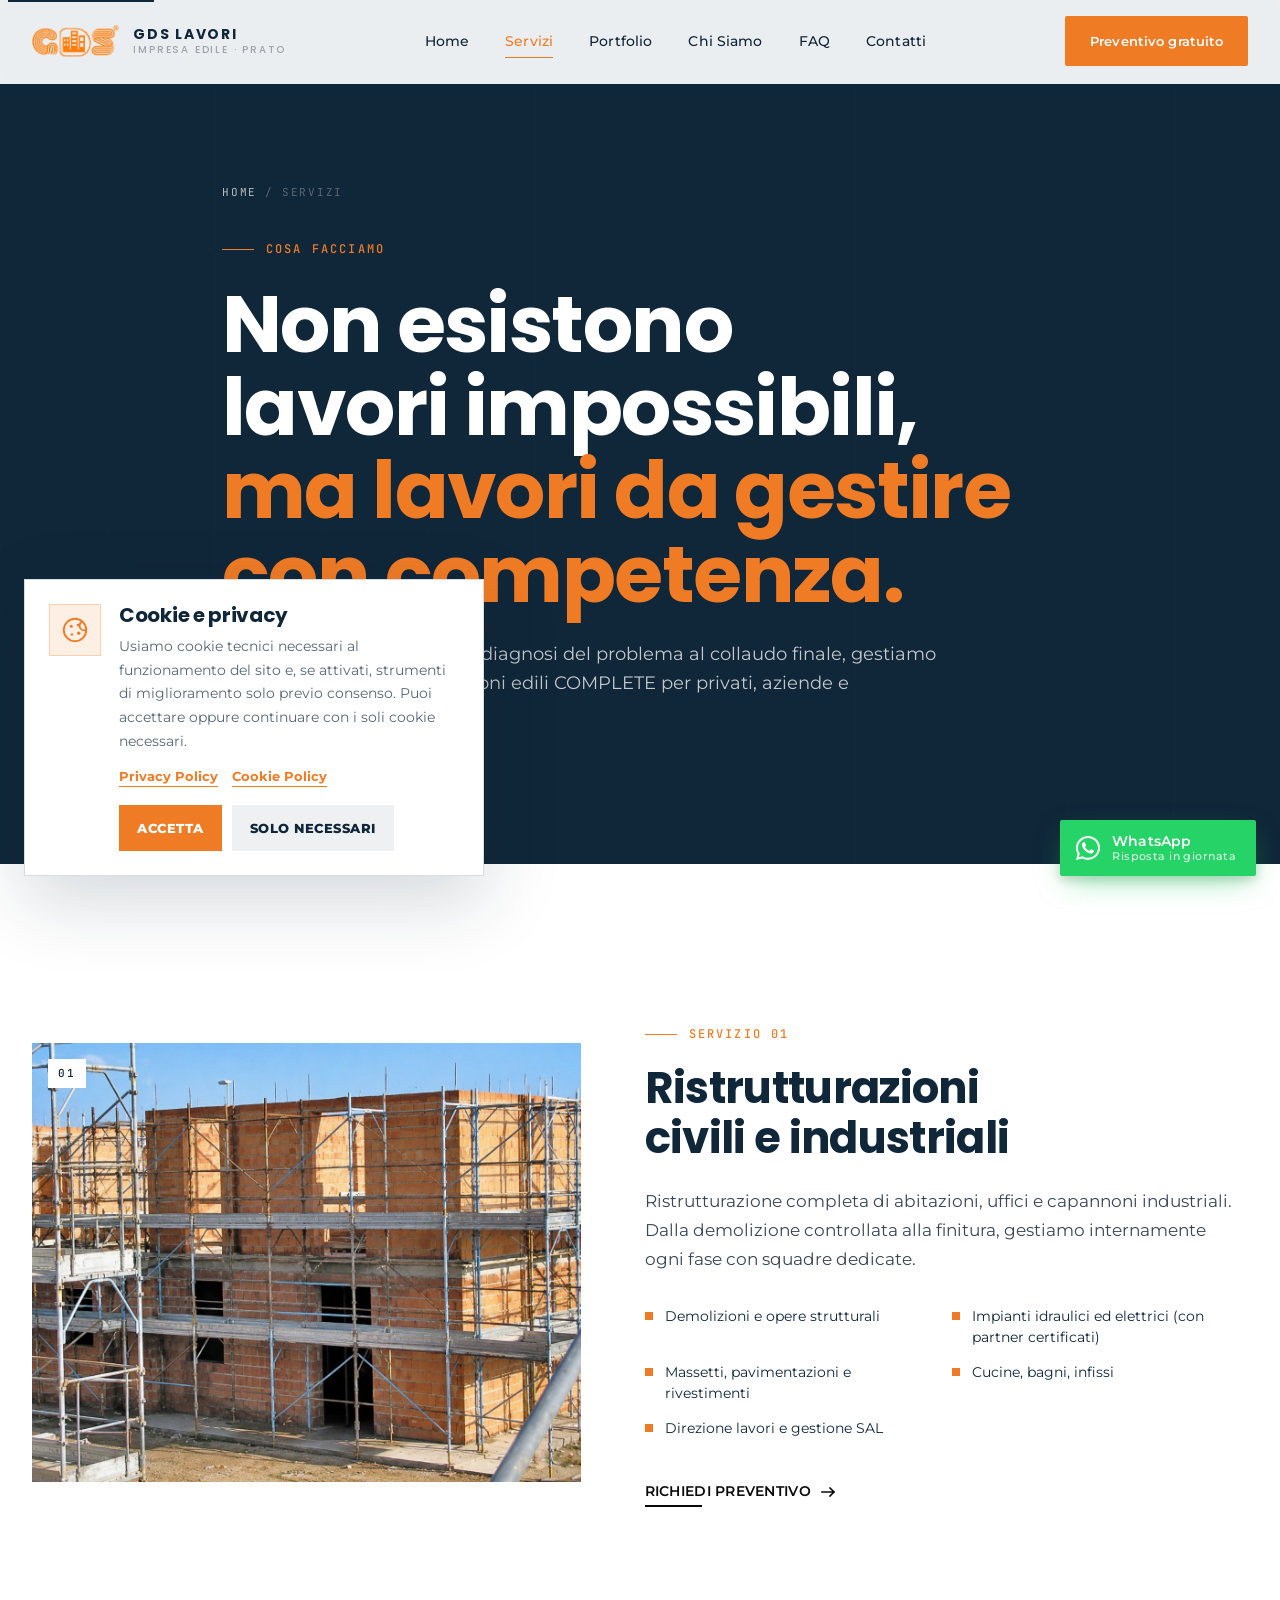
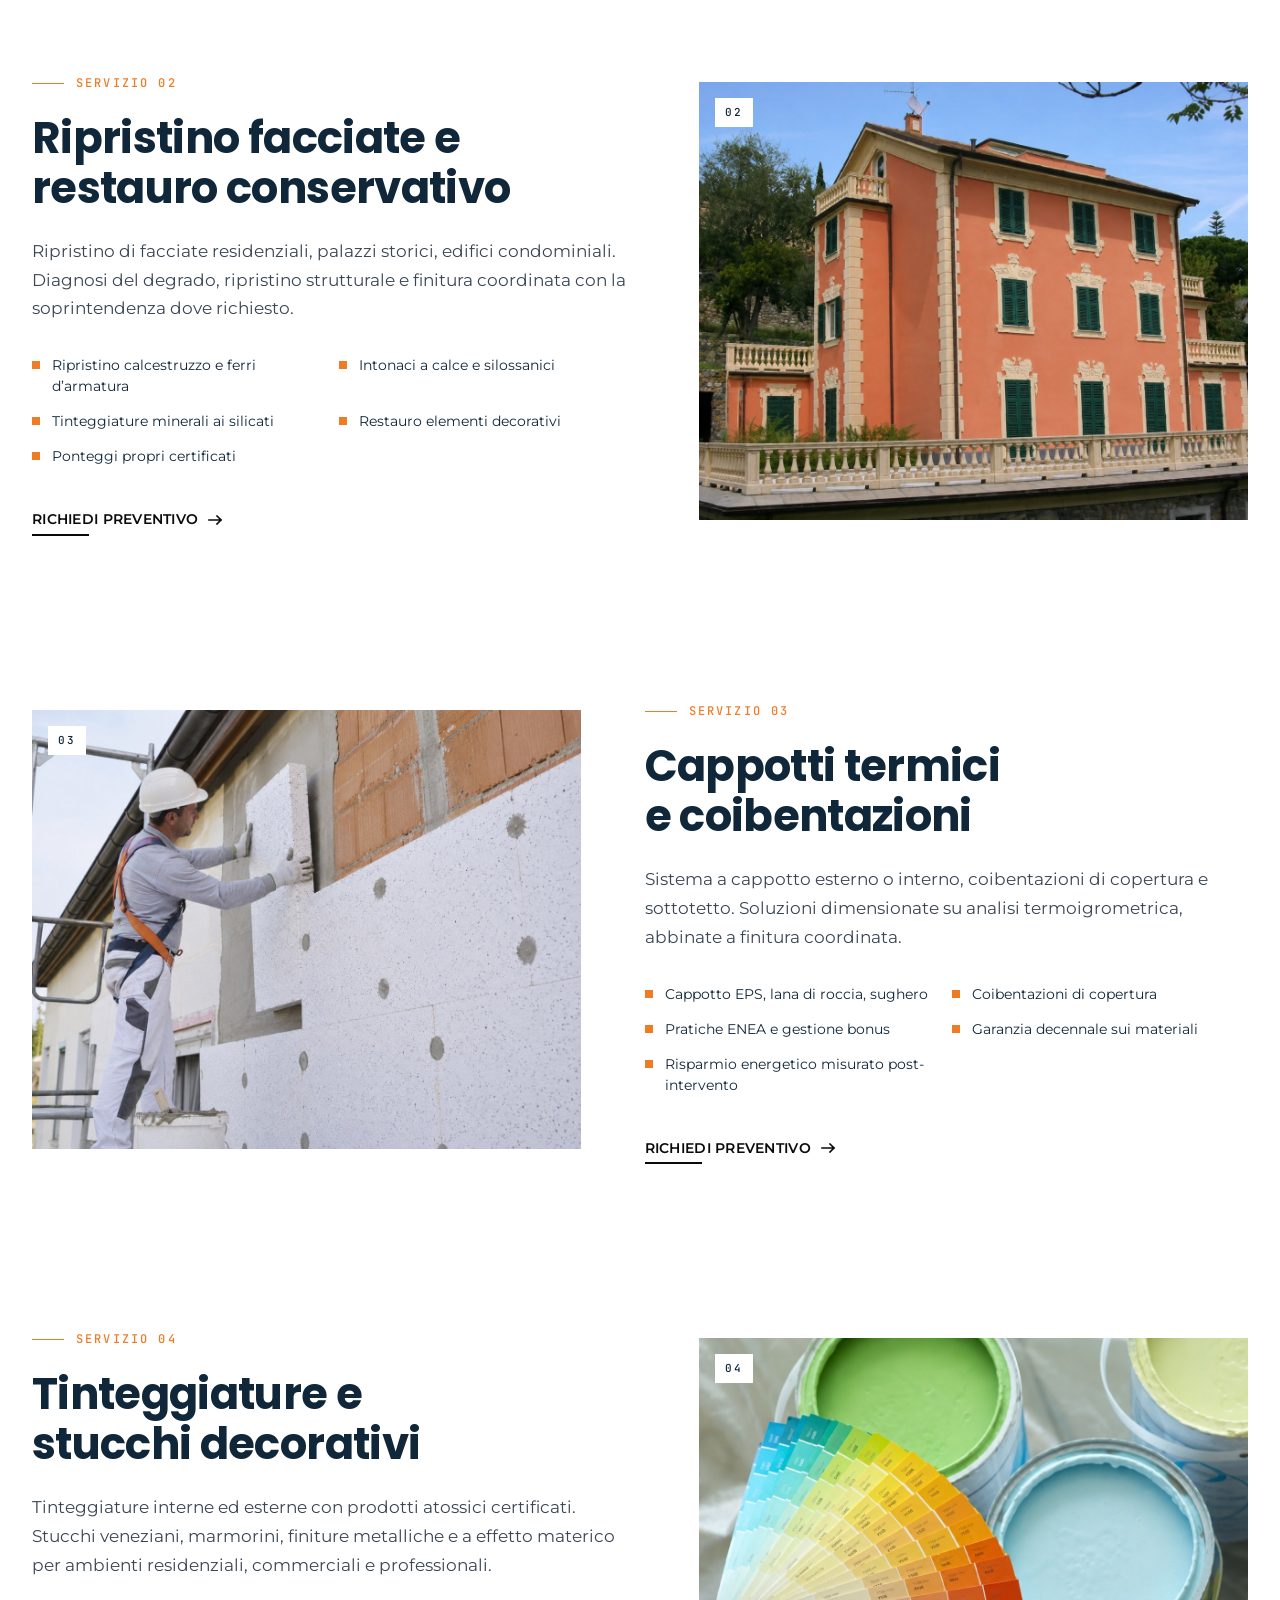
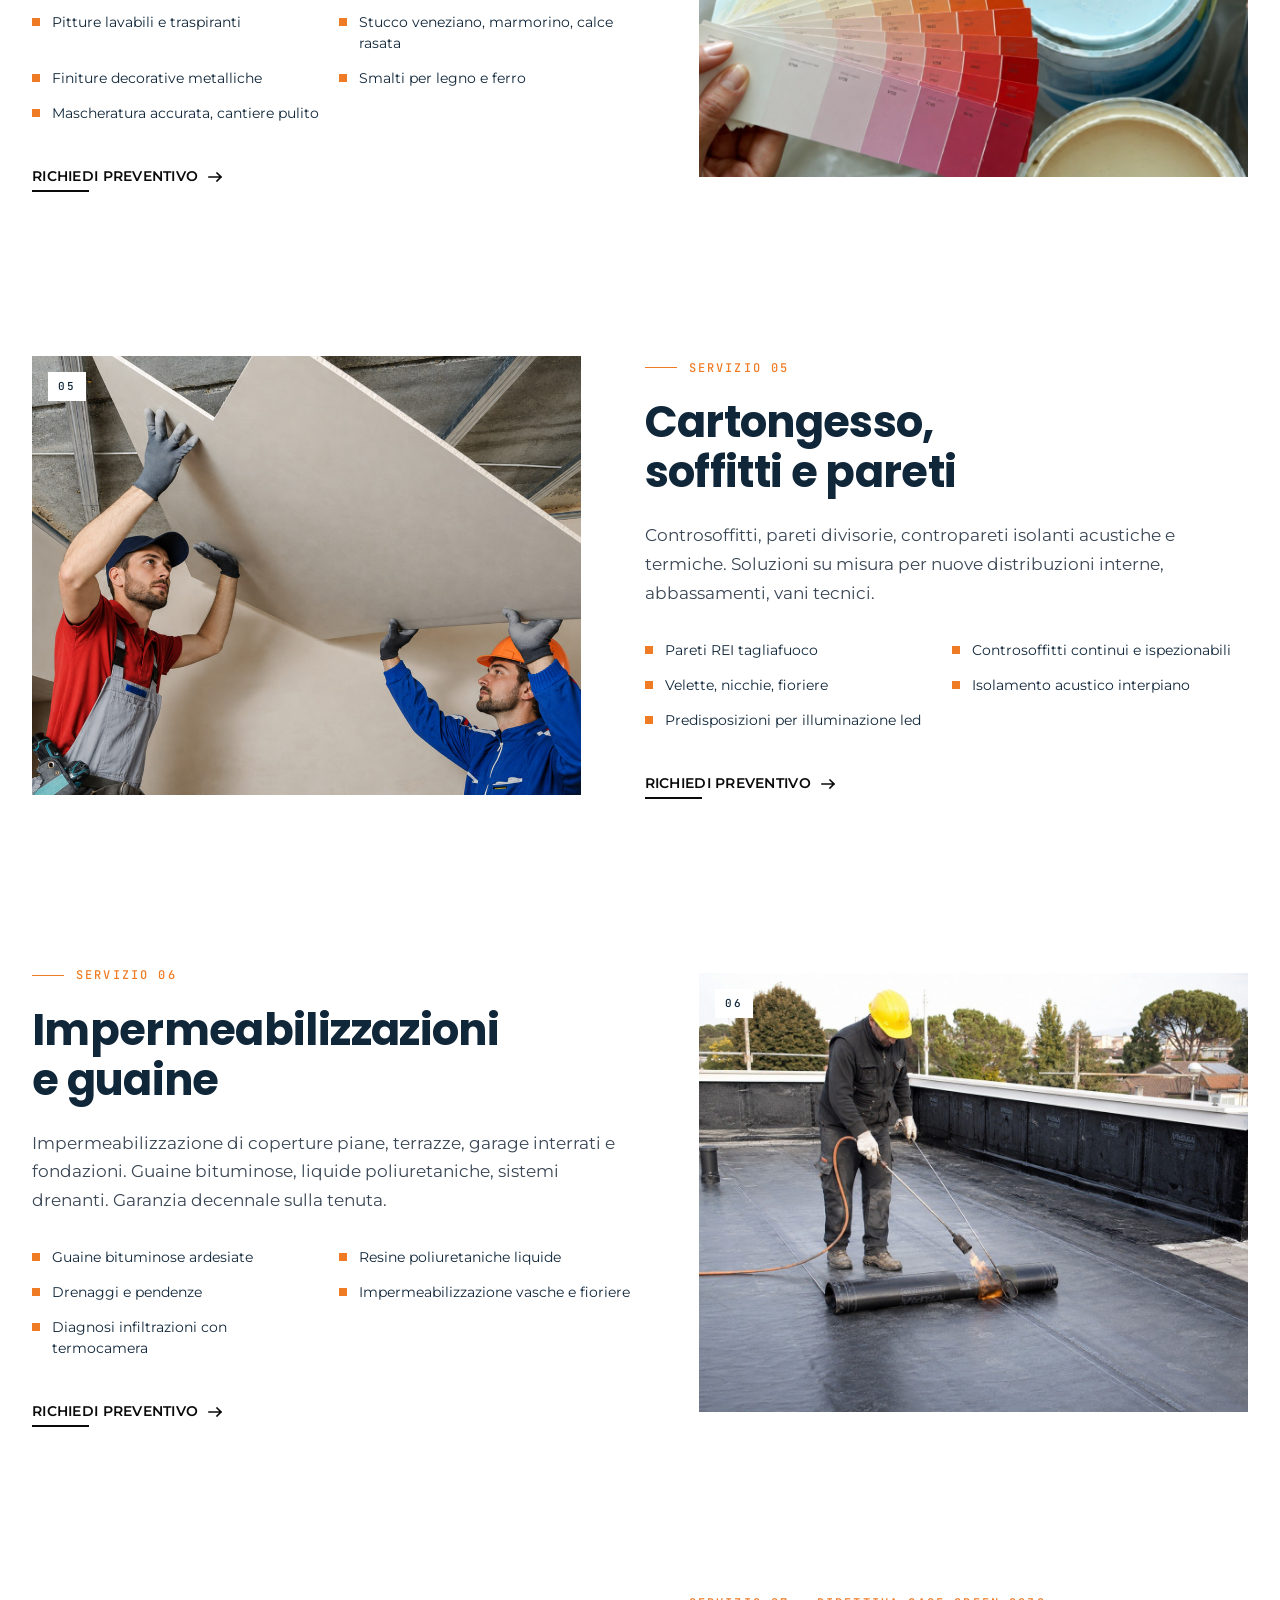
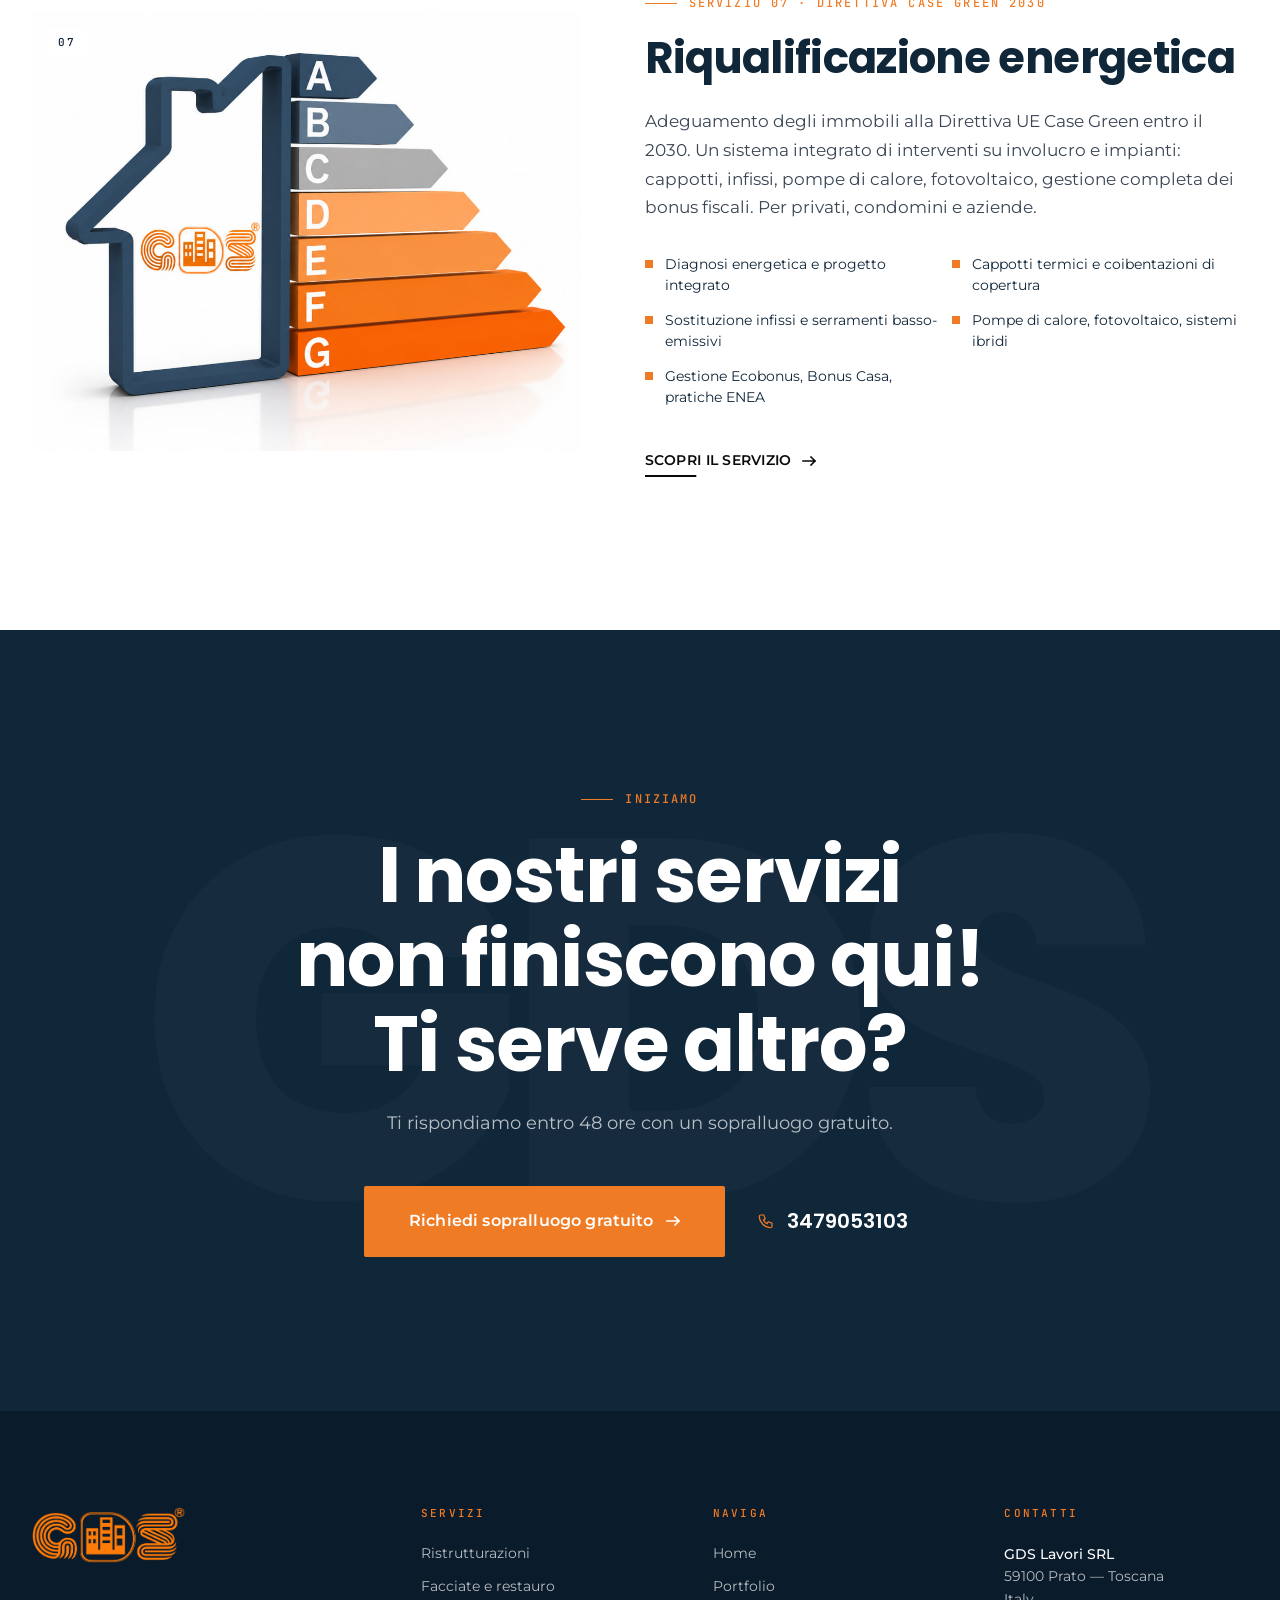
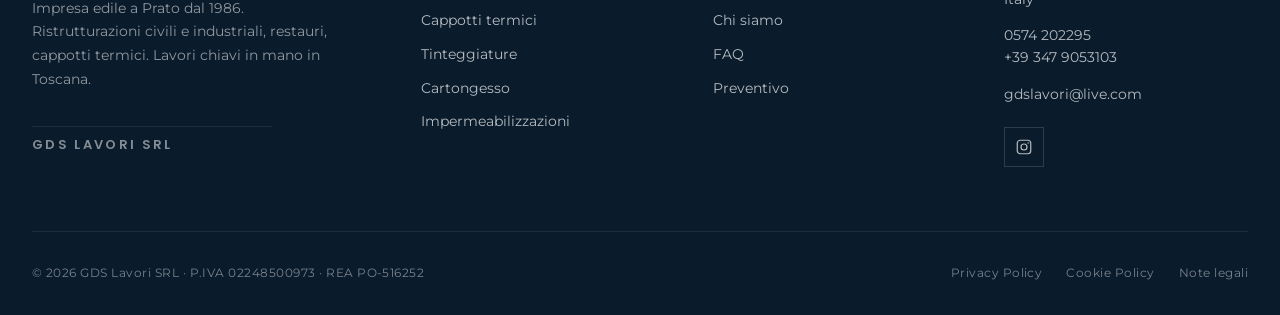
<file: servizi.html>
<!doctype html>
<html lang="it">
<head>
<meta charset="utf-8" />
<meta name="viewport" content="width=device-width, initial-scale=1, viewport-fit=cover" />
<title>Servizi — Ristrutturazioni, restauri e cappotti termici | GDS Lavori Prato</title>
<meta name="description" content="Sei aree di competenza: ristrutturazioni civili e industriali, ripristino facciate, cappotti termici, tinteggiature, cartongesso, impermeabilizzazioni." />
<meta name="theme-color" content="#102639" />
<!-- Google Analytics 4 -->
<script async src="https://www.googletagmanager.com/gtag/js?id=G-F5SQ826FX3"></script>
<script>
  window.dataLayer = window.dataLayer || [];
  function gtag(){dataLayer.push(arguments);}
  gtag('js', new Date());
  gtag('config', 'G-F5SQ826FX3');
  gtag('config', 'G-JE0NJFJWFS');
</script>
<link rel="canonical" href="https://www.gdslavori.it/servizi.html" />
<!-- Open Graph -->
<meta property="og:type" content="website" />
<meta property="og:url" content="https://www.gdslavori.it/servizi.html" />
<meta property="og:site_name" content="GDS Lavori" />
<meta property="og:title" content="Servizi Edili a Prato — Ristrutturazioni, Cappotti, Restauri | GDS Lavori" />
<meta property="og:description" content="I servizi di GDS Lavori a Prato: ristrutturazioni civili e industriali, restauro facciate, cappotti termici, tinteggiature, cartongesso, impermeabilizzazioni." />
<meta property="og:locale" content="it_IT" />
<meta property="og:image" content="https://www.gdslavori.it/assets/og-image.jpg" />
<meta property="og:image:width" content="1200" />
<meta property="og:image:height" content="630" />
<meta property="og:image:alt" content="GDS Lavori — Servizi edili a Prato" />

<!-- Twitter Card -->
<meta name="twitter:card" content="summary_large_image" />
<meta name="twitter:title" content="Servizi Edili a Prato — GDS Lavori" />
<meta name="twitter:description" content="Ristrutturazioni, cappotti termici, restauri facciate, tinteggiature. Impresa edile a Prato dal 1986." />
<meta name="twitter:image" content="https://www.gdslavori.it/assets/og-image.jpg" />
<link rel="preconnect" href="https://fonts.googleapis.com" />
<link rel="preconnect" href="https://fonts.gstatic.com" crossorigin />
<link rel="stylesheet" href="https://fonts.googleapis.com/css2?family=Poppins:wght@500;600;700;800&family=Montserrat:wght@400;500;600;700&family=JetBrains+Mono:wght@400;500&display=swap" />
<!-- JSON-LD BreadcrumbList -->
<script type="application/ld+json">
{
  "@context": "https://schema.org",
  "@type": "BreadcrumbList",
  "itemListElement": [
    { "@type": "ListItem", "position": 1, "name": "Home", "item": "https://www.gdslavori.it/" },
    { "@type": "ListItem", "position": 2, "name": "Servizi", "item": "https://www.gdslavori.it/servizi.html" }
  ]
}
</script>

<!-- JSON-LD ItemList dei servizi -->
<script type="application/ld+json">
{
  "@context": "https://schema.org",
  "@type": "ItemList",
  "name": "Servizi edili GDS Lavori a Prato",
  "description": "Sei aree di competenza dell'impresa edile GDS Lavori a Prato e in Toscana",
  "itemListElement": [
    {
      "@type": "ListItem",
      "position": 1,
      "item": {
        "@type": "Service",
        "name": "Ristrutturazioni civili e industriali",
        "description": "Ristrutturazione completa di abitazioni, uffici e capannoni industriali a Prato e Toscana",
        "url": "https://www.gdslavori.it/servizi.html#ristrutturazioni",
        "provider": { "@id": "https://www.gdslavori.it/#organization" },
        "areaServed": { "@type": "City", "name": "Prato" }
      }
    },
    {
      "@type": "ListItem",
      "position": 2,
      "item": {
        "@type": "Service",
        "name": "Ripristino facciate e restauro conservativo",
        "description": "Ripristino di facciate residenziali, palazzi storici, edifici condominiali",
        "url": "https://www.gdslavori.it/servizi.html#facciate",
        "provider": { "@id": "https://www.gdslavori.it/#organization" },
        "areaServed": { "@type": "City", "name": "Prato" }
      }
    },
    {
      "@type": "ListItem",
      "position": 3,
      "item": {
        "@type": "Service",
        "name": "Cappotti termici e coibentazioni",
        "description": "Sistema a cappotto esterno o interno, coibentazioni di copertura, gestione bonus fiscali",
        "url": "https://www.gdslavori.it/servizi.html#cappotti",
        "provider": { "@id": "https://www.gdslavori.it/#organization" },
        "areaServed": { "@type": "City", "name": "Prato" }
      }
    },
    {
      "@type": "ListItem",
      "position": 4,
      "item": {
        "@type": "Service",
        "name": "Tinteggiature e stucchi decorativi",
        "description": "Tinteggiature interne ed esterne, stucchi veneziani, marmorini, finiture decorative",
        "url": "https://www.gdslavori.it/servizi.html#tinteggiature",
        "provider": { "@id": "https://www.gdslavori.it/#organization" },
        "areaServed": { "@type": "City", "name": "Prato" }
      }
    },
    {
      "@type": "ListItem",
      "position": 5,
      "item": {
        "@type": "Service",
        "name": "Cartongesso, soffitti e pareti",
        "description": "Controsoffitti, pareti divisorie, contropareti isolanti acustiche e termiche",
        "url": "https://www.gdslavori.it/servizi.html#cartongesso",
        "provider": { "@id": "https://www.gdslavori.it/#organization" },
        "areaServed": { "@type": "City", "name": "Prato" }
      }
    },
    {
      "@type": "ListItem",
      "position": 6,
      "item": {
        "@type": "Service",
        "name": "Impermeabilizzazioni e guaine",
        "description": "Impermeabilizzazione di coperture, terrazze, garage e fondazioni con garanzia decennale",
        "url": "https://www.gdslavori.it/servizi.html#impermeabilizzazioni",
        "provider": { "@id": "https://www.gdslavori.it/#organization" },
        "areaServed": { "@type": "City", "name": "Prato" }
      }
    },
    {
      "@type": "ListItem",
      "position": 7,
      "item": {
        "@type": "Service",
        "name": "Riqualificazione energetica e Direttiva Case Green 2030",
        "description": "Riqualificazione energetica integrata per privati, condomini e aziende a Prato e in Toscana: cappotti, infissi, pompe di calore, fotovoltaico, gestione bonus fiscali",
        "url": "https://www.gdslavori.it/riqualificazione-energetica.html",
        "provider": { "@id": "https://www.gdslavori.it/#organization" },
        "areaServed": { "@type": "City", "name": "Prato" }
      }
    }
  ]
}
</script>

<!-- JSON-LD WebSite reference -->
<script type="application/ld+json">
{
  "@context": "https://schema.org",
  "@type": "WebPage",
  "@id": "https://www.gdslavori.it/servizi.html",
  "url": "https://www.gdslavori.it/servizi.html",
  "name": "Servizi Edili a Prato — GDS Lavori",
  "isPartOf": { "@id": "https://www.gdslavori.it/#website" },
  "about": { "@id": "https://www.gdslavori.it/#organization" },
  "inLanguage": "it-IT"
}
</script>
<link rel="stylesheet" href="styles.css" />
</head>
<body data-screen-label="Servizi">

<a class="skip-link" href="#main">Vai al contenuto</a>
<header class="header" id="site-header">
  <div class="container header__inner">
    <a href="index.html" class="brand" aria-label="GDS Lavori — home">
      <img class="brand__logo" src="assets/logo-gds-trimmed.png" alt="GDS Lavori — Impresa Edile a Prato" width="160" height="48" fetchpriority="high" decoding="async" />
      <span class="brand__name">GDS Lavori<small>Impresa Edile · Prato</small></span>
    </a>
    <nav class="nav" id="primary-nav" aria-label="Navigazione principale">
       <a href="index.html">Home</a>
      <a href="servizi.html">Servizi</a>
      <a href="portfolio.html">Portfolio</a>
      <a href="chi-siamo.html">Chi Siamo</a>
      <a href="faq.html">FAQ</a>
      <a href="contatti.html">Contatti</a>
    </nav>
    <a href="preventivo.html" class="btn btn--primary header__cta">Preventivo gratuito</a>
    <button class="nav-toggle" aria-label="Apri menu" aria-expanded="false" aria-controls="primary-nav"><span></span></button>
  </div>
</header>

<main id="main">

<section class="page-hero" aria-labelledby="page-title">
  <div class="container page-hero__inner">
    <div class="page-hero__crumbs">
      <a href="index.html">Home</a><span>/</span><span>Servizi</span>
    </div>
    <span class="eyebrow">Cosa facciamo</span>
    <h1 class="page-hero__title" id="page-title">
  Non esistono lavori impossibili,<br><span class="accent">ma lavori da gestire con competenza.</span>
</h1>
<p class="page-hero__sub">
      Dal grezzo alla finitura, dalla diagnosi del problema al collaudo finale, gestiamo ogni fase del cantiere.
      Soluzioni edili COMPLETE per privati, aziende e professionisti.
    </p>
  </div>
</section>

<section class="section">
  <div class="container service-list">

    <article class="reveal service-row" id="ristrutturazioni">
      <div class="service-row__img">
        <img src="assets/img/servizi-01.jpg" alt="Ristrutturazioni civili e industriali" loading="lazy" />
        <span class="service__num">01</span>
      </div>
      <div class="service-row__body">
        <span class="eyebrow">Servizio 01</span>
        <h2 class="service-row__title">Ristrutturazioni civili e industriali</h2>
        <p class="service-row__desc">Ristrutturazione completa di abitazioni, uffici e capannoni industriali. Dalla demolizione controllata alla finitura, gestiamo internamente ogni fase con squadre dedicate.</p>
        <ul class="check-list">
          <li><span class="check-list__bullet"></span><span>Demolizioni e opere strutturali</span></li>
          <li><span class="check-list__bullet"></span><span>Impianti idraulici ed elettrici (con partner certificati)</span></li>
          <li><span class="check-list__bullet"></span><span>Massetti, pavimentazioni e rivestimenti</span></li>
          <li><span class="check-list__bullet"></span><span>Cucine, bagni, infissi</span></li>
          <li><span class="check-list__bullet"></span><span>Direzione lavori e gestione SAL</span></li>
        </ul>
        <a href="preventivo.html" class="arrow-link">Richiedi preventivo <svg class="arrow" viewBox="0 0 14 10" fill="none" aria-hidden="true"><path d="M1 5h12m0 0L9 1m4 4L9 9" stroke="currentColor" stroke-width="1.6" stroke-linecap="square"/></svg></a>
      </div>
    </article>

    <article class="reveal service-row service-row--rev" id="facciate">
      <div class="service-row__img">
        <img src="assets/img/servizi-02.jpg" alt="Ripristino facciate e restauro conservativo" loading="lazy" />
        <span class="service__num">02</span>
      </div>
      <div class="service-row__body">
        <span class="eyebrow">Servizio 02</span>
        <h2 class="service-row__title">Ripristino facciate e restauro conservativo</h2>
        <p class="service-row__desc">Ripristino di facciate residenziali, palazzi storici, edifici condominiali. Diagnosi del degrado, ripristino strutturale e finitura coordinata con la soprintendenza dove richiesto.</p>
        <ul class="check-list">
          <li><span class="check-list__bullet"></span><span>Ripristino calcestruzzo e ferri d’armatura</span></li>
          <li><span class="check-list__bullet"></span><span>Intonaci a calce e silossanici</span></li>
          <li><span class="check-list__bullet"></span><span>Tinteggiature minerali ai silicati</span></li>
          <li><span class="check-list__bullet"></span><span>Restauro elementi decorativi</span></li>
          <li><span class="check-list__bullet"></span><span>Ponteggi propri certificati</span></li>
        </ul>
        <a href="preventivo.html" class="arrow-link">Richiedi preventivo <svg class="arrow" viewBox="0 0 14 10" fill="none" aria-hidden="true"><path d="M1 5h12m0 0L9 1m4 4L9 9" stroke="currentColor" stroke-width="1.6" stroke-linecap="square"/></svg></a>
      </div>
    </article>

    <article class="reveal service-row" id="cappotti">
      <div class="service-row__img">
        <img src="assets/img/servizi-03.jpg" alt="Cappotti termici e coibentazioni" loading="lazy" />
        <span class="service__num">03</span>
      </div>
      <div class="service-row__body">
        <span class="eyebrow">Servizio 03</span>
        <h2 class="service-row__title">Cappotti termici e coibentazioni</h2>
        <p class="service-row__desc">Sistema a cappotto esterno o interno, coibentazioni di copertura e sottotetto. Soluzioni dimensionate su analisi termoigrometrica, abbinate a finitura coordinata.</p>
        <ul class="check-list">
          <li><span class="check-list__bullet"></span><span>Cappotto EPS, lana di roccia, sughero</span></li>
          <li><span class="check-list__bullet"></span><span>Coibentazioni di copertura</span></li>
          <li><span class="check-list__bullet"></span><span>Pratiche ENEA e gestione bonus</span></li>
          <li><span class="check-list__bullet"></span><span>Garanzia decennale sui materiali</span></li>
          <li><span class="check-list__bullet"></span><span>Risparmio energetico misurato post-intervento</span></li>
        </ul>
        <a href="preventivo.html" class="arrow-link">Richiedi preventivo <svg class="arrow" viewBox="0 0 14 10" fill="none" aria-hidden="true"><path d="M1 5h12m0 0L9 1m4 4L9 9" stroke="currentColor" stroke-width="1.6" stroke-linecap="square"/></svg></a>
      </div>
    </article>

    <article class="reveal service-row service-row--rev" id="tinteggiature">
      <div class="service-row__img">
        <img src="assets/img/servizi-04.jpg" alt="Tinteggiature e stucchi decorativi" loading="lazy" />
        <span class="service__num">04</span>
      </div>
      <div class="service-row__body">
        <span class="eyebrow">Servizio 04</span>
        <h2 class="service-row__title">Tinteggiature e stucchi decorativi</h2>
        <p class="service-row__desc">Tinteggiature interne ed esterne con prodotti atossici certificati. Stucchi veneziani, marmorini, finiture metalliche e a effetto materico per ambienti residenziali, commerciali e professionali.</p>
        <ul class="check-list">
          <li><span class="check-list__bullet"></span><span>Pitture lavabili e traspiranti</span></li>
          <li><span class="check-list__bullet"></span><span>Stucco veneziano, marmorino, calce rasata</span></li>
          <li><span class="check-list__bullet"></span><span>Finiture decorative metalliche</span></li>
          <li><span class="check-list__bullet"></span><span>Smalti per legno e ferro</span></li>
          <li><span class="check-list__bullet"></span><span>Mascheratura accurata, cantiere pulito</span></li>
        </ul>
        <a href="preventivo.html" class="arrow-link">Richiedi preventivo <svg class="arrow" viewBox="0 0 14 10" fill="none" aria-hidden="true"><path d="M1 5h12m0 0L9 1m4 4L9 9" stroke="currentColor" stroke-width="1.6" stroke-linecap="square"/></svg></a>
      </div>
    </article>

    <article class="reveal service-row" id="cartongesso">
      <div class="service-row__img">
        <img src="assets/img/servizi-05.jpg" alt="Cartongesso, soffitti e pareti" loading="lazy" />
        <span class="service__num">05</span>
      </div>
      <div class="service-row__body">
        <span class="eyebrow">Servizio 05</span>
        <h2 class="service-row__title">Cartongesso, soffitti e pareti</h2>
        <p class="service-row__desc">Controsoffitti, pareti divisorie, contropareti isolanti acustiche e termiche. Soluzioni su misura per nuove distribuzioni interne, abbassamenti, vani tecnici.</p>
        <ul class="check-list">
          <li><span class="check-list__bullet"></span><span>Pareti REI tagliafuoco</span></li>
          <li><span class="check-list__bullet"></span><span>Controsoffitti continui e ispezionabili</span></li>
          <li><span class="check-list__bullet"></span><span>Velette, nicchie, fioriere</span></li>
          <li><span class="check-list__bullet"></span><span>Isolamento acustico interpiano</span></li>
          <li><span class="check-list__bullet"></span><span>Predisposizioni per illuminazione led</span></li>
        </ul>
        <a href="preventivo.html" class="arrow-link">Richiedi preventivo <svg class="arrow" viewBox="0 0 14 10" fill="none" aria-hidden="true"><path d="M1 5h12m0 0L9 1m4 4L9 9" stroke="currentColor" stroke-width="1.6" stroke-linecap="square"/></svg></a>
      </div>
    </article>

    <article class="reveal service-row service-row--rev" id="impermeabilizzazioni">
      <div class="service-row__img">
        <img src="assets/img/servizi-06.jpg" alt="Impermeabilizzazioni e guaine" loading="lazy" />
        <span class="service__num">06</span>
      </div>
      <div class="service-row__body">
        <span class="eyebrow">Servizio 06</span>
        <h2 class="service-row__title">Impermeabilizzazioni e guaine</h2>
        <p class="service-row__desc">Impermeabilizzazione di coperture piane, terrazze, garage interrati e fondazioni. Guaine bituminose, liquide poliuretaniche, sistemi drenanti. Garanzia decennale sulla tenuta.</p>
        <ul class="check-list">
          <li><span class="check-list__bullet"></span><span>Guaine bituminose ardesiate</span></li>
          <li><span class="check-list__bullet"></span><span>Resine poliuretaniche liquide</span></li>
          <li><span class="check-list__bullet"></span><span>Drenaggi e pendenze</span></li>
          <li><span class="check-list__bullet"></span><span>Impermeabilizzazione vasche e fioriere</span></li>
          <li><span class="check-list__bullet"></span><span>Diagnosi infiltrazioni con termocamera</span></li>
        </ul>
        <a href="preventivo.html" class="arrow-link">Richiedi preventivo <svg class="arrow" viewBox="0 0 14 10" fill="none" aria-hidden="true"><path d="M1 5h12m0 0L9 1m4 4L9 9" stroke="currentColor" stroke-width="1.6" stroke-linecap="square"/></svg></a>
      </div>
    </article>
<article class="reveal service-row" id="riqualificazione-energetica">
      <div class="service-row__img">
        <img src="assets/img/riqualificazione-energetica.jpg" alt="Riqualificazione energetica — installazione cappotto termico" loading="lazy" />
        <span class="service__num">07</span>
      </div>
      <div class="service-row__body">
        <span class="eyebrow">Servizio 07 · Direttiva Case Green 2030</span>
        <h2 class="service-row__title">Riqualificazione energetica</h2>
        <p class="service-row__desc">Adeguamento degli immobili alla Direttiva UE Case Green entro il 2030. Un sistema integrato di interventi su involucro e impianti: cappotti, infissi, pompe di calore, fotovoltaico, gestione completa dei bonus fiscali. Per privati, condomini e aziende.</p>
        <ul class="check-list">
          <li><span class="check-list__bullet"></span><span>Diagnosi energetica e progetto integrato</span></li>
          <li><span class="check-list__bullet"></span><span>Cappotti termici e coibentazioni di copertura</span></li>
          <li><span class="check-list__bullet"></span><span>Sostituzione infissi e serramenti basso-emissivi</span></li>
          <li><span class="check-list__bullet"></span><span>Pompe di calore, fotovoltaico, sistemi ibridi</span></li>
          <li><span class="check-list__bullet"></span><span>Gestione Ecobonus, Bonus Casa, pratiche ENEA</span></li>
        </ul>
        <a href="riqualificazione-energetica.html" class="arrow-link">Scopri il servizio <svg class="arrow" viewBox="0 0 14 10" fill="none" aria-hidden="true"><path d="M1 5h12m0 0L9 1m4 4L9 9" stroke="currentColor" stroke-width="1.6" stroke-linecap="square"/></svg></a>
      </div>
    </article>
  </div>
</section>

<section class="section section--dark final-cta">
  <div class="container final-cta__inner">
    <span class="eyebrow eyebrow--on-dark reveal" style="margin-bottom:24px">Iniziamo</span>
    <h2 class="reveal">I nostri servizi non finiscono qui!<br/>Ti serve altro?</h2>
    <p class="reveal">Ti rispondiamo entro 48 ore con un sopralluogo gratuito.</p>
    <div class="final-cta__actions reveal">
      <a href="preventivo.html" class="btn btn--primary btn--lg">Richiedi sopralluogo gratuito <svg class="arrow" viewBox="0 0 14 10" fill="none" aria-hidden="true"><path d="M1 5h12m0 0L9 1m4 4L9 9" stroke="currentColor" stroke-width="1.6" stroke-linecap="square"/></svg></a>
      <a href="tel:+393479053103" class="phone-link">
        <svg viewBox="0 0 24 24" fill="none" aria-hidden="true"><path d="M5 4h4l2 5-2.5 1.5a11 11 0 005 5L15 13l5 2v4a2 2 0 01-2 2A16 16 0 013 6a2 2 0 012-2z" stroke="currentColor" stroke-width="1.6"/></svg>
        3479053103
      </a>
    </div>
  </div>
</section>

</main>

<footer class="footer" id="contatti-footer">
  <div class="container">
    <div class="footer__top">
      <div class="footer__brand">
        <img class="footer__logo" src="assets/logo-gds-trimmed.png" alt="GDS Lavori" />
        <p class="footer__about">Impresa edile a Prato dal 1986. Ristrutturazioni civili e industriali, restauri, cappotti termici. Lavori chiavi in mano in Toscana.</p>
        <div class="footer__wordmark">GDS Lavori SRL</div>
      </div>
      <div class="footer__col">
        <h4>Servizi</h4>
        <ul class="footer__list">
          <li><a href="servizi.html#ristrutturazioni">Ristrutturazioni</a></li>
          <li><a href="servizi.html#facciate">Facciate e restauro</a></li>
          <li><a href="servizi.html#cappotti">Cappotti termici</a></li>
          <li><a href="servizi.html#tinteggiature">Tinteggiature</a></li>
          <li><a href="servizi.html#cartongesso">Cartongesso</a></li>
          <li><a href="servizi.html#impermeabilizzazioni">Impermeabilizzazioni</a></li>
        </ul>
      </div>
      <div class="footer__col">
        <h4>Naviga</h4>
        <ul class="footer__list">
          <li><a href="index.html">Home</a></li>
          <li><a href="portfolio.html">Portfolio</a></li>
          <li><a href="chi-siamo.html">Chi siamo</a></li>
          <li><a href="faq.html">FAQ</a></li>
          <li><a href="preventivo.html">Preventivo</a></li>
        </ul>
      </div>
      <div class="footer__col">
        <h4>Contatti</h4>
        <div class="footer__contact">
          <div><strong>GDS Lavori SRL</strong><br/>59100 Prato — Toscana<br/>Italy</div>
          <div><a href="tel:+390574202295">0574 202295</a><br/><a href="tel:+393479053103">+39 347 9053103</a></div>
        <a href="mailto:gdslavori@live.com">gdslavori@live.com</a>
          <div class="footer__socials">
            <a class="footer__social" href="https://instagram.com/gdslavorisrl" aria-label="Instagram" target="_blank" rel="noopener">
              <svg viewBox="0 0 24 24" fill="none" aria-hidden="true"><rect x="3" y="3" width="18" height="18" rx="4" stroke="currentColor" stroke-width="1.6"/><circle cx="12" cy="12" r="4" stroke="currentColor" stroke-width="1.6"/><circle cx="17.5" cy="6.5" r="1" fill="currentColor"/></svg>
            </a>
          </div>
        </div>
      </div>
    </div>
    <div class="footer__bottom">
      <div>© <span id="year">2026</span> GDS Lavori SRL · P.IVA 02248500973 · REA PO-516252</div>
      <div class="footer__legal">
        <a href="privacy-policy.html">Privacy Policy</a>
        <a href="cookie-policy.html">Cookie Policy</a>
        <a href="chi-siamo.html">Note legali</a>
      </div>
    </div>
  </div>
</footer>

<a class="wa-fab" href="https://wa.me/393479053103?text=Ciao%20GDS%2C%20vorrei%20informazioni%20per%20un%20preventivo." target="_blank" rel="noopener" aria-label="Scrivici su WhatsApp">
  <span class="wa-fab__icon" aria-hidden="true">
    <svg viewBox="0 0 24 24" fill="currentColor" width="24" height="24"><path d="M17.5 14.4c-.3-.1-1.7-.9-2-1s-.5-.1-.7.1c-.2.3-.7 1-.9 1.2-.2.2-.3.2-.6.1-.3-.1-1.3-.5-2.4-1.5-.9-.8-1.5-1.8-1.7-2.1-.2-.3 0-.5.1-.6.1-.1.3-.4.5-.6.1-.2.2-.3.3-.5.1-.2 0-.4-.1-.5-.1-.1-.7-1.7-1-2.3-.2-.6-.5-.5-.7-.5h-.6c-.2 0-.5.1-.8.4s-1 1-1 2.5 1 2.9 1.2 3.1c.1.2 2.1 3.2 5 4.5.7.3 1.3.5 1.7.6.7.2 1.4.2 1.9.1.6-.1 1.7-.7 2-1.4.2-.7.2-1.3.2-1.4-.1-.1-.3-.2-.6-.3z"/><path d="M20.5 3.5C18.3 1.2 15.3 0 12 0 5.4 0 0 5.4 0 12c0 2.1.5 4.1 1.6 5.9L0 24l6.3-1.6c1.7.9 3.7 1.4 5.7 1.4 6.6 0 12-5.4 12-12 0-3.3-1.2-6.3-3.5-8.3zM12 21.8c-1.8 0-3.6-.5-5.1-1.4l-.4-.2-3.7 1 1-3.6-.2-.4C2.5 15.6 2 13.8 2 12 2 6.5 6.5 2 12 2c2.7 0 5.2 1 7.1 2.9C20.9 6.8 22 9.3 22 12c0 5.5-4.5 9.8-10 9.8z"/></svg>
  </span>
  <span class="wa-fab__label">WhatsApp<small>Risposta in giornata</small></span>
</a>


<script src="script.js" defer></script>
</body>
</html>
</file>
<file: styles.css>
/* ================================================================
   GDS LAVORI — Design tokens
   ================================================================ */
:root{
  --navy:#102639;
  --navy-90:rgba(16,38,57,.9);
  --navy-70:rgba(16,38,57,.7);
  --navy-50:rgba(16,38,57,.5);
  --orange:#f07b25;
  --orange-dark:#d96b1f;
  --gray:#9da3a8;
  --gray-light:#d9dcdf;
  --gray-bg:#eef0f2;
  --white:#ffffff;
  --off:#fafafa;
  --ink:#0a0a0a;

  --container:1360px;
  --gutter:32px;

  --ff-display:"Poppins", system-ui, sans-serif;
  --ff-body:"Montserrat", system-ui, sans-serif;
  --ff-mono:"JetBrains Mono", ui-monospace, monospace;

  --ease-out-expo:cubic-bezier(0.16, 1, 0.3, 1);
  --ease-out:cubic-bezier(.22,.61,.36,1);

  --header-h:84px;
}

*,*::before,*::after{ box-sizing:border-box; }
html{ -webkit-text-size-adjust:100%; scroll-behavior:smooth; }
@media (prefers-reduced-motion:reduce){ html{ scroll-behavior:auto; } }
body{
  margin:0;
  font-family:var(--ff-body);
  font-weight:400;
  font-size:16px;
  line-height:1.55;
  color:var(--ink);
  background:var(--white);
  -webkit-font-smoothing:antialiased;
  -moz-osx-font-smoothing:grayscale;
  text-rendering:optimizeLegibility;
  overflow-x:hidden;
}
img,svg,video{ display:block; max-width:100%; height:auto; }
button{ font:inherit; color:inherit; background:none; border:none; cursor:pointer; padding:0; }
a{ color:inherit; text-decoration:none; }

::selection{ background:var(--orange); color:#fff; }

.container{
  width:100%;
  max-width:var(--container);
  margin-inline:auto;
  padding-inline:var(--gutter);
}
@media (max-width:720px){ :root{ --gutter:20px; } }

.eyebrow{
  font-family:var(--ff-mono);
  font-size:12px;
  letter-spacing:.18em;
  text-transform:uppercase;
  color:var(--orange);
  display:inline-flex;
  align-items:center;
  gap:12px;
  font-weight:500;
}
.eyebrow::before{
  content:"";
  width:32px; height:1px;
  background:var(--orange);
  display:inline-block;
}
.eyebrow--on-dark{ color:var(--orange); }

h1,h2,h3,h4,h5{
  font-family:var(--ff-display);
  font-weight:700;
  letter-spacing:-.015em;
  line-height:1.1;
  margin:0;
  text-wrap:balance;
}

.h-display{ font-size:clamp(48px, 9vw, 120px); line-height:1.02; letter-spacing:-.025em; }
.h-1{ font-size:clamp(40px, 5.6vw, 72px); }
.h-2{ font-size:clamp(32px, 4vw, 56px); }
.h-3{ font-size:clamp(24px, 2.4vw, 32px); }
.h-4{ font-size:22px; }

.lead{ font-size:clamp(16px, 1.4vw, 20px); line-height:1.6; color:#3a4654; max-width:60ch; }
.muted{ color:var(--gray); }

/* ================================================================
   Buttons
   ================================================================ */
.btn{
  display:inline-flex;
  align-items:center;
  justify-content:center;
  gap:12px;
  padding:18px 36px;
  font-family:var(--ff-body);
  font-weight:600;
  font-size:15px;
  letter-spacing:.01em;
  border-radius:2px;
  border:1.5px solid transparent;
  transition:transform .25s var(--ease-out), background-color .25s var(--ease-out), color .25s var(--ease-out), border-color .25s var(--ease-out);
  will-change:transform;
  white-space:nowrap;
}
.btn:hover{ transform:translateY(-2px); }
.btn:active{ transform:translateY(0); }
.btn--primary{
  background:var(--orange);
  color:#fff;
}
.btn--primary:hover{ background:var(--orange-dark); }
.btn--outline{
  background:transparent;
  color:var(--navy);
  border-color:var(--navy);
}
.btn--outline:hover{ background:var(--navy); color:#fff; }
.btn--outline-light{
  background:transparent;
  color:#fff;
  border-color:rgba(255,255,255,.6);
}
.btn--outline-light:hover{ background:#fff; color:var(--navy); border-color:#fff; }
.btn--lg{ padding:22px 44px; font-size:16px; }
.btn .arrow{ width:14px; height:10px; transition:transform .25s var(--ease-out); }
.btn:hover .arrow{ transform:translateX(4px); }

/* arrow link */
.arrow-link{
  display:inline-flex;
  align-items:center;
  gap:10px;
  font-weight:600;
  font-size:14px;
  letter-spacing:.02em;
  text-transform:uppercase;
  color:var(--ink);
  padding-bottom:4px;
  position:relative;
}
.arrow-link::after{
  content:""; position:absolute; left:0; bottom:0;
  height:1.5px; width:100%; background:currentColor;
  transform-origin:left;
  transform:scaleX(.3);
  transition:transform .35s var(--ease-out-expo);
}
.arrow-link:hover::after{ transform:scaleX(1); }
.arrow-link .arrow{ width:14px; height:10px; transition:transform .35s var(--ease-out-expo); }
.arrow-link:hover .arrow{ transform:translateX(6px); }

.arrow-link--orange{ color:var(--orange); }
.arrow-link--light{ color:#fff; }

/* ================================================================
   Header
   ================================================================ */
.header{
  position:fixed;
  top:0; left:0; right:0;
  height:var(--header-h);
  display:flex;
  align-items:center;
  z-index:100;
  background:rgba(255,255,255,.92);
  backdrop-filter:saturate(140%) blur(10px);
  -webkit-backdrop-filter:saturate(140%) blur(10px);
  transition:background .3s ease, box-shadow .3s ease, border-color .3s ease;
  border-bottom:1px solid transparent;
}
.header.is-scrolled{
  background:rgba(255,255,255,.98);
  border-bottom-color:rgba(16,38,57,.08);
}
.header__inner{
  display:flex;
  align-items:center;
  justify-content:space-between;
  gap:32px;
  width:100%;
}
.brand{
  display:flex;
  align-items:center;
  gap:14px;
}
.brand__logo{ height:32px; width:auto; display:block; }
.brand__name{
  font-family:var(--ff-display);
  font-weight:700;
  font-size:14px;
  letter-spacing:.12em;
  color:var(--navy);
  text-transform:uppercase;
  line-height:1;
}
.brand__name small{
  display:block;
  font-weight:500;
  font-size:10px;
  letter-spacing:.18em;
  color:var(--gray);
  margin-top:4px;
}

.nav{
  display:flex;
  align-items:center;
  gap:36px;
}
.nav a{
  font-size:14px;
  font-weight:500;
  letter-spacing:.01em;
  color:var(--navy);
  position:relative;
  padding:6px 0;
  transition:color .2s ease;
}
.nav a::after{
  content:""; position:absolute; left:0; bottom:0;
  width:100%; height:1.5px; background:var(--orange);
  transform:scaleX(0); transform-origin:left;
  transition:transform .3s var(--ease-out);
}
.nav a:hover{ color:var(--orange); }
.nav a:hover::after{ transform:scaleX(1); }
.header__cta{
  padding:14px 24px;
  font-size:13px;
}

.nav-toggle{
  display:none;
  width:40px; height:40px;
  align-items:center;
  justify-content:center;
}
.nav-toggle span{
  display:block; width:22px; height:2px;
  background:var(--navy);
  position:relative;
  transition:transform .25s ease, background .25s ease;
}
.nav-toggle span::before,
.nav-toggle span::after{
  content:""; position:absolute; left:0; width:22px; height:2px; background:var(--navy);
  transition:transform .25s ease;
}
.nav-toggle span::before{ top:-7px; }
.nav-toggle span::after{ top:7px; }
.nav-toggle[aria-expanded="true"] span{ background:transparent; }
.nav-toggle[aria-expanded="true"] span::before{ transform:translateY(7px) rotate(45deg); }
.nav-toggle[aria-expanded="true"] span::after{ transform:translateY(-7px) rotate(-45deg); }

@media (max-width:960px){
  .nav-toggle{ display:flex; }
  .header__cta{ display:none; }
  .nav{
    position:fixed;
    inset:var(--header-h) 0 auto 0;
    background:#fff;
    flex-direction:column;
    align-items:stretch;
    gap:0;
    padding:24px var(--gutter) 32px;
    border-bottom:1px solid rgba(16,38,57,.08);
    transform:translateY(-12px);
    opacity:0; pointer-events:none;
    transition:transform .25s ease, opacity .25s ease;
  }
  .nav.is-open{ transform:translateY(0); opacity:1; pointer-events:auto; }
  .nav a{
    padding:18px 0;
    font-size:18px;
    border-bottom:1px solid rgba(16,38,57,.08);
  }
  .nav a::after{ display:none; }
}

/* ================================================================
   Hero
   ================================================================ */
.hero{
  position:relative;
  min-height:min(900px, 100vh);
  display:flex;
  align-items:flex-end;
  padding-top:calc(var(--header-h) + 60px);
  padding-bottom:96px;
  background:var(--navy);
  color:#fff;
  overflow:hidden;
  isolation:isolate;
}
.hero__bg{
  position:absolute; inset:0;
  background:#0c1c2c url("https://images.unsplash.com/photo-1541888946425-d81bb19240f5?auto=format&fit=crop&w=2400&q=80") center / cover no-repeat;
  filter:grayscale(40%) contrast(1.05) brightness(.55);
  z-index:-2;
  will-change:transform;
}
.hero__overlay{
  position:absolute; inset:0;
  background:
    linear-gradient(180deg, rgba(16,38,57,.55) 0%, rgba(16,38,57,.78) 60%, var(--navy) 100%);
  z-index:-1;
}
.hero__grid{
  position:absolute; inset:0;
  background-image:
    linear-gradient(to right, rgba(255,255,255,.04) 1px, transparent 1px);
  background-size:calc(100% / 12) 100%;
  z-index:-1;
  mix-blend-mode:overlay;
}

.hero__inner{
  position:relative;
  width:100%;
}
.hero__top{
  position:absolute;
  top:calc(-1 * (var(--header-h) + 16px));
  right:0;
}
.award-badge{
  display:inline-flex;
  align-items:center;
  gap:12px;
  padding:10px 18px 10px 14px;
  border:1px solid rgba(240,123,37,.5);
  background:rgba(16,38,57,.4);
  border-radius:999px;
  font-size:12px;
  letter-spacing:.18em;
  font-weight:600;
  text-transform:uppercase;
  color:#fff;
  backdrop-filter:blur(6px);
  animation:floaty 6s ease-in-out infinite;
}
.award-badge__star{
  width:18px; height:18px; flex:none;
  color:var(--orange);
}
.award-badge__sep{ color:var(--orange); }
@keyframes floaty{
  0%,100%{ transform:translateY(0); }
  50%{ transform:translateY(-4px); }
}

.hero__headline{
  color:#fff;
  margin-top:48px;
}
.hero__headline .accent{ color:var(--orange); }
.hero__headline .word{
  display:inline-block;
  overflow:hidden;
  vertical-align:bottom;
}
.hero__headline .word > span{
  display:inline-block;
  transform:translateY(110%);
  opacity:0;
  transition:transform 1s var(--ease-out-expo), opacity .8s ease;
}
.hero.is-loaded .hero__headline .word > span{ transform:translateY(0); opacity:1; }

.hero__sub{
  max-width:54ch;
  margin-top:36px;
  font-size:clamp(16px, 1.3vw, 19px);
  line-height:1.6;
  color:rgba(255,255,255,.78);
  opacity:0;
  transform:translateY(20px);
  transition:opacity .9s ease .55s, transform .9s var(--ease-out-expo) .55s;
}
.hero.is-loaded .hero__sub{ opacity:1; transform:none; }

.hero__cta{
  display:flex;
  flex-wrap:wrap;
  gap:16px;
  margin-top:48px;
  opacity:0;
  transform:translateY(20px);
  transition:opacity .9s ease .75s, transform .9s var(--ease-out-expo) .75s;
}
.hero.is-loaded .hero__cta{ opacity:1; transform:none; }

.hero__meta{
  position:absolute;
  left:0; bottom:-72px;
  display:flex;
  align-items:center;
  gap:32px;
  font-family:var(--ff-mono);
  font-size:11px;
  letter-spacing:.18em;
  text-transform:uppercase;
  color:rgba(255,255,255,.55);
  opacity:0;
  transition:opacity .8s ease 1s;
}
.hero.is-loaded .hero__meta{ opacity:1; }

.hero__scroll{
  position:absolute;
  bottom:32px;
  right:var(--gutter);
  display:flex;
  flex-direction:column;
  align-items:center;
  gap:10px;
  font-family:var(--ff-mono);
  font-size:10px;
  letter-spacing:.2em;
  text-transform:uppercase;
  color:rgba(255,255,255,.6);
}
.hero__scroll-line{
  width:1px; height:64px;
  background:rgba(255,255,255,.18);
  position:relative;
  overflow:hidden;
}
.hero__scroll-line::after{
  content:""; position:absolute; left:0; right:0; top:-40%;
  height:40%; background:var(--orange);
  animation:scrollLine 2.4s ease-in-out infinite;
}
@keyframes scrollLine{
  0%{ transform:translateY(0); }
  100%{ transform:translateY(350%); }
}

@media (max-width:720px){
  .hero{ padding-bottom:72px; }
  .hero__top{ top:calc(-1 * (var(--header-h) + 8px)); }
  .award-badge{ font-size:10px; padding:8px 14px 8px 10px; letter-spacing:.14em; }
  .hero__scroll{ display:none; }
  .hero__meta{ display:none; }
}

/* ================================================================
   Generic section
   ================================================================ */
section{ position:relative; }
.section{
  padding-block:clamp(80px, 12vw, 160px);
}
.section--dark{ background:var(--navy); color:#fff; }
.section--off{ background:var(--off); }

.section-head{
  display:grid;
  grid-template-columns:1.05fr 1fr;
  gap:64px;
  align-items:end;
  margin-bottom:80px;
}
.section-head__title{ max-width:14ch; }
.section-head__intro{ color:#3a4654; max-width:48ch; }
.section--dark .section-head__intro{ color:rgba(255,255,255,.7); }
@media (max-width:820px){
  .section-head{ grid-template-columns:1fr; gap:24px; }
  .section-head__title{ max-width:none; }
}

/* Reveal */
.reveal{ opacity:0; transform:translateY(28px); transition:opacity .8s var(--ease-out-expo), transform .8s var(--ease-out-expo); }
.reveal.is-in{ opacity:1; transform:none; }
.reveal-stagger > *{ opacity:0; transform:translateY(22px); transition:opacity .7s var(--ease-out-expo), transform .7s var(--ease-out-expo); }
.reveal-stagger.is-in > *{ opacity:1; transform:none; }
.reveal-stagger.is-in > *:nth-child(1){ transition-delay:0ms; }
.reveal-stagger.is-in > *:nth-child(2){ transition-delay:90ms; }
.reveal-stagger.is-in > *:nth-child(3){ transition-delay:180ms; }
.reveal-stagger.is-in > *:nth-child(4){ transition-delay:270ms; }
.reveal-stagger.is-in > *:nth-child(5){ transition-delay:360ms; }
.reveal-stagger.is-in > *:nth-child(6){ transition-delay:450ms; }
.reveal-img{ clip-path:inset(0 100% 0 0); transition:clip-path 1.1s var(--ease-out-expo); }
.reveal-img.is-in{ clip-path:inset(0 0 0 0); }

@media (prefers-reduced-motion:reduce){
  .reveal,.reveal-stagger > *,.hero__headline .word > span,.hero__sub,.hero__cta,.hero__meta{
    opacity:1 !important; transform:none !important; clip-path:none !important;
  }
  .reveal-img{ clip-path:none !important; }
  .award-badge,.hero__scroll-line::after{ animation:none !important; }
}

/* ================================================================
   Section 2 — Target cards
   ================================================================ */
.targets{
  display:grid;
  grid-template-columns:repeat(3, 1fr);
  gap:24px;
}
@media (max-width:900px){ .targets{ grid-template-columns:1fr; } }

.target-card{
  display:flex;
  flex-direction:column;
  padding:48px 40px;
  background:#fff;
  border:1px solid var(--gray-light);
  transition:border-color .3s ease, transform .3s ease, box-shadow .3s ease;
  position:relative;
  overflow:hidden;
  min-height:380px;
}
.target-card::before{
  content:""; position:absolute; left:0; top:0; right:0; height:2px;
  background:var(--orange);
  transform:scaleX(0); transform-origin:left;
  transition:transform .5s var(--ease-out-expo);
}
.target-card:hover{
  border-color:var(--orange);
  transform:translateY(-6px);
  box-shadow:0 24px 48px -24px rgba(16,38,57,.18);
}
.target-card:hover::before{ transform:scaleX(1); }

.target-card__head{
  display:flex;
  align-items:center;
  gap:18px;
  margin-bottom:32px;
}

.target-card__icon{
  width:56px;
  height:56px;
  color:var(--orange);
  flex:0 0 auto;
}

.target-card__num{
  font-family:var(--ff-body);
  font-size:16px;
  letter-spacing:.08em;
  font-weight:600;
  color:var(--gray);
  text-transform:uppercase;
}
.target-card__title{
  font-family:var(--ff-display);
  font-weight:700;
  font-size:28px;
  letter-spacing:-.01em;
  color:var(--navy);
  margin-bottom:16px;
}
.target-card__desc{
  color:#3a4654;
  font-size:15px;
  line-height:1.65;
  margin-bottom:32px;
  flex:1;
}
.target-card__cta{
  align-self:flex-start;
}

/* ================================================================
   Section 3 — Services preview (asymmetric grid)
   ================================================================ */
.services{
  display:grid;
  grid-template-columns:repeat(12, 1fr);
  gap:32px;
}
.service{
  display:flex;
  flex-direction:column;
  background:#fff;
  border:1px solid var(--gray-light);
  overflow:hidden;
  transition:transform .35s var(--ease-out), box-shadow .35s var(--ease-out);
  text-decoration:none;
  color:inherit;
}
.service:hover{
  transform:translateY(-4px);
  box-shadow:0 28px 50px -28px rgba(16,38,57,.22);
}
.service__img{
  aspect-ratio:16/10;
  overflow:hidden;
  position:relative;
  background:var(--gray-bg);
}
.service__img img{
  width:100%; height:100%; object-fit:cover;
  transition:transform .8s var(--ease-out-expo);
  filter:saturate(.9);
}
.service:hover .service__img img{ transform:scale(1.06); }
.service__num{
  position:absolute; top:16px; left:16px;
  background:#fff;
  font-family:var(--ff-mono);
  font-size:11px;
  letter-spacing:.16em;
  color:var(--navy);
  padding:6px 10px;
  font-weight:500;
}
.service__body{
  padding:32px;
  display:flex;
  flex-direction:column;
  gap:14px;
  flex:1;
}
.service__title{
  font-family:var(--ff-display);
  font-weight:700;
  font-size:22px;
  letter-spacing:-.01em;
  color:var(--navy);
  line-height:1.2;
}
.service__desc{
  color:#3a4654;
  font-size:15px;
  line-height:1.6;
  margin:0;
  flex:1;
}
.service__cta{
  margin-top:8px;
  display:inline-flex;
  align-items:center;
  gap:8px;
  font-weight:600;
  font-size:13px;
  letter-spacing:.04em;
  text-transform:uppercase;
  color:var(--navy);
  position:relative;
}
.service__cta .arrow{ transition:transform .3s ease; width:14px; height:10px; color:var(--orange); }
.service:hover .service__cta{ color:var(--orange); }
.service:hover .service__cta .arrow{ transform:translateX(5px); }

/* asymmetric layout: 6 cards in 12-col grid */
.service:nth-child(1){ grid-column:span 7; }
.service:nth-child(2){ grid-column:span 5; }
.service:nth-child(3){ grid-column:span 4; }
.service:nth-child(4){ grid-column:span 4; }
.service:nth-child(5){ grid-column:span 4; }
.service:nth-child(6){ grid-column:span 12; }
.service:nth-child(6) .service__inner{
  display:grid; grid-template-columns:1.2fr 1fr; align-items:stretch;
}
.service:nth-child(6) .service__img{ aspect-ratio:auto; min-height:100%; }
.service:nth-child(6) .service__body{ padding:56px; justify-content:center; }
.service:nth-child(6) .service__title{ font-size:32px; }

@media (max-width:960px){
  .services{ grid-template-columns:repeat(2, 1fr); gap:20px; }
  .service:nth-child(n){ grid-column:span 1; }
  .service:nth-child(6){ grid-column:span 2; }
  .service:nth-child(6) .service__inner{ grid-template-columns:1fr; }
}
@media (max-width:640px){
  .services{ grid-template-columns:1fr; }
  .service:nth-child(n){ grid-column:span 1; }
  .service:nth-child(6) .service__body{ padding:32px; }
}

/* ================================================================
   Section 4 — Numbers
   ================================================================ */
.numbers{
  display:grid;
  grid-template-columns:repeat(4, 1fr);
  gap:48px;
  border-top:1px solid rgba(255,255,255,.08);
  padding-top:80px;
}
@media (max-width:900px){ .numbers{ grid-template-columns:repeat(2, 1fr); gap:48px 24px; } }

.stat{
  display:flex;
  flex-direction:column;
  gap:14px;
  position:relative;
}
.stat__num{
  font-family:var(--ff-display);
  font-weight:700;
  font-size:clamp(64px, 7vw, 100px);
  line-height:1;
  letter-spacing:-.03em;
  color:var(--orange);
  font-variant-numeric:tabular-nums;
}
.stat__num small{
  font-size:.4em;
  vertical-align:top;
  margin-left:4px;
  color:var(--orange);
  font-weight:600;
}
.stat__label{
  font-size:14px;
  line-height:1.5;
  color:rgba(255,255,255,.7);
  max-width:18ch;
}
.stat__badge{
  display:inline-flex;
  align-items:center;
  gap:8px;
  border:1px solid var(--orange);
  color:var(--orange);
  padding:6px 12px;
  font-family:var(--ff-mono);
  font-size:11px;
  letter-spacing:.16em;
  text-transform:uppercase;
  align-self:flex-start;
  margin-bottom:8px;
}
.stat--award .stat__num{ font-size:clamp(44px, 4.5vw, 64px); line-height:1.1; }

/* ================================================================
   Section 5 — Portfolio
   ================================================================ */
.portfolio{
  display:grid;
  grid-template-columns:repeat(12, 1fr);
  gap:32px;
}
.project{
  position:relative;
  overflow:hidden;
  background:var(--gray-bg);
  display:block;
  text-decoration:none;
  color:inherit;
}
.project__img{
  aspect-ratio:4/3;
  width:100%;
}
.project__img img{
  width:100%; height:100%; object-fit:cover;
  transition:transform .9s var(--ease-out-expo);
}
.project:hover .project__img img{ transform:scale(1.06); }
.project__caption{
  display:flex;
  justify-content:space-between;
  align-items:baseline;
  padding-top:20px;
  gap:24px;
}
.project__title{
  font-family:var(--ff-display);
  font-weight:600;
  font-size:18px;
  color:var(--navy);
  letter-spacing:-.005em;
}
.project__zone{
  font-family:var(--ff-mono);
  font-size:11px;
  letter-spacing:.16em;
  text-transform:uppercase;
  color:var(--gray);
}
.project__overlay{
  position:absolute;
  inset:0 0 auto 0;
  bottom:64px;
  display:flex;
  align-items:center;
  justify-content:center;
  background:rgba(16,38,57,.78);
  opacity:0;
  transition:opacity .4s ease;
}
.project:hover .project__overlay{ opacity:1; }
.project__overlay-cta{
  color:#fff;
  font-size:14px;
  letter-spacing:.06em;
  text-transform:uppercase;
  font-weight:600;
  display:inline-flex;
  align-items:center;
  gap:10px;
  padding-bottom:6px;
  border-bottom:1.5px solid var(--orange);
}
/* portfolio sizes: 1 large (8 col), 2 small (4 col), 2 small (6 col), 1 wide (12 col) feels like a lot — keep it tidy */
.project:nth-child(1){ grid-column:span 7; }
.project:nth-child(2){ grid-column:span 5; }
.project:nth-child(3){ grid-column:span 5; }
.project:nth-child(4){ grid-column:span 7; }
.project:nth-child(1) .project__img,
.project:nth-child(4) .project__img{ aspect-ratio:5/3; }
@media (max-width:780px){
  .portfolio{ grid-template-columns:1fr; }
  .project:nth-child(n){ grid-column:span 1; }
}

.portfolio-foot{
  margin-top:64px;
  display:flex;
  justify-content:flex-end;
}

/* ================================================================
   Section 6 — Process
   ================================================================ */
.process{
  display:grid;
  grid-template-columns:repeat(4, 1fr);
  gap:32px;
  position:relative;
}
.process::before{
  content:"";
  position:absolute;
  top:36px; left:0; right:0;
  height:1px;
  background:var(--gray-light);
}
@media (max-width:820px){
  .process{ grid-template-columns:1fr; gap:8px; }
  .process::before{ display:none; }
}
.step{
  display:flex;
  flex-direction:column;
  gap:16px;
  position:relative;
  padding-right:24px;
}
.step__num{
  display:flex;
  align-items:center;
  justify-content:center;
  width:72px; height:72px;
  font-family:var(--ff-display);
  font-weight:700;
  font-size:30px;
  color:var(--orange);
  background:#fff;
  border:1px solid var(--gray-light);
  border-radius:50%;
  font-variant-numeric:tabular-nums;
  position:relative;
  z-index:1;
}
.step__title{
  font-family:var(--ff-display);
  font-weight:700;
  font-size:22px;
  color:var(--navy);
  margin-top:16px;
  letter-spacing:-.005em;
}
.step__desc{
  font-size:15px;
  line-height:1.6;
  color:#3a4654;
}

/* ================================================================
   Section 7 — Bonuses
   ================================================================ */
.bonuses{
  display:flex;
  flex-wrap:wrap;
  gap:14px;
}
.bonus{
  display:inline-flex;
  align-items:center;
  gap:14px;
  padding:18px 28px;
  border:1px solid var(--gray-light);
  background:#fff;
  font-weight:500;
  font-size:16px;
  color:var(--navy);
  transition:border-color .25s ease, background .25s ease, transform .25s ease;
  cursor:default;
}
.bonus:hover{
  border-color:var(--orange);
  transform:translateY(-2px);
}
.bonus__pct{
  font-family:var(--ff-mono);
  font-weight:500;
  font-size:14px;
  color:var(--orange);
  padding:4px 10px;
  border:1px solid var(--orange);
  white-space:nowrap;
}

.bonus-foot{
  margin-top:64px;
  display:flex;
  justify-content:space-between;
  align-items:center;
  flex-wrap:wrap;
  gap:24px;
}
.bonus-note{
  font-size:13px;
  color:var(--gray);
  max-width:48ch;
}

/* ================================================================
   Section 8 — Final CTA
   ================================================================ */
.final-cta{
  text-align:center;
  position:relative;
  overflow:hidden;
}
.final-cta::before{
  content:"GDS";
  position:absolute;
  font-family:var(--ff-display);
  font-weight:800;
  font-size:clamp(280px, 40vw, 600px);
  letter-spacing:-.05em;
  color:rgba(255,255,255,.025);
  top:50%; left:50%;
  transform:translate(-50%, -50%);
  pointer-events:none;
  white-space:nowrap;
  z-index:0;
}
.final-cta__inner{ position:relative; z-index:1; }
.final-cta h2{
  color:#fff;
  font-size:clamp(40px, 6vw, 88px);
  margin-bottom:24px;
}
.final-cta p{
  color:rgba(255,255,255,.7);
  font-size:18px;
  margin-bottom:48px;
  max-width:56ch;
  margin-inline:auto;
}
.final-cta__actions{
  display:flex;
  gap:24px;
  justify-content:center;
  align-items:center;
  flex-wrap:wrap;
}
.phone-link{
  display:inline-flex;
  align-items:center;
  gap:12px;
  color:#fff;
  font-family:var(--ff-display);
  font-weight:600;
  font-size:20px;
  padding:18px 8px;
  border-bottom:1.5px solid transparent;
  transition:border-color .25s ease, color .25s ease;
}
.phone-link:hover{ color:var(--orange); border-color:var(--orange); }
.phone-link svg{ width:18px; height:18px; color:var(--orange); }

/* ================================================================
   Footer
   ================================================================ */
.footer{
  background:#0a1b2b;
  color:rgba(255,255,255,.7);
  padding:96px 0 32px;
  position:relative;
}
.footer__top{
  display:grid;
  grid-template-columns:1.4fr 1fr 1fr 1fr;
  gap:48px;
  padding-bottom:64px;
  border-bottom:1px solid rgba(255,255,255,.08);
}
@media (max-width:880px){
  .footer__top{ grid-template-columns:1fr 1fr; }
}
@media (max-width:520px){
  .footer__top{ grid-template-columns:1fr; gap:40px; }
}
.footer__brand{ display:flex; flex-direction:column; gap:20px; align-items:flex-start; }
.footer__logo{ height:56px; width:auto; display:block; }
.footer__wordmark{
  font-family:var(--ff-display);
  font-weight:600;
  font-size:13px;
  letter-spacing:.18em;
  color:rgba(255,255,255,.5);
  text-transform:uppercase;
  padding-top:8px;
  border-top:1px solid rgba(255,255,255,.08);
  width:100%;
  max-width:240px;
}
.footer__about{
  font-size:14px;
  line-height:1.7;
  max-width:36ch;
  color:rgba(255,255,255,.55);
}
.footer__col h4{
  font-family:var(--ff-mono);
  font-size:11px;
  letter-spacing:.2em;
  text-transform:uppercase;
  color:var(--orange);
  margin-bottom:24px;
  font-weight:500;
}
.footer__list{
  list-style:none;
  padding:0; margin:0;
  display:flex; flex-direction:column; gap:12px;
  font-size:14px;
}
.footer__list a{
  transition:color .2s ease;
  color:rgba(255,255,255,.7);
}
.footer__list a:hover{ color:var(--orange); }
.footer__contact{
  display:flex; flex-direction:column; gap:14px; font-size:14px;
  line-height:1.6;
}
.footer__contact a:hover{ color:var(--orange); }
.footer__contact strong{ color:#fff; font-weight:500; }
.footer__socials{
  display:flex; gap:10px; margin-top:8px;
}
.footer__social{
  width:40px; height:40px;
  display:flex; align-items:center; justify-content:center;
  border:1px solid rgba(255,255,255,.15);
  transition:border-color .25s ease, color .25s ease, background .25s ease;
  color:rgba(255,255,255,.7);
}
.footer__social:hover{ border-color:var(--orange); color:var(--orange); }
.footer__social svg{ width:18px; height:18px; }

.footer__bottom{
  display:flex;
  justify-content:space-between;
  align-items:center;
  flex-wrap:wrap;
  gap:16px;
  padding-top:32px;
  font-size:12px;
  letter-spacing:.04em;
  color:rgba(255,255,255,.45);
}
.footer__legal{
  display:flex; gap:24px; flex-wrap:wrap;
}
.footer__legal a:hover{ color:var(--orange); }

/* ================================================================
   Skip link & focus
   ================================================================ */
.skip-link{
  position:absolute; top:-40px; left:8px;
  background:var(--navy); color:#fff;
  padding:10px 16px; z-index:200;
  font-size:14px;
}
.skip-link:focus{ top:8px; }
:focus-visible{ outline:2px solid var(--orange); outline-offset:3px; }

/* ================================================================
   WhatsApp floating button
   ================================================================ */
.wa-fab{
  position:fixed;
  right:24px; bottom:24px;
  z-index:95;
  display:inline-flex;
  align-items:center;
  gap:12px;
  padding:14px 20px 14px 16px;
  background:#25D366;
  color:#fff;
  font-family:var(--ff-body);
  font-weight:600;
  font-size:14px;
  letter-spacing:.01em;
  border-radius:2px;
  box-shadow:0 10px 30px -8px rgba(37,211,102,.55), 0 4px 12px rgba(0,0,0,.18);
  transition:transform .25s var(--ease-out), box-shadow .25s var(--ease-out), background .25s var(--ease-out);
  white-space:nowrap;
}
.wa-fab:hover{
  transform:translateY(-2px);
  background:#1da851;
  box-shadow:0 14px 36px -8px rgba(37,211,102,.7), 0 6px 14px rgba(0,0,0,.22);
}
.wa-fab__icon{
  width:24px; height:24px;
  flex:none;
  position:relative;
}
.wa-fab__icon::before{
  content:"";
  position:absolute;
  inset:-6px;
  border-radius:50%;
  border:2px solid #25D366;
  opacity:0;
  animation:waPulse 2.4s ease-out infinite;
}
@keyframes waPulse{
  0%{ transform:scale(.8); opacity:.6; }
  100%{ transform:scale(1.6); opacity:0; }
}
.wa-fab__label{ line-height:1; }
.wa-fab__label small{
  display:block;
  font-weight:500;
  font-size:11px;
  letter-spacing:.04em;
  color:rgba(255,255,255,.85);
  margin-top:3px;
}
@media (max-width:720px){
  .wa-fab{
    padding:14px;
    right:16px; bottom:16px;
    border-radius:50%;
    box-shadow:0 8px 20px -4px rgba(37,211,102,.55), 0 4px 10px rgba(0,0,0,.2);
  }
  .wa-fab__label{ display:none; }
}
@media (prefers-reduced-motion:reduce){
  .wa-fab__icon::before{ animation:none; }
}

/* Notice banner */
.notice{
  position:fixed;
  bottom:20px; left:20px;
  background:rgba(16,38,57,.95);
  color:rgba(255,255,255,.85);
  font-size:12px;
  padding:10px 14px;
  border-left:2px solid var(--orange);
  z-index:90;
  max-width:280px;
  line-height:1.5;
  display:none;
  font-family:var(--ff-mono);
  letter-spacing:.02em;
}
@media (min-width:1200px){ .notice{ display:block; } }

/* ================================================================
   PAGE HERO (used on all pages except homepage)
   ================================================================ */
.page-hero{
  background:var(--navy);
  color:#fff;
  padding-top:calc(var(--header-h) + 100px);
  padding-bottom:120px;
  position:relative;
  overflow:hidden;
}
.page-hero::before{
  content:"";
  position:absolute; inset:0;
  background-image:linear-gradient(to right, rgba(255,255,255,.04) 1px, transparent 1px);
  background-size:calc(100% / 12) 100%;
  mix-blend-mode:overlay;
  pointer-events:none;
}
.page-hero__inner{ position:relative; z-index:1; max-width:900px; }
.page-hero .eyebrow{ color:var(--orange); }
.page-hero__title{
  font-family:var(--ff-display);
  font-weight:700;
  font-size:clamp(40px, 6.2vw, 80px);
  line-height:1.05;
  letter-spacing:-.02em;
  margin:24px 0 24px;
  text-wrap:balance;
}
.page-hero__title .accent{ color:var(--orange); }
.page-hero__sub{
  font-size:clamp(16px, 1.4vw, 20px);
  line-height:1.6;
  color:rgba(255,255,255,.75);
  max-width:60ch;
}
.page-hero__crumbs{
  display:flex; gap:8px;
  font-family:var(--ff-mono);
  font-size:11px;
  letter-spacing:.16em;
  text-transform:uppercase;
  color:rgba(255,255,255,.5);
  margin-bottom:32px;
}
.page-hero__crumbs a{ color:rgba(255,255,255,.7); }
.page-hero__crumbs a:hover{ color:var(--orange); }
.page-hero__crumbs span{ color:rgba(255,255,255,.3); }

@media (max-width:720px){
  .page-hero{ padding-top:calc(var(--header-h) + 60px); padding-bottom:72px; }
}

/* Active nav item */
.nav a.is-active{ color:var(--orange); }
.nav a.is-active::after{ transform:scaleX(1); }

/* ================================================================
   PROSE blocks (chi-siamo, policy pages)
   ================================================================ */
.prose{
  max-width:68ch;
  color:#1a2530;
  font-size:17px;
  line-height:1.75;
}
.prose h2{
  font-family:var(--ff-display);
  font-weight:700;
  font-size:clamp(28px, 3.4vw, 40px);
  letter-spacing:-.015em;
  color:var(--navy);
  margin:64px 0 20px;
  line-height:1.15;
}
.prose h3{
  font-family:var(--ff-display);
  font-weight:700;
  font-size:22px;
  color:var(--navy);
  margin:48px 0 12px;
}
.prose p{ margin:0 0 20px; }
.prose ul, .prose ol{ padding-left:1.2em; margin:0 0 24px; }
.prose ul li, .prose ol li{ margin-bottom:8px; }
.prose ul li::marker{ color:var(--orange); }
.prose a{ color:var(--navy); border-bottom:1.5px solid var(--orange); transition:background .2s ease; }
.prose a:hover{ background:rgba(240,123,37,.08); }
.prose strong{ color:var(--navy); font-weight:600; }
.prose hr{ border:none; border-top:1px solid var(--gray-light); margin:48px 0; }

/* ================================================================
   FACT GRID — Chi siamo values / certifications
   ================================================================ */
.facts{
  display:grid;
  grid-template-columns:repeat(3, 1fr);
  gap:32px;
}
@media (max-width:820px){ .facts{ grid-template-columns:1fr; } }
.fact{
  padding:40px 32px;
  background:#fff;
  border:1px solid var(--gray-light);
  border-top:2px solid var(--orange);
}
.fact__num{
  font-family:var(--ff-mono);
  font-size:11px;
  letter-spacing:.2em;
  color:var(--gray);
  margin-bottom:16px;
  display:block;
}
.fact h3{
  font-family:var(--ff-display);
  font-weight:700;
  font-size:22px;
  color:var(--navy);
  margin-bottom:12px;
  letter-spacing:-.005em;
}
.fact p{ font-size:15px; line-height:1.65; color:#3a4654; margin:0; }

/* Cert badges */
.certs{
  display:flex; flex-wrap:wrap; gap:14px;
  margin-top:24px;
}
.cert{
  display:inline-flex; align-items:center; gap:10px;
  padding:14px 20px;
  border:1px solid var(--gray-light);
  background:#fff;
  font-family:var(--ff-mono);
  font-size:12px;
  letter-spacing:.14em;
  text-transform:uppercase;
  color:var(--navy);
}
.cert::before{
  content:""; width:6px; height:6px; background:var(--orange); display:inline-block;
}

/* ================================================================
   FAQ accordion
   ================================================================ */
.faq{
  border-top:1px solid var(--gray-light);
}
.faq__item{
  border-bottom:1px solid var(--gray-light);
}
.faq__q{
  display:flex;
  align-items:center;
  justify-content:space-between;
  gap:24px;
  width:100%;
  text-align:left;
  padding:32px 0;
  font-family:var(--ff-display);
  font-weight:600;
  font-size:clamp(18px, 2vw, 22px);
  color:var(--navy);
  letter-spacing:-.005em;
  cursor:pointer;
  transition:color .2s ease;
}
.faq__q:hover{ color:var(--orange); }
.faq__icon{
  flex:none;
  width:32px; height:32px;
  display:flex; align-items:center; justify-content:center;
  border:1px solid var(--gray-light);
  border-radius:50%;
  position:relative;
  transition:background .25s ease, border-color .25s ease;
}
.faq__icon::before,
.faq__icon::after{
  content:""; position:absolute;
  background:var(--navy);
  transition:transform .3s var(--ease-out), background .3s ease;
}
.faq__icon::before{ width:12px; height:1.5px; }
.faq__icon::after{ width:1.5px; height:12px; }
.faq__item.is-open .faq__icon{ background:var(--orange); border-color:var(--orange); }
.faq__item.is-open .faq__icon::before,
.faq__item.is-open .faq__icon::after{ background:#fff; }
.faq__item.is-open .faq__icon::after{ transform:rotate(90deg); }
.faq__body{
  max-height:0;
  overflow:hidden;
  transition:max-height .4s var(--ease-out);
}
.faq__body-inner{
  padding:0 0 32px;
  color:#3a4654;
  font-size:16px;
  line-height:1.7;
  max-width:64ch;
}

/* ================================================================
   FORM
   ================================================================ */
.form{
  display:grid;
  grid-template-columns:repeat(2, 1fr);
  gap:24px 32px;
  max-width:800px;
}
.form__field{ display:flex; flex-direction:column; gap:8px; }
.form__field--full{ grid-column:1 / -1; }
.form__label{
  font-family:var(--ff-mono);
  font-size:11px;
  letter-spacing:.16em;
  text-transform:uppercase;
  color:var(--navy);
  font-weight:500;
}
.form__label .req{ color:var(--orange); margin-left:4px; }
.form__input,
.form__select,
.form__textarea{
  width:100%;
  padding:16px 18px;
  font-family:var(--ff-body);
  font-size:16px;
  color:var(--ink);
  background:#fff;
  border:1px solid var(--gray);
  border-radius:0;
  transition:border-color .2s ease, box-shadow .2s ease;
  appearance:none;
  -webkit-appearance:none;
}
.form__input:focus,
.form__select:focus,
.form__textarea:focus{
  border-color:var(--navy);
  outline:none;
  box-shadow:0 0 0 3px rgba(240,123,37,.18);
}
.form__textarea{ resize:vertical; min-height:140px; font-family:var(--ff-body); }
.form__select{
  background-image:url("data:image/svg+xml;charset=utf-8,%3Csvg viewBox='0 0 12 8' xmlns='http://www.w3.org/2000/svg'%3E%3Cpath d='M1 1l5 5 5-5' stroke='%23102639' stroke-width='1.5' fill='none' stroke-linecap='square'/%3E%3C/svg%3E");
  background-repeat:no-repeat;
  background-position:right 18px center;
  background-size:12px;
  padding-right:48px;
}
.form__check{
  display:flex; gap:12px; align-items:flex-start;
  font-size:14px; line-height:1.55; color:#3a4654;
  cursor:pointer;
}
.form__check input{
  flex:none;
  width:20px; height:20px;
  border:1px solid var(--gray);
  appearance:none;
  -webkit-appearance:none;
  background:#fff;
  position:relative;
  cursor:pointer;
  margin-top:1px;
}
.form__check input:checked{ background:var(--navy); border-color:var(--navy); }
.form__check input:checked::after{
  content:"";
  position:absolute;
  left:6px; top:2px;
  width:6px; height:11px;
  border:solid #fff;
  border-width:0 2px 2px 0;
  transform:rotate(45deg);
}
.form__check a{ color:var(--navy); border-bottom:1.5px solid var(--orange); }
.form__hint{ font-size:13px; color:var(--gray); }
.form__error{ font-size:13px; color:#c2410c; display:none; }
.form__input:invalid:not(:placeholder-shown) ~ .form__error{ display:block; }
.form__submit{ margin-top:16px; }
.form__success{
  display:none;
  padding:48px 40px;
  background:var(--off);
  border-left:3px solid var(--orange);
}
.form__success.is-shown{ display:block; }
.form__success h3{
  font-family:var(--ff-display); font-weight:700; font-size:28px;
  color:var(--navy); margin-bottom:12px;
}
.form__success p{ color:#3a4654; line-height:1.6; }

@media (max-width:720px){
  .form{ grid-template-columns:1fr; gap:20px; }
}

/* Form layout split */
.form-layout{
  display:grid;
  grid-template-columns:1.4fr 1fr;
  gap:80px;
  align-items:start;
}
.form-layout__side{
  position:sticky; top:120px;
  padding:40px;
  background:var(--navy);
  color:#fff;
}
.form-layout__side h3{
  font-family:var(--ff-display); font-weight:700;
  font-size:24px; color:#fff; margin-bottom:16px;
}
.form-layout__side p{ color:rgba(255,255,255,.7); font-size:14px; line-height:1.6; margin-bottom:24px; }
.form-layout__side ul{ list-style:none; padding:0; margin:0 0 32px; display:flex; flex-direction:column; gap:14px; }
.form-layout__side li{
  font-size:14px;
  color:rgba(255,255,255,.85);
  padding-left:24px;
  position:relative;
}
.form-layout__side li::before{
  content:"";
  position:absolute; left:0; top:8px;
  width:12px; height:8px;
  border:solid var(--orange);
  border-width:0 0 2px 2px;
  transform:rotate(-45deg);
}
.form-layout__contact{
  display:flex; flex-direction:column; gap:8px;
  font-size:14px;
  padding-top:24px;
  border-top:1px solid rgba(255,255,255,.1);
}
.form-layout__contact a{ color:#fff; }
.form-layout__contact a:hover{ color:var(--orange); }

@media (max-width:960px){
  .form-layout{ grid-template-columns:1fr; gap:48px; }
  .form-layout__side{ position:static; }
}

/* ================================================================
   CONTACT CARDS
   ================================================================ */
.contact-grid{
  display:grid;
  grid-template-columns:repeat(3, 1fr);
  gap:24px;
}
@media (max-width:820px){ .contact-grid{ grid-template-columns:1fr; } }
.contact-card{
  background:#fff;
  border:1px solid var(--gray-light);
  padding:40px 32px;
  display:flex; flex-direction:column; gap:16px;
}
.contact-card__label{
  font-family:var(--ff-mono);
  font-size:11px; letter-spacing:.2em;
  text-transform:uppercase; color:var(--orange);
}
.contact-card__value{
  font-family:var(--ff-display);
  font-weight:600;
  font-size:22px;
  color:var(--navy);
  letter-spacing:-.01em;
  line-height:1.3;
}
.contact-card__value a{ color:inherit; transition:color .2s ease; }
.contact-card__value a:hover{ color:var(--orange); }
.contact-card__note{ font-size:14px; color:#3a4654; line-height:1.5; }
.contact-card__icon{
  width:40px; height:40px;
  color:var(--orange);
  margin-bottom:8px;
}

/* Map */
.map{
  aspect-ratio:21/9;
  background:var(--gray-bg);
  width:100%;
  border:none;
  filter:grayscale(40%) contrast(.95);
  display:block;
}

/* ================================================================
   PORTFOLIO FULL
   ================================================================ */
.filter-bar{
  display:flex; flex-wrap:wrap; gap:8px;
  margin-bottom:48px;
}
.filter-btn{
  padding:10px 20px;
  font-family:var(--ff-body);
  font-weight:500;
  font-size:13px;
  letter-spacing:.04em;
  color:var(--navy);
  background:transparent;
  border:1px solid var(--gray-light);
  transition:all .2s ease;
  cursor:pointer;
}
.filter-btn:hover{ border-color:var(--navy); }
.filter-btn.is-active{ background:var(--navy); color:#fff; border-color:var(--navy); }

.portfolio-all{
  display:grid;
  grid-template-columns:repeat(3, 1fr);
  gap:32px;
}
.portfolio-all .project{ grid-column:span 1; }
.portfolio-all .project__img{ aspect-ratio:4/3; }
.portfolio-all .project__overlay{ bottom:64px; }
@media (max-width:900px){ .portfolio-all{ grid-template-columns:repeat(2,1fr); } }
@media (max-width:600px){ .portfolio-all{ grid-template-columns:1fr; } }
.project[data-hidden]{ display:none; }

/* Lighter version of footer__about color */


/* ================================================================
   SERVICE ROW (Servizi page)
   ================================================================ */
.service-list{ display:flex; flex-direction:column; gap:160px; }
.service-row{
  display:grid;
  grid-template-columns:1fr 1.1fr;
  gap:64px;
  align-items:center;
}
.service-row--rev{ grid-template-columns:1.1fr 1fr; }
.service-row--rev .service-row__img{ order:2; }
.service-row__img{
  position:relative;
  aspect-ratio:5/4;
  overflow:hidden;
  background:var(--gray-bg);
}
.service-row__img img{ width:100%; height:100%; object-fit:cover; }
.service-row__title{
  font-family:var(--ff-display);
  font-weight:700;
  font-size:clamp(28px, 3.4vw, 44px);
  letter-spacing:-.015em;
  color:var(--navy);
  line-height:1.15;
  margin:20px 0 24px;
  text-wrap:balance;
}
.service-row__desc{
  color:#3a4654;
  font-size:17px;
  line-height:1.7;
  margin:0 0 32px;
  max-width:55ch;
}
.check-list{
  list-style:none;
  padding:0;
  margin:0 0 40px;
  display:grid;
  grid-template-columns:1fr 1fr;
  gap:14px;
  max-width:600px;
}
.check-list li{
  display:flex; gap:12px; align-items:flex-start;
  font-size:14px; color:var(--navy); line-height:1.5;
}
.check-list__bullet{
  flex:none; width:8px; height:8px;
  background:var(--orange);
  margin-top:6px;
}
@media (max-width:900px){
  .service-list{ gap:80px; }
  .service-row,.service-row--rev{ grid-template-columns:1fr; gap:32px; }
  .service-row--rev .service-row__img{ order:0; }
  .check-list{ grid-template-columns:1fr; }
}

/* ================================================================
   404
   ================================================================ */
.error-page{
  min-height:100vh;
  display:flex; align-items:center; justify-content:center;
  background:var(--navy);
  color:#fff;
  text-align:center;
  padding:120px var(--gutter);
}
.error-page__num{
  font-family:var(--ff-display);
  font-weight:800;
  font-size:clamp(120px, 22vw, 280px);
  line-height:1;
  letter-spacing:-.04em;
  color:var(--orange);
  margin-bottom:24px;
}
.error-page h1{
  font-size:clamp(28px, 4vw, 48px);
  margin-bottom:16px;
  color:#fff;
}
.error-page p{
  color:rgba(255,255,255,.7);
  font-size:18px;
  margin-bottom:48px;
  max-width:50ch;
  margin-inline:auto;
}
.eyebrow.eyebrow-large {
  font-size: 1.5rem !important;
  letter-spacing: 0.12em !important;
  font-weight: 800 !important;
}
/* ============ Cookie / GDPR Banner ============ */

.cookie-banner {
  position: fixed;
  left: 24px;
  bottom: 24px;
  z-index: 9999;
  width: min(460px, calc(100vw - 48px));
  display: flex;
  gap: 18px;
  padding: 24px;
  background: var(--white);
  color: var(--navy);
  border: 1px solid var(--gray-light);
  box-shadow: 0 24px 70px rgba(16, 38, 57, .18);
  opacity: 0;
  transform: translateY(18px);
  pointer-events: none;
  transition: opacity .28s var(--ease-out), transform .28s var(--ease-out);
}

.cookie-banner.is-visible {
  opacity: 1;
  transform: translateY(0);
  pointer-events: auto;
}

.cookie-banner__icon {
  flex: 0 0 52px;
  width: 52px;
  height: 52px;
  display: grid;
  place-items: center;
  color: var(--orange);
  background: rgba(240, 123, 37, .12);
  border: 1px solid rgba(240, 123, 37, .28);
}

.cookie-banner__icon svg {
  width: 30px;
  height: 30px;
}

.cookie-banner__title {
  margin: 0 0 8px;
  font-family: var(--ff-display);
  font-size: 20px;
  line-height: 1.15;
  color: var(--navy);
}

.cookie-banner__text {
  margin: 0;
  font-size: 14px;
  line-height: 1.7;
  color: var(--navy-70);
}

.cookie-banner__links {
  display: flex;
  flex-wrap: wrap;
  gap: 14px;
  margin-top: 12px;
}

.cookie-banner__links a {
  font-size: 13px;
  font-weight: 700;
  color: var(--orange);
  text-decoration: none;
  border-bottom: 1px solid currentColor;
}

.cookie-banner__actions {
  display: flex;
  flex-wrap: wrap;
  gap: 10px;
  margin-top: 18px;
}

.cookie-btn {
  appearance: none;
  border: 0;
  cursor: pointer;
  font-family: var(--ff-body);
  font-size: 13px;
  font-weight: 800;
  letter-spacing: .04em;
  text-transform: uppercase;
  padding: 13px 18px;
  transition: transform .2s var(--ease-out), background-color .2s var(--ease-out), color .2s var(--ease-out);
}

.cookie-btn:hover {
  transform: translateY(-1px);
}

.cookie-btn--primary {
  background: var(--orange);
  color: var(--white);
}

.cookie-btn--primary:hover {
  background: var(--orange-dark);
}

.cookie-btn--secondary {
  background: var(--gray-bg);
  color: var(--navy);
}

.cookie-btn--secondary:hover {
  background: var(--navy);
  color: var(--white);
}

@media (max-width: 720px) {
  .cookie-banner {
    left: 16px;
    right: 16px;
    bottom: 16px;
    width: auto;
    padding: 18px;
    gap: 14px;
  }

  .cookie-banner__icon {
    width: 46px;
    height: 46px;
    flex-basis: 46px;
  }

  .cookie-banner__title {
    font-size: 18px;
  }

  .cookie-banner__actions {
    flex-direction: column;
  }

  .cookie-btn {
    width: 100%;
  }
}
/* ============ Sezione A chi ci rivolgiamo ============ */

.section--urban-gray {
  background: rgba(159, 165, 171, 0.28);
}

.section--urban-gray .eyebrow {
  color: var(--orange);
}

.section--urban-gray .section-title,
.section--urban-gray .section-text {
  color: var(--navy);
}

.section--urban-gray .target-card {
  background: var(--white);
  border-color: rgba(16, 38, 57, 0.12);
  box-shadow: 0 22px 60px rgba(16, 38, 57, 0.10);
}
/* ============ Home servizi: griglia uniforme 3 + 3 ============ */

@media (min-width: 961px) {
  .services {
    grid-template-columns: repeat(3, minmax(0, 1fr)) !important;
    gap: 32px !important;
  }

  .service:nth-child(n) {
    grid-column: span 1 !important;
  }

  .service:nth-child(6) {
    grid-column: span 1 !important;
  }

  .service:nth-child(6) .service__inner {
    display: flex !important;
    flex-direction: column !important;
    height: 100% !important;
  }

  .service:nth-child(6) .service__img {
    aspect-ratio: 16 / 10 !important;
    min-height: 0 !important;
  }

  .service:nth-child(6) .service__body {
    padding: 32px !important;
    justify-content: flex-start !important;
  }

  .service:nth-child(6) .service__title {
    font-size: 22px !important;
  }

  .service:nth-child(6) .eyebrow {
    display: none !important;
  }
}

@media (max-width: 960px) and (min-width: 641px) {
  .services {
    grid-template-columns: repeat(2, minmax(0, 1fr)) !important;
  }

  .service:nth-child(n),
  .service:nth-child(6) {
    grid-column: span 1 !important;
  }

  .service:nth-child(6) .service__inner {
    display: flex !important;
    flex-direction: column !important;
    height: 100% !important;
  }

  .service:nth-child(6) .service__img {
    aspect-ratio: 16 / 10 !important;
    min-height: 0 !important;
  }

  .service:nth-child(6) .service__body {
    padding: 32px !important;
    justify-content: flex-start !important;
  }

  .service:nth-child(6) .service__title {
    font-size: 22px !important;
  }

  .service:nth-child(6) .eyebrow {
    display: none !important;
  }
}
/* ============ Chi siamo - sezione storia mobile ============ */

@media (max-width: 768px) {
  .about-history .container {
    display: flex !important;
    flex-direction: column !important;
    gap: 28px !important;
  }

  .about-history .container > * {
    width: 100% !important;
    max-width: 100% !important;
  }

  .about-history .reveal[style*="aspect-ratio"] {
    width: 100% !important;
    max-width: 100% !important;
    margin: 24px 0 0 0 !important;
    aspect-ratio: 16 / 10 !important;
    order: 2 !important;
  }

  .about-history .reveal[style*="aspect-ratio"] img {
    width: 100% !important;
    height: 100% !important;
    object-fit: cover !important;
  }
}
/* ============ Contatti - mappa desktop compatta ============ */

@media (min-width: 769px) {
  body[data-screen-label="Contatti"] .map {
    display: block !important;
    width: min(920px, calc(100% - 96px)) !important;
    height: 340px !important;
    margin: 56px auto 72px !important;
    border: 1px solid rgba(16, 38, 57, 0.12) !important;
    box-shadow: 0 24px 70px rgba(16, 38, 57, 0.10) !important;
    background: var(--gray-bg) !important;
    pointer-events: none !important;
  }
}
/* ================================================================
   PORTFOLIO v2 — Badge categoria + modale progetto
   Da appendere alla fine di styles.css
   ================================================================ */

/* --- Badge categoria sulla card ---------------------------------- */
.portfolio-all .project{ position:relative; }

.project__badge{
  position:absolute;
  top:14px; left:14px;
  z-index:3;
  display:inline-block;
  padding:6px 12px;
  background:var(--orange);
  color:#fff;
  font-family:var(--ff-mono);
  font-size:10px;
  font-weight:600;
  letter-spacing:.18em;
  text-transform:uppercase;
  line-height:1;
  pointer-events:none;
}

/* --- Stato single/multi sulla card ------------------------------- */
/* I progetti single-photo non hanno .project__overlay nel markup,
   quindi non serve nasconderlo: assenza == niente overlay.
   Aggiungiamo solo una piccola affordance: l'icona zoom in alto a dx
   sulle card single-photo, per far capire che si può cliccare. */
.portfolio-all .project:not(:has(.project__overlay))::after{
  content:"";
  position:absolute;
  top:14px; right:14px;
  width:36px; height:36px;
  background:rgba(16,38,57,.78) url("data:image/svg+xml;charset=utf-8,%3Csvg xmlns='http://www.w3.org/2000/svg' viewBox='0 0 24 24' fill='none' stroke='%23fff' stroke-width='1.8'%3E%3Ccircle cx='11' cy='11' r='6'/%3E%3Cpath d='M20 20l-4-4M9 11h4M11 9v4'/%3E%3C/svg%3E") center / 18px no-repeat;
  opacity:0;
  transition:opacity .3s var(--ease-out);
  z-index:3;
  pointer-events:none;
}
.portfolio-all .project:not(:has(.project__overlay)):hover::after{ opacity:1; }

/* Fallback per browser che non supportano :has() — mostriamo zoom sempre,
   meglio una piccola affordance fissa che niente */
@supports not selector(:has(*)){
  .portfolio-all .project:not([data-photos="1"])::after{ display:none; }
}

/* --- Override sulla zona: adesso include anche l'anno ------------ */
.project__zone{
  font-family:var(--ff-mono);
  font-size:11px;
  letter-spacing:.16em;
  text-transform:uppercase;
  color:var(--gray);
}

/* --- Hover sulla card più "fisico" ------------------------------- */
.portfolio-all .project{
  transition:transform .35s var(--ease-out);
}
.portfolio-all .project:hover{
  transform:translateY(-4px);
}

/* ================================================================
   PROJECT MODAL — usata per multi-foto E per lightbox single-foto
   ================================================================ */

.pmodal{
  position:fixed;
  inset:0;
  z-index:200;
  background:rgba(8,18,28,.92);
  backdrop-filter:blur(6px);
  -webkit-backdrop-filter:blur(6px);
  display:none;
  opacity:0;
  transition:opacity .3s var(--ease-out);
  overflow-y:auto;
  -webkit-overflow-scrolling:touch;
}
.pmodal.is-open{ display:block; }
.pmodal.is-visible{ opacity:1; }
body.pmodal-lock{ overflow:hidden; }

.pmodal__close{
  position:fixed;
  top:24px; right:24px;
  z-index:5;
  width:48px; height:48px;
  display:flex; align-items:center; justify-content:center;
  background:rgba(255,255,255,.08);
  border:1px solid rgba(255,255,255,.15);
  color:#fff;
  cursor:pointer;
  transition:background .2s ease, border-color .2s ease, transform .2s ease;
}
.pmodal__close:hover{
  background:var(--orange);
  border-color:var(--orange);
  transform:rotate(90deg);
}
.pmodal__close svg{ width:20px; height:20px; }

.pmodal__inner{
  min-height:100%;
  display:grid;
  grid-template-columns:1.6fr 1fr;
  gap:0;
  align-items:stretch;
}

/* Su single-photo nascondiamo il pannello info: lo gestisce JS via class */
.pmodal--single .pmodal__inner{ grid-template-columns:1fr; }
.pmodal--single .pmodal__info{ display:none; }
.pmodal--single .pmodal__thumbs{ display:none; }
.pmodal--single .pmodal__nav{ display:none; }
.pmodal--single .pmodal__counter{ display:none; }

/* --- Gallery side ------------------------------------------------ */
.pmodal__gallery{
  position:relative;
  background:#0a1722;
  display:flex;
  flex-direction:column;
  min-height:100vh;
}
.pmodal--single .pmodal__gallery{ min-height:100vh; }

.pmodal__stage{
  position:relative;
  flex:1;
  display:flex;
  align-items:center;
  justify-content:center;
  padding:64px 56px 24px;
  overflow:hidden;
}
.pmodal__photo{
  max-width:100%;
  max-height:calc(100vh - 200px);
  width:auto;
  height:auto;
  object-fit:contain;
  display:block;
  box-shadow:0 30px 80px -20px rgba(0,0,0,.6);
}
.pmodal--single .pmodal__stage{
  padding:80px 40px;
}
.pmodal--single .pmodal__photo{
  max-height:calc(100vh - 160px);
}

/* Nav arrows */
.pmodal__nav{
  position:absolute;
  top:50%;
  transform:translateY(-50%);
  width:48px; height:48px;
  display:flex; align-items:center; justify-content:center;
  background:rgba(255,255,255,.08);
  border:1px solid rgba(255,255,255,.15);
  color:#fff;
  cursor:pointer;
  transition:background .2s ease, border-color .2s ease;
  z-index:2;
}
.pmodal__nav:hover{
  background:var(--orange);
  border-color:var(--orange);
}
.pmodal__nav svg{ width:22px; height:22px; }
.pmodal__nav--prev{ left:12px; }
.pmodal__nav--next{ right:12px; }

.pmodal__counter{
  position:absolute;
  top:24px; left:24px;
  font-family:var(--ff-mono);
  font-size:11px;
  letter-spacing:.18em;
  text-transform:uppercase;
  color:rgba(255,255,255,.6);
  padding:6px 12px;
  background:rgba(255,255,255,.06);
  border:1px solid rgba(255,255,255,.12);
}

/* Thumbs strip */
.pmodal__thumbs{
  display:flex;
  gap:10px;
  padding:16px 24px 24px;
  overflow-x:auto;
  scrollbar-width:thin;
  scrollbar-color:rgba(255,255,255,.2) transparent;
}
.pmodal__thumbs::-webkit-scrollbar{ height:6px; }
.pmodal__thumbs::-webkit-scrollbar-track{ background:transparent; }
.pmodal__thumbs::-webkit-scrollbar-thumb{ background:rgba(255,255,255,.2); }

.pmodal__thumb{
  flex:0 0 80px;
  width:80px;
  height:60px;
  padding:0;
  border:1.5px solid transparent;
  background:#000;
  cursor:pointer;
  opacity:.55;
  transition:opacity .2s ease, border-color .2s ease;
}
.pmodal__thumb img{
  width:100%; height:100%; object-fit:cover; display:block;
}
.pmodal__thumb:hover{ opacity:.85; }
.pmodal__thumb.is-active{
  opacity:1;
  border-color:var(--orange);
}

/* --- Info side (multi-foto only) -------------------------------- */
.pmodal__info{
  background:#fff;
  padding:80px 56px 56px;
  display:flex;
  flex-direction:column;
  gap:20px;
  color:var(--ink);
}
.pmodal__cat{
  margin-bottom:8px;
  color:var(--orange);
}
.pmodal__title{
  font-family:var(--ff-display);
  font-weight:700;
  font-size:clamp(28px, 2.6vw, 38px);
  line-height:1.15;
  letter-spacing:-.015em;
  color:var(--navy);
  margin:0;
  text-wrap:balance;
}
.pmodal__meta{
  font-family:var(--ff-mono);
  font-size:12px;
  letter-spacing:.14em;
  text-transform:uppercase;
  color:var(--gray);
  margin:0;
  padding-bottom:24px;
  border-bottom:1px solid var(--gray-light);
}
.pmodal__desc{
  font-size:16px;
  line-height:1.7;
  color:#3a4654;
  flex:1;
}
.pmodal__desc p{ margin:0 0 16px; }
.pmodal__cta{
  align-self:flex-start;
  margin-top:auto;
}

/* --- Mobile ----------------------------------------------------- */
@media (max-width:960px){
  .pmodal__inner{ grid-template-columns:1fr; }
  .pmodal__gallery{ min-height:auto; }
  .pmodal__stage{
    padding:64px 16px 16px;
  }
  .pmodal__photo{
    max-height:60vh;
  }
  .pmodal--single .pmodal__photo{ max-height:80vh; }
  .pmodal__info{
    padding:40px 24px 56px;
  }
  .pmodal__close{
    top:12px; right:12px;
    width:40px; height:40px;
  }
  .pmodal__nav{
    width:40px; height:40px;
  }
  .pmodal__nav--prev{ left:6px; }
  .pmodal__nav--next{ right:6px; }
  .pmodal__counter{
    top:14px; left:14px;
    font-size:10px;
  }
}

@media (prefers-reduced-motion:reduce){
  .pmodal{ transition:none; }
  .pmodal__close:hover{ transform:none; }
}
/* ============ Portfolio - rimozione riferimenti località/anno ============ */

.pmodal__meta {
  display: none !important;
}

.portfolio-all .project__zone,
.portfolio-all .project__meta,
.portfolio-all .project__location,
.portfolio-all .project__date {
  display: none !important;
}

.portfolio-all .project__caption {
  display: block !important;
}

.portfolio-all .project__title {
  display: block !important;
}

/* FIX MOBILE MODALE PORTFOLIO - immagini e testi dentro lo schermo */
@media (max-width: 768px) {
  body[data-screen-label="Portfolio"] .pmodal {
    width: 100vw !important;
    max-width: 100vw !important;
    overflow-x: hidden !important;
  }

  body[data-screen-label="Portfolio"] .pmodal__inner,
  body[data-screen-label="Portfolio"] .pmodal__gallery,
  body[data-screen-label="Portfolio"] .pmodal__info {
    width: 100% !important;
    max-width: 100vw !important;
    min-width: 0 !important;
    overflow-x: hidden !important;
  }

  body[data-screen-label="Portfolio"] .pmodal__inner {
    display: block !important;
  }

  body[data-screen-label="Portfolio"] .pmodal__gallery {
    min-height: auto !important;
  }

  body[data-screen-label="Portfolio"] .pmodal__stage {
    width: 100% !important;
    max-width: 100vw !important;
    min-width: 0 !important;
    min-height: auto !important;
    padding: 64px 14px 18px !important;
    overflow: hidden !important;
    display: flex !important;
    align-items: center !important;
    justify-content: center !important;
  }

  body[data-screen-label="Portfolio"] .pmodal__photo {
    display: block !important;
    width: auto !important;
    max-width: calc(100vw - 28px) !important;
    height: auto !important;
    max-height: 58vh !important;
    object-fit: contain !important;
    margin: 0 auto !important;
  }

  body[data-screen-label="Portfolio"] .pmodal__thumbs {
    width: 100% !important;
    max-width: 100vw !important;
    padding: 12px 14px 18px !important;
    overflow-x: auto !important;
  }

  body[data-screen-label="Portfolio"] .pmodal__thumb {
    flex: 0 0 74px !important;
    width: 74px !important;
    height: 54px !important;
  }

  body[data-screen-label="Portfolio"] .pmodal__info {
    padding: 32px 20px 44px !important;
    box-sizing: border-box !important;
  }

  body[data-screen-label="Portfolio"] .pmodal__title {
    max-width: 100% !important;
    font-size: 30px !important;
    line-height: 1.12 !important;
    overflow-wrap: break-word !important;
    word-break: normal !important;
    hyphens: auto !important;
  }

  body[data-screen-label="Portfolio"] .pmodal__desc,
  body[data-screen-label="Portfolio"] .pmodal__desc p {
    max-width: 100% !important;
    font-size: 16px !important;
    line-height: 1.65 !important;
    overflow-wrap: break-word !important;
  }

  body[data-screen-label="Portfolio"] .pmodal__cat {
    font-size: 11px !important;
    letter-spacing: .16em !important;
  }

  body[data-screen-label="Portfolio"] .pmodal__close {
    top: 14px !important;
    right: 14px !important;
    width: 42px !important;
    height: 42px !important;
  }

  body[data-screen-label="Portfolio"] .pmodal__nav {
    width: 42px !important;
    height: 42px !important;
  }

  body[data-screen-label="Portfolio"] .pmodal__nav--prev {
    left: 8px !important;
  }

  body[data-screen-label="Portfolio"] .pmodal__nav--next {
    right: 8px !important;
  }
}

/* FIX MODALE PORTFOLIO - X chiusura sempre visibile */
body[data-screen-label="Portfolio"] .pmodal__close {
  background: var(--orange) !important;
  border-color: var(--orange) !important;
  color: #fff !important;
  opacity: 1 !important;
  box-shadow: 0 8px 24px rgba(0, 0, 0, 0.28) !important;
}

body[data-screen-label="Portfolio"] .pmodal__close:hover {
  background: var(--orange-dark) !important;
  border-color: var(--orange-dark) !important;
  transform: none !important;
}

/* Mobile: leggermente più grande e comoda da premere */
@media (max-width: 768px) {
  body[data-screen-label="Portfolio"] .pmodal__close {
    top: 14px !important;
    right: 14px !important;
    width: 46px !important;
    height: 46px !important;
    background: var(--orange) !important;
    border-color: var(--orange) !important;
    color: #fff !important;
    z-index: 999 !important;
  }

  body[data-screen-label="Portfolio"] .pmodal__close svg {
    width: 22px !important;
    height: 22px !important;
  }
}

////* GRUPPO PORTFOLIO - Ristrutturazione completa terratetto */
body[data-screen-label="Portfolio"] .portfolio-all .project[data-series="terratetto"] .project__caption {
  background: rgba(240, 123, 37, 0.13) !important;
  padding: 16px 20px 18px !important;
  border-top: 2px solid rgba(240, 123, 37, 0.35) !important;
}

body[data-screen-label="Portfolio"] .portfolio-all .project[data-series="terratetto"] .project__title {
  color: var(--navy) !important;
}

body[data-screen-label="Portfolio"] .portfolio-all .project[data-series="terratetto"] {
  background: rgba(240, 123, 37, 0.13) !important;
}
</file>
